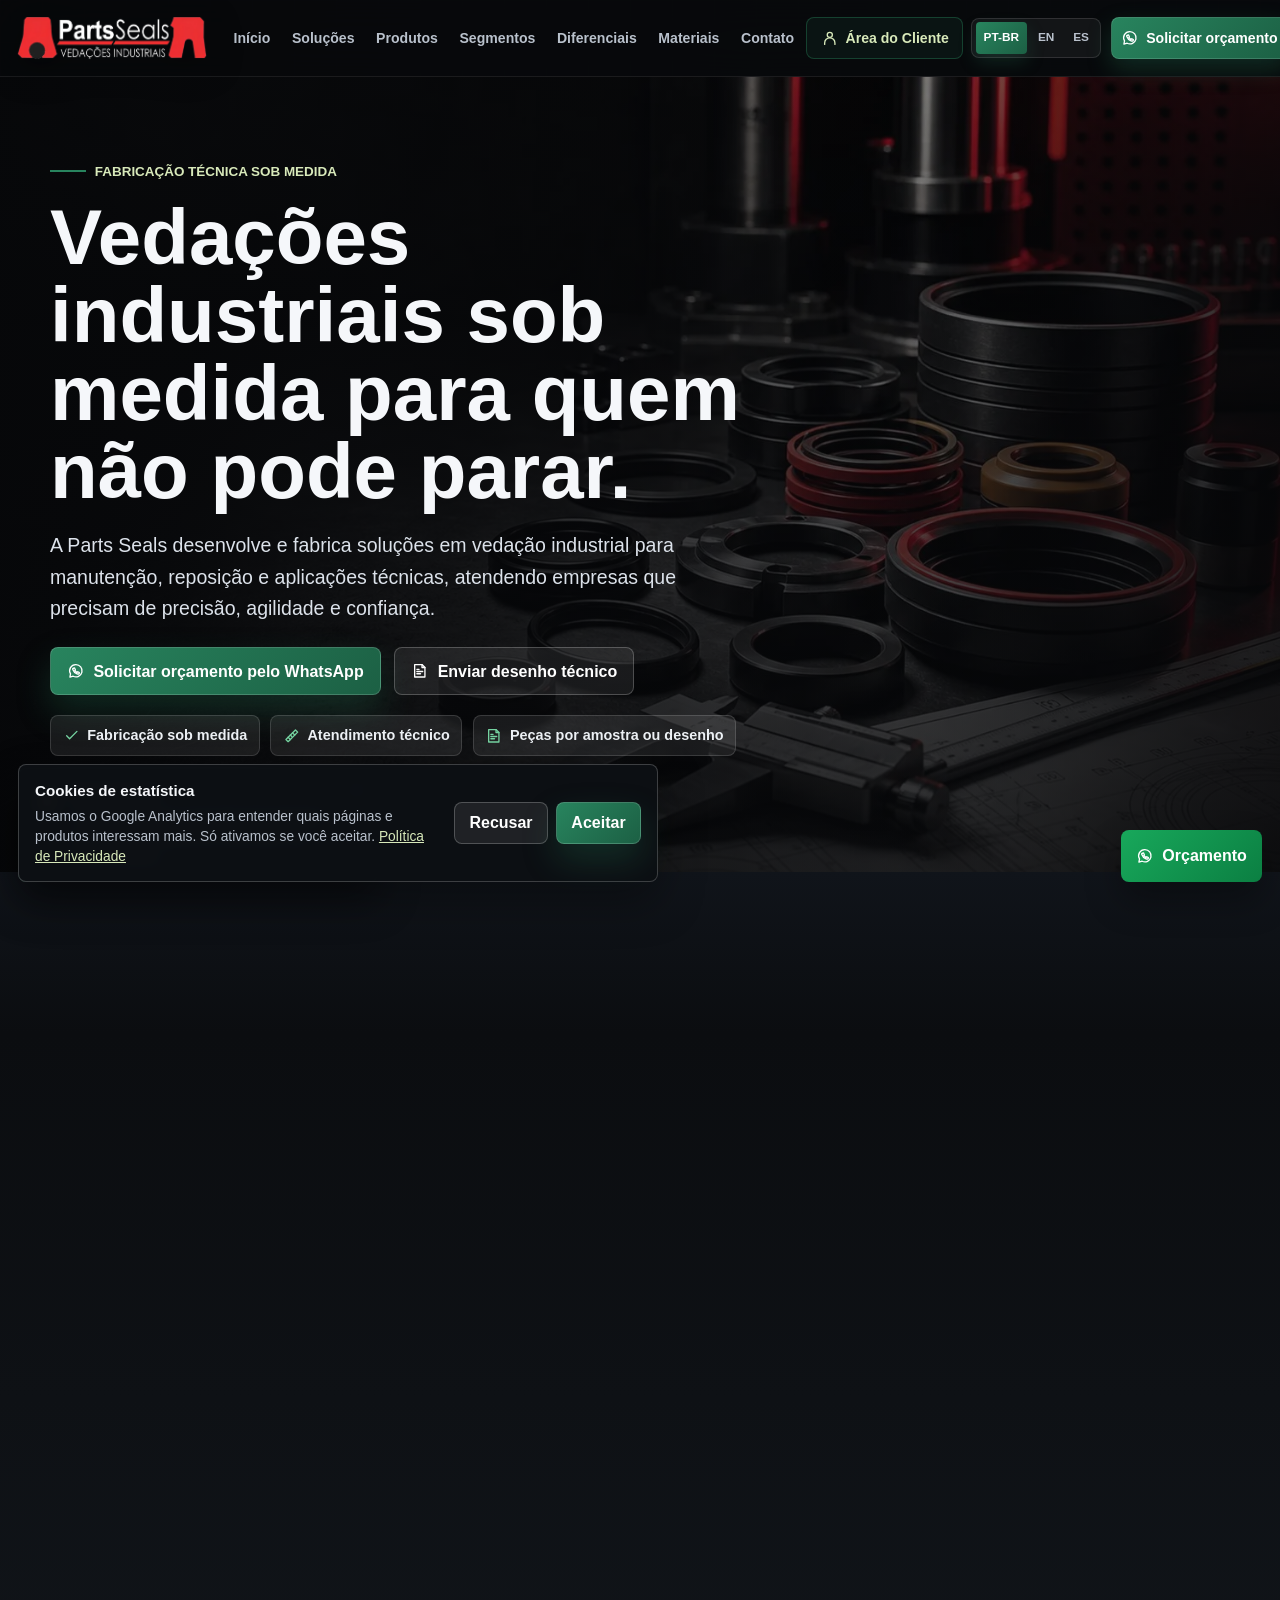
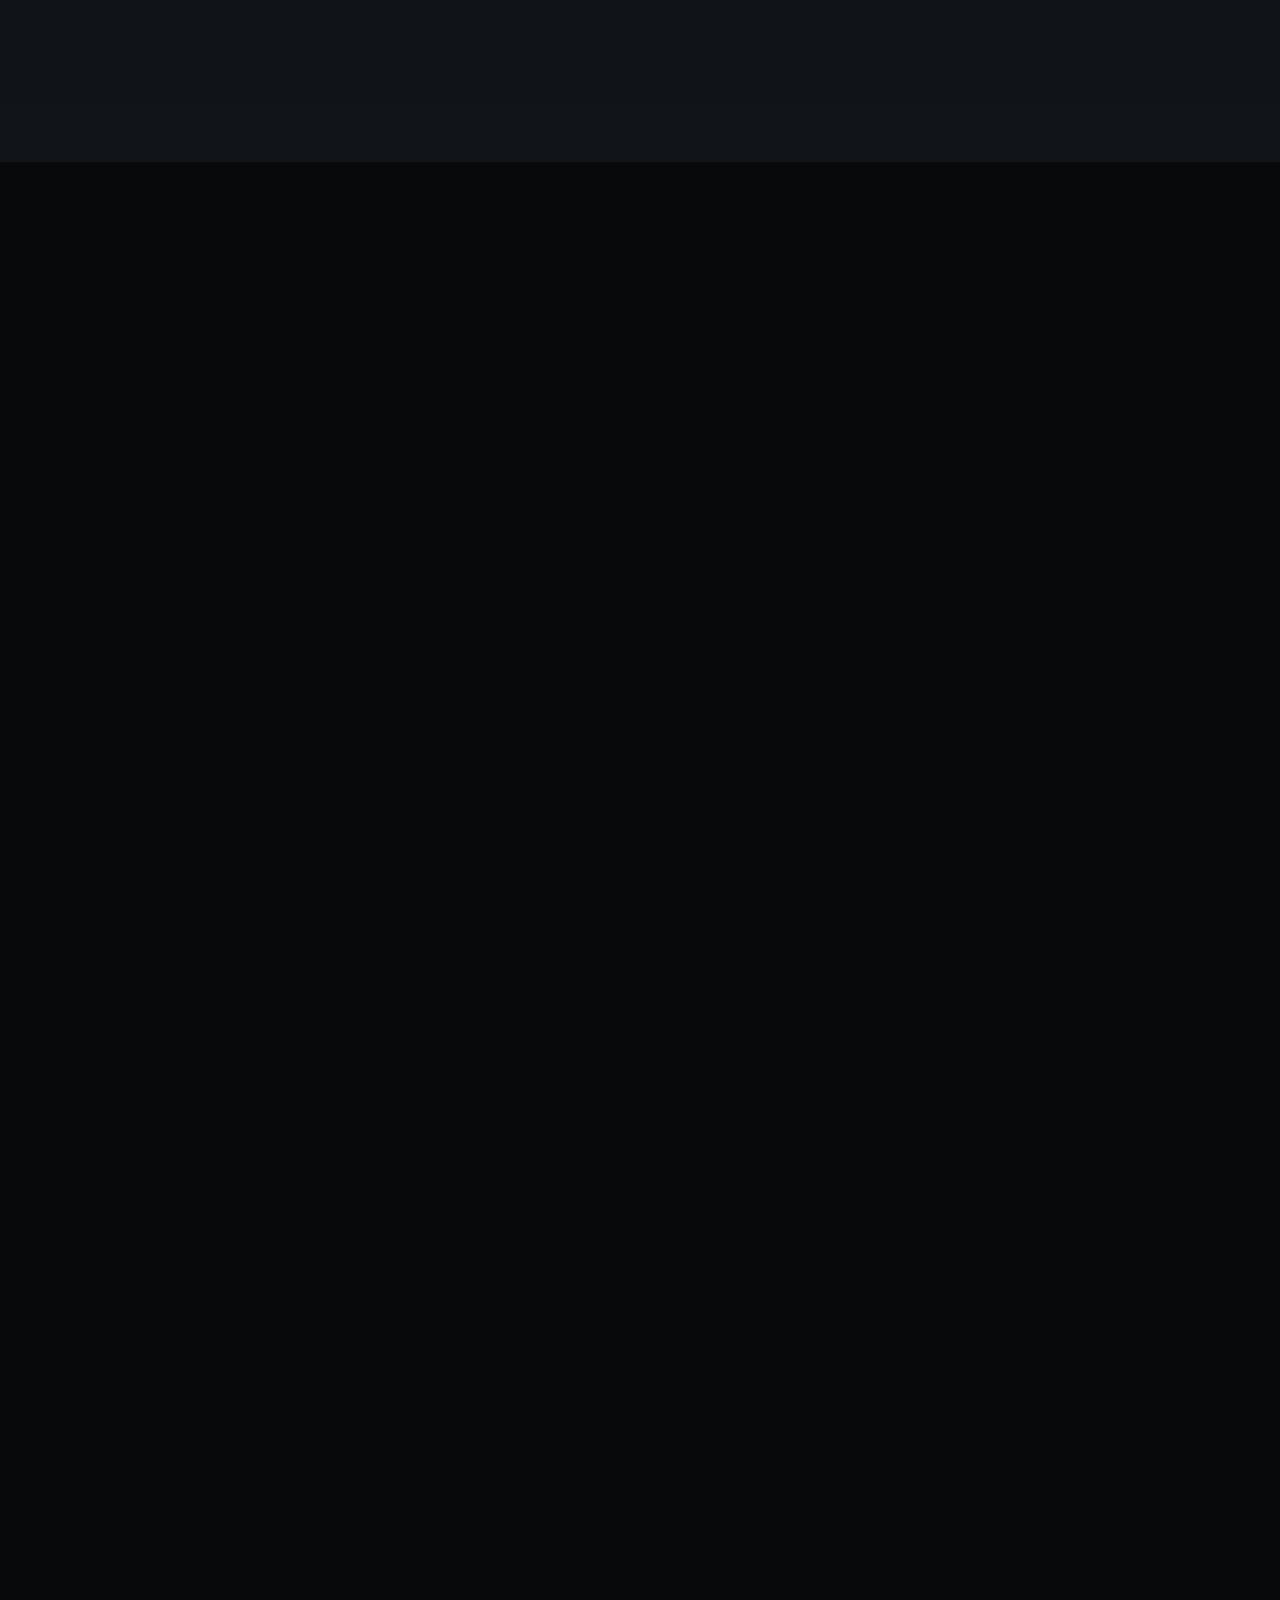
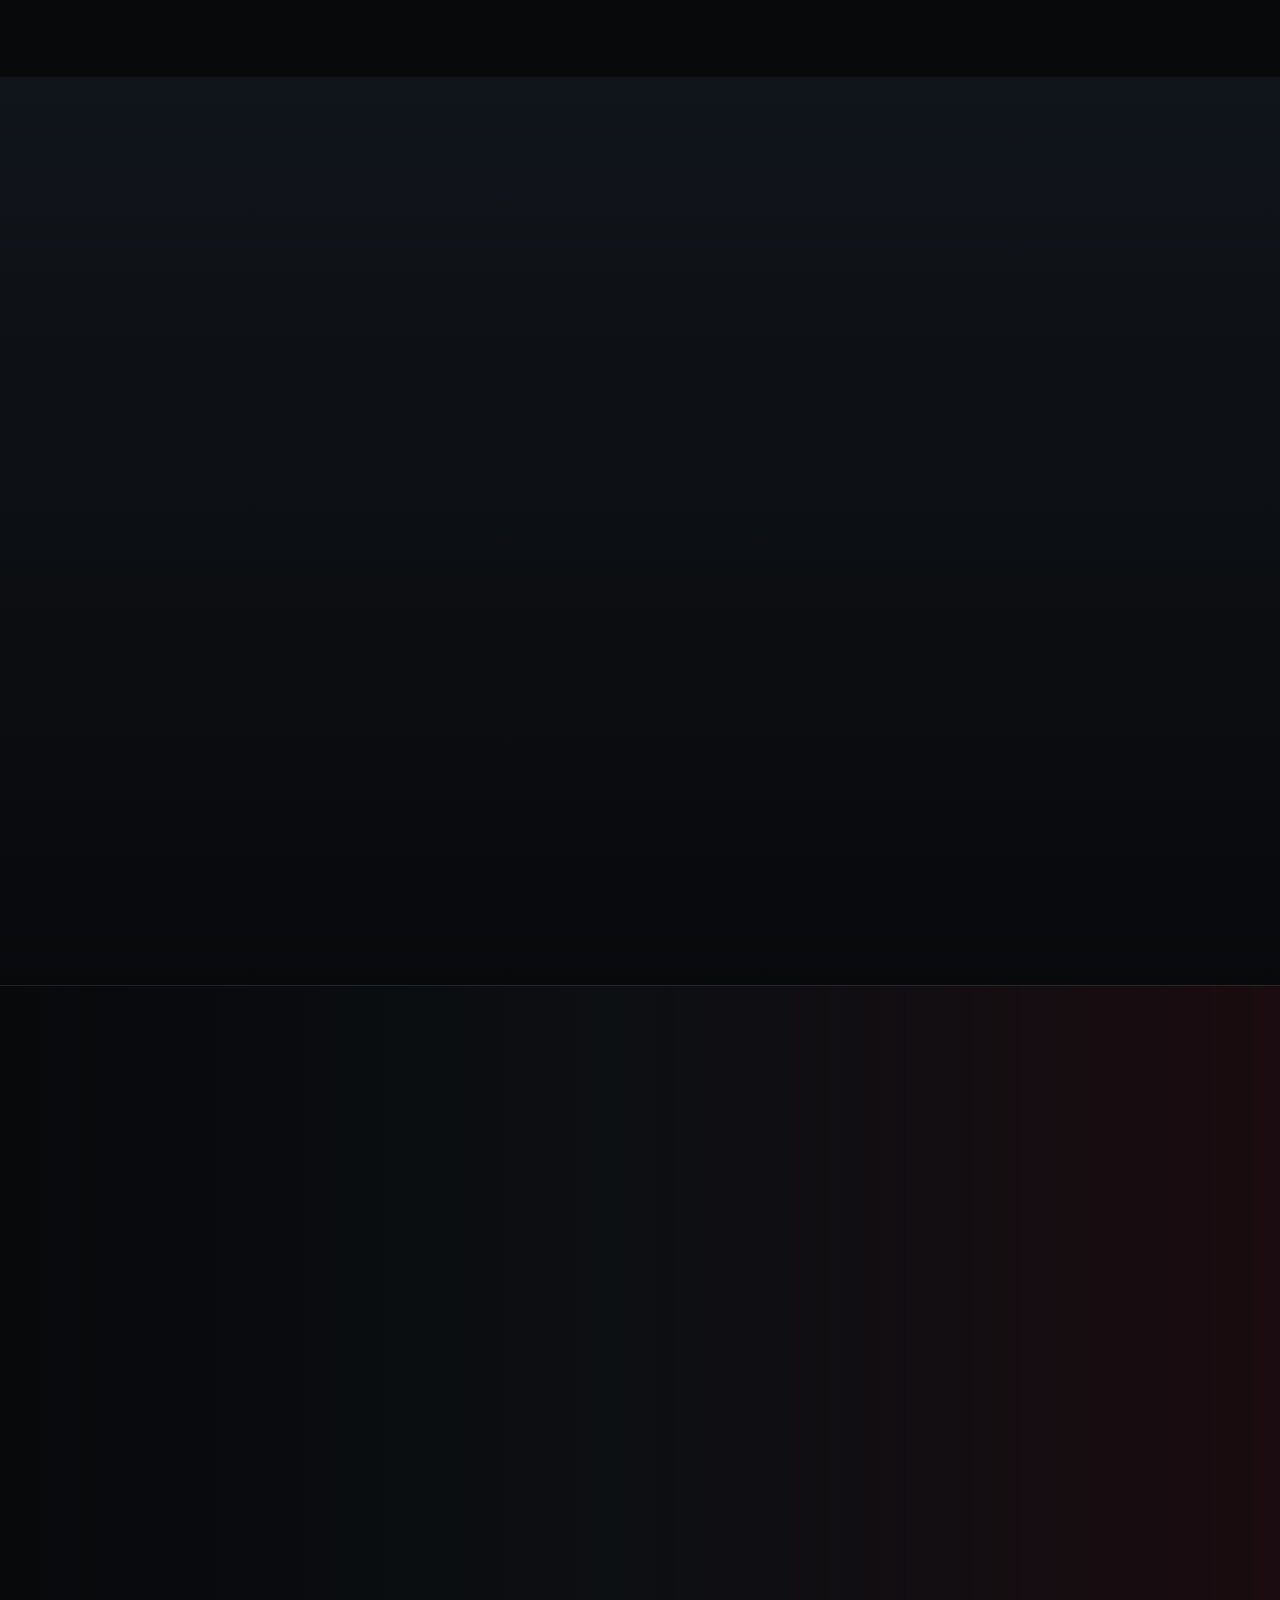
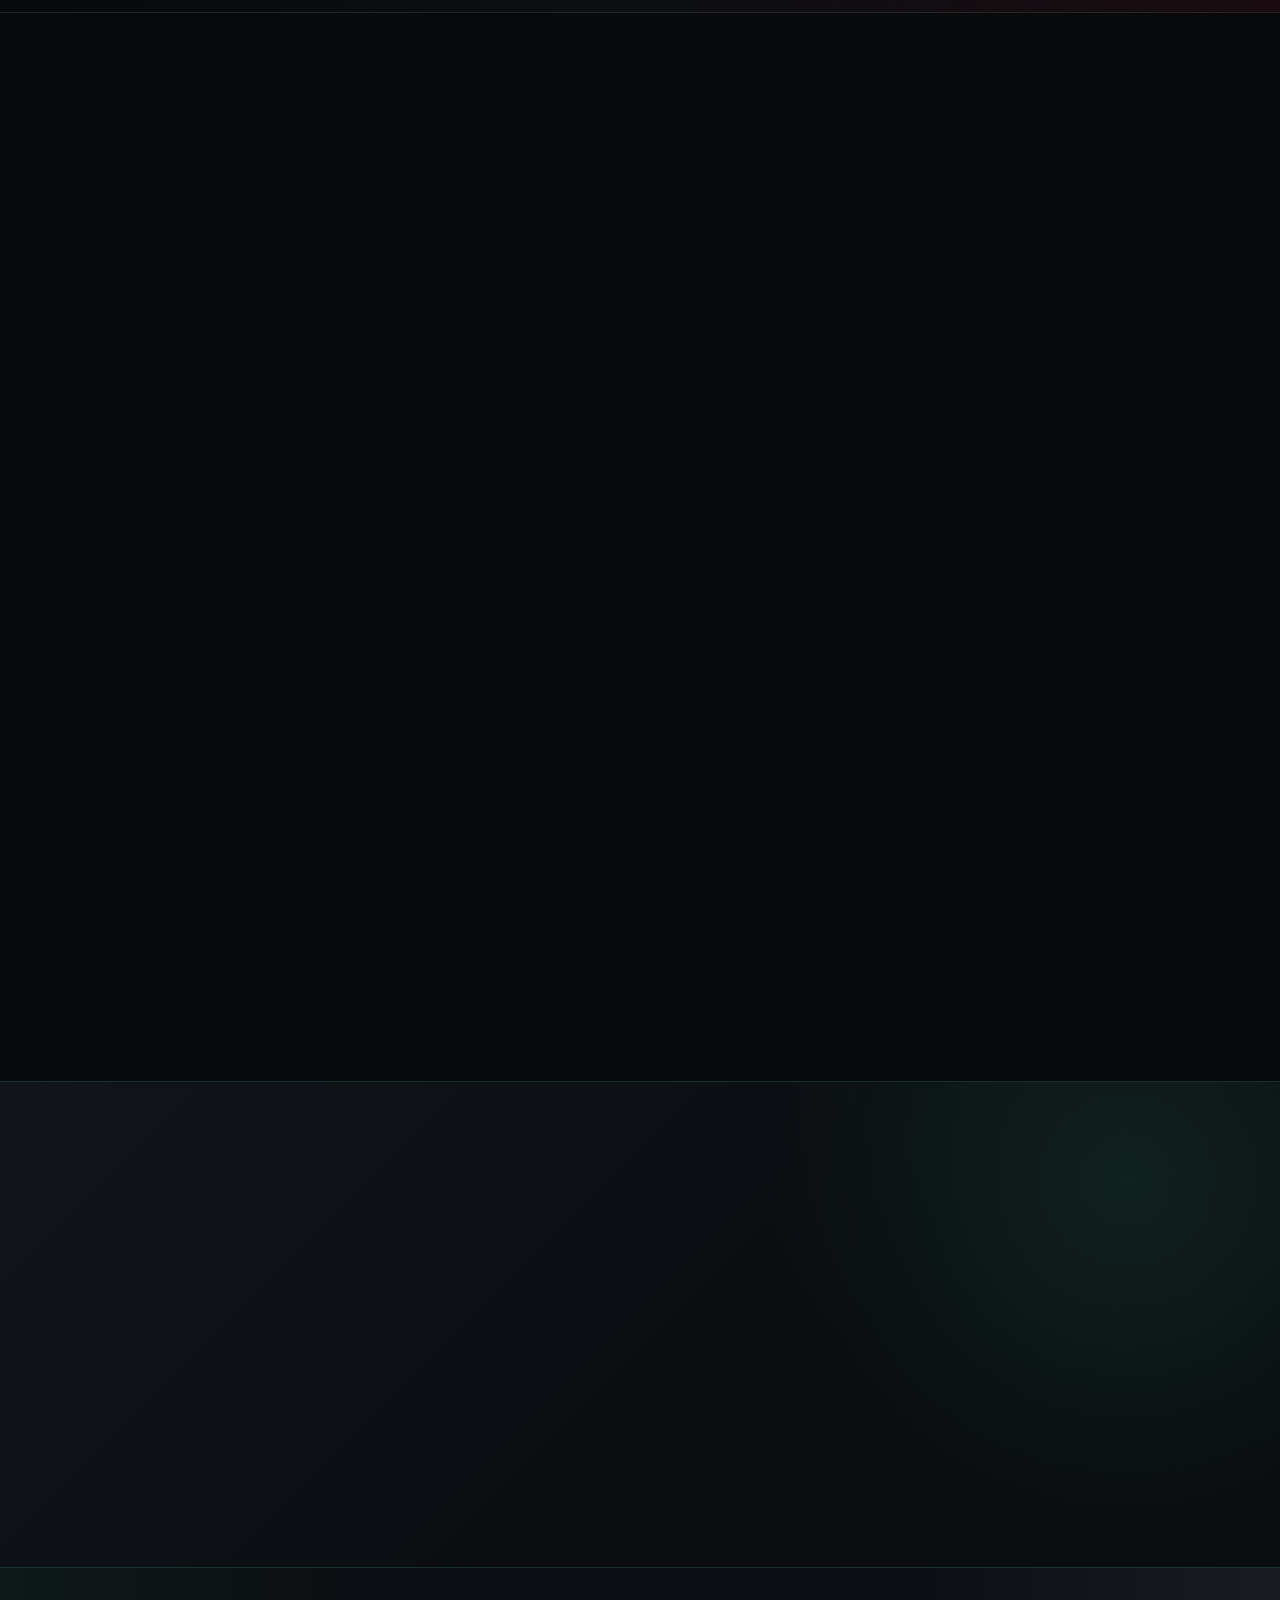
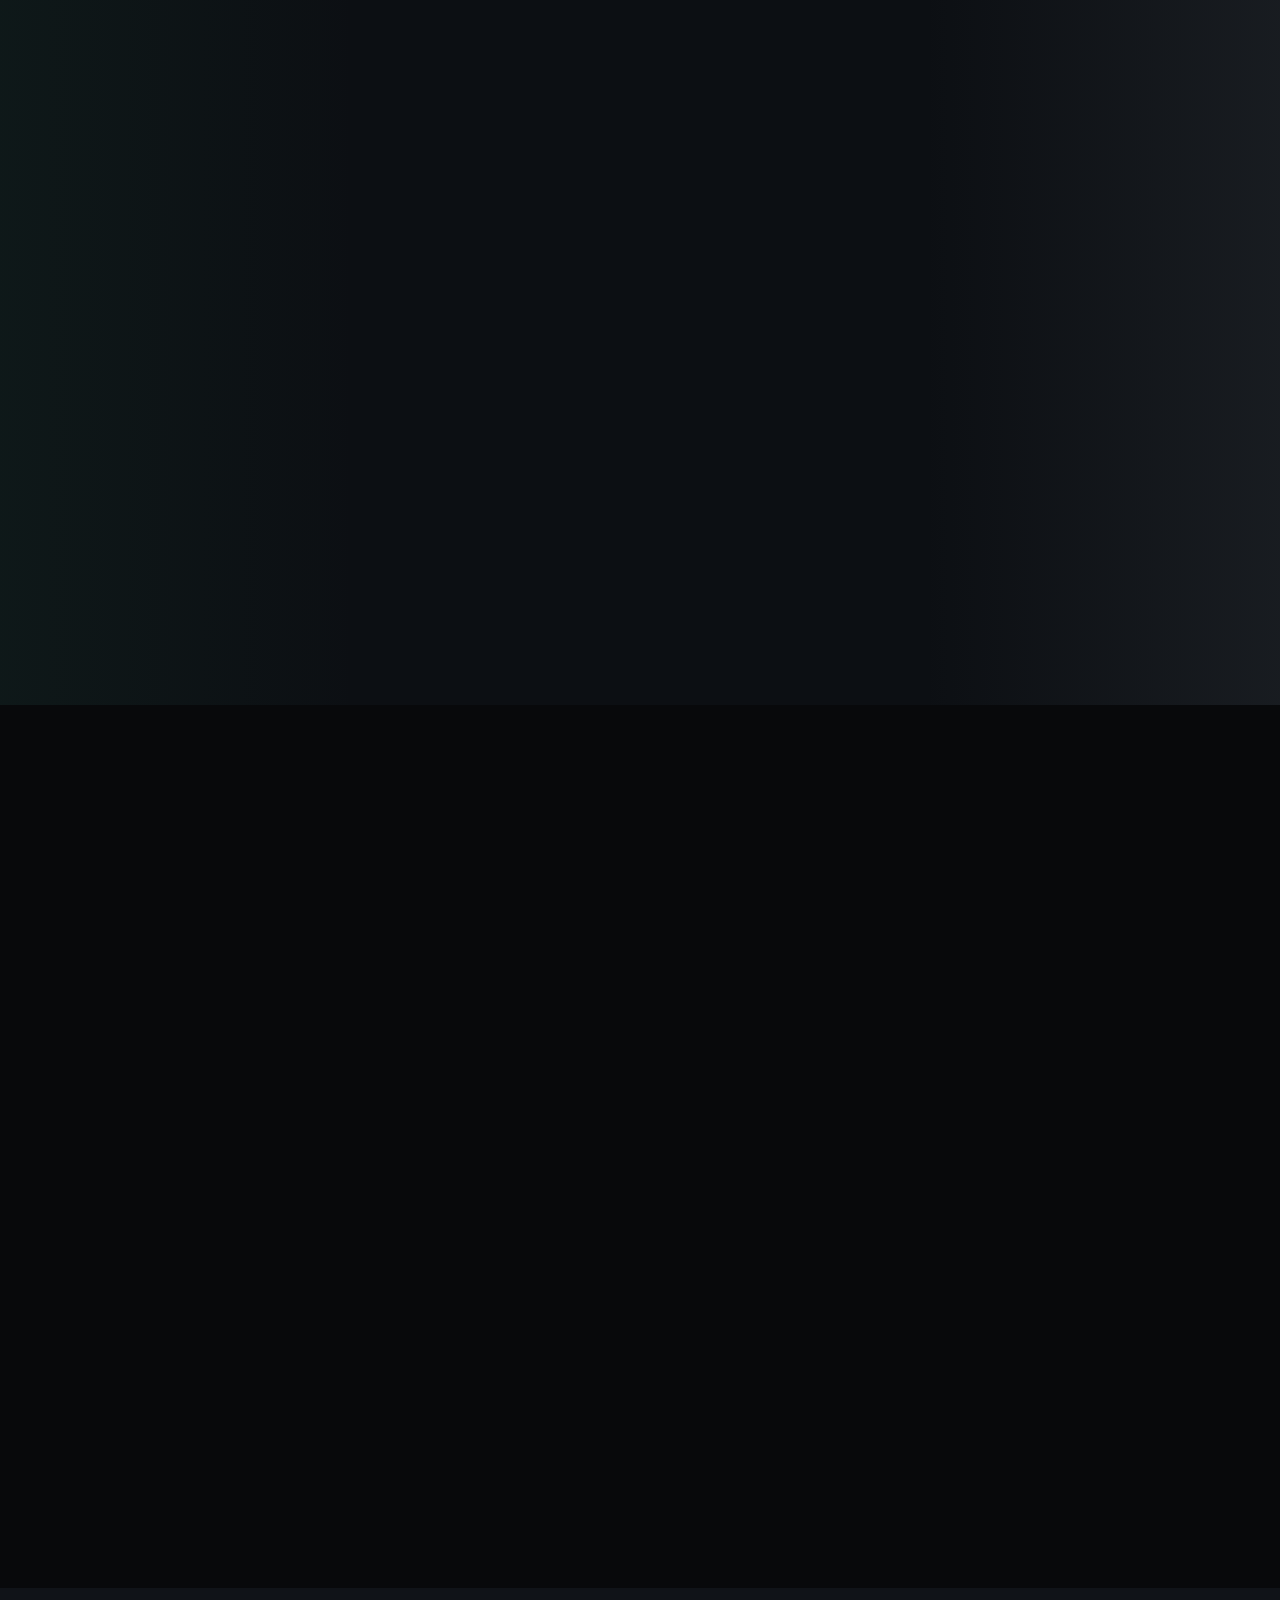
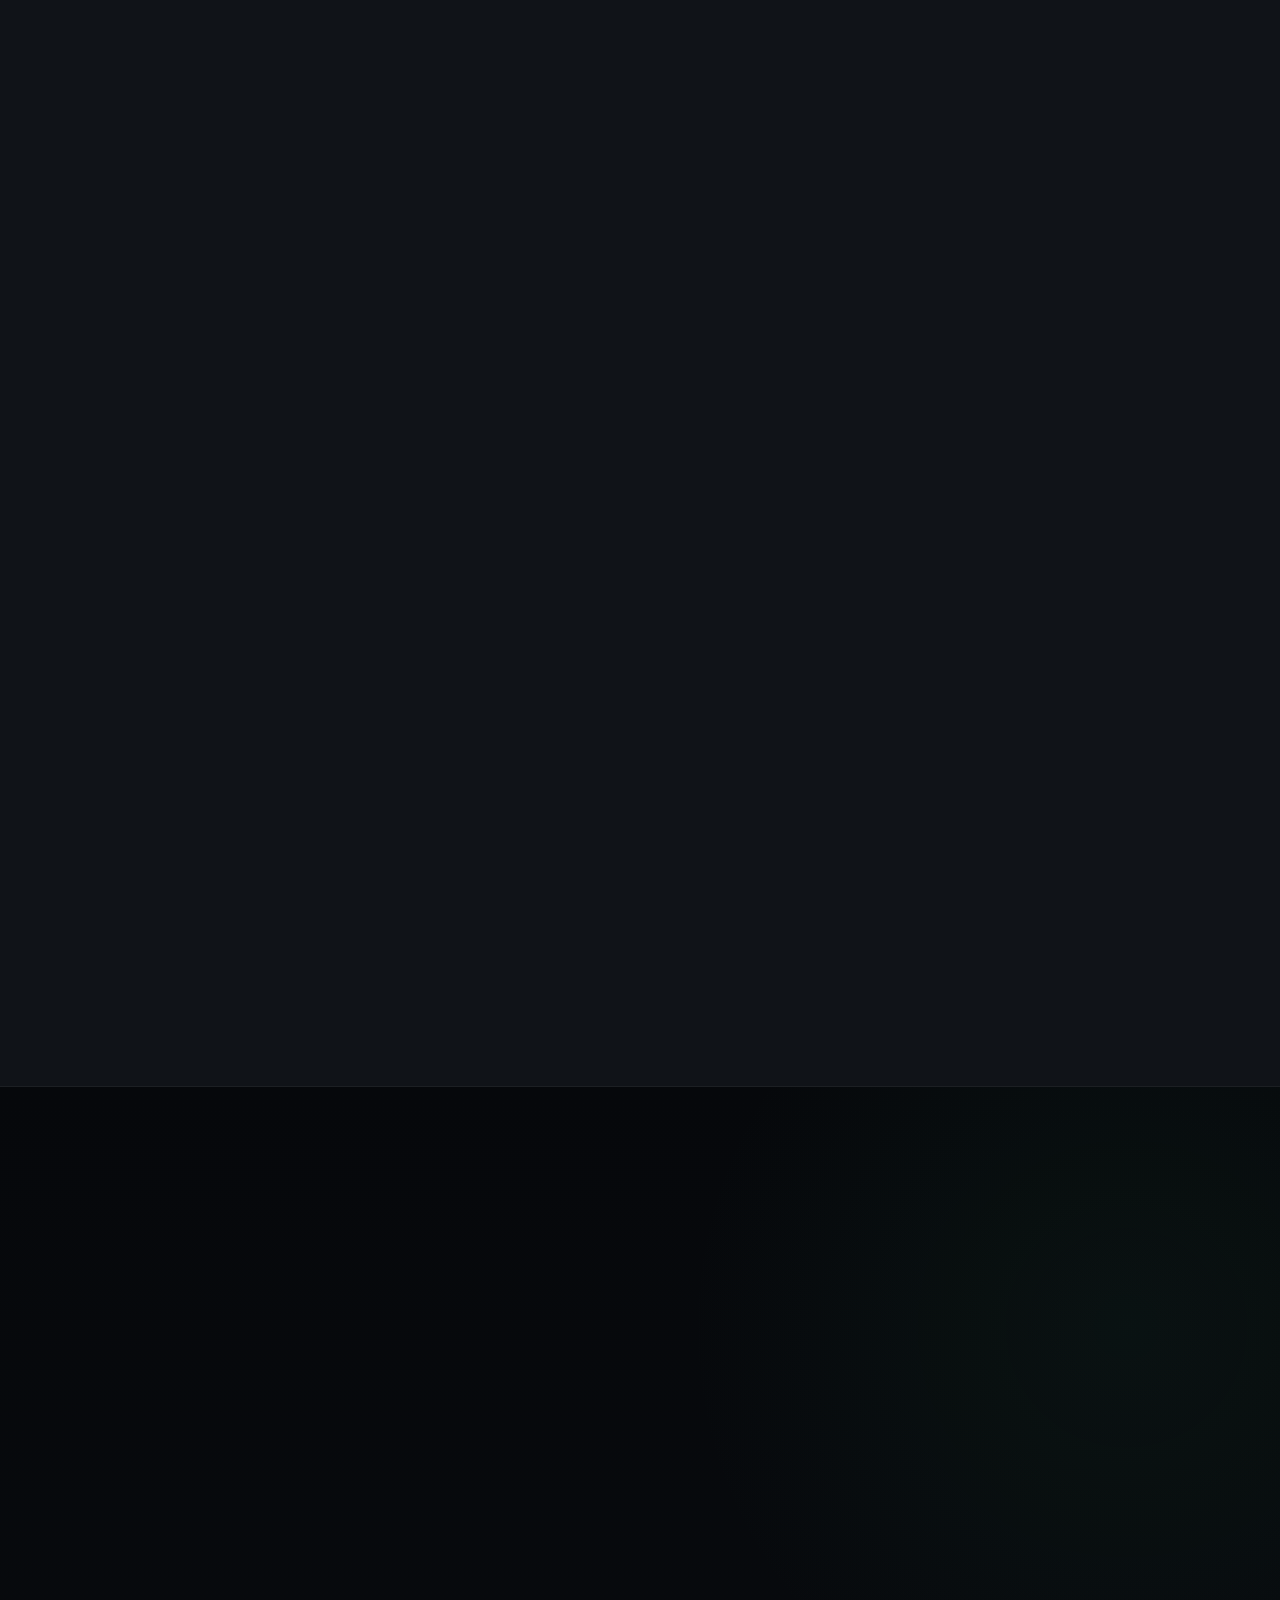
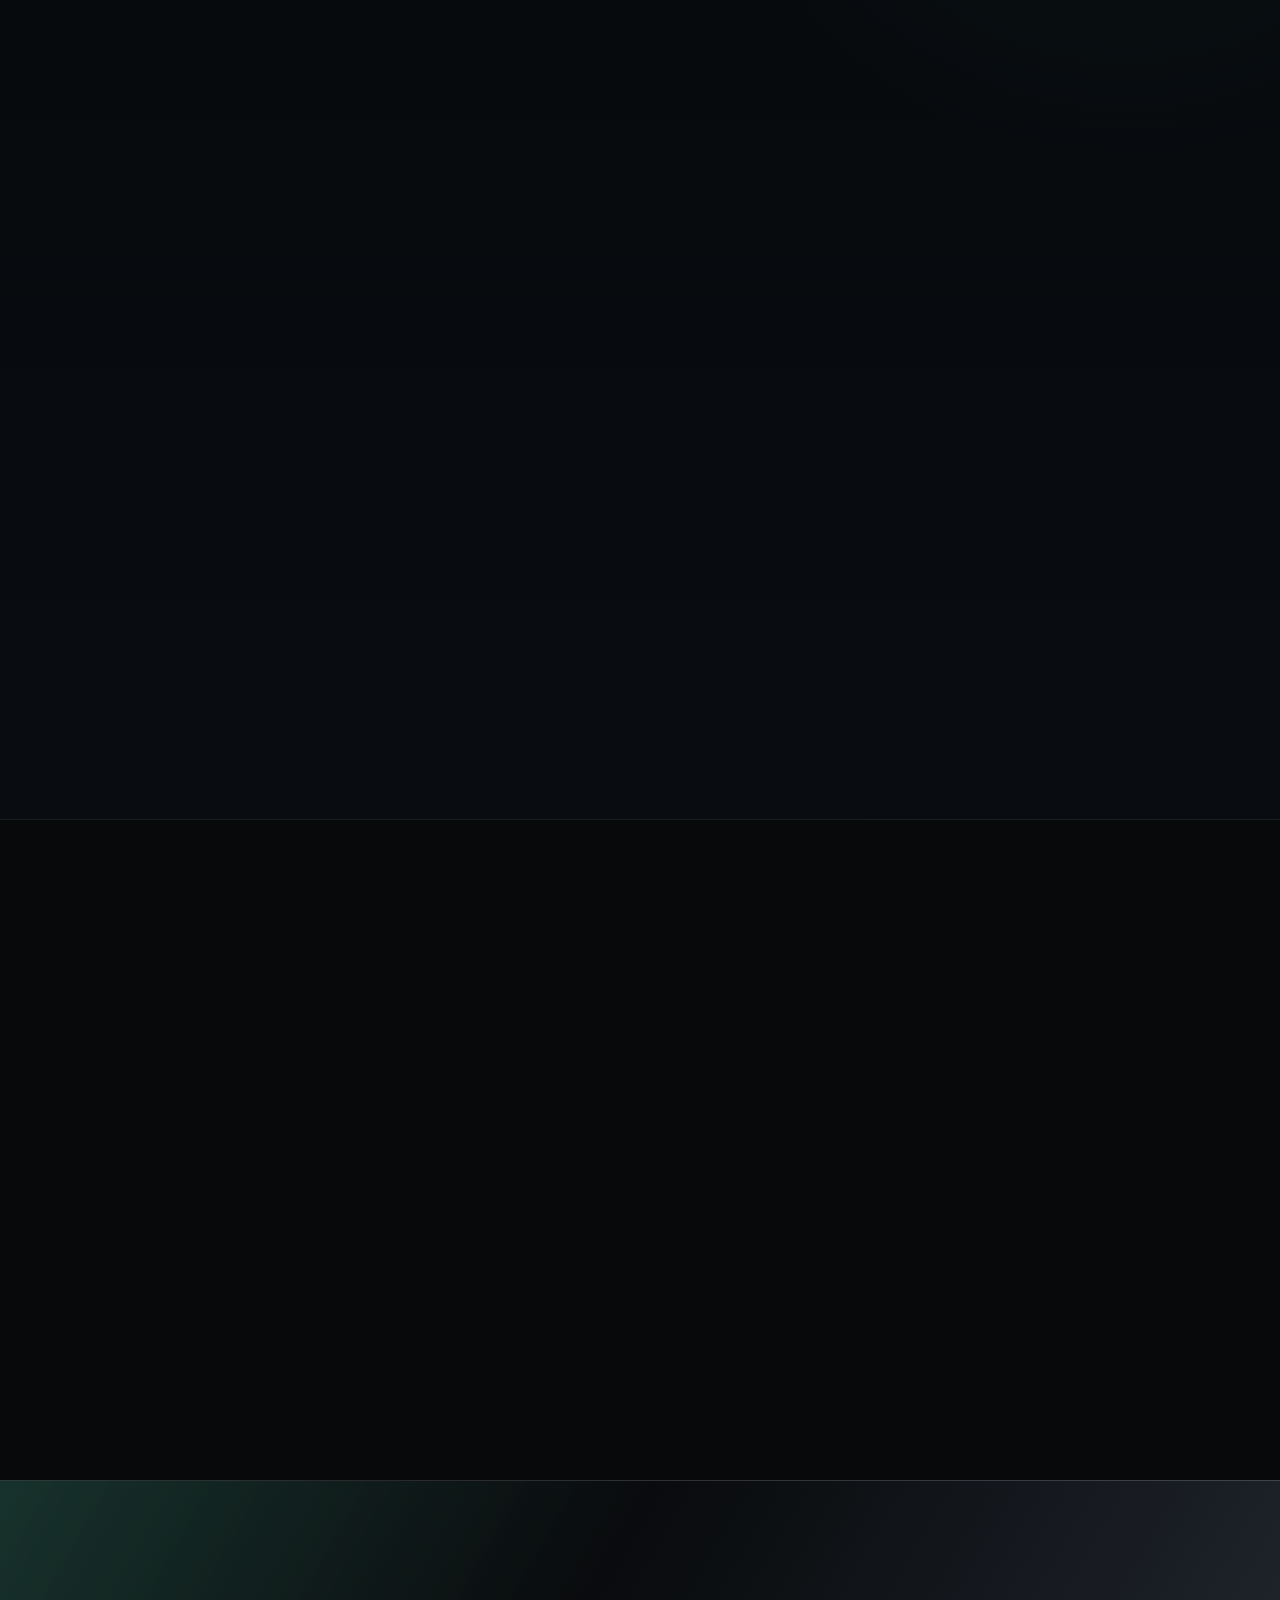
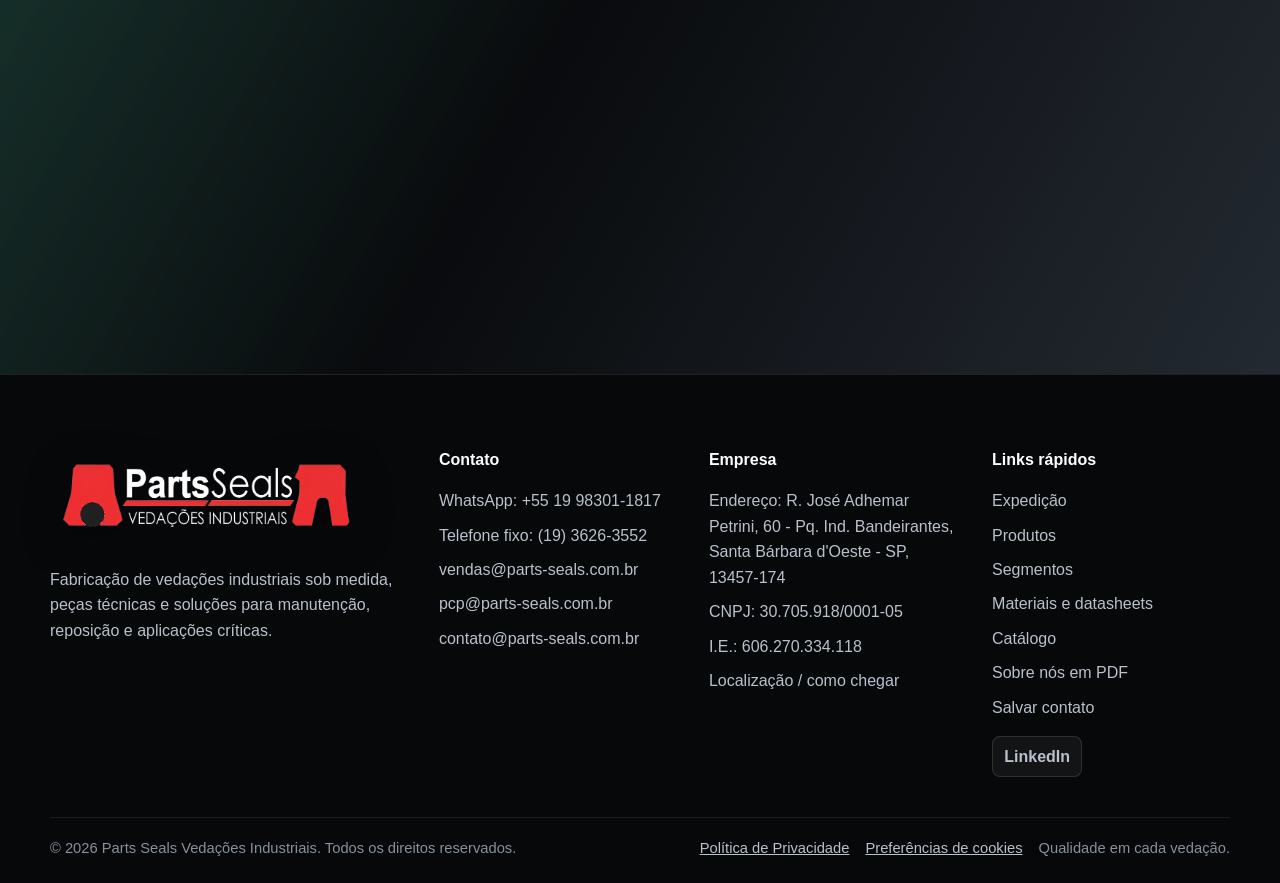
<file: index.html>
<!DOCTYPE html>
<html lang="pt-BR" class="no-js">
<head>
  <meta charset="UTF-8">
  <meta name="viewport" content="width=device-width, initial-scale=1.0">
  <meta http-equiv="Content-Security-Policy" content="default-src 'self'; script-src 'self' https://*.googletagmanager.com; style-src 'self'; img-src 'self' data: https://*.google-analytics.com https://*.googletagmanager.com; font-src 'self'; connect-src 'self' https://*.google-analytics.com https://*.analytics.google.com https://*.googletagmanager.com; object-src 'none'; base-uri 'self'; form-action 'self'; upgrade-insecure-requests">
  <meta name="description" content="Parts Seals Vedações Industriais fabrica vedações industriais sob medida, peças técnicas, gaxetas, raspadores, anéis guia e soluções para manutenção industrial.">
  <meta name="theme-color" content="#0b0d10">
  <meta name="robots" content="index, follow, max-image-preview:large">
  <meta name="author" content="Parts Seals Vedações Industriais">
  <meta name="format-detection" content="telephone=no">
  <meta property="og:site_name" content="Parts Seals Vedações Industriais">
  <meta property="og:title" content="Parts Seals Vedações Industriais">
  <meta property="og:description" content="Vedações industriais sob medida para manutenção, reposição e aplicações técnicas críticas.">
  <meta property="og:type" content="website">
  <meta property="og:locale" content="pt_BR">
  <meta property="og:image" content="https://parts-seals.com.br/assets/img/og-parts-seals.jpg">
  <meta property="og:image:type" content="image/jpeg">
  <meta property="og:image:width" content="1200">
  <meta property="og:image:height" content="630">
  <meta property="og:image:alt" content="Parts Seals – vedações industriais sob medida">
  <meta property="og:locale:alternate" content="en_US">
  <meta property="og:locale:alternate" content="es_ES">
  <meta name="twitter:card" content="summary_large_image">
  <meta name="twitter:title" content="Parts Seals Vedações Industriais | Vedações sob medida">
  <meta name="twitter:description" content="Parts Seals Vedações Industriais fabrica vedações industriais sob medida, peças técnicas, gaxetas, raspadores, anéis guia e soluções para manutenção industrial.">
  <meta name="twitter:image" content="https://parts-seals.com.br/assets/img/og-parts-seals.jpg">
  <link rel="canonical" href="https://parts-seals.com.br/">
  <meta property="og:url" content="https://parts-seals.com.br/">
  <title>Parts Seals Vedações Industriais | Vedações sob medida</title>
  <link rel="icon" href="favicon.ico" sizes="48x48">
  <link rel="icon" type="image/svg+xml" href="assets/icons/favicon.svg">
  <link rel="apple-touch-icon" href="assets/icons/apple-touch-icon.png">
  <link rel="manifest" href="site.webmanifest">
  <link rel="alternate" hreflang="pt-BR" href="https://parts-seals.com.br/">
  <link rel="alternate" hreflang="en" href="https://parts-seals.com.br/en.html">
  <link rel="alternate" hreflang="es" href="https://parts-seals.com.br/es.html">
  <link rel="alternate" hreflang="x-default" href="https://parts-seals.com.br/">
  <link rel="preload" as="image" href="assets/img/hero-industrial.webp" type="image/webp" fetchpriority="high">
  <link rel="stylesheet" href="css/style.css">
  <script src="js/campaign.js"></script>
  <script src="js/consentimento.js" defer></script>
  <link rel="stylesheet" href="css/materials.css">
  <script type="application/ld+json">
  {
    "@context": "https://schema.org",
    "@graph": [
      {
        "@type": "LocalBusiness",
        "@id": "https://parts-seals.com.br/#organization",
        "name": "Parts Seals Vedações Industriais",
        "alternateName": "Parts Seals",
        "url": "https://parts-seals.com.br/",
        "logo": "https://parts-seals.com.br/assets/logo.png",
        "image": "https://parts-seals.com.br/assets/img/og-parts-seals.jpg",
        "description": "Fabricação de vedações industriais sob medida, peças técnicas, gaxetas, raspadores, anéis guia e soluções para manutenção industrial.",
        "taxID": "30.705.918/0001-05",
        "telephone": "+55-19-3626-3552",
        "email": "vendas@parts-seals.com.br",
        "address": {
          "@type": "PostalAddress",
          "streetAddress": "R. José Adhemar Petrini, 60 - Pq. Ind. Bandeirantes",
          "addressLocality": "Santa Bárbara d'Oeste",
          "addressRegion": "SP",
          "postalCode": "13457-174",
          "addressCountry": "BR"
        },
        "hasMap": "https://maps.app.goo.gl/HVTqCcVqPfvNhY1S6",
        "sameAs": [
          "https://br.linkedin.com/company/parts-seals-veda%C3%A7%C3%B5es-industriais"
        ],
        "areaServed": {
          "@type": "Country",
          "name": "Brasil"
        },
        "contactPoint": [
          {
            "@type": "ContactPoint",
            "contactType": "sales",
            "telephone": "+55-19-98301-1817",
            "email": "vendas@parts-seals.com.br",
            "areaServed": "BR",
            "availableLanguage": [
              "Portuguese",
              "English",
              "Spanish"
            ]
          }
        ],
        "knowsAbout": [
          "Vedações industriais",
          "Gaxetas",
          "Raspadores",
          "Anéis guia",
          "PTFE",
          "Poliuretano",
          "Usinagem de polímeros",
          "Vedações hidráulicas",
          "Vedações pneumáticas"
        ]
      },
      {
        "@type": "WebSite",
        "@id": "https://parts-seals.com.br/#website",
        "url": "https://parts-seals.com.br/",
        "name": "Parts Seals Vedações Industriais",
        "inLanguage": [
          "pt-BR",
          "en",
          "es"
        ],
        "publisher": {
          "@id": "https://parts-seals.com.br/#organization"
        }
      },
      {
        "@type": "WebPage",
        "@id": "https://parts-seals.com.br/#webpage",
        "url": "https://parts-seals.com.br/",
        "name": "Parts Seals Vedações Industriais | Vedações sob medida",
        "description": "Parts Seals Vedações Industriais fabrica vedações industriais sob medida, peças técnicas, gaxetas, raspadores, anéis guia e soluções para manutenção industrial.",
        "inLanguage": "pt-BR",
        "isPartOf": {
          "@id": "https://parts-seals.com.br/#website"
        },
        "about": {
          "@id": "https://parts-seals.com.br/#organization"
        },
        "primaryImageOfPage": "https://parts-seals.com.br/assets/img/og-parts-seals.jpg"
      },
      {
        "@type": "FAQPage",
        "@id": "https://parts-seals.com.br/#faq",
        "inLanguage": "pt-BR",
        "mainEntity": [
          {
            "@type": "Question",
            "name": "Vocês fabricam por amostra?",
            "acceptedAnswer": {
              "@type": "Answer",
              "text": "Sim. A amostra ajuda a avaliar perfil, medidas, material e condições de desgaste para orientar a fabricação."
            }
          },
          {
            "@type": "Question",
            "name": "Vocês fabricam por desenho técnico?",
            "acceptedAnswer": {
              "@type": "Answer",
              "text": "Sim. Você pode enviar desenho técnico, medidas ou croqui para análise e orçamento."
            }
          },
          {
            "@type": "Question",
            "name": "Quais materiais trabalham?",
            "acceptedAnswer": {
              "@type": "Answer",
              "text": "Trabalhamos com PU, PTFE puro, PTFE com carga, NBR, FKM, POM, PEAD, laminado fenólico, Nylon 6, Nylon 6.6, PEEK e outros materiais definidos conforme a aplicação."
            }
          },
          {
            "@type": "Question",
            "name": "Atendem quais segmentos?",
            "acceptedAnswer": {
              "@type": "Answer",
              "text": "Atendemos linha branca, óleo e gás, alimentícia, farmacêutica, mineração, construção, máquinas agrícolas, metalurgia, papel e celulose, manutenção industrial, hidráulica e pneumática."
            }
          },
          {
            "@type": "Question",
            "name": "Como faço para solicitar orçamento?",
            "acceptedAnswer": {
              "@type": "Answer",
              "text": "Clique no botão de WhatsApp ou envie e-mail para vendas@parts-seals.com.br com fotos, medidas, desenho ou descrição da aplicação."
            }
          },
          {
            "@type": "Question",
            "name": "Consigo enviar foto da peça pelo WhatsApp?",
            "acceptedAnswer": {
              "@type": "Answer",
              "text": "Sim. Fotos da peça, do alojamento e do equipamento ajudam a acelerar a análise inicial."
            }
          }
        ]
      }
    ]
  }
  </script>
</head>
<body>
  <a class="skip-link" href="#conteudo">Pular para o conteúdo</a>

  <header class="site-header" data-header>
    <nav class="nav-container" aria-label="Navegação principal">
      <a class="brand" href="#inicio" aria-label="Parts Seals Vedações Industriais">
        <img src="assets/logo-header-white.png" alt="Parts Seals Vedações Industriais" width="799" height="188">
      </a>

      <button class="menu-toggle" type="button" aria-label="Abrir menu" aria-expanded="false" aria-controls="siteMenu" data-menu-toggle>
        <span></span>
        <span></span>
        <span></span>
      </button>

      <div class="site-nav" id="siteMenu" data-menu>
        <a href="#inicio">Início</a>
        <a href="#solucoes">Soluções</a>
        <a href="#produtos">Produtos</a>
        <a href="#segmentos">Segmentos</a>
        <a href="#diferenciais">Diferenciais</a>
        <a href="materiais.html">Materiais</a>
        <a href="#contato">Contato</a>
        <a class="nav-cliente" href="cliente/entrar"><svg viewBox="0 0 24 24" aria-hidden="true"><circle cx="12" cy="8" r="3.5"></circle><path d="M5 21v-2a7 7 0 0 1 14 0v2"></path></svg><span>Área do Cliente</span></a>
        <div class="language-switch" role="group" aria-label="Selecionar idioma">
          <a href="index.html" hreflang="pt-BR" lang="pt-BR" aria-current="page">PT-BR</a>
          <a href="en.html" hreflang="en" lang="en">EN</a>
          <a href="es.html" hreflang="es" lang="es">ES</a>
        </div>
        <a class="nav-cta" href="https://wa.me/5519983011817" target="_blank" rel="noopener noreferrer" data-whatsapp-link aria-label="Solicitar orçamento pelo WhatsApp">
          <svg aria-hidden="true"><use href="#icon-whatsapp"></use></svg>
          Solicitar orçamento
        </a>
      </div>
    </nav>
  </header>

  <svg class="svg-sprite" aria-hidden="true" focusable="false">
    <symbol id="icon-whatsapp" viewBox="0 0 24 24">
      <path d="M12 3.5a8.4 8.4 0 0 0-7.2 12.7L4 20.5l4.4-1.1A8.4 8.4 0 1 0 12 3.5Z"></path>
      <path d="M8.8 8.8c.2-.5.4-.6.8-.6h.5c.2 0 .4.1.5.4l.7 1.6c.1.3.1.5-.1.7l-.4.5c.7 1.2 1.6 2.1 2.9 2.7l.5-.6c.2-.2.5-.3.8-.1l1.5.7c.3.1.4.3.4.6v.4c0 .5-.3.9-.8 1.1-.6.3-1.4.3-2.4-.1-2.7-1-4.9-3.2-5.8-5.8-.3-.7-.2-1.2.1-1.5Z"></path>
    </symbol>
    <symbol id="icon-mail" viewBox="0 0 24 24">
      <rect x="3.5" y="5.5" width="17" height="13" rx="2"></rect>
      <path d="m4 7 8 6 8-6"></path>
    </symbol>
    <symbol id="icon-arrow" viewBox="0 0 24 24">
      <path d="M5 12h14"></path>
      <path d="m13 6 6 6-6 6"></path>
    </symbol>
    <symbol id="icon-check" viewBox="0 0 24 24">
      <path d="m5 12 4 4 10-10"></path>
    </symbol>
    <symbol id="icon-ruler" viewBox="0 0 24 24">
      <path d="M4 17 17 4l3 3L7 20l-3-3Z"></path>
      <path d="m13 8 3 3"></path>
      <path d="m10 11 2 2"></path>
      <path d="m7 14 3 3"></path>
    </symbol>
    <symbol id="icon-gear" viewBox="0 0 24 24">
      <circle cx="12" cy="12" r="3"></circle>
      <path d="M12 2.8v3"></path>
      <path d="M12 18.2v3"></path>
      <path d="m4.2 4.2 2.1 2.1"></path>
      <path d="m17.7 17.7 2.1 2.1"></path>
      <path d="M2.8 12h3"></path>
      <path d="M18.2 12h3"></path>
      <path d="m4.2 19.8 2.1-2.1"></path>
      <path d="m17.7 6.3 2.1-2.1"></path>
    </symbol>
    <symbol id="icon-factory" viewBox="0 0 24 24">
      <path d="M3.5 20.5h17"></path>
      <path d="M5 20.5V9l5 3V9l5 3V5h4v15.5"></path>
      <path d="M8 16h2"></path>
      <path d="M13 16h2"></path>
      <path d="M17 16h1"></path>
    </symbol>
    <symbol id="icon-shield" viewBox="0 0 24 24">
      <path d="M12 3.5 19 6v5.5c0 4.2-2.7 7.1-7 9-4.3-1.9-7-4.8-7-9V6l7-2.5Z"></path>
      <path d="m8.5 12 2.2 2.2 4.8-5"></path>
    </symbol>
    <symbol id="icon-clock" viewBox="0 0 24 24">
      <circle cx="12" cy="12" r="8.5"></circle>
      <path d="M12 7.5V12l3 2"></path>
    </symbol>
    <symbol id="icon-layers" viewBox="0 0 24 24">
      <path d="m12 4 8 4-8 4-8-4 8-4Z"></path>
      <path d="m4 12 8 4 8-4"></path>
      <path d="m4 16 8 4 8-4"></path>
    </symbol>
    <symbol id="icon-drop" viewBox="0 0 24 24">
      <path d="M12 3.5s6 6.4 6 10.8a6 6 0 0 1-12 0C6 9.9 12 3.5 12 3.5Z"></path>
    </symbol>
    <symbol id="icon-wind" viewBox="0 0 24 24">
      <path d="M4 8h10.5a2.5 2.5 0 1 0-2.2-3.7"></path>
      <path d="M4 13h14.5a2.5 2.5 0 1 1-2.2 3.7"></path>
      <path d="M4 18h7"></path>
    </symbol>
    <symbol id="icon-ring" viewBox="0 0 24 24">
      <circle cx="12" cy="12" r="7.5"></circle>
      <circle cx="12" cy="12" r="3.4"></circle>
    </symbol>
    <symbol id="icon-tool" viewBox="0 0 24 24">
      <path d="M14.5 5.5a4.5 4.5 0 0 0 4 6.7l-7.2 7.2a2.2 2.2 0 1 1-3.1-3.1l7.2-7.2a4.5 4.5 0 0 0-.9-3.6Z"></path>
    </symbol>
    <symbol id="icon-drawing" viewBox="0 0 24 24">
      <path d="M5 3.5h10l4 4v13H5v-17Z"></path>
      <path d="M15 3.5v4h4"></path>
      <path d="M8 13h8"></path>
      <path d="M8 16h5"></path>
      <path d="M8 10h3"></path>
    </symbol>
  </svg>

  <main id="conteudo">
    <section class="hero-section" id="inicio" aria-labelledby="heroTitle">
      <div class="hero-media">
        <img src="assets/img/hero-industrial.webp" alt="Peças técnicas de vedação industrial em bancada com paquímetro e desenho técnico" width="1800" height="960" decoding="async" fetchpriority="high">
      </div>
      <div class="container hero-content">
        <div class="hero-copy reveal">
          <p class="eyebrow">Fabricação técnica sob medida</p>
          <h1 id="heroTitle">Vedações industriais sob medida para quem não pode parar.</h1>
          <p class="hero-lead">A Parts Seals desenvolve e fabrica soluções em vedação industrial para manutenção, reposição e aplicações técnicas, atendendo empresas que precisam de precisão, agilidade e confiança.</p>
          <div class="hero-actions" role="group" aria-label="Ações principais">
            <a class="btn btn-primary" href="https://wa.me/5519983011817" target="_blank" rel="noopener noreferrer" data-whatsapp-link aria-label="Solicitar orçamento pelo WhatsApp">
              <svg aria-hidden="true"><use href="#icon-whatsapp"></use></svg>
              Solicitar orçamento pelo WhatsApp
            </a>
            <a class="btn btn-secondary" href="mailto:vendas@parts-seals.com.br" data-email-drawing aria-label="Enviar desenho técnico por e-mail">
              <svg aria-hidden="true"><use href="#icon-drawing"></use></svg>
              Enviar desenho técnico
            </a>
          </div>
          <div class="hero-badges" role="group" aria-label="Diferenciais rápidos">
            <span><svg aria-hidden="true"><use href="#icon-check"></use></svg> Fabricação sob medida</span>
            <span><svg aria-hidden="true"><use href="#icon-ruler"></use></svg> Atendimento técnico</span>
            <span><svg aria-hidden="true"><use href="#icon-drawing"></use></svg> Peças por amostra ou desenho</span>
            <span><svg aria-hidden="true"><use href="#icon-clock"></use></svg> Agilidade no orçamento</span>
          </div>
        </div>
      </div>
    </section>

    <section class="trust-section" aria-labelledby="trustTitle">
      <div class="container">
        <h2 class="sr-only" id="trustTitle">Números de confiança</h2>
        <div class="stats-grid">
          <article class="stat-card reveal">
            <strong>+8</strong>
            <span>anos de atuação</span>
          </article>
          <article class="stat-card reveal">
            <strong>Sob medida</strong>
            <span>peças técnicas para cada aplicação</span>
          </article>
          <article class="stat-card reveal">
            <strong>Técnico</strong>
            <span>atendimento para análise da necessidade</span>
          </article>
          <article class="stat-card reveal">
            <strong>Crítico</strong>
            <span>aplicações industriais que exigem precisão</span>
          </article>
        </div>
      </div>
    </section>

    <section class="section section-deep" id="solucoes" aria-labelledby="solutionsTitle">
      <div class="container">
        <div class="section-header reveal">
          <p class="eyebrow">Soluções principais</p>
          <h2 id="solutionsTitle">Da reposição urgente ao desenvolvimento técnico.</h2>
          <p>Atendemos demandas de manutenção, reposição e fabricação especial com foco em geometria, material e prazo de resposta.</p>
        </div>
        <div class="feature-grid">
          <article class="feature-card reveal">
            <span class="icon-box"><svg aria-hidden="true"><use href="#icon-ruler"></use></svg></span>
            <h3>Fabricação sob medida</h3>
            <p>Produção de vedações e peças técnicas conforme amostra, desenho ou medidas da aplicação.</p>
          </article>
          <article class="feature-card reveal">
            <span class="icon-box"><svg aria-hidden="true"><use href="#icon-tool"></use></svg></span>
            <h3>Reposição industrial</h3>
            <p>Soluções para manutenção e parada de máquina, com orientação para substituição correta.</p>
          </article>
          <article class="feature-card reveal">
            <span class="icon-box"><svg aria-hidden="true"><use href="#icon-shield"></use></svg></span>
            <h3>Vedação técnica</h3>
            <p>Análise de pressão, temperatura, fluido, movimento e desgaste para melhor desempenho.</p>
          </article>
          <article class="feature-card reveal">
            <span class="icon-box"><svg aria-hidden="true"><use href="#icon-gear"></use></svg></span>
            <h3>Apoio técnico</h3>
            <p>Suporte para especificar material, perfil e geometria mais adequados ao equipamento.</p>
          </article>
        </div>
      </div>
    </section>

    <section class="section" id="produtos" aria-labelledby="productsTitle">
      <div class="container">
        <div class="section-header reveal">
          <p class="eyebrow">Produtos e soluções</p>
          <h2 id="productsTitle">Vedações para hidráulica, pneumática e manutenção industrial.</h2>
          <p>Peças fabricadas com atenção dimensional para aplicações que pedem confiabilidade, repetibilidade e resposta rápida.</p>
        </div>
        <div class="products-grid">
          <article class="product-card reveal">
            <img src="assets/img/seals-components.webp" alt="Conjunto de gaxetas e anéis técnicos em bancada" width="1400" height="933" loading="lazy" decoding="async">
            <div>
              <h3>Gaxetas</h3>
              <p>Perfis de vedação para sistemas com movimento e exigência de estabilidade.</p>
              <a href="https://wa.me/5519983011817" target="_blank" rel="noopener noreferrer" data-whatsapp-link data-product="Gaxetas">Orçar agora <svg aria-hidden="true"><use href="#icon-arrow"></use></svg></a>
            </div>
          </article>
          <article class="product-card reveal">
            <img src="assets/img/manufacturing-gallery.webp" alt="Raspadores e perfis técnicos próximos a máquina CNC" width="1400" height="933" loading="lazy" decoding="async">
            <div>
              <h3>Raspadores</h3>
              <p>Componentes para proteção contra contaminantes e aumento da vida útil do conjunto.</p>
              <a href="https://wa.me/5519983011817" target="_blank" rel="noopener noreferrer" data-whatsapp-link data-product="Raspadores">Orçar agora <svg aria-hidden="true"><use href="#icon-arrow"></use></svg></a>
            </div>
          </article>
          <article class="product-card reveal">
            <img src="assets/img/product-aneis-guia.webp" alt="Anéis guia em bronze, polímero e nylon sobre bancada técnica" width="1400" height="933" loading="lazy" decoding="async">
            <div>
              <h3>Anéis guia</h3>
              <p>Guias para estabilidade, alinhamento e redução de atrito em conjuntos móveis.</p>
              <a href="https://wa.me/5519983011817" target="_blank" rel="noopener noreferrer" data-whatsapp-link data-product="Anéis guia">Orçar agora <svg aria-hidden="true"><use href="#icon-arrow"></use></svg></a>
            </div>
          </article>
          <article class="product-card reveal">
            <img src="assets/img/product-dp-dh.webp" alt="Perfis DP e DH usinados em PTFE com bronze, PTFE e poliuretano" width="1536" height="1024" loading="lazy" decoding="async">
            <div>
              <h3>DP e DH</h3>
              <p>Perfis usinados em PTFE com bronze, poliuretano e outros materiais para diferentes condições de trabalho.</p>
              <a href="https://wa.me/5519983011817" target="_blank" rel="noopener noreferrer" data-whatsapp-link data-product="DP e DH">Orçar agora <svg aria-hidden="true"><use href="#icon-arrow"></use></svg></a>
            </div>
          </article>
          <article class="product-card reveal">
            <img src="assets/img/product-backup-padroes.webp" alt="Arruelas e anéis back-up padrões em PTFE puro" width="1536" height="1024" loading="lazy" decoding="async">
            <div>
              <h3>Peças back-up padrões</h3>
              <p>Arruelas e anéis de apoio em PTFE puro para proteção e estabilidade do conjunto de vedação.</p>
              <a href="https://wa.me/5519983011817" target="_blank" rel="noopener noreferrer" data-whatsapp-link data-product="Peças back-up padrões">Orçar agora <svg aria-hidden="true"><use href="#icon-arrow"></use></svg></a>
            </div>
          </article>
          <article class="product-card reveal">
            <img src="assets/img/product-gaxetas-compactas.webp" alt="Gaxetas compactas em poliuretano e polímeros de engenharia" width="1536" height="1024" loading="lazy" decoding="async">
            <div>
              <h3>Gaxetas compactas</h3>
              <p>Conjuntos compactos de vedação para aplicações que exigem alto desempenho em pouco espaço.</p>
              <a href="https://wa.me/5519983011817" target="_blank" rel="noopener noreferrer" data-whatsapp-link data-product="Gaxetas compactas">Orçar agora <svg aria-hidden="true"><use href="#icon-arrow"></use></svg></a>
            </div>
          </article>
          <article class="product-card reveal">
            <img src="assets/img/product-pecas-tecnicas.webp" alt="Peças técnicas sob medida em polímero usinado sobre bancada industrial" width="1400" height="933" loading="lazy" decoding="async">
            <div>
              <h3>Peças técnicas sob medida</h3>
              <p>Perfis especiais, buchas, anéis e componentes conforme necessidade da aplicação.</p>
              <a href="https://wa.me/5519983011817" target="_blank" rel="noopener noreferrer" data-whatsapp-link data-product="Peças técnicas sob medida">Orçar agora <svg aria-hidden="true"><use href="#icon-arrow"></use></svg></a>
            </div>
          </article>
          <article class="product-card reveal">
            <img src="assets/img/product-amostra-desenho.webp" alt="Amostra desgastada e nova peça de vedação sobre desenho técnico" width="1400" height="933" loading="lazy" decoding="async">
            <div>
              <h3>Desenvolvimento por amostra ou desenho</h3>
              <p>Recebemos referência física, foto, medidas ou desenho para orientar o orçamento.</p>
              <a href="https://wa.me/5519983011817" target="_blank" rel="noopener noreferrer" data-whatsapp-link data-product="Desenvolvimento por amostra ou desenho">Orçar agora <svg aria-hidden="true"><use href="#icon-arrow"></use></svg></a>
            </div>
          </article>
        </div>
        <div class="products-catalog reveal">
          <a class="btn btn-primary" href="assets/folder-parts-seals.pdf" target="_blank" rel="noopener noreferrer">
            Visualizar Catálogo <svg aria-hidden="true"><use href="#icon-arrow"></use></svg>
          </a>
        </div>
      </div>
    </section>

    <section class="section section-steel" id="segmentos" aria-labelledby="segmentsTitle">
      <div class="container">
        <div class="section-header reveal">
          <p class="eyebrow">Áreas de atuação</p>
          <h2 id="segmentsTitle">Atendimento para setores que dependem de operação contínua.</h2>
          <p>Da indústria de processo à manutenção pesada, a Parts Seals apoia equipes técnicas na reposição e desenvolvimento de vedações.</p>
        </div>
        <div class="segments-grid">
          <button class="segment-item reveal" type="button" data-segment="white-goods" aria-haspopup="dialog" aria-controls="segmentModal"><svg aria-hidden="true"><use href="#icon-gear"></use></svg><span>Linha branca</span><small>Ver peças &rarr;</small></button>
          <button class="segment-item reveal" type="button" data-segment="oil-gas" aria-haspopup="dialog" aria-controls="segmentModal"><svg aria-hidden="true"><use href="#icon-drop"></use></svg><span>Óleo e gás</span><small>Ver peças &rarr;</small></button>
          <button class="segment-item reveal" type="button" data-segment="food" aria-haspopup="dialog" aria-controls="segmentModal"><svg aria-hidden="true"><use href="#icon-shield"></use></svg><span>Alimentícia</span><small>Ver peças &rarr;</small></button>
          <button class="segment-item reveal" type="button" data-segment="pharma" aria-haspopup="dialog" aria-controls="segmentModal"><svg aria-hidden="true"><use href="#icon-ruler"></use></svg><span>Farmacêutica</span><small>Ver peças &rarr;</small></button>
          <button class="segment-item reveal" type="button" data-segment="mining" aria-haspopup="dialog" aria-controls="segmentModal"><svg aria-hidden="true"><use href="#icon-tool"></use></svg><span>Mineração</span><small>Ver peças &rarr;</small></button>
          <button class="segment-item reveal" type="button" data-segment="construction" aria-haspopup="dialog" aria-controls="segmentModal"><svg aria-hidden="true"><use href="#icon-factory"></use></svg><span>Construção</span><small>Ver peças &rarr;</small></button>
          <button class="segment-item reveal" type="button" data-segment="agriculture" aria-haspopup="dialog" aria-controls="segmentModal"><svg aria-hidden="true"><use href="#icon-gear"></use></svg><span>Máquinas agrícolas</span><small>Ver peças &rarr;</small></button>
          <button class="segment-item reveal" type="button" data-segment="metallurgy" aria-haspopup="dialog" aria-controls="segmentModal"><svg aria-hidden="true"><use href="#icon-factory"></use></svg><span>Metalurgia</span><small>Ver peças &rarr;</small></button>
          <button class="segment-item reveal" type="button" data-segment="pulp-paper" aria-haspopup="dialog" aria-controls="segmentModal"><svg aria-hidden="true"><use href="#icon-layers"></use></svg><span>Papel e celulose</span><small>Ver peças &rarr;</small></button>
          <button class="segment-item reveal" type="button" data-segment="maintenance" aria-haspopup="dialog" aria-controls="segmentModal"><svg aria-hidden="true"><use href="#icon-clock"></use></svg><span>Manutenção industrial</span><small>Ver peças &rarr;</small></button>
          <button class="segment-item reveal" type="button" data-segment="hydraulic" aria-haspopup="dialog" aria-controls="segmentModal"><svg aria-hidden="true"><use href="#icon-drop"></use></svg><span>Hidráulica</span><small>Ver peças &rarr;</small></button>
          <button class="segment-item reveal" type="button" data-segment="pneumatic" aria-haspopup="dialog" aria-controls="segmentModal"><svg aria-hidden="true"><use href="#icon-wind"></use></svg><span>Pneumática</span><small>Ver peças &rarr;</small></button>
          <button class="segment-item reveal" type="button" data-segment="yellow-line" aria-haspopup="dialog" aria-controls="segmentModal"><svg aria-hidden="true"><use href="#icon-tool"></use></svg><span>Linha amarela</span><small>Ver peças &rarr;</small></button>
          <button class="segment-item reveal" type="button" data-segment="green-line" aria-haspopup="dialog" aria-controls="segmentModal"><svg aria-hidden="true"><use href="#icon-gear"></use></svg><span>Linha verde</span><small>Ver peças &rarr;</small></button>
        </div>
      </div>
    </section>

    <section class="consult-section" aria-labelledby="consultTitle">
      <div class="container consult-layout">
        <div class="consult-copy reveal">
          <p class="eyebrow">Consultoria técnica</p>
          <h2 id="consultTitle">Não sabe qual vedação usar? Nós ajudamos você.</h2>
          <p>Cada aplicação possui condições específicas de pressão, temperatura, fluido, movimento e desgaste. Nossa equipe auxilia na análise da peça, material e geometria ideal para entregar uma solução mais segura e eficiente.</p>
          <a class="btn btn-primary" href="https://wa.me/5519983011817" target="_blank" rel="noopener noreferrer" data-whatsapp-link data-product="Consultoria técnica">
            <svg aria-hidden="true"><use href="#icon-whatsapp"></use></svg>
            Falar com um especialista
          </a>
        </div>
        <figure class="consult-image reveal">
          <img src="assets/img/technical-analysis.webp" alt="Análise técnica de vedação com paquímetro e desenho industrial" width="1400" height="788" loading="lazy" decoding="async">
        </figure>
      </div>
    </section>

    <section class="section" aria-labelledby="materialsTitle">
      <div class="container">
        <div class="section-header reveal">
          <p class="eyebrow">Materiais trabalhados</p>
          <h2 id="materialsTitle">Materiais de alta performance para diferentes condições de trabalho.</h2>
        </div>
        <div class="materials-grid">
          <article class="material-card reveal"><strong>PU</strong><span>Poliuretano</span><p>Alta resistência mecânica e boa resposta ao desgaste.</p></article>
          <article class="material-card reveal"><strong>PTFE</strong><span>Teflon puro</span><p>Baixo atrito e estabilidade para aplicações técnicas.</p></article>
          <article class="material-card reveal"><strong>PTFE+</strong><span>PTFE com carga</span><p>Bronze, grafite, carbono, molibdênio e fibra de vidro.</p></article>
          <article class="material-card reveal"><strong>NBR</strong><span>Borracha nitrílica</span><p>Vedação técnica para óleo, graxa e aplicações industriais.</p></article>
          <article class="material-card reveal"><strong>FKM</strong><span>Fluoroelastômero</span><p>Alta resistência química e térmica para aplicações severas.</p></article>
          <article class="material-card reveal"><strong>POM</strong><span>Poliacetal</span><p>Rigidez, estabilidade dimensional e boa usinabilidade.</p></article>
          <article class="material-card reveal"><strong>PEAD</strong><span>Polietileno de alta densidade</span><p>Material técnico leve, resistente e de baixo atrito.</p></article>
          <article class="material-card reveal"><strong>CEL</strong><span>Celeron</span><p>Laminado técnico para buchas, guias e componentes especiais.</p></article>
          <article class="material-card reveal"><strong>NY</strong><span>Nylon</span><p>Peças técnicas com rigidez, guia e resistência dimensional.</p></article>
          <article class="material-card reveal"><strong>NY 6.0</strong><span>Nylon 6.0</span><p>Boa resistência mecânica para componentes usinados.</p></article>
          <article class="material-card reveal"><strong>NY 6.6</strong><span>Nylon 6.6</span><p>Maior rigidez e desempenho em aplicações exigentes.</p></article>
          <article class="material-card reveal"><strong>PEEK</strong><span>PEEK</span><p>Polímero de alta performance para condições críticas.</p></article>
        </div>
      </div>
    </section>

    <section class="section datasheet-feature" aria-labelledby="datasheetFeatureTitle">
      <div class="container datasheet-feature__layout">
        <div class="datasheet-feature__copy reveal">
          <p class="eyebrow">Biblioteca técnica</p>
          <h2 id="datasheetFeatureTitle">Aplicações, perfis e datasheets dos materiais.</h2>
          <p>Consulte um guia completo dos materiais trabalhados pela Parts Seals e visualize os documentos técnicos em um leitor protegido, com marca d’água em toda a página.</p>
          <div class="datasheet-feature__actions">
            <a class="btn btn-primary" href="materiais.html#seletor">Usar seletor técnico</a>
            <a class="btn btn-secondary" href="materiais.html">Ver biblioteca</a>
          </div>
        </div>
        <aside class="datasheet-feature__panel reveal" aria-label="Resumo da biblioteca">
          <strong>19</strong>
          <span>documentos técnicos protegidos</span>
          <ul>
            <li>11 documentos fornecidos pela empresa</li>
            <li>8 fichas técnicas de referência</li>
            <li>Aplicações e exemplos de perfis para 17 materiais</li>
          </ul>
        </aside>
      </div>
    </section>

    <section class="section section-process" aria-labelledby="processTitle">
      <div class="container">
        <div class="section-header reveal">
          <p class="eyebrow">Como funciona o atendimento</p>
          <h2 id="processTitle">Um fluxo claro para transformar necessidade em peça pronta.</h2>
        </div>
        <div class="process-list">
          <article class="process-step reveal"><span>01</span><h3>Você envia a necessidade</h3><p>Amostra, foto, medidas, desenho técnico ou descrição do equipamento.</p></article>
          <article class="process-step reveal"><span>02</span><h3>Nossa equipe analisa</h3><p>Avaliamos aplicação, geometria, material, urgência e viabilidade.</p></article>
          <article class="process-step reveal"><span>03</span><h3>Desenvolvemos a solução</h3><p>Definimos perfil, tolerâncias e material mais adequados ao uso.</p></article>
          <article class="process-step reveal"><span>04</span><h3>Produzimos sob medida</h3><p>Fabricamos a peça com foco em precisão e qualidade dimensional.</p></article>
          <article class="process-step reveal"><span>05</span><h3>Entregamos para sua operação</h3><p>A solução chega pronta para apoiar manutenção, reposição ou melhoria.</p></article>
        </div>
      </div>
    </section>

    <section class="section" id="diferenciais" aria-labelledby="differentialsTitle">
      <div class="container">
        <div class="section-header reveal">
          <p class="eyebrow">Diferenciais</p>
          <h2 id="differentialsTitle">Por que escolher a Parts Seals?</h2>
        </div>
        <div class="feature-grid feature-grid-three">
          <article class="feature-card reveal"><span class="icon-box"><svg aria-hidden="true"><use href="#icon-ruler"></use></svg></span><h3>Fabricação sob medida</h3><p>Peças desenvolvidas para a condição real da aplicação.</p></article>
          <article class="feature-card reveal"><span class="icon-box"><svg aria-hidden="true"><use href="#icon-gear"></use></svg></span><h3>Atendimento técnico</h3><p>Diálogo direto para entender necessidade, material e geometria.</p></article>
          <article class="feature-card reveal"><span class="icon-box"><svg aria-hidden="true"><use href="#icon-clock"></use></svg></span><h3>Agilidade no orçamento</h3><p>Retorno objetivo para acelerar decisões de manutenção.</p></article>
          <article class="feature-card reveal"><span class="icon-box"><svg aria-hidden="true"><use href="#icon-shield"></use></svg></span><h3>Qualidade dimensional</h3><p>Atenção a medidas, encaixe e repetibilidade de produção.</p></article>
          <article class="feature-card reveal"><span class="icon-box"><svg aria-hidden="true"><use href="#icon-tool"></use></svg></span><h3>Soluções para manutenção industrial</h3><p>Reposição e desenvolvimento com foco em reduzir parada.</p></article>
          <article class="feature-card reveal"><span class="icon-box"><svg aria-hidden="true"><use href="#icon-layers"></use></svg></span><h3>Materiais de alta performance</h3><p>Seleção de compostos conforme pressão, fluido, desgaste e temperatura.</p></article>
        </div>
      </div>
    </section>

    <section class="section section-gallery" aria-labelledby="galleryTitle">
      <div class="container">
        <div class="section-header reveal">
          <p class="eyebrow">Galeria de peças</p>
          <h2 id="galleryTitle">Visual técnico, limpo e focado no que importa: a peça.</h2>
        </div>
        <div class="gallery-grid">
          <figure class="gallery-item gallery-large reveal">
            <img src="assets/img/manufacturing-gallery.webp" alt="Vedações e perfis industriais em bancada com máquina CNC ao fundo" width="1400" height="933" loading="lazy" decoding="async">
            <figcaption>Peças sob medida e perfis especiais</figcaption>
          </figure>
          <figure class="gallery-item reveal">
            <img src="assets/img/seals-components.webp" alt="Conjunto de anéis, raspadores e gaxetas em foto macro" width="1400" height="933" loading="lazy" decoding="async">
            <figcaption>Gaxetas, anéis e raspadores</figcaption>
          </figure>
          <figure class="gallery-item reveal">
            <img src="assets/img/technical-analysis.webp" alt="Vedação em medição dimensional com paquímetro" width="1400" height="788" loading="lazy" decoding="async">
            <figcaption>Análise por desenho ou amostra</figcaption>
          </figure>
        </div>
      </div>
    </section>

    <section class="section section-proof" aria-labelledby="proofTitle">
      <div class="container">
        <div class="proof-heading">
          <div class="proof-copy reveal">
            <p class="proof-badge"><span class="google-mark" aria-hidden="true">G</span>Avaliações Google</p>
            <h2 id="proofTitle">Confiança construída em cada entrega.</h2>
            <p>Experiências de clientes que reconhecem nossa precisão, conhecimento técnico e compromisso com a qualidade.</p>
          </div>
          <aside class="proof-score reveal" aria-label="Nota 5 de 5 nas avaliações apresentadas do Google">
            <div class="proof-score__brand"><span class="google-mark" aria-hidden="true">G</span><strong>Google Reviews</strong></div>
            <div class="proof-score__rating"><strong>5,0</strong><span class="review-stars" aria-label="5 de 5 estrelas">★★★★★</span></div>
            <p>4 avaliações apresentadas</p>
            <a href="https://maps.app.goo.gl/HVTqCcVqPfvNhY1S6" target="_blank" rel="noopener noreferrer">Ver no Google <svg aria-hidden="true"><use href="#icon-arrow"></use></svg></a>
          </aside>
        </div>
        <div class="testimonials-grid">
          <blockquote class="testimonial-card reveal">
            <div class="testimonial-card__top"><span class="testimonial-quote-mark" aria-hidden="true">“</span><span class="review-stars" aria-label="5 de 5 estrelas">★★★★★</span></div>
            <p>Tenho experiência com peças usinadas e sinterizadas e posso afirmar que o trabalho da Bruna e da equipe da Parts Seals é de altíssimo nível. A empresa demonstra grande conhecimento técnico, utiliza materiais de primeira e mantém excelente precisão nas tolerâncias. Sempre entregam vedações e componentes personalizados com ótimo acabamento e desempenho acima da média. Dá pra ver que ali tem profissionalismo e paixão pelo que fazem.</p>
            <footer class="testimonial-author"><span class="testimonial-avatar" aria-hidden="true">W</span><span><cite>Wilson Pires Gonçalves</cite><small><span class="google-mark" aria-hidden="true">G</span>Avaliação no Google</small></span></footer>
          </blockquote>
          <blockquote class="testimonial-card reveal">
            <div class="testimonial-card__top"><span class="testimonial-quote-mark" aria-hidden="true">“</span><span class="review-stars" aria-label="5 de 5 estrelas">★★★★★</span></div>
            <p>Recomendo a Parts Seals! Minha amiga Bruna lidera uma empresa de destaque na região de Piracicaba e Santa Bárbara, com o melhor custo-benefício em usinagem de peças e vedações de alta precisão. Especialistas em PTFE, PU, NYLON, POM e outros polímeros, além de materiais sinterizados (DH e DP entre outros), gaxetas, raspadores, vedações de haste e êmbolo em geral, incluindo projetos especiais sob medida. Excelente atendimento, qualidade e precisão em cada detalhe! 🔩⚙️👏</p>
            <footer class="testimonial-author"><span class="testimonial-avatar" aria-hidden="true">P</span><span><cite><a href="https://www.google.com/maps/contrib/103674500046399269085/reviews?hl=pt-BR" target="_blank" rel="noopener noreferrer" aria-label="Ver avaliações de Paula Cagnotto de Oliveira no Google">Paula Cagnotto de Oliveira</a></cite><small><span class="google-mark" aria-hidden="true">G</span>Avaliação no Google</small></span></footer>
          </blockquote>
          <blockquote class="testimonial-card reveal">
            <div class="testimonial-card__top"><span class="testimonial-quote-mark" aria-hidden="true">“</span><span class="review-stars" aria-label="5 de 5 estrelas">★★★★★</span></div>
            <p>Empresa extremamente profissional e comprometida com a qualidade! A Parts Seals oferece um atendimento excelente, ágil e atencioso. Fiquei muito satisfeito com a experiência e recomendo a todos que buscam produtos de qualidade e um serviço de confiança!</p>
            <footer class="testimonial-author"><span class="testimonial-avatar" aria-hidden="true">D</span><span><cite><a href="https://www.google.com/maps/contrib/114985324354415382570/reviews?hl=pt-BR" target="_blank" rel="noopener noreferrer" aria-label="Ver avaliações de Davi Augusto Raimundo no Google">Davi Augusto Raimundo</a></cite><small><span class="google-mark" aria-hidden="true">G</span>Avaliação no Google</small></span></footer>
          </blockquote>
          <blockquote class="testimonial-card reveal">
            <div class="testimonial-card__top"><span class="testimonial-quote-mark" aria-hidden="true">“</span><span class="review-stars" aria-label="5 de 5 estrelas">★★★★★</span></div>
            <p>Recomendo 100%. Vedações usinadas em diversos materiais de excelente qualidade.</p>
            <footer class="testimonial-author"><span class="testimonial-avatar" aria-hidden="true">V</span><span><cite>Vinícius G.</cite><small><span class="google-mark" aria-hidden="true">G</span>Avaliação no Google</small></span></footer>
          </blockquote>
        </div>
      </div>
    </section>

    <section class="section" aria-labelledby="faqTitle">
      <div class="container faq-layout">
        <div class="section-header reveal">
          <p class="eyebrow">FAQ</p>
          <h2 id="faqTitle">Perguntas frequentes</h2>
          <p>As respostas abaixo ajudam no primeiro contato. Para aplicações críticas, envie foto, desenho ou amostra para análise técnica.</p>
        </div>
        <div class="faq-list reveal">
          <article class="faq-item">
            <h3><button type="button" aria-expanded="false" aria-controls="faq1" id="faqButton1">Vocês fabricam por amostra?<span></span></button></h3>
            <section class="faq-answer" id="faq1" aria-labelledby="faqButton1" hidden><p>Sim. A amostra ajuda a avaliar perfil, medidas, material e condições de desgaste para orientar a fabricação.</p></section>
          </article>
          <article class="faq-item">
            <h3><button type="button" aria-expanded="false" aria-controls="faq2" id="faqButton2">Vocês fabricam por desenho técnico?<span></span></button></h3>
            <section class="faq-answer" id="faq2" aria-labelledby="faqButton2" hidden><p>Sim. Você pode enviar desenho técnico, medidas ou croqui para análise e orçamento.</p></section>
          </article>
          <article class="faq-item">
            <h3><button type="button" aria-expanded="false" aria-controls="faq3" id="faqButton3">Quais materiais trabalham?<span></span></button></h3>
            <section class="faq-answer" id="faq3" aria-labelledby="faqButton3" hidden><p>Trabalhamos com PU, PTFE puro, PTFE com carga, NBR, FKM, POM, PEAD, laminado fenólico, Nylon 6, Nylon 6.6, PEEK e outros materiais definidos conforme a aplicação.</p></section>
          </article>
          <article class="faq-item">
            <h3><button type="button" aria-expanded="false" aria-controls="faq4" id="faqButton4">Atendem quais segmentos?<span></span></button></h3>
            <section class="faq-answer" id="faq4" aria-labelledby="faqButton4" hidden><p>Atendemos linha branca, óleo e gás, alimentícia, farmacêutica, mineração, construção, máquinas agrícolas, metalurgia, papel e celulose, manutenção industrial, hidráulica e pneumática.</p></section>
          </article>
          <article class="faq-item">
            <h3><button type="button" aria-expanded="false" aria-controls="faq5" id="faqButton5">Como faço para solicitar orçamento?<span></span></button></h3>
            <section class="faq-answer" id="faq5" aria-labelledby="faqButton5" hidden><p>Clique no botão de WhatsApp ou envie e-mail para vendas@parts-seals.com.br com fotos, medidas, desenho ou descrição da aplicação.</p></section>
          </article>
          <article class="faq-item">
            <h3><button type="button" aria-expanded="false" aria-controls="faq6" id="faqButton6">Consigo enviar foto da peça pelo WhatsApp?<span></span></button></h3>
            <section class="faq-answer" id="faq6" aria-labelledby="faqButton6" hidden><p>Sim. Fotos da peça, do alojamento e do equipamento ajudam a acelerar a análise inicial.</p></section>
          </article>
        </div>
      </div>
    </section>

    <section class="cta-final" id="contato" aria-labelledby="ctaTitle">
      <div class="container cta-layout reveal">
        <div>
          <p class="eyebrow">Contato técnico</p>
          <h2 id="ctaTitle">Precisa de uma vedação sob medida?</h2>
          <p>Envie sua amostra, desenho ou medidas e receba um atendimento técnico para encontrar a melhor solução para sua aplicação.</p>
        </div>
        <div class="cta-actions">
          <a class="btn btn-primary" href="https://wa.me/5519983011817" target="_blank" rel="noopener noreferrer" data-whatsapp-link aria-label="Solicitar orçamento pelo WhatsApp">
            <svg aria-hidden="true"><use href="#icon-whatsapp"></use></svg>
            Solicitar orçamento pelo WhatsApp
          </a>
          <a class="btn btn-secondary" href="mailto:vendas@parts-seals.com.br" data-email-drawing aria-label="Enviar desenho por e-mail">
            <svg aria-hidden="true"><use href="#icon-mail"></use></svg>
            Enviar desenho por e-mail
          </a>
        </div>
      </div>
    </section>
  </main>

  <footer class="site-footer">
    <div class="container footer-grid">
      <div class="footer-brand">
        <img class="footer-logo" src="assets/logo-footer-white.png" alt="Parts Seals Vedações Industriais" width="223" height="64" decoding="async">
        <p>Fabricação de vedações industriais sob medida, peças técnicas e soluções para manutenção, reposição e aplicações críticas.</p>
      </div>

      <div>
        <h2>Contato</h2>
        <ul class="footer-list">
          <li><a href="https://wa.me/5519983011817" target="_blank" rel="noopener noreferrer" data-whatsapp-link>WhatsApp: +55 19 98301-1817</a></li>
          <li><a href="tel:+551936263552">Telefone fixo: (19) 3626-3552</a></li>
          <li><a href="mailto:vendas@parts-seals.com.br">vendas@parts-seals.com.br</a></li>
          <li><a href="mailto:pcp@parts-seals.com.br">pcp@parts-seals.com.br</a></li>
          <li><a href="mailto:contato@parts-seals.com.br">contato@parts-seals.com.br</a></li>
        </ul>
      </div>

      <div>
        <h2>Empresa</h2>
        <ul class="footer-list">
          <li>Endereço: R. José Adhemar Petrini, 60 - Pq. Ind. Bandeirantes, Santa Bárbara d'Oeste - SP, 13457-174</li>
          <li>CNPJ: 30.705.918/0001-05</li>
          <li>I.E.: 606.270.334.118</li>
          <li><a href="https://maps.app.goo.gl/HVTqCcVqPfvNhY1S6" target="_blank" rel="noopener noreferrer">Localização / como chegar</a></li>
        </ul>
      </div>

      <div>
        <h2>Links rápidos</h2>
        <ul class="footer-list">
          <li><a href="/expedicao">Expedição</a></li>
          <li><a href="#produtos">Produtos</a></li>
          <li><a href="#segmentos">Segmentos</a></li>
          <li><a href="materiais.html">Materiais e datasheets</a></li>
          <li><a href="assets/folder-parts-seals.pdf">Catálogo</a></li>
          <li><a href="assets/sobre-nos-parts-seals.pdf">Sobre nós em PDF</a></li>
          <li><a href="assets/parts-seals-contato.vcf">Salvar contato</a></li>
        </ul>
        <nav class="social-links" aria-label="Redes sociais">
          <a href="https://br.linkedin.com/company/parts-seals-veda%C3%A7%C3%B5es-industriais" target="_blank" rel="noopener noreferrer" aria-label="LinkedIn da Parts Seals">LinkedIn</a>
        </nav>
      </div>
    </div>

    <div class="container footer-bottom">
      <p>&copy; <span id="currentYear"></span> Parts Seals Vedações Industriais. Todos os direitos reservados.</p>
      <p class="footer-legal"><a href="politica-de-privacidade.html">Política de Privacidade</a><button type="button" data-cookie-preferencias hidden>Preferências de cookies</button><span>Qualidade em cada vedação.</span></p>
    </div>
  </footer>

  <div class="segment-modal" id="segmentModal" hidden aria-hidden="true">
    <div class="segment-modal__backdrop" data-segment-modal-close></div>
    <section class="segment-modal__panel" role="dialog" aria-modal="true" aria-labelledby="segmentModalTitle" aria-describedby="segmentModalDescription" tabindex="-1">
      <button class="segment-modal__close" type="button" data-segment-modal-close aria-label="Fechar janela">&times;</button>
      <p class="eyebrow">Aplicações no setor</p>
      <h2 id="segmentModalTitle">Soluções de vedação</h2>
      <p id="segmentModalDescription">Peças e perfis frequentemente utilizados nesta área:</p>
      <ul class="segment-modal__products" id="segmentModalProducts"></ul>
      <p class="segment-modal__note">A especificação final depende de pressão, temperatura, fluido, velocidade e condições do equipamento.</p>
      <a class="btn btn-primary segment-modal__cta" href="https://wa.me/5519983011817" target="_blank" rel="noopener noreferrer" data-segment-quote>
        Solicitar orientação técnica <svg aria-hidden="true"><use href="#icon-arrow"></use></svg>
      </a>
    </section>
  </div>

  <a class="floating-whatsapp" href="https://wa.me/5519983011817" target="_blank" rel="noopener noreferrer" data-whatsapp-link aria-label="Solicitar orçamento pelo WhatsApp">
    <svg aria-hidden="true"><use href="#icon-whatsapp"></use></svg>
    <span>Orçamento</span>
  </a>

  <script src="js/script.js"></script>
</body>
</html>
</file>
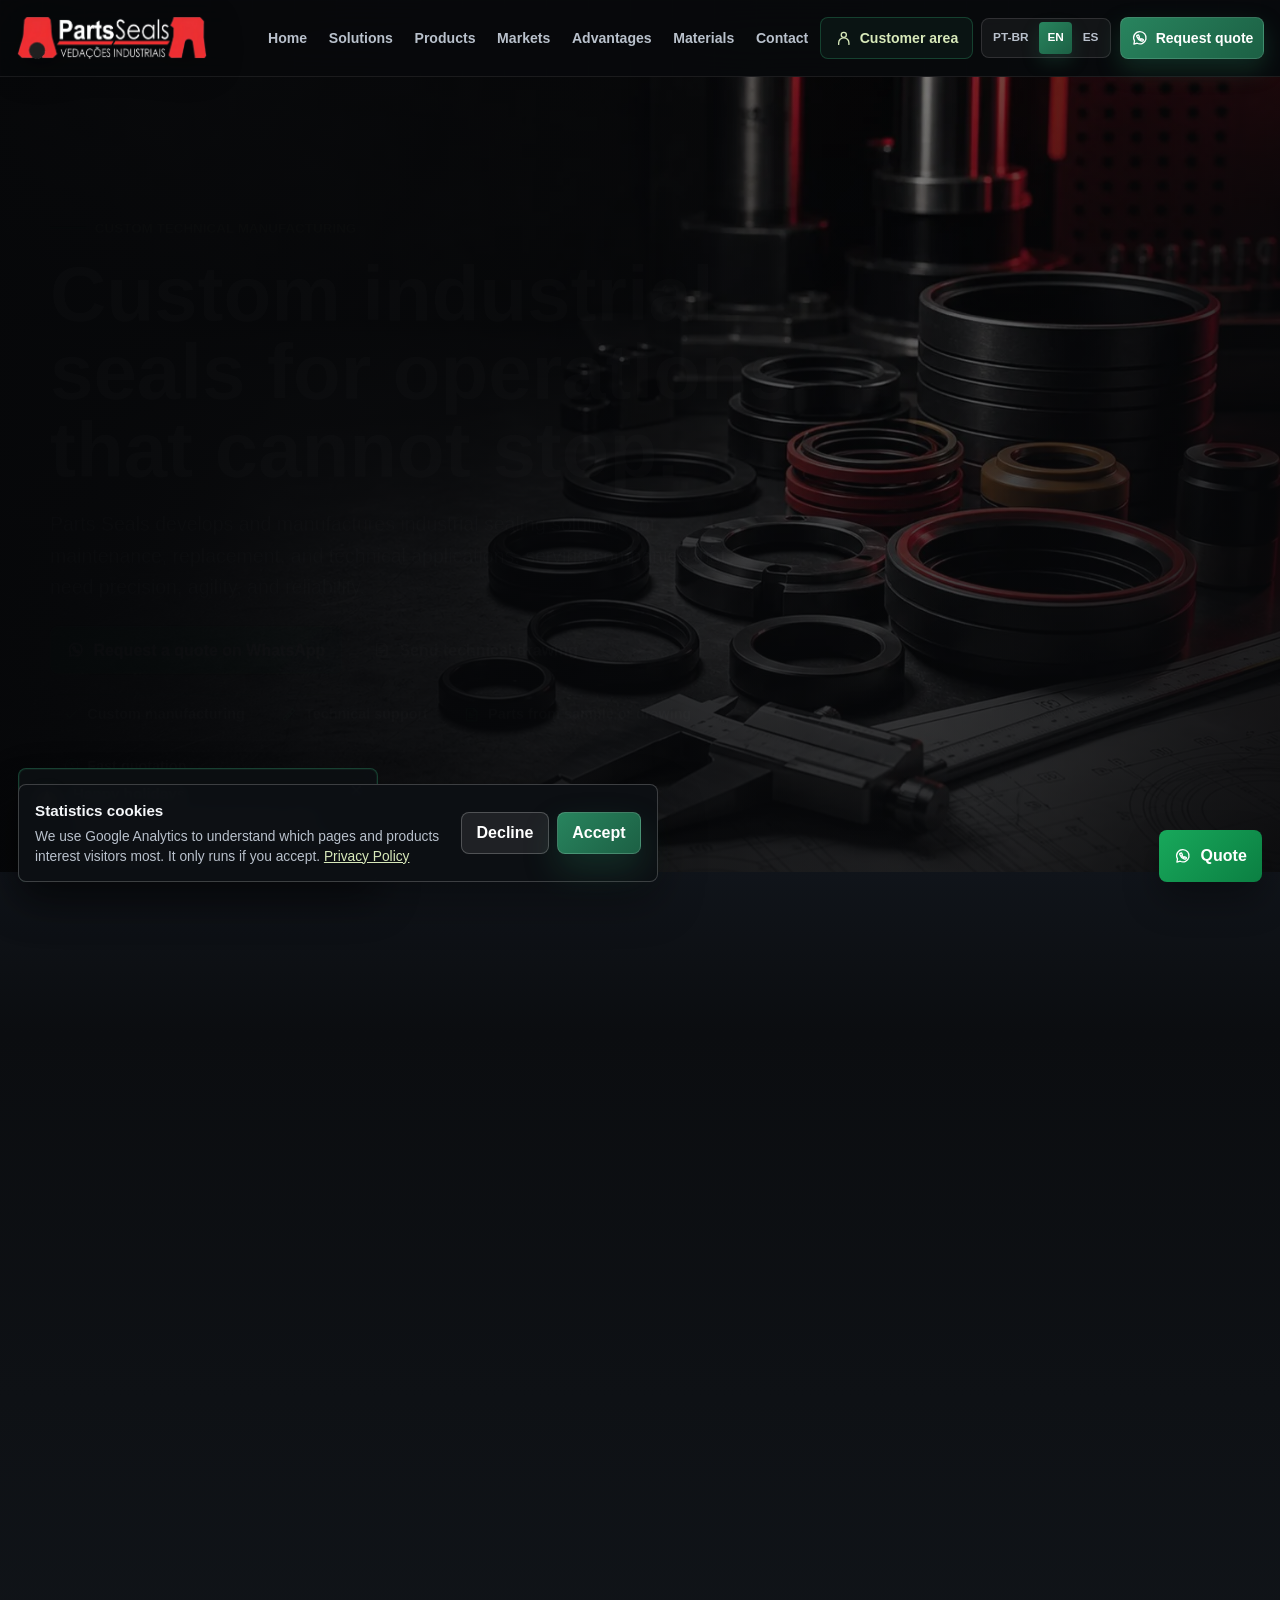
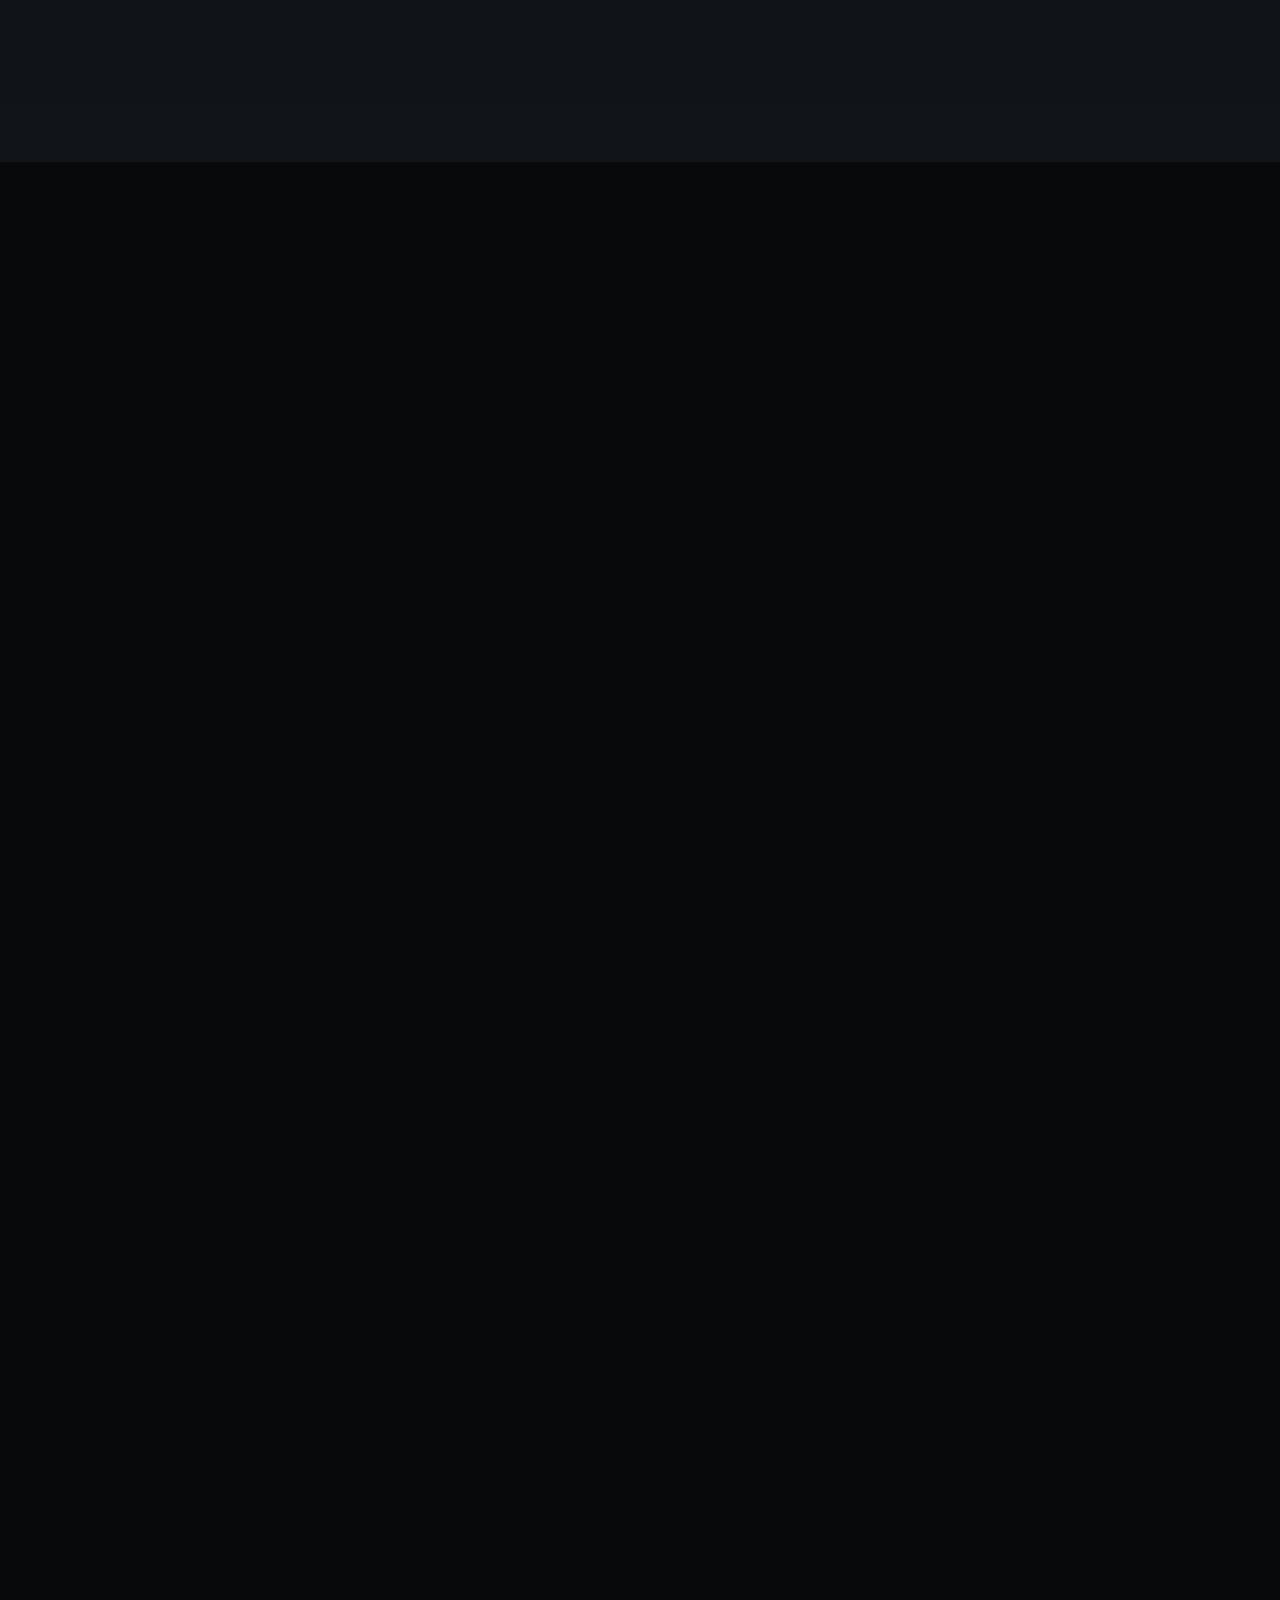
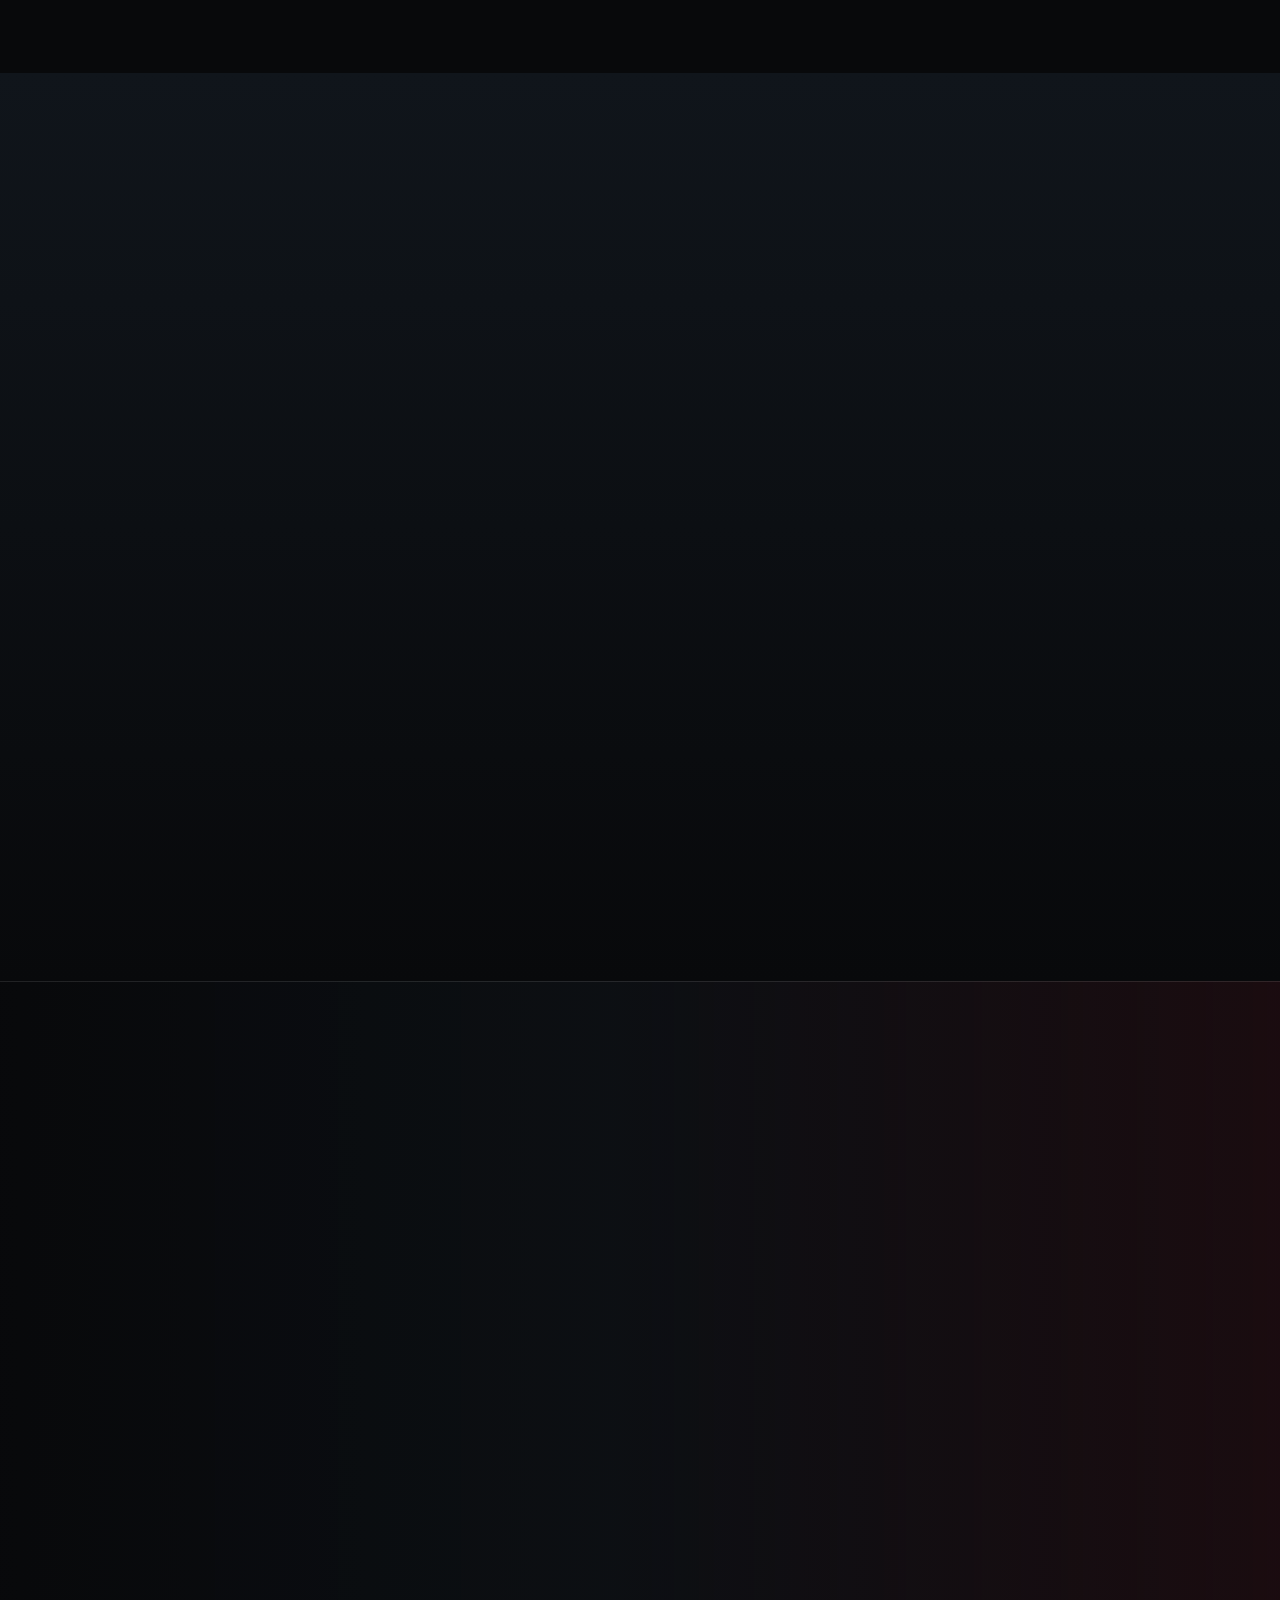
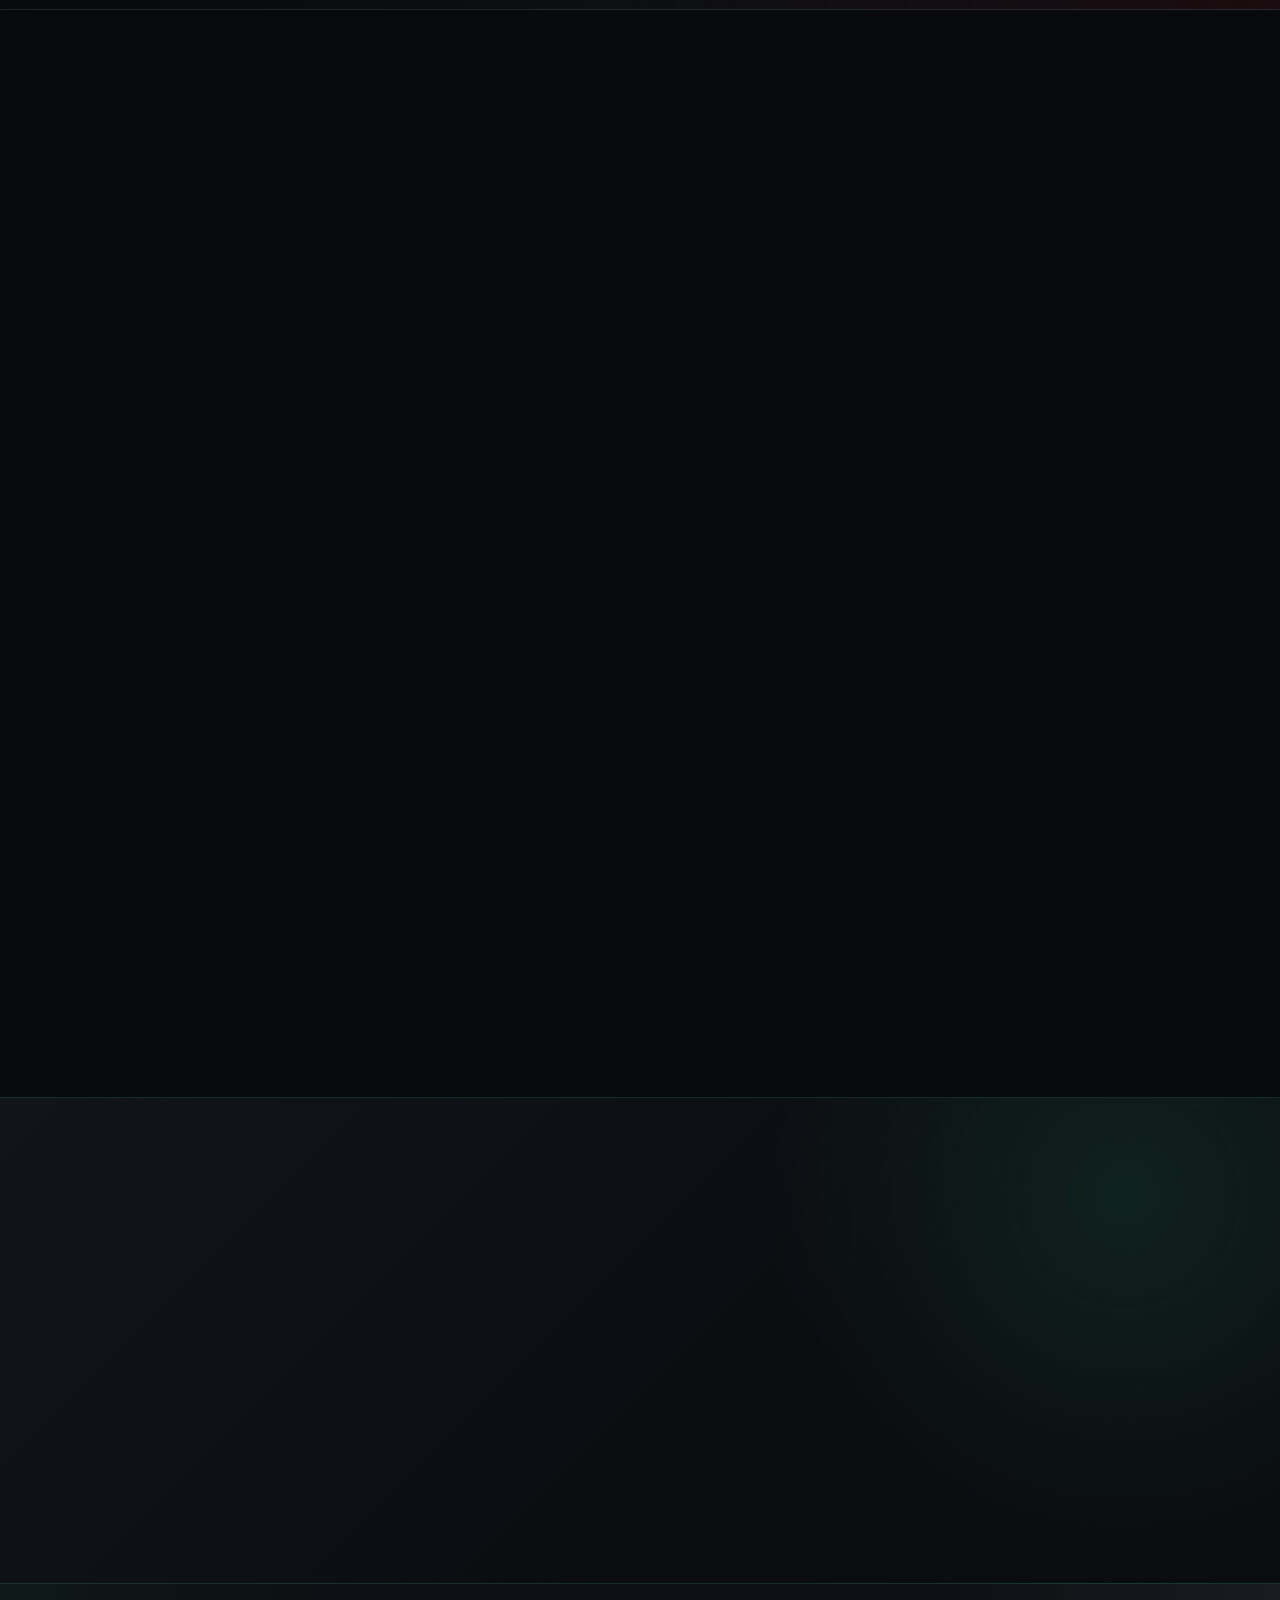
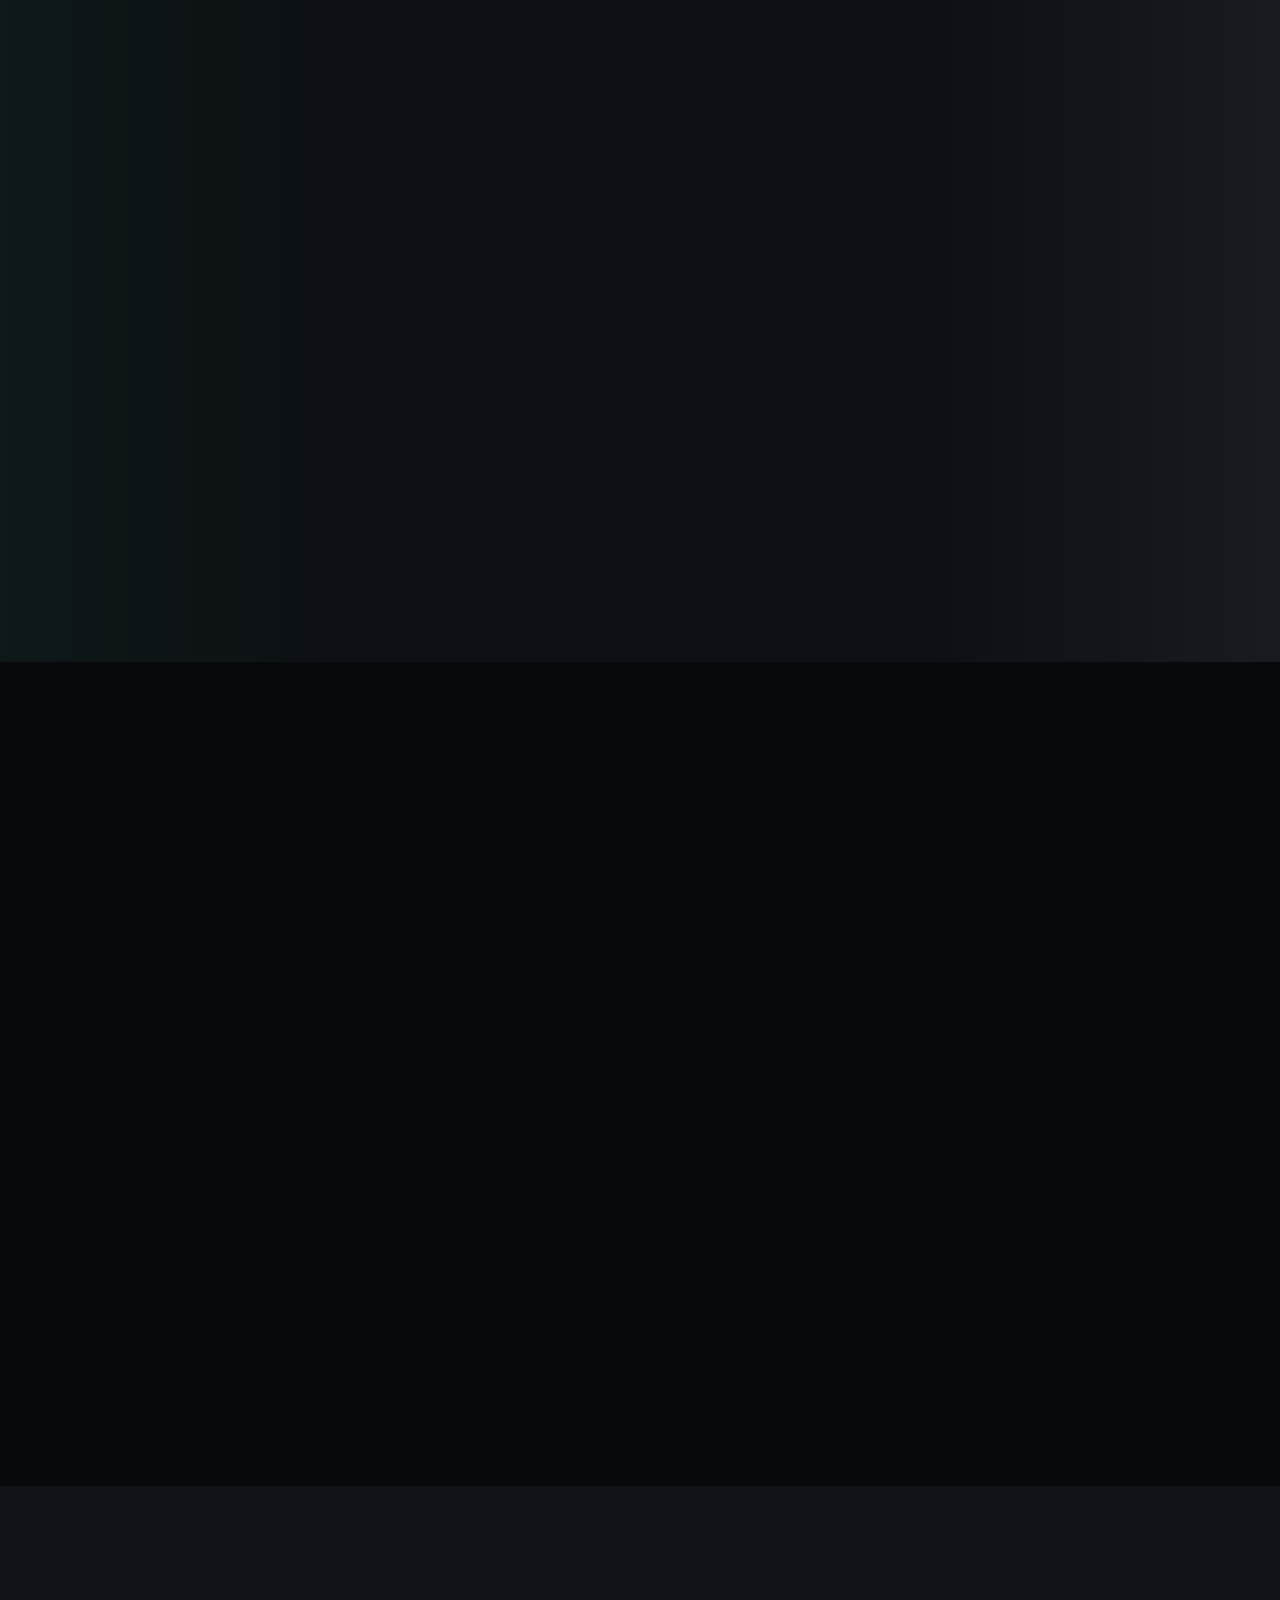
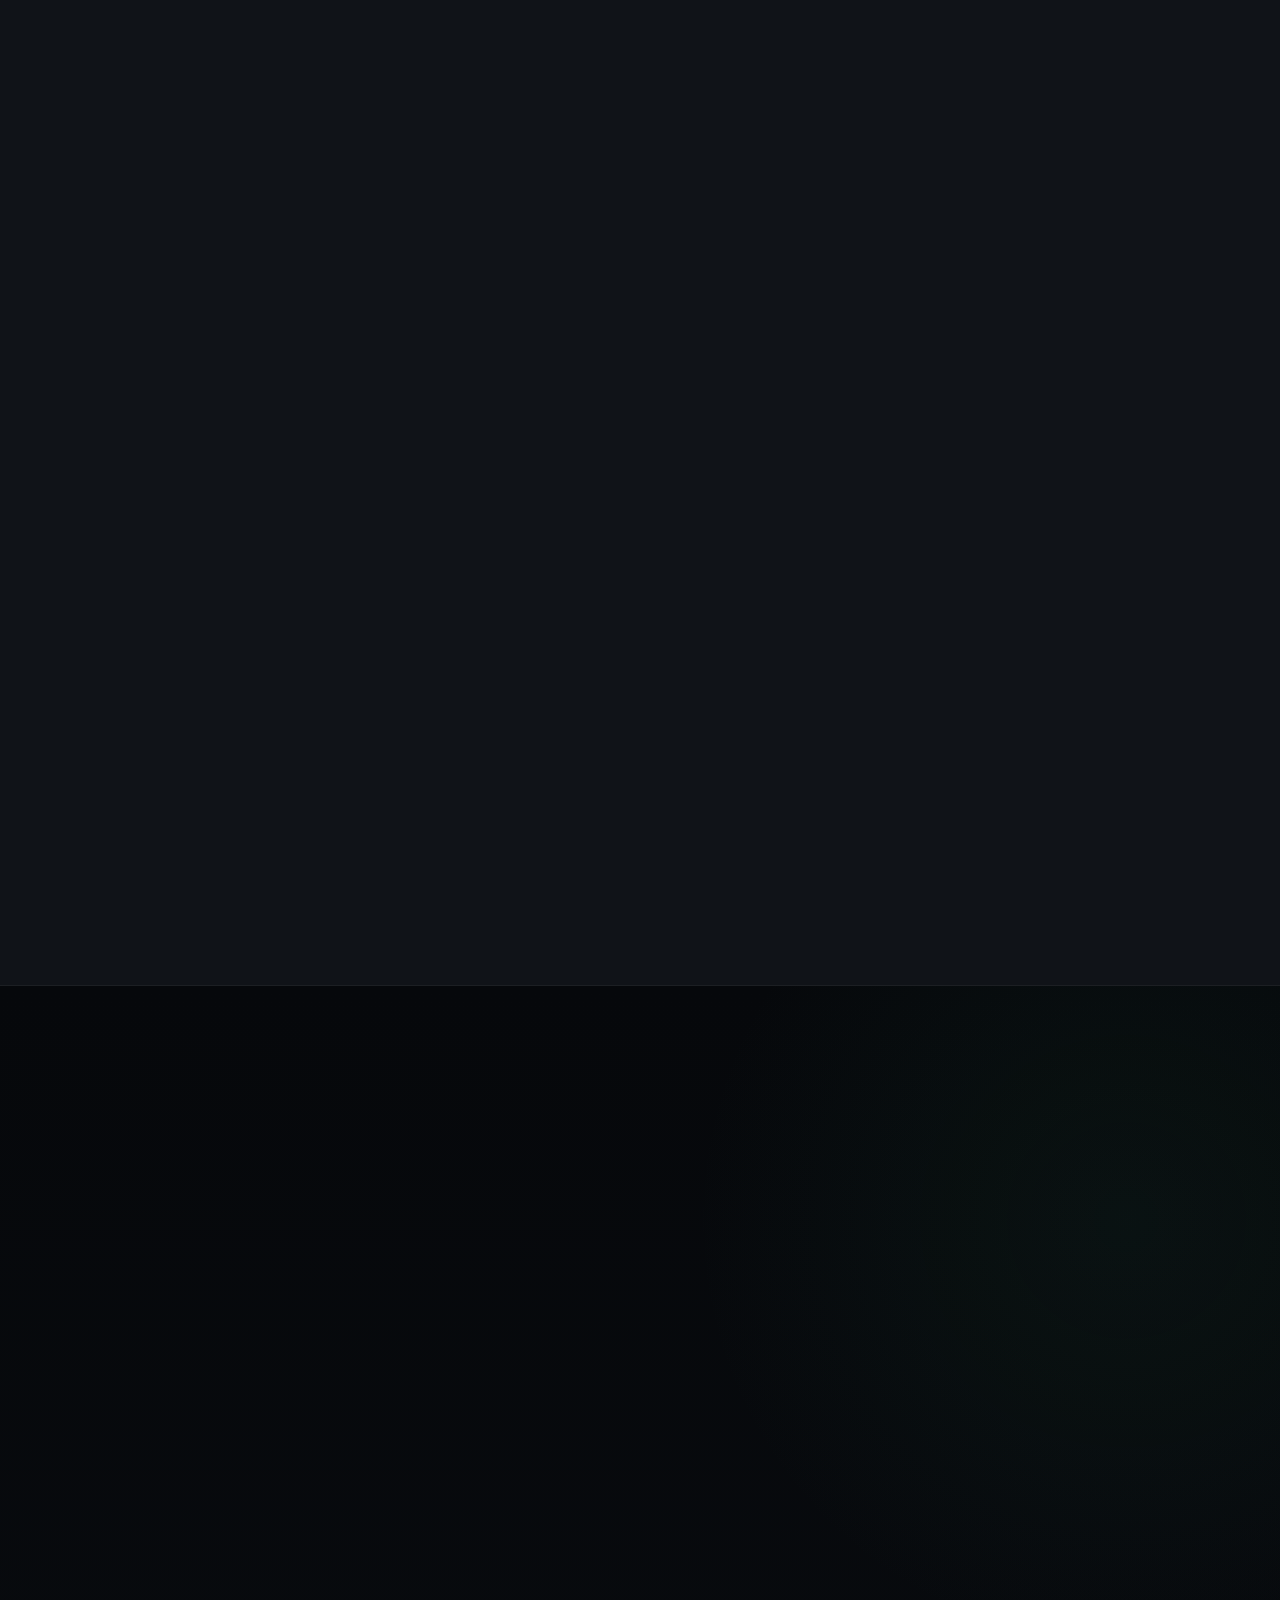
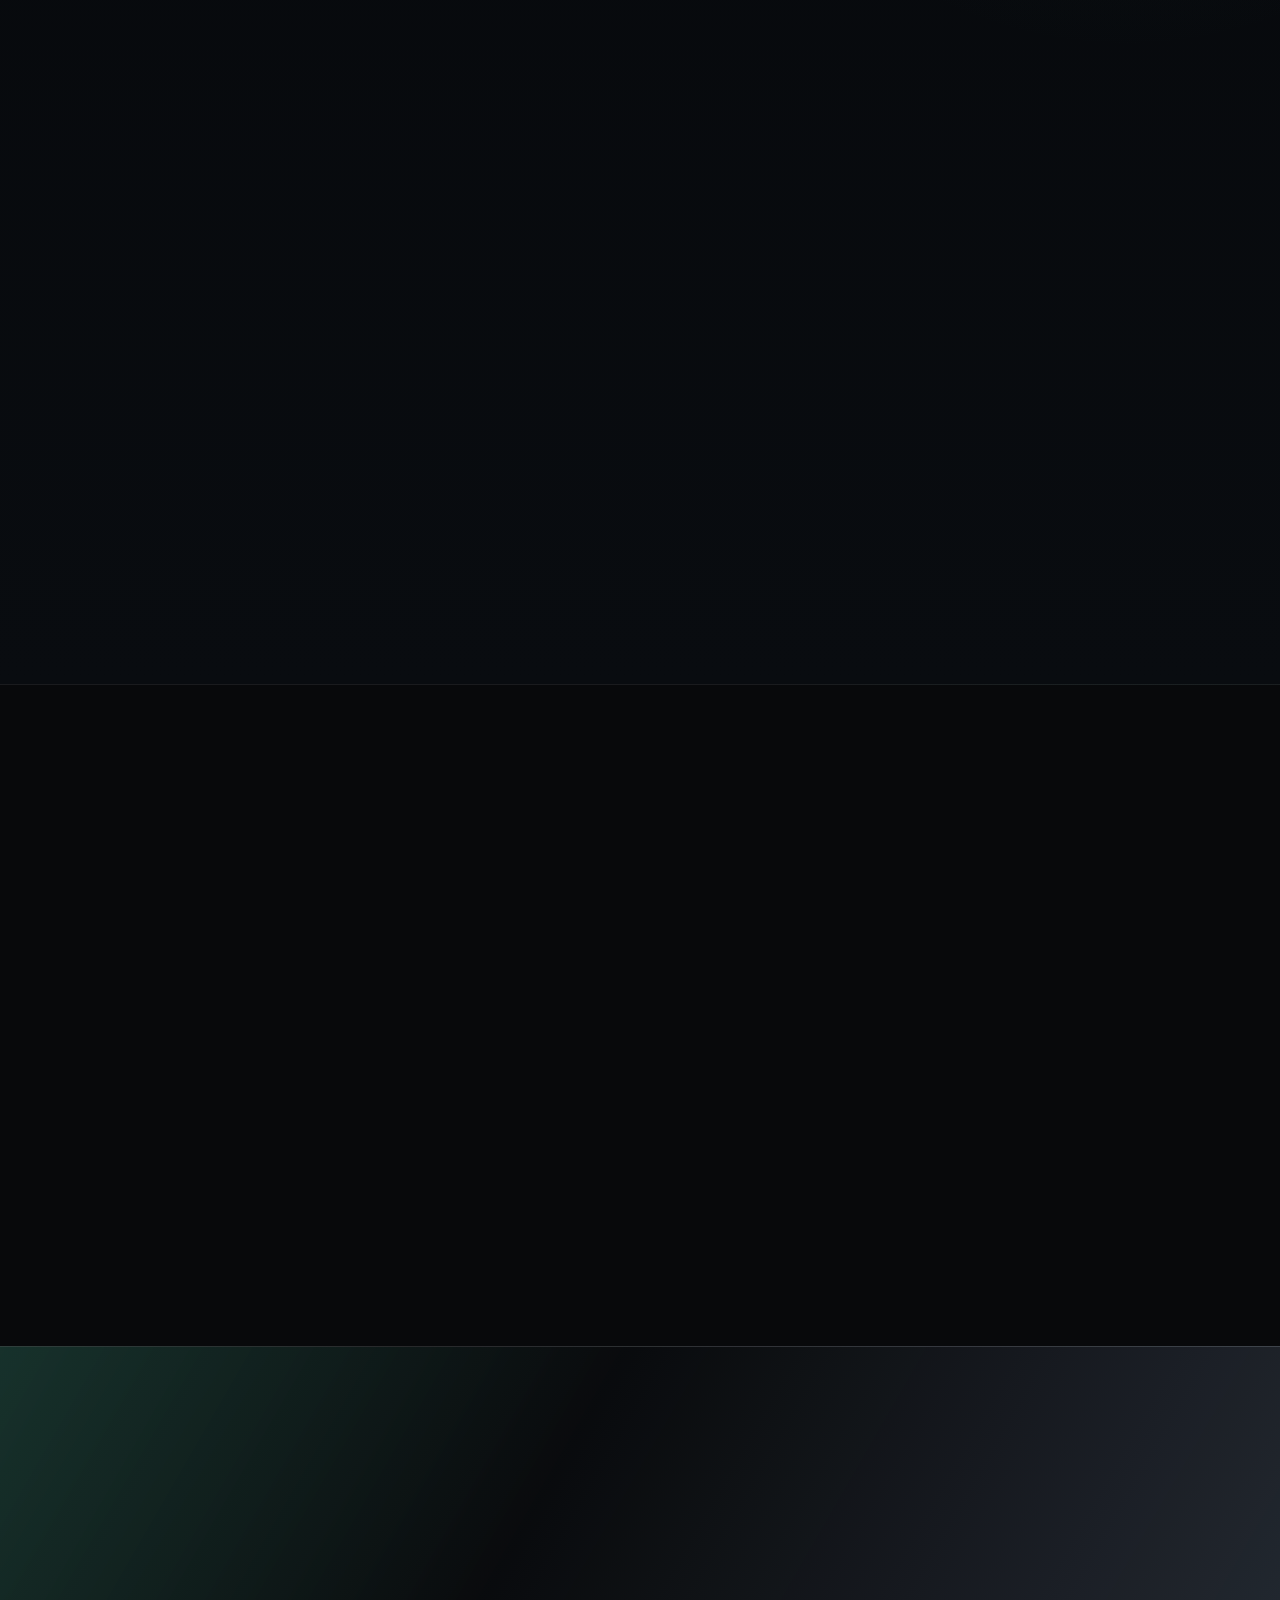
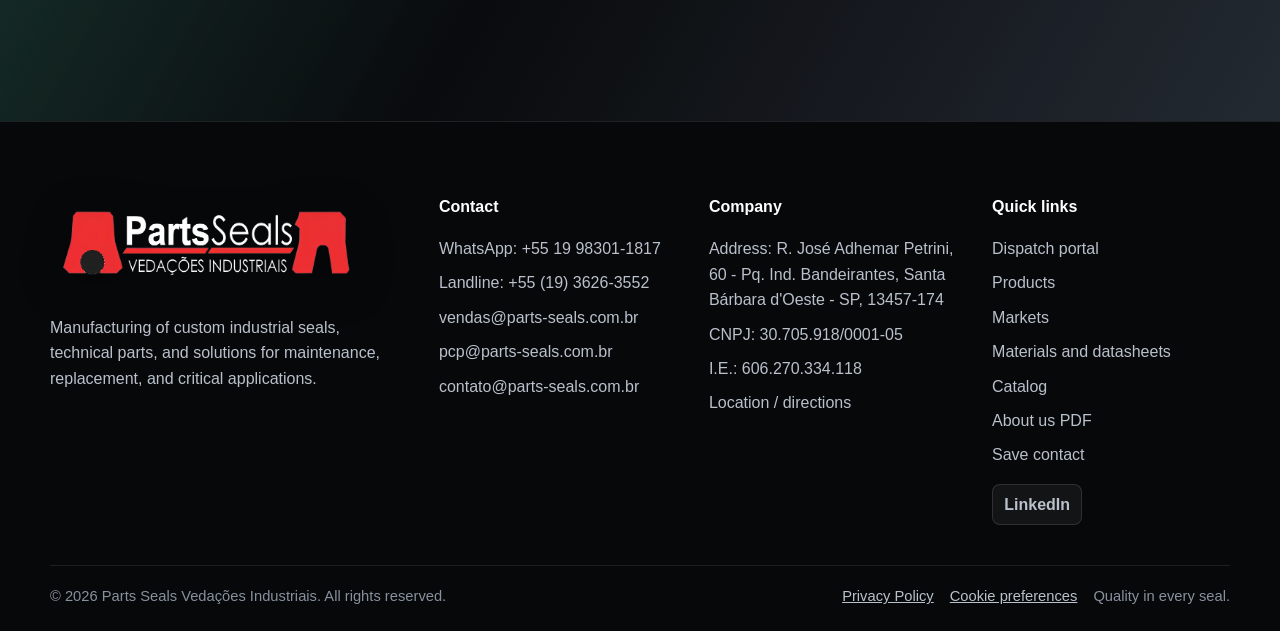
<file: en.html>
<!DOCTYPE html>
<html lang="en" class="no-js">
<head>
  <meta charset="UTF-8">
  <meta name="viewport" content="width=device-width, initial-scale=1.0">
  <meta http-equiv="Content-Security-Policy" content="default-src 'self'; script-src 'self' https://*.googletagmanager.com; style-src 'self'; img-src 'self' data: https://*.google-analytics.com https://*.googletagmanager.com; font-src 'self'; connect-src 'self' https://*.google-analytics.com https://*.analytics.google.com https://*.googletagmanager.com; object-src 'none'; base-uri 'self'; form-action 'self'; upgrade-insecure-requests">
  <meta name="description" content="Parts Seals Vedações Industriais manufactures custom industrial seals, technical parts, packing seals, scrapers, guide rings, and solutions for industrial maintenance.">
  <meta name="theme-color" content="#0b0d10">
  <meta name="robots" content="index, follow, max-image-preview:large">
  <meta name="author" content="Parts Seals Vedações Industriais">
  <meta name="format-detection" content="telephone=no">
  <meta property="og:site_name" content="Parts Seals Vedações Industriais">
  <meta property="og:title" content="Parts Seals Vedações Industriais">
  <meta property="og:description" content="Custom industrial seals for maintenance, replacement, and critical technical applications.">
  <meta property="og:type" content="website">
  <meta property="og:locale" content="en_US">
  <meta property="og:image" content="https://parts-seals.com.br/assets/img/og-parts-seals.jpg">
  <meta property="og:image:type" content="image/jpeg">
  <meta property="og:image:width" content="1200">
  <meta property="og:image:height" content="630">
  <meta property="og:image:alt" content="Parts Seals – custom industrial seals">
  <meta property="og:locale:alternate" content="pt_BR">
  <meta property="og:locale:alternate" content="es_ES">
  <meta name="twitter:card" content="summary_large_image">
  <meta name="twitter:title" content="Parts Seals Vedações Industriais | Custom seals">
  <meta name="twitter:description" content="Parts Seals Vedações Industriais manufactures custom industrial seals, technical parts, packing seals, scrapers, guide rings, and solutions for industrial maintenance.">
  <meta name="twitter:image" content="https://parts-seals.com.br/assets/img/og-parts-seals.jpg">
  <link rel="canonical" href="https://parts-seals.com.br/en.html">
  <meta property="og:url" content="https://parts-seals.com.br/en.html">
  <title>Parts Seals Vedações Industriais | Custom seals</title>
  <link rel="icon" href="favicon.ico" sizes="48x48">
  <link rel="icon" type="image/svg+xml" href="assets/icons/favicon.svg">
  <link rel="apple-touch-icon" href="assets/icons/apple-touch-icon.png">
  <link rel="manifest" href="site.webmanifest">
  <link rel="alternate" hreflang="pt-BR" href="https://parts-seals.com.br/">
  <link rel="alternate" hreflang="en" href="https://parts-seals.com.br/en.html">
  <link rel="alternate" hreflang="es" href="https://parts-seals.com.br/es.html">
  <link rel="alternate" hreflang="x-default" href="https://parts-seals.com.br/">
  <link rel="preload" as="image" href="assets/img/hero-industrial.webp" type="image/webp" fetchpriority="high">
  <link rel="stylesheet" href="css/style.css">
  <script src="js/campaign.js"></script>
  <script src="js/consentimento.js" defer></script>
  <link rel="stylesheet" href="css/materials.css">
  <script type="application/ld+json">
  {
    "@context": "https://schema.org",
    "@graph": [
      {
        "@type": "LocalBusiness",
        "@id": "https://parts-seals.com.br/#organization",
        "name": "Parts Seals Vedações Industriais",
        "alternateName": "Parts Seals",
        "url": "https://parts-seals.com.br/",
        "logo": "https://parts-seals.com.br/assets/logo.png",
        "image": "https://parts-seals.com.br/assets/img/og-parts-seals.jpg",
        "description": "Fabricação de vedações industriais sob medida, peças técnicas, gaxetas, raspadores, anéis guia e soluções para manutenção industrial.",
        "taxID": "30.705.918/0001-05",
        "telephone": "+55-19-3626-3552",
        "email": "vendas@parts-seals.com.br",
        "address": {
          "@type": "PostalAddress",
          "streetAddress": "R. José Adhemar Petrini, 60 - Pq. Ind. Bandeirantes",
          "addressLocality": "Santa Bárbara d'Oeste",
          "addressRegion": "SP",
          "postalCode": "13457-174",
          "addressCountry": "BR"
        },
        "hasMap": "https://maps.app.goo.gl/HVTqCcVqPfvNhY1S6",
        "sameAs": [
          "https://br.linkedin.com/company/parts-seals-veda%C3%A7%C3%B5es-industriais"
        ],
        "areaServed": {
          "@type": "Country",
          "name": "Brasil"
        },
        "contactPoint": [
          {
            "@type": "ContactPoint",
            "contactType": "sales",
            "telephone": "+55-19-98301-1817",
            "email": "vendas@parts-seals.com.br",
            "areaServed": "BR",
            "availableLanguage": [
              "Portuguese",
              "English",
              "Spanish"
            ]
          }
        ],
        "knowsAbout": [
          "Vedações industriais",
          "Gaxetas",
          "Raspadores",
          "Anéis guia",
          "PTFE",
          "Poliuretano",
          "Usinagem de polímeros",
          "Vedações hidráulicas",
          "Vedações pneumáticas"
        ]
      },
      {
        "@type": "WebSite",
        "@id": "https://parts-seals.com.br/#website",
        "url": "https://parts-seals.com.br/",
        "name": "Parts Seals Vedações Industriais",
        "inLanguage": [
          "pt-BR",
          "en",
          "es"
        ],
        "publisher": {
          "@id": "https://parts-seals.com.br/#organization"
        }
      },
      {
        "@type": "WebPage",
        "@id": "https://parts-seals.com.br/en.html#webpage",
        "url": "https://parts-seals.com.br/en.html",
        "name": "Parts Seals Vedações Industriais | Custom seals",
        "description": "Parts Seals Vedações Industriais manufactures custom industrial seals, technical parts, packing seals, scrapers, guide rings, and solutions for industrial maintenance.",
        "inLanguage": "en",
        "isPartOf": {
          "@id": "https://parts-seals.com.br/#website"
        },
        "about": {
          "@id": "https://parts-seals.com.br/#organization"
        },
        "primaryImageOfPage": "https://parts-seals.com.br/assets/img/og-parts-seals.jpg"
      },
      {
        "@type": "FAQPage",
        "@id": "https://parts-seals.com.br/en.html#faq",
        "inLanguage": "en",
        "mainEntity": [
          {
            "@type": "Question",
            "name": "Do you manufacture from a sample?",
            "acceptedAnswer": {
              "@type": "Answer",
              "text": "Yes. The sample helps evaluate profile, measurements, material, and wear conditions to guide manufacturing."
            }
          },
          {
            "@type": "Question",
            "name": "Do you manufacture from a technical drawing?",
            "acceptedAnswer": {
              "@type": "Answer",
              "text": "Yes. You can send a technical drawing, measurements, or sketch for analysis and quotation."
            }
          },
          {
            "@type": "Question",
            "name": "Which materials do you work with?",
            "acceptedAnswer": {
              "@type": "Answer",
              "text": "We work with PU, virgin PTFE, filled PTFE, NBR, FKM, POM, HDPE, phenolic laminate, Nylon 6, Nylon 6.6, PEEK, and other materials defined according to the application."
            }
          },
          {
            "@type": "Question",
            "name": "Which markets do you serve?",
            "acceptedAnswer": {
              "@type": "Answer",
              "text": "We serve white goods, oil and gas, food, pharmaceutical, mining, construction, agricultural machinery, metallurgy, pulp and paper, industrial maintenance, hydraulic, and pneumatic markets."
            }
          },
          {
            "@type": "Question",
            "name": "How do I request a quote?",
            "acceptedAnswer": {
              "@type": "Answer",
              "text": "Click the WhatsApp button or email vendas@parts-seals.com.br with photos, measurements, drawing, or application description."
            }
          },
          {
            "@type": "Question",
            "name": "Can I send a photo of the part through WhatsApp?",
            "acceptedAnswer": {
              "@type": "Answer",
              "text": "Yes. Photos of the part, housing, and equipment help speed up the initial analysis."
            }
          }
        ]
      }
    ]
  }
  </script>
</head>
<body>
  <a class="skip-link" href="#conteudo">Skip to content</a>

  <header class="site-header" data-header>
    <nav class="nav-container" aria-label="Main navigation">
      <a class="brand" href="#inicio" aria-label="Parts Seals Vedações Industriais">
        <img src="assets/logo-header-white.png" alt="Parts Seals Vedações Industriais" width="799" height="188">
      </a>

      <button class="menu-toggle" type="button" aria-label="Open menu" aria-expanded="false" aria-controls="siteMenu" data-menu-toggle>
        <span></span>
        <span></span>
        <span></span>
      </button>

      <div class="site-nav" id="siteMenu" data-menu>
        <a href="#inicio">Home</a>
        <a href="#solucoes">Solutions</a>
        <a href="#produtos">Products</a>
        <a href="#segmentos">Markets</a>
        <a href="#diferenciais">Advantages</a>
        <a href="materiais.html">Materials</a>
        <a href="#contato">Contact</a>
        <a class="nav-cliente" href="cliente/entrar" hreflang="pt-BR"><svg viewBox="0 0 24 24" aria-hidden="true"><circle cx="12" cy="8" r="3.5"></circle><path d="M5 21v-2a7 7 0 0 1 14 0v2"></path></svg><span>Customer area</span></a>
        <div class="language-switch" role="group" aria-label="Select language">
          <a href="index.html" hreflang="pt-BR" lang="pt-BR">PT-BR</a>
          <a href="en.html" hreflang="en" lang="en" aria-current="page">EN</a>
          <a href="es.html" hreflang="es" lang="es">ES</a>
        </div>
        <a class="nav-cta" href="https://wa.me/5519983011817" target="_blank" rel="noopener noreferrer" data-whatsapp-link aria-label="Request a quote on WhatsApp">
          <svg aria-hidden="true"><use href="#icon-whatsapp"></use></svg>
          Request quote
        </a>
      </div>
    </nav>
  </header>

  <svg class="svg-sprite" aria-hidden="true" focusable="false">
    <symbol id="icon-whatsapp" viewBox="0 0 24 24">
      <path d="M12 3.5a8.4 8.4 0 0 0-7.2 12.7L4 20.5l4.4-1.1A8.4 8.4 0 1 0 12 3.5Z"></path>
      <path d="M8.8 8.8c.2-.5.4-.6.8-.6h.5c.2 0 .4.1.5.4l.7 1.6c.1.3.1.5-.1.7l-.4.5c.7 1.2 1.6 2.1 2.9 2.7l.5-.6c.2-.2.5-.3.8-.1l1.5.7c.3.1.4.3.4.6v.4c0 .5-.3.9-.8 1.1-.6.3-1.4.3-2.4-.1-2.7-1-4.9-3.2-5.8-5.8-.3-.7-.2-1.2.1-1.5Z"></path>
    </symbol>
    <symbol id="icon-mail" viewBox="0 0 24 24">
      <rect x="3.5" y="5.5" width="17" height="13" rx="2"></rect>
      <path d="m4 7 8 6 8-6"></path>
    </symbol>
    <symbol id="icon-arrow" viewBox="0 0 24 24">
      <path d="M5 12h14"></path>
      <path d="m13 6 6 6-6 6"></path>
    </symbol>
    <symbol id="icon-check" viewBox="0 0 24 24">
      <path d="m5 12 4 4 10-10"></path>
    </symbol>
    <symbol id="icon-ruler" viewBox="0 0 24 24">
      <path d="M4 17 17 4l3 3L7 20l-3-3Z"></path>
      <path d="m13 8 3 3"></path>
      <path d="m10 11 2 2"></path>
      <path d="m7 14 3 3"></path>
    </symbol>
    <symbol id="icon-gear" viewBox="0 0 24 24">
      <circle cx="12" cy="12" r="3"></circle>
      <path d="M12 2.8v3"></path>
      <path d="M12 18.2v3"></path>
      <path d="m4.2 4.2 2.1 2.1"></path>
      <path d="m17.7 17.7 2.1 2.1"></path>
      <path d="M2.8 12h3"></path>
      <path d="M18.2 12h3"></path>
      <path d="m4.2 19.8 2.1-2.1"></path>
      <path d="m17.7 6.3 2.1-2.1"></path>
    </symbol>
    <symbol id="icon-factory" viewBox="0 0 24 24">
      <path d="M3.5 20.5h17"></path>
      <path d="M5 20.5V9l5 3V9l5 3V5h4v15.5"></path>
      <path d="M8 16h2"></path>
      <path d="M13 16h2"></path>
      <path d="M17 16h1"></path>
    </symbol>
    <symbol id="icon-shield" viewBox="0 0 24 24">
      <path d="M12 3.5 19 6v5.5c0 4.2-2.7 7.1-7 9-4.3-1.9-7-4.8-7-9V6l7-2.5Z"></path>
      <path d="m8.5 12 2.2 2.2 4.8-5"></path>
    </symbol>
    <symbol id="icon-clock" viewBox="0 0 24 24">
      <circle cx="12" cy="12" r="8.5"></circle>
      <path d="M12 7.5V12l3 2"></path>
    </symbol>
    <symbol id="icon-layers" viewBox="0 0 24 24">
      <path d="m12 4 8 4-8 4-8-4 8-4Z"></path>
      <path d="m4 12 8 4 8-4"></path>
      <path d="m4 16 8 4 8-4"></path>
    </symbol>
    <symbol id="icon-drop" viewBox="0 0 24 24">
      <path d="M12 3.5s6 6.4 6 10.8a6 6 0 0 1-12 0C6 9.9 12 3.5 12 3.5Z"></path>
    </symbol>
    <symbol id="icon-wind" viewBox="0 0 24 24">
      <path d="M4 8h10.5a2.5 2.5 0 1 0-2.2-3.7"></path>
      <path d="M4 13h14.5a2.5 2.5 0 1 1-2.2 3.7"></path>
      <path d="M4 18h7"></path>
    </symbol>
    <symbol id="icon-ring" viewBox="0 0 24 24">
      <circle cx="12" cy="12" r="7.5"></circle>
      <circle cx="12" cy="12" r="3.4"></circle>
    </symbol>
    <symbol id="icon-tool" viewBox="0 0 24 24">
      <path d="M14.5 5.5a4.5 4.5 0 0 0 4 6.7l-7.2 7.2a2.2 2.2 0 1 1-3.1-3.1l7.2-7.2a4.5 4.5 0 0 0-.9-3.6Z"></path>
    </symbol>
    <symbol id="icon-drawing" viewBox="0 0 24 24">
      <path d="M5 3.5h10l4 4v13H5v-17Z"></path>
      <path d="M15 3.5v4h4"></path>
      <path d="M8 13h8"></path>
      <path d="M8 16h5"></path>
      <path d="M8 10h3"></path>
    </symbol>
  </svg>

  <main id="conteudo">
    <section class="hero-section" id="inicio" aria-labelledby="heroTitle">
      <div class="hero-media">
        <img src="assets/img/hero-industrial.webp" alt="Technical industrial sealing parts on a workbench with caliper and technical drawing" width="1800" height="960" decoding="async" fetchpriority="high">
      </div>
      <div class="container hero-content">
        <div class="hero-copy reveal">
          <p class="eyebrow">Custom technical manufacturing</p>
          <h1 id="heroTitle">Custom industrial seals for operations that cannot stop.</h1>
          <p class="hero-lead">Parts Seals develops and manufactures industrial sealing solutions for maintenance, replacement, and technical applications, serving companies that need precision, agility, and reliability.</p>
          <div class="hero-actions" role="group" aria-label="Main actions">
            <a class="btn btn-primary" href="https://wa.me/5519983011817" target="_blank" rel="noopener noreferrer" data-whatsapp-link aria-label="Request a quote on WhatsApp">
              <svg aria-hidden="true"><use href="#icon-whatsapp"></use></svg>
              Request a quote on WhatsApp
            </a>
            <a class="btn btn-secondary" href="mailto:vendas@parts-seals.com.br" data-email-drawing aria-label="Send technical drawing by email">
              <svg aria-hidden="true"><use href="#icon-drawing"></use></svg>
              Send technical drawing
            </a>
          </div>
          <div class="hero-badges" role="group" aria-label="Quick advantages">
            <span><svg aria-hidden="true"><use href="#icon-check"></use></svg> Custom manufacturing</span>
            <span><svg aria-hidden="true"><use href="#icon-ruler"></use></svg> Technical support</span>
            <span><svg aria-hidden="true"><use href="#icon-drawing"></use></svg> Parts from sample or drawing</span>
            <span><svg aria-hidden="true"><use href="#icon-clock"></use></svg> Fast quotation</span>
          </div>
        </div>
      </div>
    </section>

    <section class="trust-section" aria-labelledby="trustTitle">
      <div class="container">
        <h2 class="sr-only" id="trustTitle">Trust indicators</h2>
        <div class="stats-grid">
          <article class="stat-card reveal">
            <strong>+8</strong>
            <span>years in business</span>
          </article>
          <article class="stat-card reveal">
            <strong>Custom made</strong>
            <span>technical parts for each application</span>
          </article>
          <article class="stat-card reveal">
            <strong>Technical</strong>
            <span>support for needs analysis</span>
          </article>
          <article class="stat-card reveal">
            <strong>Critical</strong>
            <span>industrial applications that require precision</span>
          </article>
        </div>
      </div>
    </section>

    <section class="section section-deep" id="solucoes" aria-labelledby="solutionsTitle">
      <div class="container">
        <div class="section-header reveal">
          <p class="eyebrow">Main solutions</p>
          <h2 id="solutionsTitle">From urgent replacement to technical development.</h2>
          <p>We support maintenance, replacement, and special manufacturing demands with focus on geometry, material, and response time.</p>
        </div>
        <div class="feature-grid">
          <article class="feature-card reveal">
            <span class="icon-box"><svg aria-hidden="true"><use href="#icon-ruler"></use></svg></span>
            <h3>Custom manufacturing</h3>
            <p>Production of seals and technical parts according to sample, drawing, or application measurements.</p>
          </article>
          <article class="feature-card reveal">
            <span class="icon-box"><svg aria-hidden="true"><use href="#icon-tool"></use></svg></span>
            <h3>Industrial replacement</h3>
            <p>Solutions for maintenance and machine downtime, with guidance for the correct replacement.</p>
          </article>
          <article class="feature-card reveal">
            <span class="icon-box"><svg aria-hidden="true"><use href="#icon-shield"></use></svg></span>
            <h3>Technical sealing</h3>
            <p>Analysis of pressure, temperature, fluid, movement, and wear for better performance.</p>
          </article>
          <article class="feature-card reveal">
            <span class="icon-box"><svg aria-hidden="true"><use href="#icon-gear"></use></svg></span>
            <h3>Technical assistance</h3>
            <p>Support to specify the most suitable material, profile, and geometry for the equipment.</p>
          </article>
        </div>
      </div>
    </section>

    <section class="section" id="produtos" aria-labelledby="productsTitle">
      <div class="container">
        <div class="section-header reveal">
          <p class="eyebrow">Products and solutions</p>
          <h2 id="productsTitle">Seals for hydraulic, pneumatic, and industrial maintenance applications.</h2>
          <p>Parts manufactured with dimensional care for applications that require reliability, repeatability, and fast response.</p>
        </div>
        <div class="products-grid">
          <article class="product-card reveal">
            <img src="assets/img/seals-components.webp" alt="Set of packing seals and technical rings on a workbench" width="1400" height="933" loading="lazy" decoding="async">
            <div>
              <h3>Packing seals</h3>
              <p>Sealing profiles for systems with movement and stability requirements.</p>
              <a href="https://wa.me/5519983011817" target="_blank" rel="noopener noreferrer" data-whatsapp-link data-product="Packing seals">Quote now <svg aria-hidden="true"><use href="#icon-arrow"></use></svg></a>
            </div>
          </article>
          <article class="product-card reveal">
            <img src="assets/img/manufacturing-gallery.webp" alt="Scrapers and technical profiles near a CNC machine" width="1400" height="933" loading="lazy" decoding="async">
            <div>
              <h3>Scrapers</h3>
              <p>Components for protection against contaminants and increased assembly service life.</p>
              <a href="https://wa.me/5519983011817" target="_blank" rel="noopener noreferrer" data-whatsapp-link data-product="Scrapers">Quote now <svg aria-hidden="true"><use href="#icon-arrow"></use></svg></a>
            </div>
          </article>
          <article class="product-card reveal">
            <img src="assets/img/product-aneis-guia.webp" alt="Guide rings in bronze, polymer, and nylon on a technical workbench" width="1400" height="933" loading="lazy" decoding="async">
            <div>
              <h3>Guide rings</h3>
              <p>Guides for stability, alignment, and friction reduction in moving assemblies.</p>
              <a href="https://wa.me/5519983011817" target="_blank" rel="noopener noreferrer" data-whatsapp-link data-product="Guide rings">Quote now <svg aria-hidden="true"><use href="#icon-arrow"></use></svg></a>
            </div>
          </article>
          <article class="product-card reveal">
            <img src="assets/img/product-dp-dh.webp" alt="DP and DH profiles machined from bronze-filled PTFE, PTFE, and polyurethane" width="1536" height="1024" loading="lazy" decoding="async">
            <div>
              <h3>DP and DH</h3>
              <p>Machined profiles in bronze-filled PTFE, polyurethane, and other materials for different operating conditions.</p>
              <a href="https://wa.me/5519983011817" target="_blank" rel="noopener noreferrer" data-whatsapp-link data-product="DP and DH">Quote now <svg aria-hidden="true"><use href="#icon-arrow"></use></svg></a>
            </div>
          </article>
          <article class="product-card reveal">
            <img src="assets/img/product-backup-padroes.webp" alt="Standard pure PTFE back-up washers and rings" width="1536" height="1024" loading="lazy" decoding="async">
            <div>
              <h3>Standard back-up parts</h3>
              <p>Pure PTFE washers and support rings for protecting and stabilizing sealing assemblies.</p>
              <a href="https://wa.me/5519983011817" target="_blank" rel="noopener noreferrer" data-whatsapp-link data-product="Standard back-up parts">Quote now <svg aria-hidden="true"><use href="#icon-arrow"></use></svg></a>
            </div>
          </article>
          <article class="product-card reveal">
            <img src="assets/img/product-gaxetas-compactas.webp" alt="Compact seals in polyurethane and engineering polymers" width="1536" height="1024" loading="lazy" decoding="async">
            <div>
              <h3>Compact seals</h3>
              <p>Compact sealing assemblies for applications requiring high performance in limited space.</p>
              <a href="https://wa.me/5519983011817" target="_blank" rel="noopener noreferrer" data-whatsapp-link data-product="Compact seals">Quote now <svg aria-hidden="true"><use href="#icon-arrow"></use></svg></a>
            </div>
          </article>
          <article class="product-card reveal">
            <img src="assets/img/product-pecas-tecnicas.webp" alt="Custom technical parts in machined polymer on an industrial workbench" width="1400" height="933" loading="lazy" decoding="async">
            <div>
              <h3>Custom technical parts</h3>
              <p>Special profiles, bushings, rings, and components according to application needs.</p>
              <a href="https://wa.me/5519983011817" target="_blank" rel="noopener noreferrer" data-whatsapp-link data-product="Custom technical parts">Quote now <svg aria-hidden="true"><use href="#icon-arrow"></use></svg></a>
            </div>
          </article>
          <article class="product-card reveal">
            <img src="assets/img/product-amostra-desenho.webp" alt="Worn sample and new sealing part over a technical drawing" width="1400" height="933" loading="lazy" decoding="async">
            <div>
              <h3>Development from sample or drawing</h3>
              <p>We receive a physical reference, photo, measurements, or drawing to guide the quote.</p>
              <a href="https://wa.me/5519983011817" target="_blank" rel="noopener noreferrer" data-whatsapp-link data-product="Development from sample or drawing">Quote now <svg aria-hidden="true"><use href="#icon-arrow"></use></svg></a>
            </div>
          </article>
        </div>
        <div class="products-catalog reveal">
          <a class="btn btn-primary" href="assets/folder-parts-seals.pdf" target="_blank" rel="noopener noreferrer">
            View Catalog <svg aria-hidden="true"><use href="#icon-arrow"></use></svg>
          </a>
        </div>
      </div>
    </section>

    <section class="section section-steel" id="segmentos" aria-labelledby="segmentsTitle">
      <div class="container">
        <div class="section-header reveal">
          <p class="eyebrow">Markets served</p>
          <h2 id="segmentsTitle">Support for sectors that depend on continuous operation.</h2>
          <p>From process industry to heavy maintenance, Parts Seals supports technical teams in the replacement and development of seals.</p>
        </div>
        <div class="segments-grid">
          <button class="segment-item reveal" type="button" data-segment="white-goods" aria-haspopup="dialog" aria-controls="segmentModal"><svg aria-hidden="true"><use href="#icon-gear"></use></svg><span>White goods</span><small>View parts &rarr;</small></button>
          <button class="segment-item reveal" type="button" data-segment="oil-gas" aria-haspopup="dialog" aria-controls="segmentModal"><svg aria-hidden="true"><use href="#icon-drop"></use></svg><span>Oil and gas</span><small>View parts &rarr;</small></button>
          <button class="segment-item reveal" type="button" data-segment="food" aria-haspopup="dialog" aria-controls="segmentModal"><svg aria-hidden="true"><use href="#icon-shield"></use></svg><span>Food industry</span><small>View parts &rarr;</small></button>
          <button class="segment-item reveal" type="button" data-segment="pharma" aria-haspopup="dialog" aria-controls="segmentModal"><svg aria-hidden="true"><use href="#icon-ruler"></use></svg><span>Pharmaceutical</span><small>View parts &rarr;</small></button>
          <button class="segment-item reveal" type="button" data-segment="mining" aria-haspopup="dialog" aria-controls="segmentModal"><svg aria-hidden="true"><use href="#icon-tool"></use></svg><span>Mining</span><small>View parts &rarr;</small></button>
          <button class="segment-item reveal" type="button" data-segment="construction" aria-haspopup="dialog" aria-controls="segmentModal"><svg aria-hidden="true"><use href="#icon-factory"></use></svg><span>Construction</span><small>View parts &rarr;</small></button>
          <button class="segment-item reveal" type="button" data-segment="agriculture" aria-haspopup="dialog" aria-controls="segmentModal"><svg aria-hidden="true"><use href="#icon-gear"></use></svg><span>Agricultural machinery</span><small>View parts &rarr;</small></button>
          <button class="segment-item reveal" type="button" data-segment="metallurgy" aria-haspopup="dialog" aria-controls="segmentModal"><svg aria-hidden="true"><use href="#icon-factory"></use></svg><span>Metallurgy</span><small>View parts &rarr;</small></button>
          <button class="segment-item reveal" type="button" data-segment="pulp-paper" aria-haspopup="dialog" aria-controls="segmentModal"><svg aria-hidden="true"><use href="#icon-layers"></use></svg><span>Pulp and paper</span><small>View parts &rarr;</small></button>
          <button class="segment-item reveal" type="button" data-segment="maintenance" aria-haspopup="dialog" aria-controls="segmentModal"><svg aria-hidden="true"><use href="#icon-clock"></use></svg><span>Industrial maintenance</span><small>View parts &rarr;</small></button>
          <button class="segment-item reveal" type="button" data-segment="hydraulic" aria-haspopup="dialog" aria-controls="segmentModal"><svg aria-hidden="true"><use href="#icon-drop"></use></svg><span>Hydraulic</span><small>View parts &rarr;</small></button>
          <button class="segment-item reveal" type="button" data-segment="pneumatic" aria-haspopup="dialog" aria-controls="segmentModal"><svg aria-hidden="true"><use href="#icon-wind"></use></svg><span>Pneumatic</span><small>View parts &rarr;</small></button>
          <button class="segment-item reveal" type="button" data-segment="yellow-line" aria-haspopup="dialog" aria-controls="segmentModal"><svg aria-hidden="true"><use href="#icon-tool"></use></svg><span>Yellow line</span><small>View parts &rarr;</small></button>
          <button class="segment-item reveal" type="button" data-segment="green-line" aria-haspopup="dialog" aria-controls="segmentModal"><svg aria-hidden="true"><use href="#icon-gear"></use></svg><span>Green line</span><small>View parts &rarr;</small></button>
        </div>
      </div>
    </section>

    <section class="consult-section" aria-labelledby="consultTitle">
      <div class="container consult-layout">
        <div class="consult-copy reveal">
          <p class="eyebrow">Technical consulting</p>
          <h2 id="consultTitle">Not sure which seal to use? We can help.</h2>
          <p>Each application has specific pressure, temperature, fluid, movement, and wear conditions. Our team helps analyze the part, material, and ideal geometry to deliver a safer and more efficient solution.</p>
          <a class="btn btn-primary" href="https://wa.me/5519983011817" target="_blank" rel="noopener noreferrer" data-whatsapp-link data-product="Technical consulting">
            <svg aria-hidden="true"><use href="#icon-whatsapp"></use></svg>
            Talk to a specialist
          </a>
        </div>
        <figure class="consult-image reveal">
          <img src="assets/img/technical-analysis.webp" alt="Technical seal analysis with caliper and industrial drawing" width="1400" height="788" loading="lazy" decoding="async">
        </figure>
      </div>
    </section>

    <section class="section" aria-labelledby="materialsTitle">
      <div class="container">
        <div class="section-header reveal">
          <p class="eyebrow">Materials we work with</p>
          <h2 id="materialsTitle">High-performance materials for different working conditions.</h2>
        </div>
        <div class="materials-grid">
          <article class="material-card reveal"><strong>PU</strong><span>Polyurethane</span><p>High mechanical strength and good wear response.</p></article>
          <article class="material-card reveal"><strong>PTFE</strong><span>Pure Teflon</span><p>Low friction and stability for technical applications.</p></article>
          <article class="material-card reveal"><strong>PTFE+</strong><span>Filled PTFE</span><p>Bronze, graphite, carbon, molybdenum, and glass fiber.</p></article>
          <article class="material-card reveal"><strong>NBR</strong><span>Nitrile rubber</span><p>Technical sealing for oil, grease, and industrial applications.</p></article>
          <article class="material-card reveal"><strong>FKM</strong><span>Fluoroelastomer</span><p>High chemical and thermal resistance for severe applications.</p></article>
          <article class="material-card reveal"><strong>POM</strong><span>Polyacetal</span><p>Rigidity, dimensional stability, and good machinability.</p></article>
          <article class="material-card reveal"><strong>PEAD</strong><span>High-density polyethylene</span><p>Lightweight, resistant, low-friction technical material.</p></article>
          <article class="material-card reveal"><strong>CEL</strong><span>Celeron</span><p>Technical laminate for bushings, guides, and special components.</p></article>
          <article class="material-card reveal"><strong>NY</strong><span>Nylon</span><p>Technical parts with rigidity, guidance, and dimensional resistance.</p></article>
          <article class="material-card reveal"><strong>NY 6.0</strong><span>Nylon 6.0</span><p>Good mechanical resistance for machined components.</p></article>
          <article class="material-card reveal"><strong>NY 6.6</strong><span>Nylon 6.6</span><p>Higher rigidity and performance in demanding applications.</p></article>
          <article class="material-card reveal"><strong>PEEK</strong><span>PEEK</span><p>High-performance polymer for critical conditions.</p></article>
        </div>
      </div>
    </section>

    <section class="section datasheet-feature" aria-labelledby="datasheetFeatureTitle">
      <div class="container datasheet-feature__layout">
        <div class="datasheet-feature__copy reveal">
          <p class="eyebrow">Technical library</p>
          <h2 id="datasheetFeatureTitle">Applications, profiles, and material datasheets.</h2>
          <p>Explore the materials processed by Parts Seals and view Portuguese-language technical documents in a protected, fully watermarked reader.</p>
          <div class="datasheet-feature__actions">
            <a class="btn btn-primary" href="materiais.html#seletor">Use technical selector</a>
            <a class="btn btn-secondary" href="materiais.html">View library</a>
          </div>
        </div>
        <aside class="datasheet-feature__panel reveal" aria-label="Library summary">
          <strong>19</strong>
          <span>protected technical documents</span>
          <ul>
            <li>11 documents supplied by the company</li>
            <li>8 clearly labeled reference sheets</li>
            <li>Applications and profile examples for 17 materials</li>
          </ul>
        </aside>
      </div>
    </section>

    <section class="section section-process" aria-labelledby="processTitle">
      <div class="container">
        <div class="section-header reveal">
          <p class="eyebrow">How the service works</p>
          <h2 id="processTitle">A clear flow to turn a need into a finished part.</h2>
        </div>
        <div class="process-list">
          <article class="process-step reveal"><span>01</span><h3>You send the need</h3><p>Sample, photo, measurements, technical drawing, or equipment description.</p></article>
          <article class="process-step reveal"><span>02</span><h3>Our team analyzes</h3><p>We evaluate application, geometry, material, urgency, and feasibility.</p></article>
          <article class="process-step reveal"><span>03</span><h3>We develop the solution</h3><p>We define the profile, tolerances, and most suitable material for use.</p></article>
          <article class="process-step reveal"><span>04</span><h3>We manufacture custom parts</h3><p>We manufacture the part with focus on precision and dimensional quality.</p></article>
          <article class="process-step reveal"><span>05</span><h3>We deliver to your operation</h3><p>The solution arrives ready to support maintenance, replacement, or improvement.</p></article>
        </div>
      </div>
    </section>

    <section class="section" id="diferenciais" aria-labelledby="differentialsTitle">
      <div class="container">
        <div class="section-header reveal">
          <p class="eyebrow">Advantages</p>
          <h2 id="differentialsTitle">Why choose Parts Seals?</h2>
        </div>
        <div class="feature-grid feature-grid-three">
          <article class="feature-card reveal"><span class="icon-box"><svg aria-hidden="true"><use href="#icon-ruler"></use></svg></span><h3>Custom manufacturing</h3><p>Parts developed for the real application condition.</p></article>
          <article class="feature-card reveal"><span class="icon-box"><svg aria-hidden="true"><use href="#icon-gear"></use></svg></span><h3>Technical support</h3><p>Direct dialogue to understand need, material, and geometry.</p></article>
          <article class="feature-card reveal"><span class="icon-box"><svg aria-hidden="true"><use href="#icon-clock"></use></svg></span><h3>Fast quotation</h3><p>Objective feedback to speed up maintenance decisions.</p></article>
          <article class="feature-card reveal"><span class="icon-box"><svg aria-hidden="true"><use href="#icon-shield"></use></svg></span><h3>Dimensional quality</h3><p>Attention to measurements, fit, and production repeatability.</p></article>
          <article class="feature-card reveal"><span class="icon-box"><svg aria-hidden="true"><use href="#icon-tool"></use></svg></span><h3>Solutions for industrial maintenance</h3><p>Replacement and development focused on reducing downtime.</p></article>
          <article class="feature-card reveal"><span class="icon-box"><svg aria-hidden="true"><use href="#icon-layers"></use></svg></span><h3>High-performance materials</h3><p>Compound selection according to pressure, fluid, wear, and temperature.</p></article>
        </div>
      </div>
    </section>

    <section class="section section-gallery" aria-labelledby="galleryTitle">
      <div class="container">
        <div class="section-header reveal">
          <p class="eyebrow">Parts gallery</p>
          <h2 id="galleryTitle">A technical, clean look focused on what matters: the part.</h2>
        </div>
        <div class="gallery-grid">
          <figure class="gallery-item gallery-large reveal">
            <img src="assets/img/manufacturing-gallery.webp" alt="Industrial seals and profiles on a workbench with a CNC machine in the background" width="1400" height="933" loading="lazy" decoding="async">
            <figcaption>Custom parts and special profiles</figcaption>
          </figure>
          <figure class="gallery-item reveal">
            <img src="assets/img/seals-components.webp" alt="Set of rings, scrapers, and packing seals in a macro photo" width="1400" height="933" loading="lazy" decoding="async">
            <figcaption>Packing seals, rings, and scrapers</figcaption>
          </figure>
          <figure class="gallery-item reveal">
            <img src="assets/img/technical-analysis.webp" alt="Seal in dimensional measurement with caliper" width="1400" height="788" loading="lazy" decoding="async">
            <figcaption>Analysis by drawing or sample</figcaption>
          </figure>
        </div>
      </div>
    </section>

    <section class="section section-proof" aria-labelledby="proofTitle">
      <div class="container">
        <div class="proof-heading">
          <div class="proof-copy reveal">
            <p class="proof-badge"><span class="google-mark" aria-hidden="true">G</span>Google Reviews</p>
            <h2 id="proofTitle">Trust built into every delivery.</h2>
            <p>Customer experiences that recognize our precision, technical expertise, and commitment to quality.</p>
          </div>
          <aside class="proof-score reveal" aria-label="Rating 5 out of 5 in the displayed Google reviews">
            <div class="proof-score__brand"><span class="google-mark" aria-hidden="true">G</span><strong>Google Reviews</strong></div>
            <div class="proof-score__rating"><strong>5.0</strong><span class="review-stars" aria-label="5 out of 5 stars">★★★★★</span></div>
            <p>4 reviews displayed</p>
            <a href="https://maps.app.goo.gl/HVTqCcVqPfvNhY1S6" target="_blank" rel="noopener noreferrer">View on Google <svg aria-hidden="true"><use href="#icon-arrow"></use></svg></a>
          </aside>
        </div>
        <div class="testimonials-grid">
          <blockquote class="testimonial-card reveal">
            <div class="testimonial-card__top"><span class="testimonial-quote-mark" aria-hidden="true">“</span><span class="review-stars" aria-label="5 out of 5 stars">★★★★★</span></div>
            <p>I have experience with machined and sintered parts and can say that Bruna and the Parts Seals team's work is of the highest standard. The company demonstrates extensive technical expertise, uses first-rate materials, and maintains excellent tolerance precision. They consistently deliver custom seals and components with excellent finishing and above-average performance. You can see the professionalism and passion they bring to their work.</p>
            <footer class="testimonial-author"><span class="testimonial-avatar" aria-hidden="true">W</span><span><cite>Wilson Pires Gonçalves</cite><small><span class="google-mark" aria-hidden="true">G</span>Google review</small></span></footer>
          </blockquote>
          <blockquote class="testimonial-card reveal">
            <div class="testimonial-card__top"><span class="testimonial-quote-mark" aria-hidden="true">“</span><span class="review-stars" aria-label="5 out of 5 stars">★★★★★</span></div>
            <p>I recommend Parts Seals! My friend Bruna leads a standout company in the Piracicaba and Santa Bárbara region, offering the best value in machining high-precision parts and seals. Specialists in PTFE, PU, NYLON, POM and other polymers, as well as sintered materials (DH and DP, among others), packing seals, wipers, rod and piston seals in general, including special custom projects. Excellent service, quality and precision in every detail! 🔩⚙️👏</p>
            <footer class="testimonial-author"><span class="testimonial-avatar" aria-hidden="true">P</span><span><cite><a href="https://www.google.com/maps/contrib/103674500046399269085/reviews?hl=pt-BR" target="_blank" rel="noopener noreferrer" aria-label="View Paula Cagnotto de Oliveira's Google reviews">Paula Cagnotto de Oliveira</a></cite><small><span class="google-mark" aria-hidden="true">G</span>Google review</small></span></footer>
          </blockquote>
          <blockquote class="testimonial-card reveal">
            <div class="testimonial-card__top"><span class="testimonial-quote-mark" aria-hidden="true">“</span><span class="review-stars" aria-label="5 out of 5 stars">★★★★★</span></div>
            <p>An extremely professional company committed to quality! Parts Seals offers excellent, fast, and attentive service. I was very satisfied with the experience and recommend it to anyone looking for quality products and reliable service!</p>
            <footer class="testimonial-author"><span class="testimonial-avatar" aria-hidden="true">D</span><span><cite><a href="https://www.google.com/maps/contrib/114985324354415382570/reviews?hl=pt-BR" target="_blank" rel="noopener noreferrer" aria-label="View Davi Augusto Raimundo's Google reviews">Davi Augusto Raimundo</a></cite><small><span class="google-mark" aria-hidden="true">G</span>Google review</small></span></footer>
          </blockquote>
          <blockquote class="testimonial-card reveal">
            <div class="testimonial-card__top"><span class="testimonial-quote-mark" aria-hidden="true">“</span><span class="review-stars" aria-label="5 out of 5 stars">★★★★★</span></div>
            <p>I recommend them 100%. Excellent-quality machined seals in a wide range of materials.</p>
            <footer class="testimonial-author"><span class="testimonial-avatar" aria-hidden="true">V</span><span><cite>Vinícius G.</cite><small><span class="google-mark" aria-hidden="true">G</span>Google review</small></span></footer>
          </blockquote>
        </div>
      </div>
    </section>

    <section class="section" aria-labelledby="faqTitle">
      <div class="container faq-layout">
        <div class="section-header reveal">
          <p class="eyebrow">FAQ</p>
          <h2 id="faqTitle">Frequently asked questions</h2>
          <p>The answers below help with the first contact. For critical applications, send a photo, drawing, or sample for technical analysis.</p>
        </div>
        <div class="faq-list reveal">
          <article class="faq-item">
            <h3><button type="button" aria-expanded="false" aria-controls="faq1" id="faqButton1">Do you manufacture from a sample?<span></span></button></h3>
            <section class="faq-answer" id="faq1" aria-labelledby="faqButton1" hidden><p>Yes. The sample helps evaluate profile, measurements, material, and wear conditions to guide manufacturing.</p></section>
          </article>
          <article class="faq-item">
            <h3><button type="button" aria-expanded="false" aria-controls="faq2" id="faqButton2">Do you manufacture from a technical drawing?<span></span></button></h3>
            <section class="faq-answer" id="faq2" aria-labelledby="faqButton2" hidden><p>Yes. You can send a technical drawing, measurements, or sketch for analysis and quotation.</p></section>
          </article>
          <article class="faq-item">
            <h3><button type="button" aria-expanded="false" aria-controls="faq3" id="faqButton3">Which materials do you work with?<span></span></button></h3>
            <section class="faq-answer" id="faq3" aria-labelledby="faqButton3" hidden><p>We work with PU, virgin PTFE, filled PTFE, NBR, FKM, POM, HDPE, phenolic laminate, Nylon 6, Nylon 6.6, PEEK, and other materials defined according to the application.</p></section>
          </article>
          <article class="faq-item">
            <h3><button type="button" aria-expanded="false" aria-controls="faq4" id="faqButton4">Which markets do you serve?<span></span></button></h3>
            <section class="faq-answer" id="faq4" aria-labelledby="faqButton4" hidden><p>We serve white goods, oil and gas, food, pharmaceutical, mining, construction, agricultural machinery, metallurgy, pulp and paper, industrial maintenance, hydraulic, and pneumatic markets.</p></section>
          </article>
          <article class="faq-item">
            <h3><button type="button" aria-expanded="false" aria-controls="faq5" id="faqButton5">How do I request a quote?<span></span></button></h3>
            <section class="faq-answer" id="faq5" aria-labelledby="faqButton5" hidden><p>Click the WhatsApp button or email vendas@parts-seals.com.br with photos, measurements, drawing, or application description.</p></section>
          </article>
          <article class="faq-item">
            <h3><button type="button" aria-expanded="false" aria-controls="faq6" id="faqButton6">Can I send a photo of the part through WhatsApp?<span></span></button></h3>
            <section class="faq-answer" id="faq6" aria-labelledby="faqButton6" hidden><p>Yes. Photos of the part, housing, and equipment help speed up the initial analysis.</p></section>
          </article>
        </div>
      </div>
    </section>

    <section class="cta-final" id="contato" aria-labelledby="ctaTitle">
      <div class="container cta-layout reveal">
        <div>
          <p class="eyebrow">Technical contact</p>
          <h2 id="ctaTitle">Need a custom seal?</h2>
          <p>Send your sample, drawing, or measurements and receive technical support to find the best solution for your application.</p>
        </div>
        <div class="cta-actions">
          <a class="btn btn-primary" href="https://wa.me/5519983011817" target="_blank" rel="noopener noreferrer" data-whatsapp-link aria-label="Request a quote on WhatsApp">
            <svg aria-hidden="true"><use href="#icon-whatsapp"></use></svg>
            Request a quote on WhatsApp
          </a>
          <a class="btn btn-secondary" href="mailto:vendas@parts-seals.com.br" data-email-drawing aria-label="Send drawing by email">
            <svg aria-hidden="true"><use href="#icon-mail"></use></svg>
            Send drawing by email
          </a>
        </div>
      </div>
    </section>
  </main>

  <footer class="site-footer">
    <div class="container footer-grid">
      <div class="footer-brand">
        <img class="footer-logo" src="assets/logo-footer-white.png" alt="Parts Seals Vedações Industriais" width="223" height="64" decoding="async">
        <p>Manufacturing of custom industrial seals, technical parts, and solutions for maintenance, replacement, and critical applications.</p>
      </div>

      <div>
        <h2>Contact</h2>
        <ul class="footer-list">
          <li><a href="https://wa.me/5519983011817" target="_blank" rel="noopener noreferrer" data-whatsapp-link>WhatsApp: +55 19 98301-1817</a></li>
          <li><a href="tel:+551936263552">Landline: +55 (19) 3626-3552</a></li>
          <li><a href="mailto:vendas@parts-seals.com.br">vendas@parts-seals.com.br</a></li>
          <li><a href="mailto:pcp@parts-seals.com.br">pcp@parts-seals.com.br</a></li>
          <li><a href="mailto:contato@parts-seals.com.br">contato@parts-seals.com.br</a></li>
        </ul>
      </div>

      <div>
        <h2>Company</h2>
        <ul class="footer-list">
          <li>Address: R. José Adhemar Petrini, 60 - Pq. Ind. Bandeirantes, Santa Bárbara d'Oeste - SP, 13457-174</li>
          <li>CNPJ: 30.705.918/0001-05</li>
          <li>I.E.: 606.270.334.118</li>
          <li><a href="https://maps.app.goo.gl/HVTqCcVqPfvNhY1S6" target="_blank" rel="noopener noreferrer">Location / directions</a></li>
        </ul>
      </div>

      <div>
        <h2>Quick links</h2>
        <ul class="footer-list">
          <li><a href="/expedicao">Dispatch portal</a></li>
          <li><a href="#produtos">Products</a></li>
          <li><a href="#segmentos">Markets</a></li>
          <li><a href="materiais.html">Materials and datasheets</a></li>
          <li><a href="assets/folder-parts-seals.pdf">Catalog</a></li>
          <li><a href="assets/sobre-nos-parts-seals.pdf">About us PDF</a></li>
          <li><a href="assets/parts-seals-contato.vcf">Save contact</a></li>
        </ul>
        <nav class="social-links" aria-label="Social media">
          <a href="https://br.linkedin.com/company/parts-seals-veda%C3%A7%C3%B5es-industriais" target="_blank" rel="noopener noreferrer" aria-label="Parts Seals LinkedIn">LinkedIn</a>
        </nav>
      </div>
    </div>

    <div class="container footer-bottom">
      <p>&copy; <span id="currentYear"></span> Parts Seals Vedações Industriais. All rights reserved.</p>
      <p class="footer-legal"><a href="privacy.html">Privacy Policy</a><button type="button" data-cookie-preferencias hidden>Cookie preferences</button><span>Quality in every seal.</span></p>
    </div>
  </footer>

  <div class="segment-modal" id="segmentModal" hidden aria-hidden="true">
    <div class="segment-modal__backdrop" data-segment-modal-close></div>
    <section class="segment-modal__panel" role="dialog" aria-modal="true" aria-labelledby="segmentModalTitle" aria-describedby="segmentModalDescription" tabindex="-1">
      <button class="segment-modal__close" type="button" data-segment-modal-close aria-label="Close dialog">&times;</button>
      <p class="eyebrow">Sector applications</p>
      <h2 id="segmentModalTitle">Sealing solutions</h2>
      <p id="segmentModalDescription">Parts and profiles frequently used in this area:</p>
      <ul class="segment-modal__products" id="segmentModalProducts"></ul>
      <p class="segment-modal__note">Final specification depends on pressure, temperature, fluid, speed, and equipment conditions.</p>
      <a class="btn btn-primary segment-modal__cta" href="https://wa.me/5519983011817" target="_blank" rel="noopener noreferrer" data-segment-quote>
        Request technical guidance <svg aria-hidden="true"><use href="#icon-arrow"></use></svg>
      </a>
    </section>
  </div>

  <a class="floating-whatsapp" href="https://wa.me/5519983011817" target="_blank" rel="noopener noreferrer" data-whatsapp-link aria-label="Request a quote on WhatsApp">
    <svg aria-hidden="true"><use href="#icon-whatsapp"></use></svg>
    <span>Quote</span>
  </a>

  <script src="js/script.js"></script>
</body>
</html>
</file>
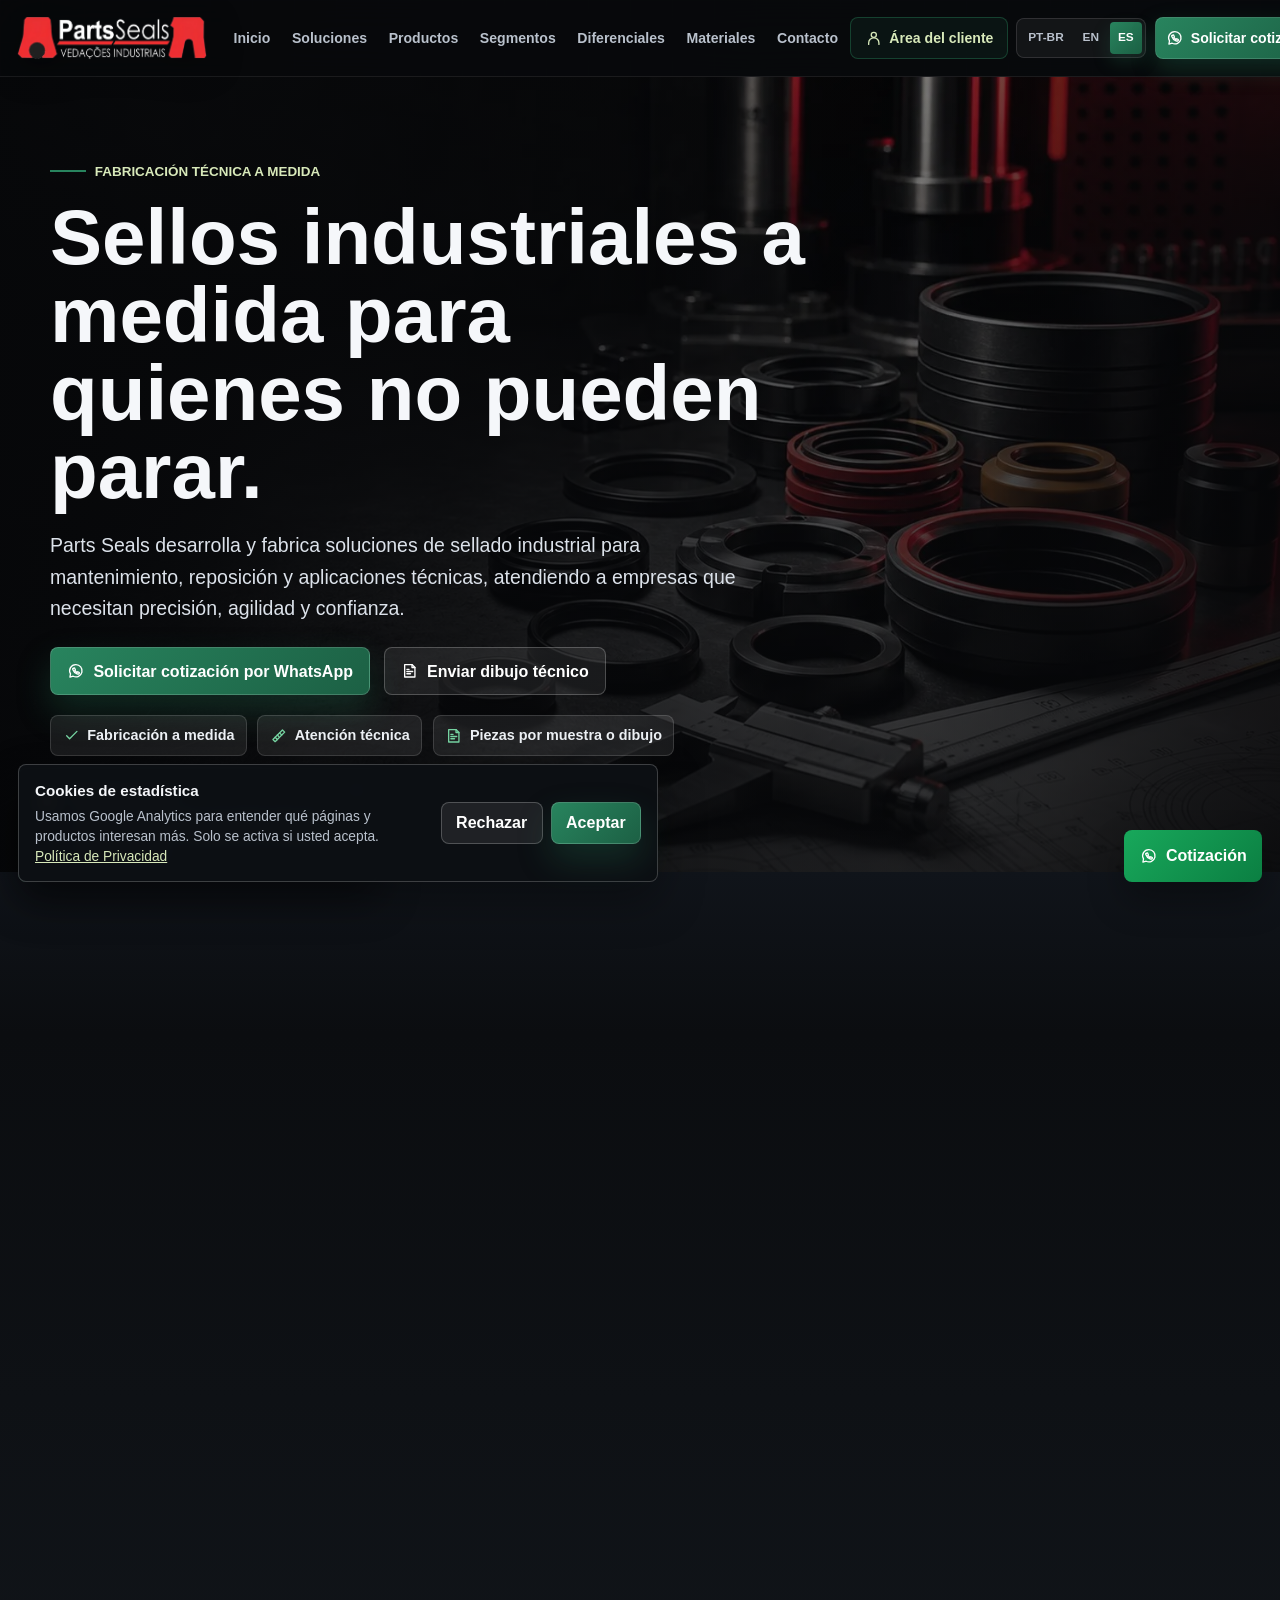
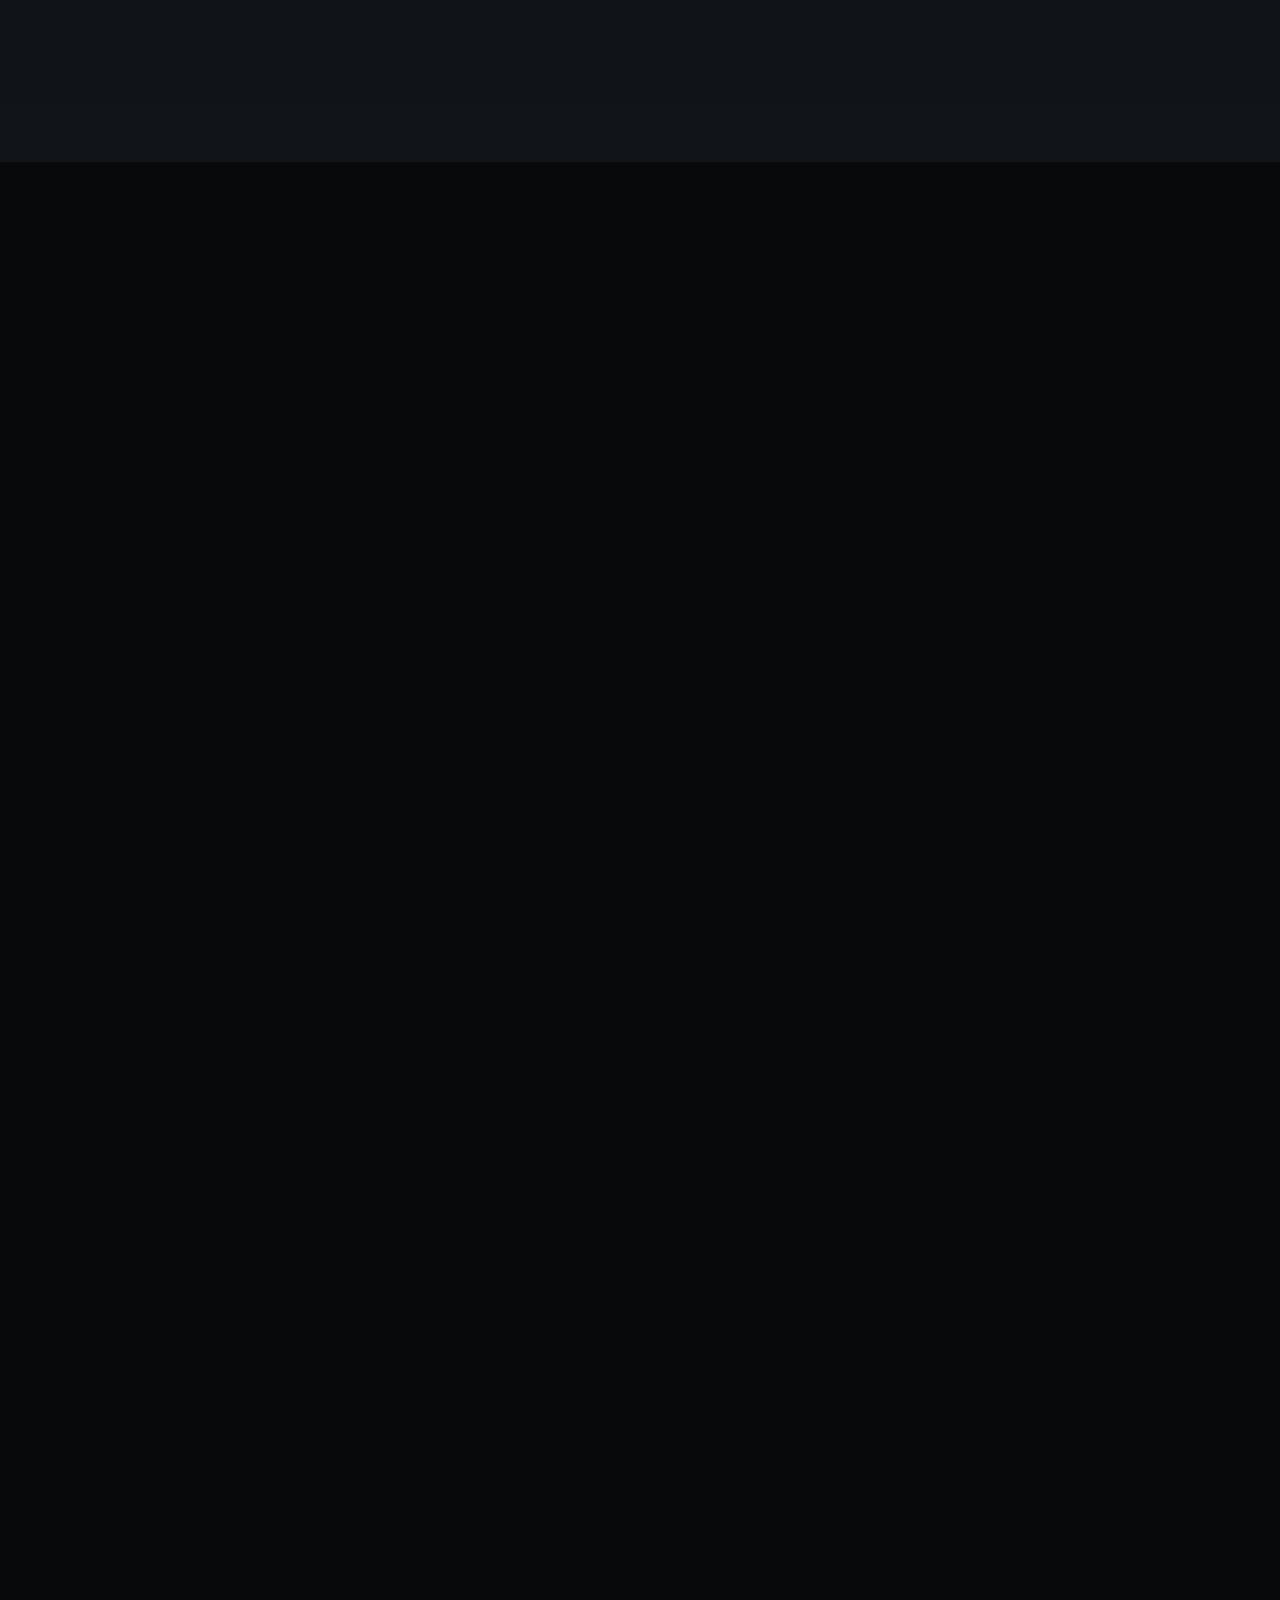
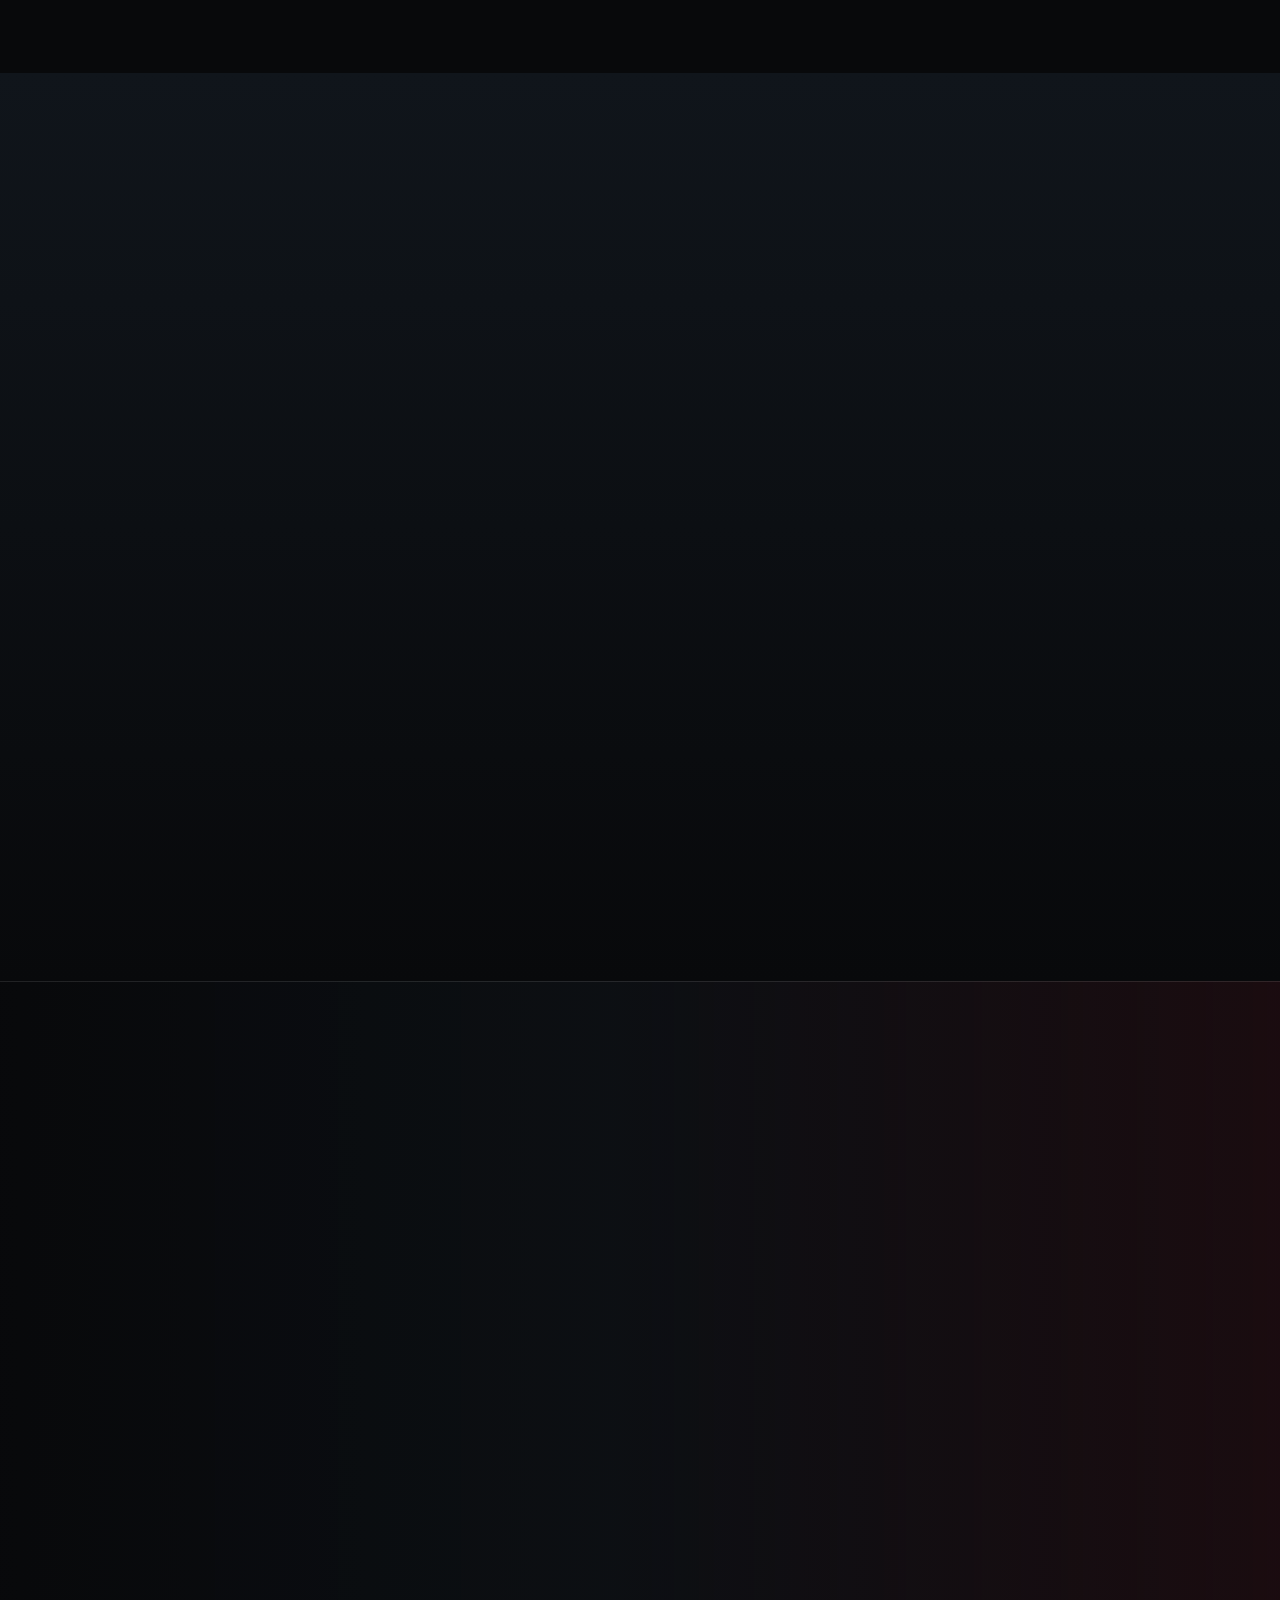
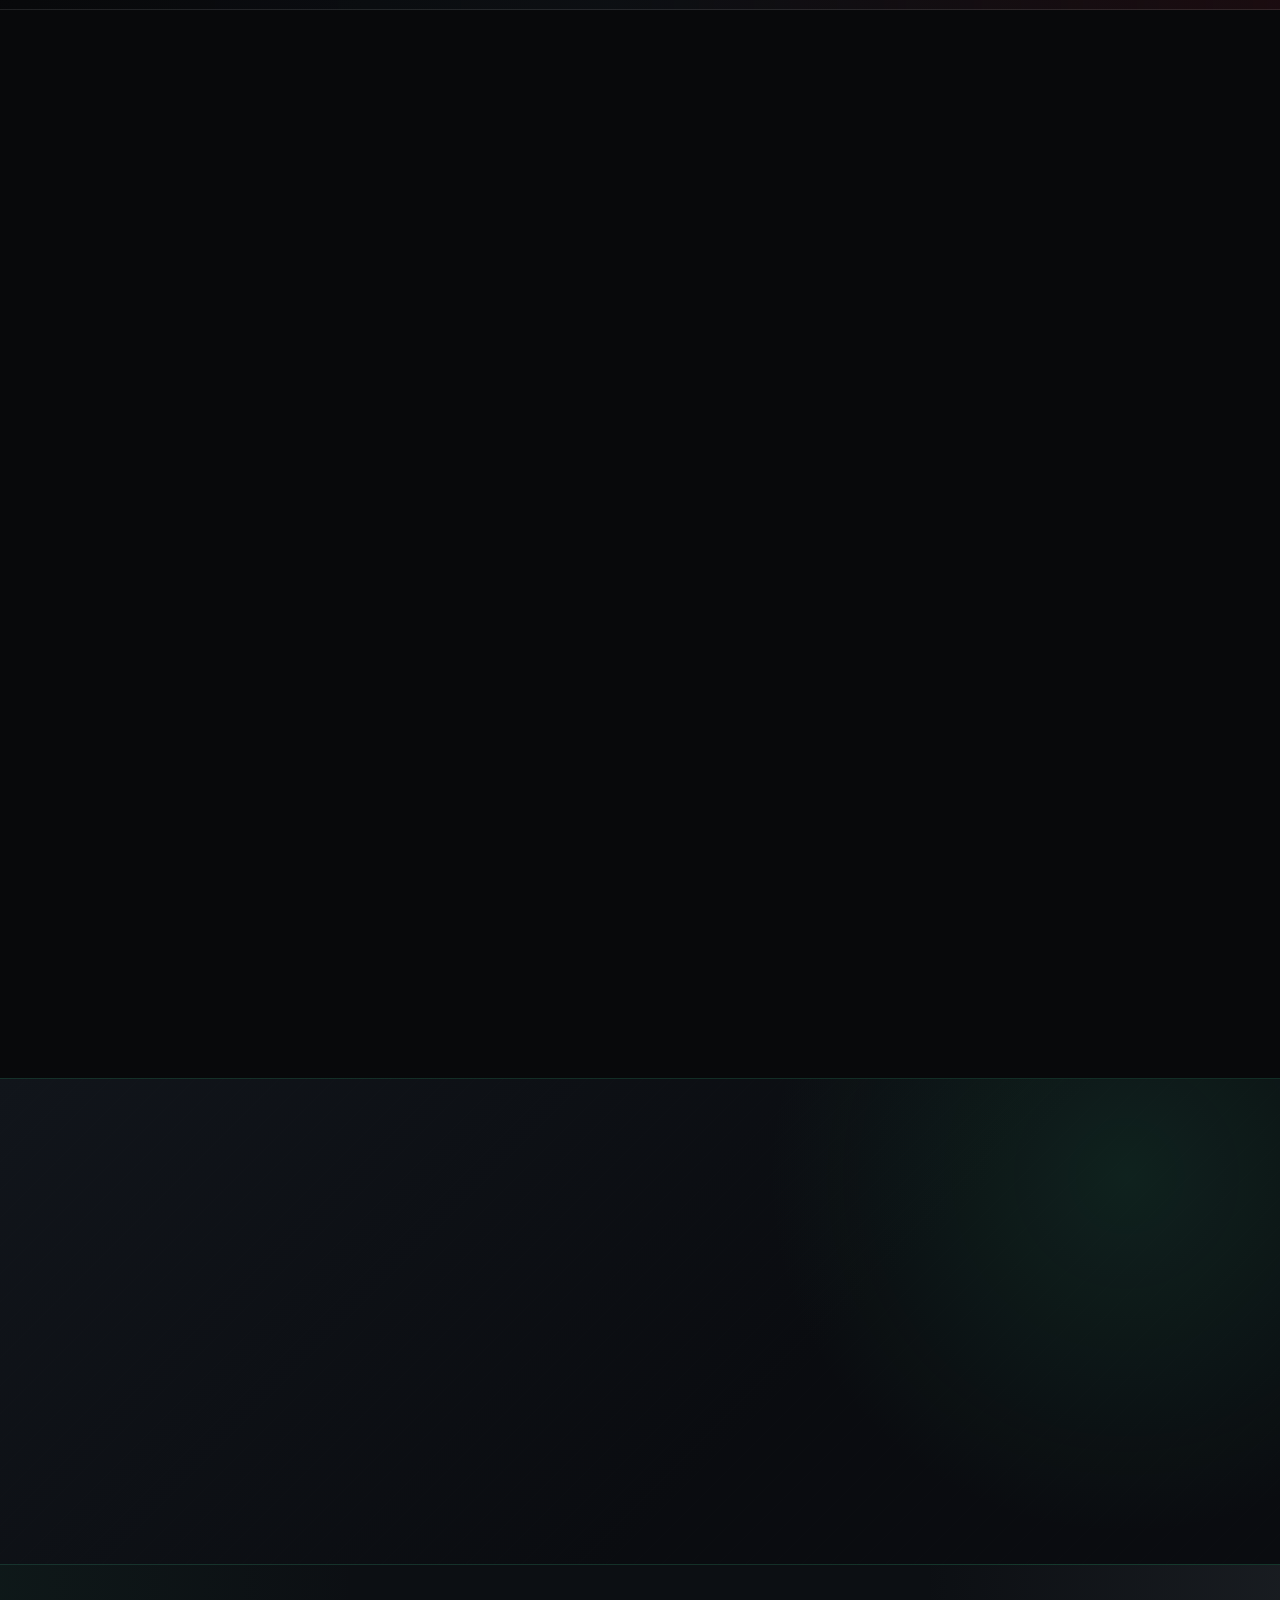
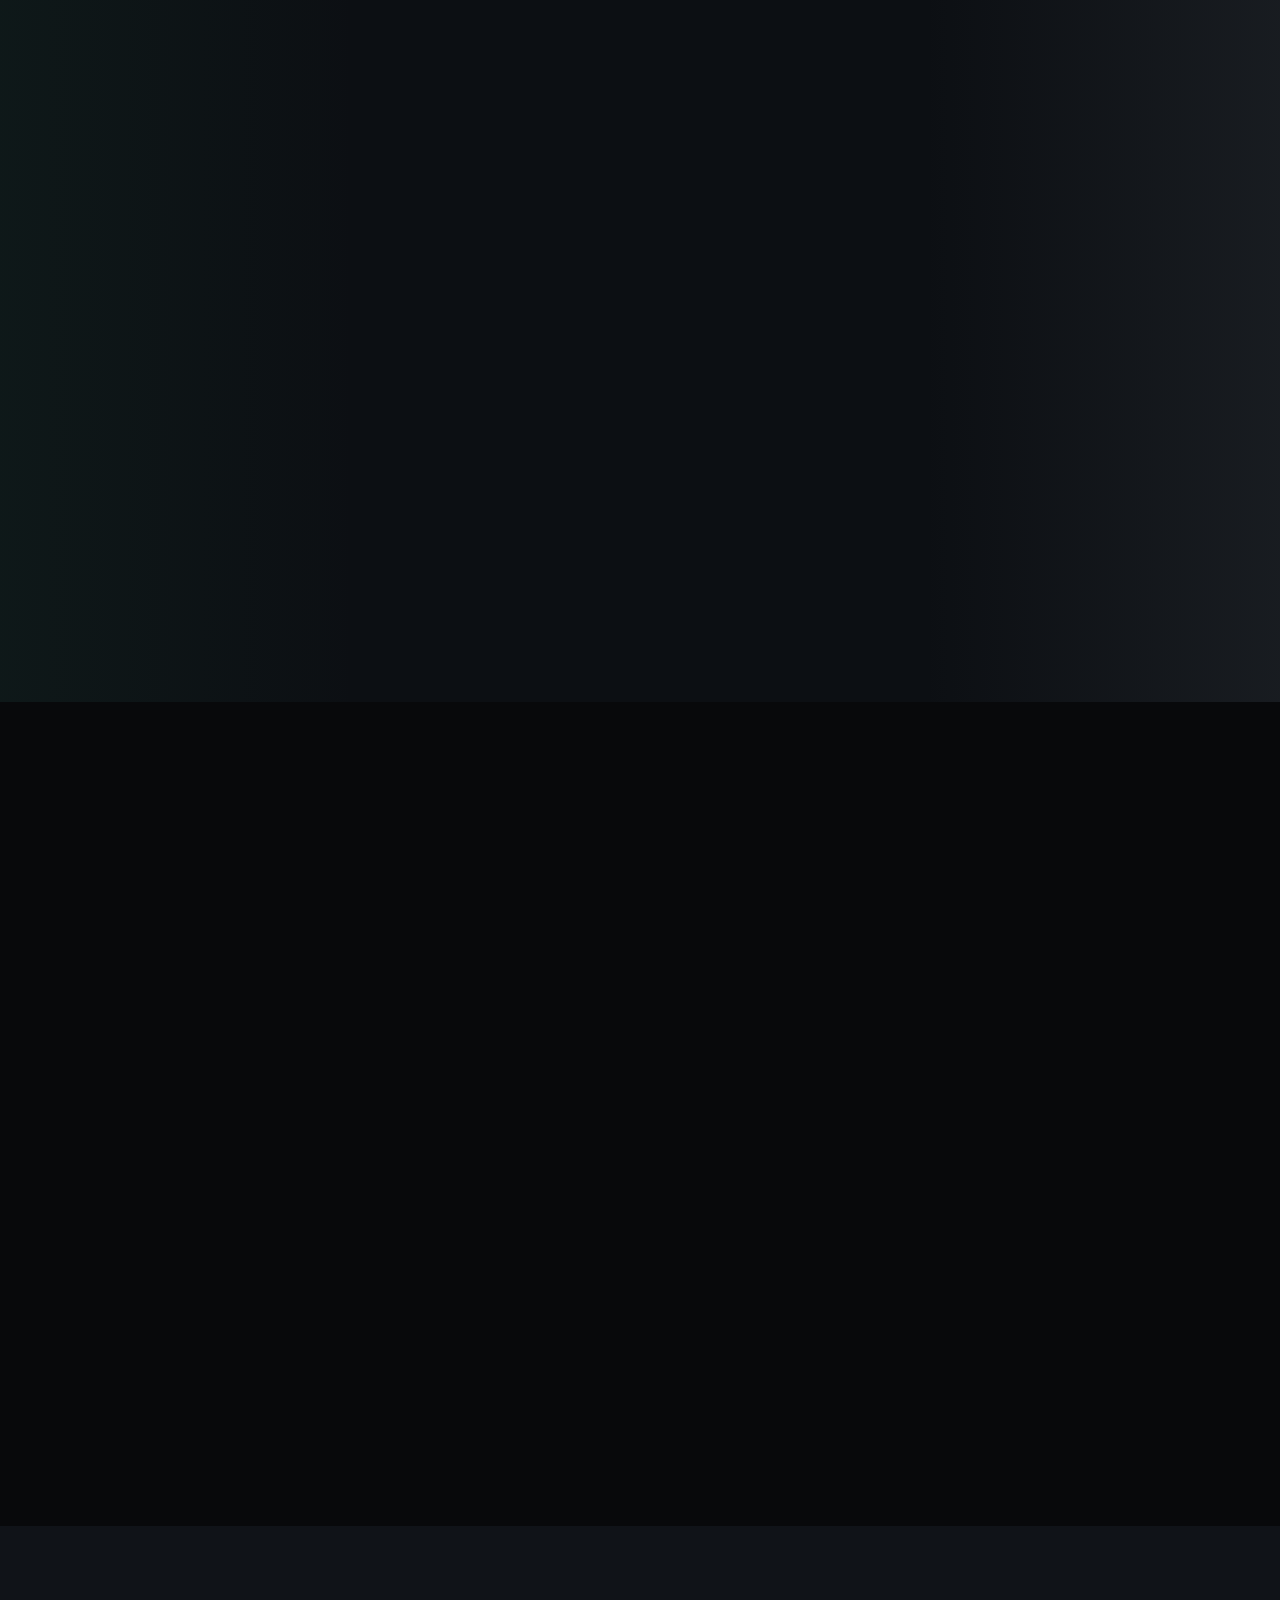
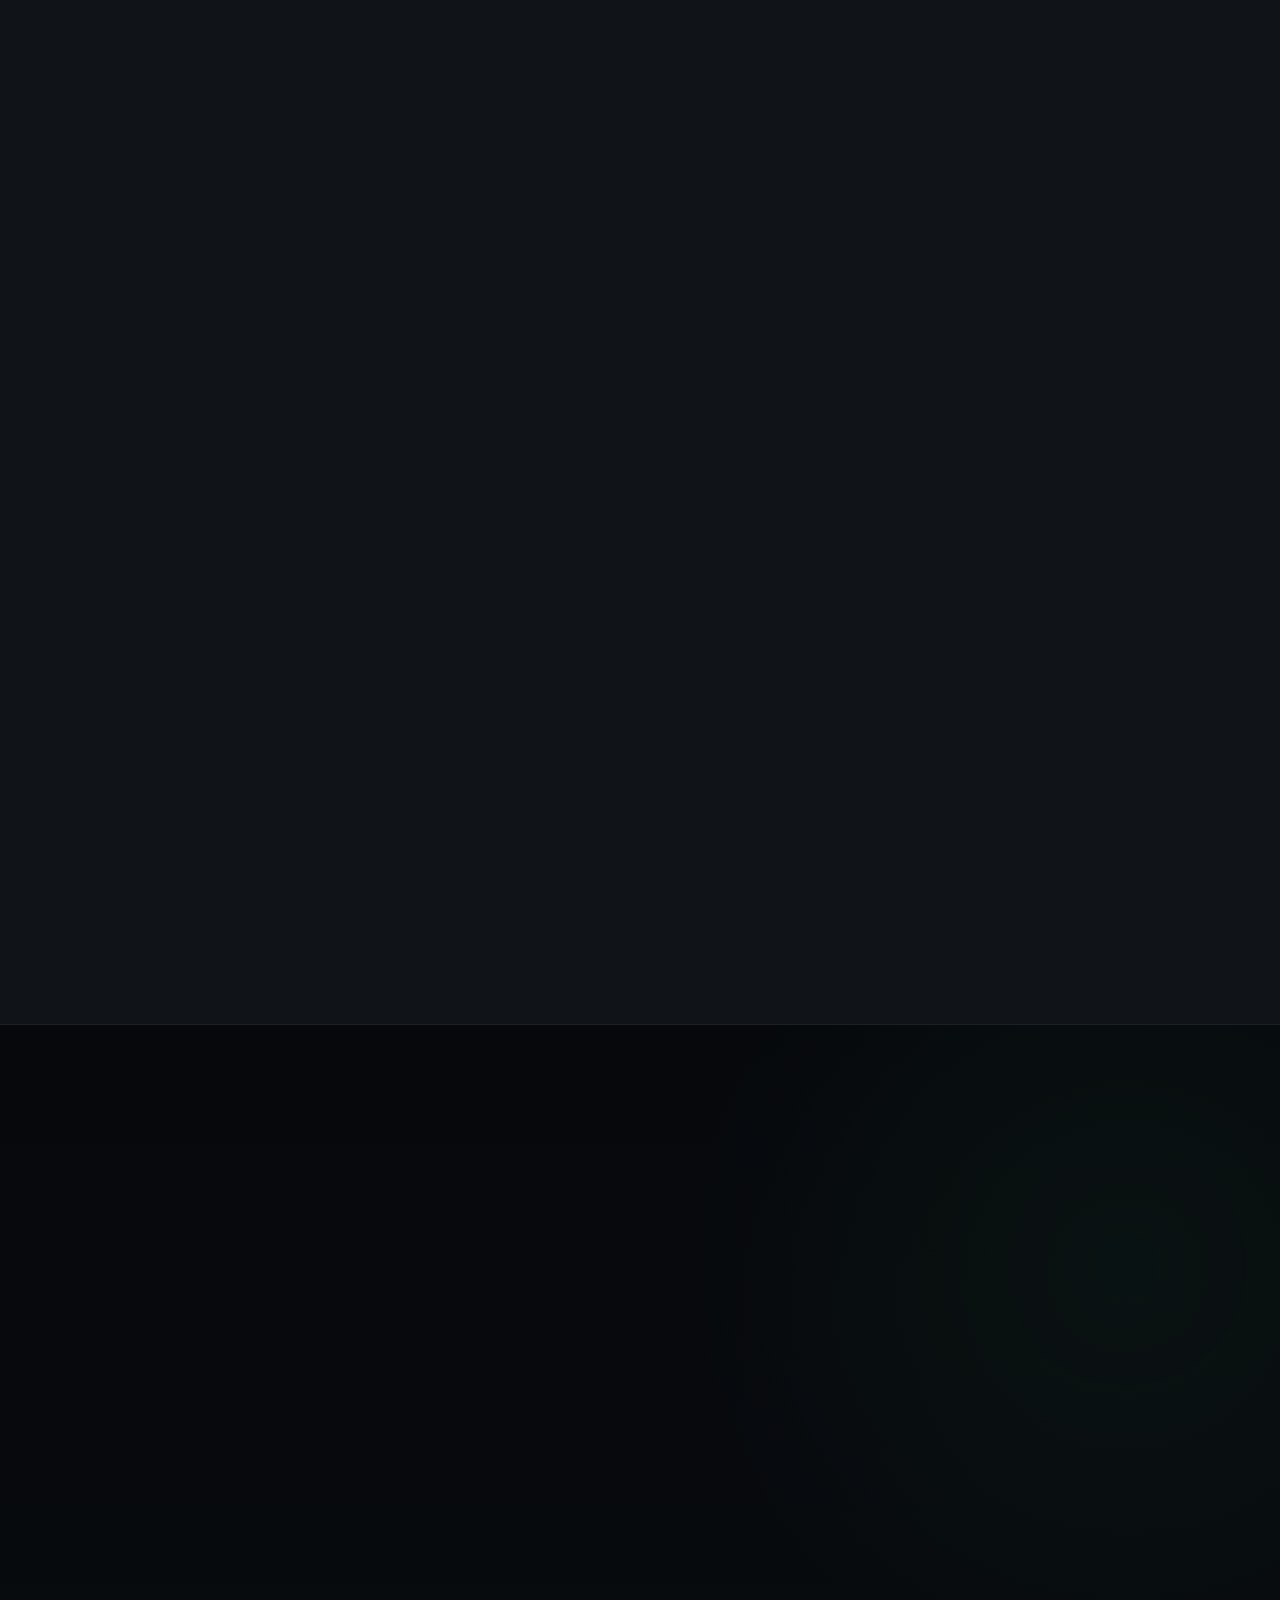
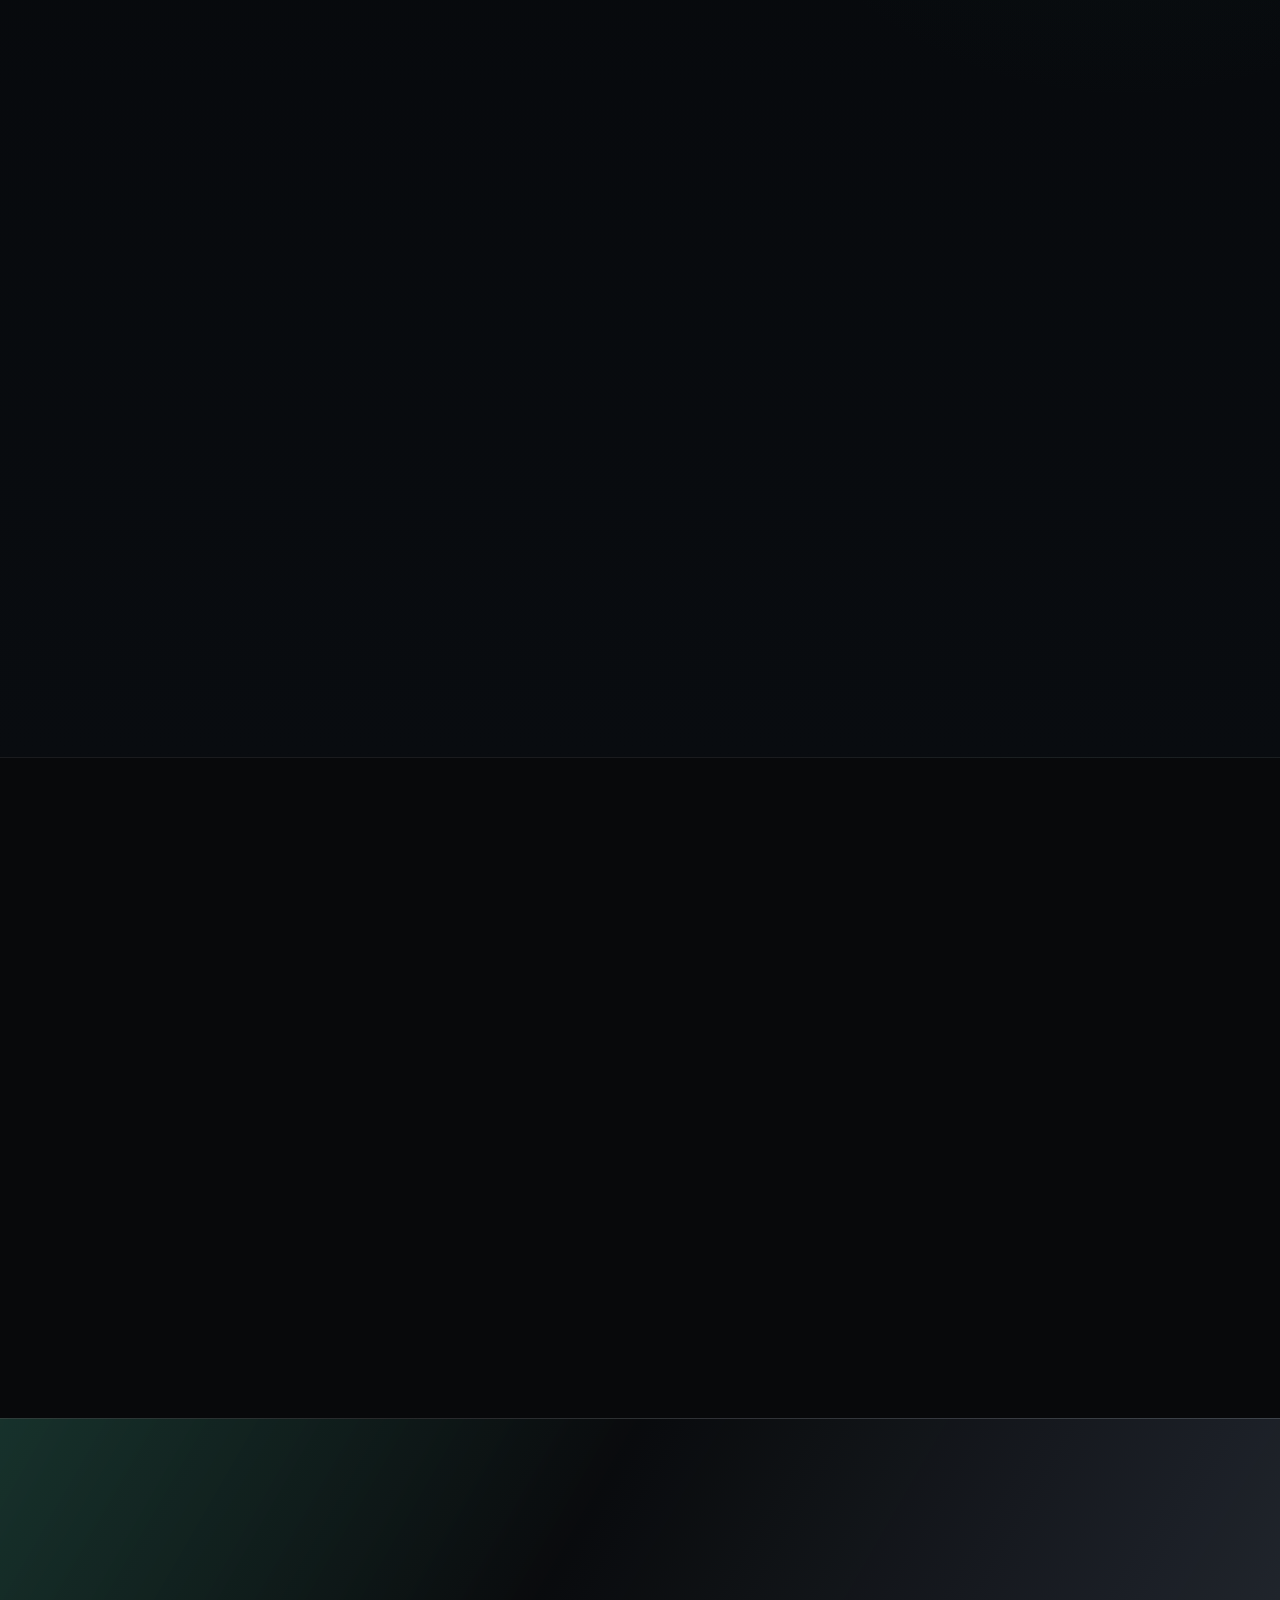
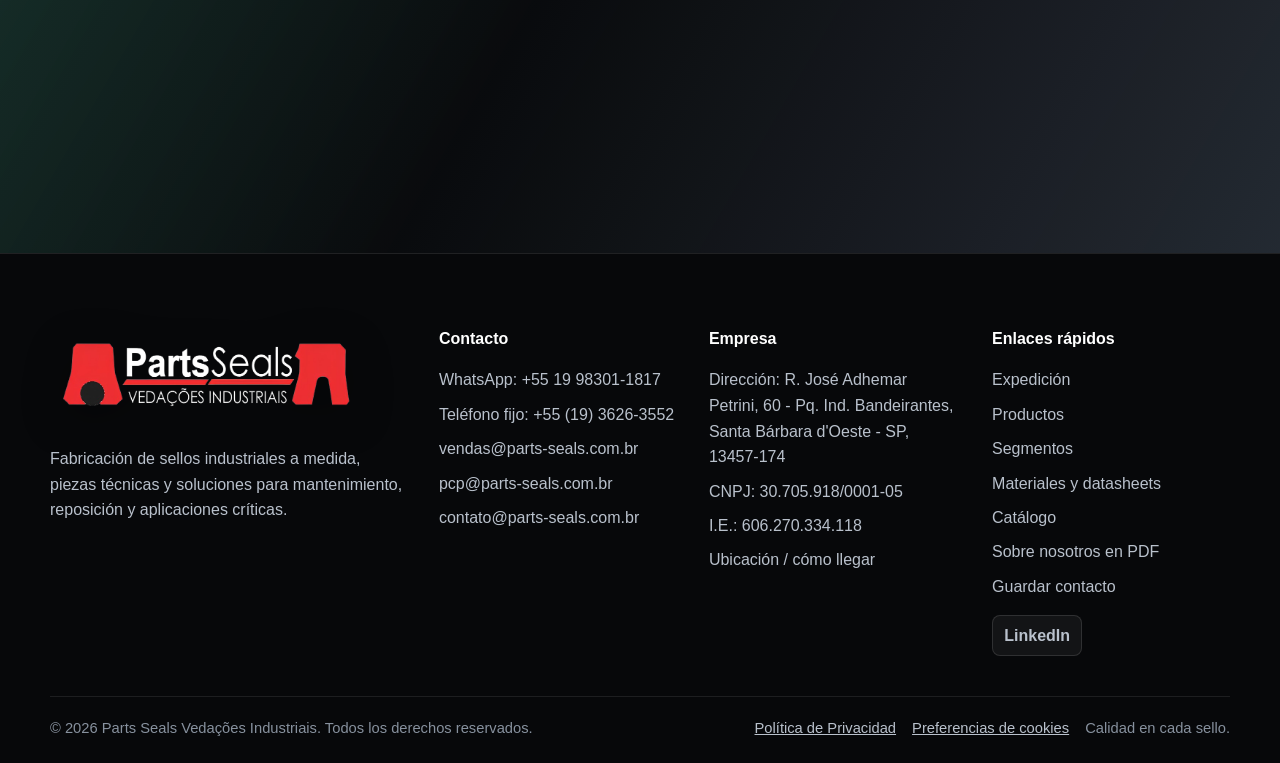
<file: es.html>
<!DOCTYPE html>
<html lang="es" class="no-js">
<head>
  <meta charset="UTF-8">
  <meta name="viewport" content="width=device-width, initial-scale=1.0">
  <meta http-equiv="Content-Security-Policy" content="default-src 'self'; script-src 'self' https://*.googletagmanager.com; style-src 'self'; img-src 'self' data: https://*.google-analytics.com https://*.googletagmanager.com; font-src 'self'; connect-src 'self' https://*.google-analytics.com https://*.analytics.google.com https://*.googletagmanager.com; object-src 'none'; base-uri 'self'; form-action 'self'; upgrade-insecure-requests">
  <meta name="description" content="Parts Seals Vedações Industriais fabrica sellos industriales a medida, piezas técnicas, empaquetaduras, rascadores, anillos guía y soluciones para mantenimiento industrial.">
  <meta name="theme-color" content="#0b0d10">
  <meta name="robots" content="index, follow, max-image-preview:large">
  <meta name="author" content="Parts Seals Vedações Industriais">
  <meta name="format-detection" content="telephone=no">
  <meta property="og:site_name" content="Parts Seals Vedações Industriais">
  <meta property="og:title" content="Parts Seals Vedações Industriais">
  <meta property="og:description" content="Sellos industriales a medida para mantenimiento, reposición y aplicaciones técnicas críticas.">
  <meta property="og:type" content="website">
  <meta property="og:locale" content="es_ES">
  <meta property="og:image" content="https://parts-seals.com.br/assets/img/og-parts-seals.jpg">
  <meta property="og:image:type" content="image/jpeg">
  <meta property="og:image:width" content="1200">
  <meta property="og:image:height" content="630">
  <meta property="og:image:alt" content="Parts Seals – sellos industriales a medida">
  <meta property="og:locale:alternate" content="pt_BR">
  <meta property="og:locale:alternate" content="en_US">
  <meta name="twitter:card" content="summary_large_image">
  <meta name="twitter:title" content="Parts Seals Vedações Industriais | Sellos a medida">
  <meta name="twitter:description" content="Parts Seals Vedações Industriais fabrica sellos industriales a medida, piezas técnicas, empaquetaduras, rascadores, anillos guía y soluciones para mantenimiento industrial.">
  <meta name="twitter:image" content="https://parts-seals.com.br/assets/img/og-parts-seals.jpg">
  <link rel="canonical" href="https://parts-seals.com.br/es.html">
  <meta property="og:url" content="https://parts-seals.com.br/es.html">
  <title>Parts Seals Vedações Industriais | Sellos a medida</title>
  <link rel="icon" href="favicon.ico" sizes="48x48">
  <link rel="icon" type="image/svg+xml" href="assets/icons/favicon.svg">
  <link rel="apple-touch-icon" href="assets/icons/apple-touch-icon.png">
  <link rel="manifest" href="site.webmanifest">
  <link rel="alternate" hreflang="pt-BR" href="https://parts-seals.com.br/">
  <link rel="alternate" hreflang="en" href="https://parts-seals.com.br/en.html">
  <link rel="alternate" hreflang="es" href="https://parts-seals.com.br/es.html">
  <link rel="alternate" hreflang="x-default" href="https://parts-seals.com.br/">
  <link rel="preload" as="image" href="assets/img/hero-industrial.webp" type="image/webp" fetchpriority="high">
  <link rel="stylesheet" href="css/style.css">
  <script src="js/campaign.js"></script>
  <script src="js/consentimento.js" defer></script>
  <link rel="stylesheet" href="css/materials.css">
  <script type="application/ld+json">
  {
    "@context": "https://schema.org",
    "@graph": [
      {
        "@type": "LocalBusiness",
        "@id": "https://parts-seals.com.br/#organization",
        "name": "Parts Seals Vedações Industriais",
        "alternateName": "Parts Seals",
        "url": "https://parts-seals.com.br/",
        "logo": "https://parts-seals.com.br/assets/logo.png",
        "image": "https://parts-seals.com.br/assets/img/og-parts-seals.jpg",
        "description": "Fabricação de vedações industriais sob medida, peças técnicas, gaxetas, raspadores, anéis guia e soluções para manutenção industrial.",
        "taxID": "30.705.918/0001-05",
        "telephone": "+55-19-3626-3552",
        "email": "vendas@parts-seals.com.br",
        "address": {
          "@type": "PostalAddress",
          "streetAddress": "R. José Adhemar Petrini, 60 - Pq. Ind. Bandeirantes",
          "addressLocality": "Santa Bárbara d'Oeste",
          "addressRegion": "SP",
          "postalCode": "13457-174",
          "addressCountry": "BR"
        },
        "hasMap": "https://maps.app.goo.gl/HVTqCcVqPfvNhY1S6",
        "sameAs": [
          "https://br.linkedin.com/company/parts-seals-veda%C3%A7%C3%B5es-industriais"
        ],
        "areaServed": {
          "@type": "Country",
          "name": "Brasil"
        },
        "contactPoint": [
          {
            "@type": "ContactPoint",
            "contactType": "sales",
            "telephone": "+55-19-98301-1817",
            "email": "vendas@parts-seals.com.br",
            "areaServed": "BR",
            "availableLanguage": [
              "Portuguese",
              "English",
              "Spanish"
            ]
          }
        ],
        "knowsAbout": [
          "Vedações industriais",
          "Gaxetas",
          "Raspadores",
          "Anéis guia",
          "PTFE",
          "Poliuretano",
          "Usinagem de polímeros",
          "Vedações hidráulicas",
          "Vedações pneumáticas"
        ]
      },
      {
        "@type": "WebSite",
        "@id": "https://parts-seals.com.br/#website",
        "url": "https://parts-seals.com.br/",
        "name": "Parts Seals Vedações Industriais",
        "inLanguage": [
          "pt-BR",
          "en",
          "es"
        ],
        "publisher": {
          "@id": "https://parts-seals.com.br/#organization"
        }
      },
      {
        "@type": "WebPage",
        "@id": "https://parts-seals.com.br/es.html#webpage",
        "url": "https://parts-seals.com.br/es.html",
        "name": "Parts Seals Vedações Industriais | Sellos a medida",
        "description": "Parts Seals Vedações Industriais fabrica sellos industriales a medida, piezas técnicas, empaquetaduras, rascadores, anillos guía y soluciones para mantenimiento industrial.",
        "inLanguage": "es",
        "isPartOf": {
          "@id": "https://parts-seals.com.br/#website"
        },
        "about": {
          "@id": "https://parts-seals.com.br/#organization"
        },
        "primaryImageOfPage": "https://parts-seals.com.br/assets/img/og-parts-seals.jpg"
      },
      {
        "@type": "FAQPage",
        "@id": "https://parts-seals.com.br/es.html#faq",
        "inLanguage": "es",
        "mainEntity": [
          {
            "@type": "Question",
            "name": "¿Fabrican por muestra?",
            "acceptedAnswer": {
              "@type": "Answer",
              "text": "Sí. La muestra ayuda a evaluar perfil, medidas, material y condiciones de desgaste para orientar la fabricación."
            }
          },
          {
            "@type": "Question",
            "name": "¿Fabrican por dibujo técnico?",
            "acceptedAnswer": {
              "@type": "Answer",
              "text": "Sí. Puede enviar dibujo técnico, medidas o croquis para análisis y cotización."
            }
          },
          {
            "@type": "Question",
            "name": "¿Con qué materiales trabajan?",
            "acceptedAnswer": {
              "@type": "Answer",
              "text": "Trabajamos con PU, PTFE puro, PTFE con carga, NBR, FKM, POM, PEAD, laminado fenólico, Nylon 6, Nylon 6.6, PEEK y otros materiales definidos según la aplicación."
            }
          },
          {
            "@type": "Question",
            "name": "¿Qué segmentos atienden?",
            "acceptedAnswer": {
              "@type": "Answer",
              "text": "Atendemos línea blanca, petróleo y gas, alimentaria, farmacéutica, minería, construcción, máquinas agrícolas, metalurgia, papel y celulosa, mantenimiento industrial, hidráulica y neumática."
            }
          },
          {
            "@type": "Question",
            "name": "¿Cómo solicito una cotización?",
            "acceptedAnswer": {
              "@type": "Answer",
              "text": "Haga clic en el botón de WhatsApp o envíe un correo a vendas@parts-seals.com.br con fotos, medidas, dibujo o descripción de la aplicación."
            }
          },
          {
            "@type": "Question",
            "name": "¿Puedo enviar una foto de la pieza por WhatsApp?",
            "acceptedAnswer": {
              "@type": "Answer",
              "text": "Sí. Fotos de la pieza, del alojamiento y del equipo ayudan a acelerar el análisis inicial."
            }
          }
        ]
      }
    ]
  }
  </script>
</head>
<body>
  <a class="skip-link" href="#conteudo">Saltar al contenido</a>

  <header class="site-header" data-header>
    <nav class="nav-container" aria-label="Navegación principal">
      <a class="brand" href="#inicio" aria-label="Parts Seals Vedações Industriais">
        <img src="assets/logo-header-white.png" alt="Parts Seals Vedações Industriais" width="799" height="188">
      </a>

      <button class="menu-toggle" type="button" aria-label="Abrir menú" aria-expanded="false" aria-controls="siteMenu" data-menu-toggle>
        <span></span>
        <span></span>
        <span></span>
      </button>

      <div class="site-nav" id="siteMenu" data-menu>
        <a href="#inicio">Inicio</a>
        <a href="#solucoes">Soluciones</a>
        <a href="#produtos">Productos</a>
        <a href="#segmentos">Segmentos</a>
        <a href="#diferenciais">Diferenciales</a>
        <a href="materiais.html">Materiales</a>
        <a href="#contato">Contacto</a>
        <a class="nav-cliente" href="cliente/entrar" hreflang="pt-BR"><svg viewBox="0 0 24 24" aria-hidden="true"><circle cx="12" cy="8" r="3.5"></circle><path d="M5 21v-2a7 7 0 0 1 14 0v2"></path></svg><span>Área del cliente</span></a>
        <div class="language-switch" role="group" aria-label="Seleccionar idioma">
          <a href="index.html" hreflang="pt-BR" lang="pt-BR">PT-BR</a>
          <a href="en.html" hreflang="en" lang="en">EN</a>
          <a href="es.html" hreflang="es" lang="es" aria-current="page">ES</a>
        </div>
        <a class="nav-cta" href="https://wa.me/5519983011817" target="_blank" rel="noopener noreferrer" data-whatsapp-link aria-label="Solicitar cotización por WhatsApp">
          <svg aria-hidden="true"><use href="#icon-whatsapp"></use></svg>
          Solicitar cotización
        </a>
      </div>
    </nav>
  </header>

  <svg class="svg-sprite" aria-hidden="true" focusable="false">
    <symbol id="icon-whatsapp" viewBox="0 0 24 24">
      <path d="M12 3.5a8.4 8.4 0 0 0-7.2 12.7L4 20.5l4.4-1.1A8.4 8.4 0 1 0 12 3.5Z"></path>
      <path d="M8.8 8.8c.2-.5.4-.6.8-.6h.5c.2 0 .4.1.5.4l.7 1.6c.1.3.1.5-.1.7l-.4.5c.7 1.2 1.6 2.1 2.9 2.7l.5-.6c.2-.2.5-.3.8-.1l1.5.7c.3.1.4.3.4.6v.4c0 .5-.3.9-.8 1.1-.6.3-1.4.3-2.4-.1-2.7-1-4.9-3.2-5.8-5.8-.3-.7-.2-1.2.1-1.5Z"></path>
    </symbol>
    <symbol id="icon-mail" viewBox="0 0 24 24">
      <rect x="3.5" y="5.5" width="17" height="13" rx="2"></rect>
      <path d="m4 7 8 6 8-6"></path>
    </symbol>
    <symbol id="icon-arrow" viewBox="0 0 24 24">
      <path d="M5 12h14"></path>
      <path d="m13 6 6 6-6 6"></path>
    </symbol>
    <symbol id="icon-check" viewBox="0 0 24 24">
      <path d="m5 12 4 4 10-10"></path>
    </symbol>
    <symbol id="icon-ruler" viewBox="0 0 24 24">
      <path d="M4 17 17 4l3 3L7 20l-3-3Z"></path>
      <path d="m13 8 3 3"></path>
      <path d="m10 11 2 2"></path>
      <path d="m7 14 3 3"></path>
    </symbol>
    <symbol id="icon-gear" viewBox="0 0 24 24">
      <circle cx="12" cy="12" r="3"></circle>
      <path d="M12 2.8v3"></path>
      <path d="M12 18.2v3"></path>
      <path d="m4.2 4.2 2.1 2.1"></path>
      <path d="m17.7 17.7 2.1 2.1"></path>
      <path d="M2.8 12h3"></path>
      <path d="M18.2 12h3"></path>
      <path d="m4.2 19.8 2.1-2.1"></path>
      <path d="m17.7 6.3 2.1-2.1"></path>
    </symbol>
    <symbol id="icon-factory" viewBox="0 0 24 24">
      <path d="M3.5 20.5h17"></path>
      <path d="M5 20.5V9l5 3V9l5 3V5h4v15.5"></path>
      <path d="M8 16h2"></path>
      <path d="M13 16h2"></path>
      <path d="M17 16h1"></path>
    </symbol>
    <symbol id="icon-shield" viewBox="0 0 24 24">
      <path d="M12 3.5 19 6v5.5c0 4.2-2.7 7.1-7 9-4.3-1.9-7-4.8-7-9V6l7-2.5Z"></path>
      <path d="m8.5 12 2.2 2.2 4.8-5"></path>
    </symbol>
    <symbol id="icon-clock" viewBox="0 0 24 24">
      <circle cx="12" cy="12" r="8.5"></circle>
      <path d="M12 7.5V12l3 2"></path>
    </symbol>
    <symbol id="icon-layers" viewBox="0 0 24 24">
      <path d="m12 4 8 4-8 4-8-4 8-4Z"></path>
      <path d="m4 12 8 4 8-4"></path>
      <path d="m4 16 8 4 8-4"></path>
    </symbol>
    <symbol id="icon-drop" viewBox="0 0 24 24">
      <path d="M12 3.5s6 6.4 6 10.8a6 6 0 0 1-12 0C6 9.9 12 3.5 12 3.5Z"></path>
    </symbol>
    <symbol id="icon-wind" viewBox="0 0 24 24">
      <path d="M4 8h10.5a2.5 2.5 0 1 0-2.2-3.7"></path>
      <path d="M4 13h14.5a2.5 2.5 0 1 1-2.2 3.7"></path>
      <path d="M4 18h7"></path>
    </symbol>
    <symbol id="icon-ring" viewBox="0 0 24 24">
      <circle cx="12" cy="12" r="7.5"></circle>
      <circle cx="12" cy="12" r="3.4"></circle>
    </symbol>
    <symbol id="icon-tool" viewBox="0 0 24 24">
      <path d="M14.5 5.5a4.5 4.5 0 0 0 4 6.7l-7.2 7.2a2.2 2.2 0 1 1-3.1-3.1l7.2-7.2a4.5 4.5 0 0 0-.9-3.6Z"></path>
    </symbol>
    <symbol id="icon-drawing" viewBox="0 0 24 24">
      <path d="M5 3.5h10l4 4v13H5v-17Z"></path>
      <path d="M15 3.5v4h4"></path>
      <path d="M8 13h8"></path>
      <path d="M8 16h5"></path>
      <path d="M8 10h3"></path>
    </symbol>
  </svg>

  <main id="conteudo">
    <section class="hero-section" id="inicio" aria-labelledby="heroTitle">
      <div class="hero-media">
        <img src="assets/img/hero-industrial.webp" alt="Piezas técnicas de sellado industrial en bancada con calibrador y dibujo técnico" width="1800" height="960" decoding="async" fetchpriority="high">
      </div>
      <div class="container hero-content">
        <div class="hero-copy reveal">
          <p class="eyebrow">Fabricación técnica a medida</p>
          <h1 id="heroTitle">Sellos industriales a medida para quienes no pueden parar.</h1>
          <p class="hero-lead">Parts Seals desarrolla y fabrica soluciones de sellado industrial para mantenimiento, reposición y aplicaciones técnicas, atendiendo a empresas que necesitan precisión, agilidad y confianza.</p>
          <div class="hero-actions" role="group" aria-label="Acciones principales">
            <a class="btn btn-primary" href="https://wa.me/5519983011817" target="_blank" rel="noopener noreferrer" data-whatsapp-link aria-label="Solicitar cotización por WhatsApp">
              <svg aria-hidden="true"><use href="#icon-whatsapp"></use></svg>
              Solicitar cotización por WhatsApp
            </a>
            <a class="btn btn-secondary" href="mailto:vendas@parts-seals.com.br" data-email-drawing aria-label="Enviar dibujo técnico por correo">
              <svg aria-hidden="true"><use href="#icon-drawing"></use></svg>
              Enviar dibujo técnico
            </a>
          </div>
          <div class="hero-badges" role="group" aria-label="Diferenciales rápidos">
            <span><svg aria-hidden="true"><use href="#icon-check"></use></svg> Fabricación a medida</span>
            <span><svg aria-hidden="true"><use href="#icon-ruler"></use></svg> Atención técnica</span>
            <span><svg aria-hidden="true"><use href="#icon-drawing"></use></svg> Piezas por muestra o dibujo</span>
            <span><svg aria-hidden="true"><use href="#icon-clock"></use></svg> Agilidad en la cotización</span>
          </div>
        </div>
      </div>
    </section>

    <section class="trust-section" aria-labelledby="trustTitle">
      <div class="container">
        <h2 class="sr-only" id="trustTitle">Indicadores de confianza</h2>
        <div class="stats-grid">
          <article class="stat-card reveal">
            <strong>+8</strong>
            <span>años de trayectoria</span>
          </article>
          <article class="stat-card reveal">
            <strong>A medida</strong>
            <span>piezas técnicas para cada aplicación</span>
          </article>
          <article class="stat-card reveal">
            <strong>Técnico</strong>
            <span>atención para analizar la necesidad</span>
          </article>
          <article class="stat-card reveal">
            <strong>Crítico</strong>
            <span>aplicaciones industriales que exigen precisión</span>
          </article>
        </div>
      </div>
    </section>

    <section class="section section-deep" id="solucoes" aria-labelledby="solutionsTitle">
      <div class="container">
        <div class="section-header reveal">
          <p class="eyebrow">Soluciones principales</p>
          <h2 id="solutionsTitle">De la reposición urgente al desarrollo técnico.</h2>
          <p>Atendemos demandas de mantenimiento, reposición y fabricación especial con foco en geometría, material y plazo de respuesta.</p>
        </div>
        <div class="feature-grid">
          <article class="feature-card reveal">
            <span class="icon-box"><svg aria-hidden="true"><use href="#icon-ruler"></use></svg></span>
            <h3>Fabricación a medida</h3>
            <p>Producción de sellos y piezas técnicas según muestra, dibujo o medidas de la aplicación.</p>
          </article>
          <article class="feature-card reveal">
            <span class="icon-box"><svg aria-hidden="true"><use href="#icon-tool"></use></svg></span>
            <h3>Reposición industrial</h3>
            <p>Soluciones para mantenimiento y parada de máquina, con orientación para la sustitución correcta.</p>
          </article>
          <article class="feature-card reveal">
            <span class="icon-box"><svg aria-hidden="true"><use href="#icon-shield"></use></svg></span>
            <h3>Sellado técnico</h3>
            <p>Análisis de presión, temperatura, fluido, movimiento y desgaste para mejor desempeño.</p>
          </article>
          <article class="feature-card reveal">
            <span class="icon-box"><svg aria-hidden="true"><use href="#icon-gear"></use></svg></span>
            <h3>Soporte técnico</h3>
            <p>Soporte para especificar el material, perfil y geometría más adecuados para el equipo.</p>
          </article>
        </div>
      </div>
    </section>

    <section class="section" id="produtos" aria-labelledby="productsTitle">
      <div class="container">
        <div class="section-header reveal">
          <p class="eyebrow">Productos y soluciones</p>
          <h2 id="productsTitle">Sellos para hidráulica, neumática y mantenimiento industrial.</h2>
          <p>Piezas fabricadas con atención dimensional para aplicaciones que requieren confiabilidad, repetibilidad y respuesta rápida.</p>
        </div>
        <div class="products-grid">
          <article class="product-card reveal">
            <img src="assets/img/seals-components.webp" alt="Conjunto de empaquetaduras y anillos técnicos en bancada" width="1400" height="933" loading="lazy" decoding="async">
            <div>
              <h3>Empaquetaduras</h3>
              <p>Perfiles de sellado para sistemas con movimiento y exigencia de estabilidad.</p>
              <a href="https://wa.me/5519983011817" target="_blank" rel="noopener noreferrer" data-whatsapp-link data-product="Empaquetaduras">Cotizar ahora <svg aria-hidden="true"><use href="#icon-arrow"></use></svg></a>
            </div>
          </article>
          <article class="product-card reveal">
            <img src="assets/img/manufacturing-gallery.webp" alt="Rascadores y perfiles técnicos cerca de una máquina CNC" width="1400" height="933" loading="lazy" decoding="async">
            <div>
              <h3>Rascadores</h3>
              <p>Componentes para protección contra contaminantes y aumento de la vida útil del conjunto.</p>
              <a href="https://wa.me/5519983011817" target="_blank" rel="noopener noreferrer" data-whatsapp-link data-product="Rascadores">Cotizar ahora <svg aria-hidden="true"><use href="#icon-arrow"></use></svg></a>
            </div>
          </article>
          <article class="product-card reveal">
            <img src="assets/img/product-aneis-guia.webp" alt="Anillos guía en bronce, polímero y nylon sobre bancada técnica" width="1400" height="933" loading="lazy" decoding="async">
            <div>
              <h3>Anillos guía</h3>
              <p>Guías para estabilidad, alineación y reducción de fricción en conjuntos móviles.</p>
              <a href="https://wa.me/5519983011817" target="_blank" rel="noopener noreferrer" data-whatsapp-link data-product="Anillos guía">Cotizar ahora <svg aria-hidden="true"><use href="#icon-arrow"></use></svg></a>
            </div>
          </article>
          <article class="product-card reveal">
            <img src="assets/img/product-dp-dh.webp" alt="Perfiles DP y DH mecanizados en PTFE con bronce, PTFE y poliuretano" width="1536" height="1024" loading="lazy" decoding="async">
            <div>
              <h3>DP y DH</h3>
              <p>Perfiles mecanizados en PTFE con bronce, poliuretano y otros materiales para diferentes condiciones de trabajo.</p>
              <a href="https://wa.me/5519983011817" target="_blank" rel="noopener noreferrer" data-whatsapp-link data-product="DP y DH">Cotizar ahora <svg aria-hidden="true"><use href="#icon-arrow"></use></svg></a>
            </div>
          </article>
          <article class="product-card reveal">
            <img src="assets/img/product-backup-padroes.webp" alt="Arandelas y anillos back-up estándar en PTFE puro" width="1536" height="1024" loading="lazy" decoding="async">
            <div>
              <h3>Piezas back-up estándar</h3>
              <p>Arandelas y anillos de apoyo en PTFE puro para proteger y estabilizar el conjunto de sellado.</p>
              <a href="https://wa.me/5519983011817" target="_blank" rel="noopener noreferrer" data-whatsapp-link data-product="Piezas back-up estándar">Cotizar ahora <svg aria-hidden="true"><use href="#icon-arrow"></use></svg></a>
            </div>
          </article>
          <article class="product-card reveal">
            <img src="assets/img/product-gaxetas-compactas.webp" alt="Sellos compactos en poliuretano y polímeros de ingeniería" width="1536" height="1024" loading="lazy" decoding="async">
            <div>
              <h3>Sellos compactos</h3>
              <p>Conjuntos compactos de sellado para aplicaciones que exigen alto rendimiento en poco espacio.</p>
              <a href="https://wa.me/5519983011817" target="_blank" rel="noopener noreferrer" data-whatsapp-link data-product="Sellos compactos">Cotizar ahora <svg aria-hidden="true"><use href="#icon-arrow"></use></svg></a>
            </div>
          </article>
          <article class="product-card reveal">
            <img src="assets/img/product-pecas-tecnicas.webp" alt="Piezas técnicas a medida en polímero mecanizado sobre bancada industrial" width="1400" height="933" loading="lazy" decoding="async">
            <div>
              <h3>Piezas técnicas a medida</h3>
              <p>Perfiles especiales, bujes, anillos y componentes según la necesidad de la aplicación.</p>
              <a href="https://wa.me/5519983011817" target="_blank" rel="noopener noreferrer" data-whatsapp-link data-product="Piezas técnicas a medida">Cotizar ahora <svg aria-hidden="true"><use href="#icon-arrow"></use></svg></a>
            </div>
          </article>
          <article class="product-card reveal">
            <img src="assets/img/product-amostra-desenho.webp" alt="Muestra desgastada y nueva pieza de sellado sobre dibujo técnico" width="1400" height="933" loading="lazy" decoding="async">
            <div>
              <h3>Desarrollo por muestra o dibujo</h3>
              <p>Recibimos referencia física, foto, medidas o dibujo para orientar la cotización.</p>
              <a href="https://wa.me/5519983011817" target="_blank" rel="noopener noreferrer" data-whatsapp-link data-product="Desarrollo por muestra o dibujo">Cotizar ahora <svg aria-hidden="true"><use href="#icon-arrow"></use></svg></a>
            </div>
          </article>
        </div>
        <div class="products-catalog reveal">
          <a class="btn btn-primary" href="assets/folder-parts-seals.pdf" target="_blank" rel="noopener noreferrer">
            Ver Catálogo <svg aria-hidden="true"><use href="#icon-arrow"></use></svg>
          </a>
        </div>
      </div>
    </section>

    <section class="section section-steel" id="segmentos" aria-labelledby="segmentsTitle">
      <div class="container">
        <div class="section-header reveal">
          <p class="eyebrow">Áreas de actuación</p>
          <h2 id="segmentsTitle">Atención para sectores que dependen de operación continua.</h2>
          <p>Desde la industria de proceso hasta el mantenimiento pesado, Parts Seals apoya a equipos técnicos en la reposición y desarrollo de sellos.</p>
        </div>
        <div class="segments-grid">
          <button class="segment-item reveal" type="button" data-segment="white-goods" aria-haspopup="dialog" aria-controls="segmentModal"><svg aria-hidden="true"><use href="#icon-gear"></use></svg><span>Línea blanca</span><small>Ver piezas &rarr;</small></button>
          <button class="segment-item reveal" type="button" data-segment="oil-gas" aria-haspopup="dialog" aria-controls="segmentModal"><svg aria-hidden="true"><use href="#icon-drop"></use></svg><span>Petróleo y gas</span><small>Ver piezas &rarr;</small></button>
          <button class="segment-item reveal" type="button" data-segment="food" aria-haspopup="dialog" aria-controls="segmentModal"><svg aria-hidden="true"><use href="#icon-shield"></use></svg><span>Alimentaria</span><small>Ver piezas &rarr;</small></button>
          <button class="segment-item reveal" type="button" data-segment="pharma" aria-haspopup="dialog" aria-controls="segmentModal"><svg aria-hidden="true"><use href="#icon-ruler"></use></svg><span>Farmacéutica</span><small>Ver piezas &rarr;</small></button>
          <button class="segment-item reveal" type="button" data-segment="mining" aria-haspopup="dialog" aria-controls="segmentModal"><svg aria-hidden="true"><use href="#icon-tool"></use></svg><span>Minería</span><small>Ver piezas &rarr;</small></button>
          <button class="segment-item reveal" type="button" data-segment="construction" aria-haspopup="dialog" aria-controls="segmentModal"><svg aria-hidden="true"><use href="#icon-factory"></use></svg><span>Construcción</span><small>Ver piezas &rarr;</small></button>
          <button class="segment-item reveal" type="button" data-segment="agriculture" aria-haspopup="dialog" aria-controls="segmentModal"><svg aria-hidden="true"><use href="#icon-gear"></use></svg><span>Máquinas agrícolas</span><small>Ver piezas &rarr;</small></button>
          <button class="segment-item reveal" type="button" data-segment="metallurgy" aria-haspopup="dialog" aria-controls="segmentModal"><svg aria-hidden="true"><use href="#icon-factory"></use></svg><span>Metalurgia</span><small>Ver piezas &rarr;</small></button>
          <button class="segment-item reveal" type="button" data-segment="pulp-paper" aria-haspopup="dialog" aria-controls="segmentModal"><svg aria-hidden="true"><use href="#icon-layers"></use></svg><span>Papel y celulosa</span><small>Ver piezas &rarr;</small></button>
          <button class="segment-item reveal" type="button" data-segment="maintenance" aria-haspopup="dialog" aria-controls="segmentModal"><svg aria-hidden="true"><use href="#icon-clock"></use></svg><span>Mantenimiento industrial</span><small>Ver piezas &rarr;</small></button>
          <button class="segment-item reveal" type="button" data-segment="hydraulic" aria-haspopup="dialog" aria-controls="segmentModal"><svg aria-hidden="true"><use href="#icon-drop"></use></svg><span>Hidráulica</span><small>Ver piezas &rarr;</small></button>
          <button class="segment-item reveal" type="button" data-segment="pneumatic" aria-haspopup="dialog" aria-controls="segmentModal"><svg aria-hidden="true"><use href="#icon-wind"></use></svg><span>Neumática</span><small>Ver piezas &rarr;</small></button>
          <button class="segment-item reveal" type="button" data-segment="yellow-line" aria-haspopup="dialog" aria-controls="segmentModal"><svg aria-hidden="true"><use href="#icon-tool"></use></svg><span>Línea amarilla</span><small>Ver piezas &rarr;</small></button>
          <button class="segment-item reveal" type="button" data-segment="green-line" aria-haspopup="dialog" aria-controls="segmentModal"><svg aria-hidden="true"><use href="#icon-gear"></use></svg><span>Línea verde</span><small>Ver piezas &rarr;</small></button>
        </div>
      </div>
    </section>

    <section class="consult-section" aria-labelledby="consultTitle">
      <div class="container consult-layout">
        <div class="consult-copy reveal">
          <p class="eyebrow">Consultoría técnica</p>
          <h2 id="consultTitle">¿No sabe qué sello usar? Le ayudamos.</h2>
          <p>Cada aplicación tiene condiciones específicas de presión, temperatura, fluido, movimiento y desgaste. Nuestro equipo ayuda en el análisis de la pieza, el material y la geometría ideal para entregar una solución más segura y eficiente.</p>
          <a class="btn btn-primary" href="https://wa.me/5519983011817" target="_blank" rel="noopener noreferrer" data-whatsapp-link data-product="Consultoría técnica">
            <svg aria-hidden="true"><use href="#icon-whatsapp"></use></svg>
            Hablar con un especialista
          </a>
        </div>
        <figure class="consult-image reveal">
          <img src="assets/img/technical-analysis.webp" alt="Análisis técnico de sellado con calibrador y dibujo industrial" width="1400" height="788" loading="lazy" decoding="async">
        </figure>
      </div>
    </section>

    <section class="section" aria-labelledby="materialsTitle">
      <div class="container">
        <div class="section-header reveal">
          <p class="eyebrow">Materiales trabajados</p>
          <h2 id="materialsTitle">Materiales de alta performance para diferentes condiciones de trabajo.</h2>
        </div>
        <div class="materials-grid">
          <article class="material-card reveal"><strong>PU</strong><span>Poliuretano</span><p>Alta resistencia mecánica y buena respuesta al desgaste.</p></article>
          <article class="material-card reveal"><strong>PTFE</strong><span>Teflon puro</span><p>Baja fricción y estabilidad para aplicaciones técnicas.</p></article>
          <article class="material-card reveal"><strong>PTFE+</strong><span>PTFE con carga</span><p>Bronce, grafito, carbono, molibdeno y fibra de vidrio.</p></article>
          <article class="material-card reveal"><strong>NBR</strong><span>Caucho nitrílico</span><p>Sellado técnico para aceite, grasa y aplicaciones industriales.</p></article>
          <article class="material-card reveal"><strong>FKM</strong><span>Fluoroelastómero</span><p>Alta resistencia química y térmica para aplicaciones severas.</p></article>
          <article class="material-card reveal"><strong>POM</strong><span>Poliacetal</span><p>Rigidez, estabilidad dimensional y buena maquinabilidad.</p></article>
          <article class="material-card reveal"><strong>PEAD</strong><span>Polietileno de alta densidad</span><p>Material técnico ligero, resistente y de baja fricción.</p></article>
          <article class="material-card reveal"><strong>CEL</strong><span>Celeron</span><p>Laminado técnico para bujes, guías y componentes especiales.</p></article>
          <article class="material-card reveal"><strong>NY</strong><span>Nylon</span><p>Piezas técnicas con rigidez, guía y resistencia dimensional.</p></article>
          <article class="material-card reveal"><strong>NY 6.0</strong><span>Nylon 6.0</span><p>Buena resistencia mecánica para componentes mecanizados.</p></article>
          <article class="material-card reveal"><strong>NY 6.6</strong><span>Nylon 6.6</span><p>Mayor rigidez y desempeño en aplicaciones exigentes.</p></article>
          <article class="material-card reveal"><strong>PEEK</strong><span>PEEK</span><p>Polímero de alta performance para condiciones críticas.</p></article>
        </div>
      </div>
    </section>

    <section class="section datasheet-feature" aria-labelledby="datasheetFeatureTitle">
      <div class="container datasheet-feature__layout">
        <div class="datasheet-feature__copy reveal">
          <p class="eyebrow">Biblioteca técnica</p>
          <h2 id="datasheetFeatureTitle">Aplicaciones, perfiles y datasheets de materiales.</h2>
          <p>Explore los materiales trabajados por Parts Seals y visualice documentos técnicos en portugués en un lector protegido, con marca de agua en toda la página.</p>
          <div class="datasheet-feature__actions">
            <a class="btn btn-primary" href="materiais.html#seletor">Usar selector técnico</a>
            <a class="btn btn-secondary" href="materiais.html">Ver biblioteca</a>
          </div>
        </div>
        <aside class="datasheet-feature__panel reveal" aria-label="Resumen de la biblioteca">
          <strong>19</strong>
          <span>documentos técnicos protegidos</span>
          <ul>
            <li>11 documentos suministrados por la empresa</li>
            <li>8 fichas de referencia claramente identificadas</li>
            <li>Aplicaciones y ejemplos de perfiles para 17 materiales</li>
          </ul>
        </aside>
      </div>
    </section>

    <section class="section section-process" aria-labelledby="processTitle">
      <div class="container">
        <div class="section-header reveal">
          <p class="eyebrow">Cómo funciona la atención</p>
          <h2 id="processTitle">Un flujo claro para transformar una necesidad en pieza lista.</h2>
        </div>
        <div class="process-list">
          <article class="process-step reveal"><span>01</span><h3>Usted envía la necesidad</h3><p>Muestra, foto, medidas, dibujo técnico o descripción del equipo.</p></article>
          <article class="process-step reveal"><span>02</span><h3>Nuestro equipo analiza</h3><p>Evaluamos aplicación, geometría, material, urgencia y viabilidad.</p></article>
          <article class="process-step reveal"><span>03</span><h3>Desarrollamos la solución</h3><p>Definimos perfil, tolerancias y material más adecuados para el uso.</p></article>
          <article class="process-step reveal"><span>04</span><h3>Producimos a medida</h3><p>Fabricamos la pieza con foco en precisión y calidad dimensional.</p></article>
          <article class="process-step reveal"><span>05</span><h3>Entregamos para su operación</h3><p>La solución llega lista para apoyar mantenimiento, reposición o mejora.</p></article>
        </div>
      </div>
    </section>

    <section class="section" id="diferenciais" aria-labelledby="differentialsTitle">
      <div class="container">
        <div class="section-header reveal">
          <p class="eyebrow">Diferenciales</p>
          <h2 id="differentialsTitle">¿Por qué elegir Parts Seals?</h2>
        </div>
        <div class="feature-grid feature-grid-three">
          <article class="feature-card reveal"><span class="icon-box"><svg aria-hidden="true"><use href="#icon-ruler"></use></svg></span><h3>Fabricación a medida</h3><p>Piezas desarrolladas para la condición real de la aplicación.</p></article>
          <article class="feature-card reveal"><span class="icon-box"><svg aria-hidden="true"><use href="#icon-gear"></use></svg></span><h3>Atención técnica</h3><p>Diálogo directo para entender necesidad, material y geometría.</p></article>
          <article class="feature-card reveal"><span class="icon-box"><svg aria-hidden="true"><use href="#icon-clock"></use></svg></span><h3>Agilidad en la cotización</h3><p>Retorno objetivo para acelerar decisiones de mantenimiento.</p></article>
          <article class="feature-card reveal"><span class="icon-box"><svg aria-hidden="true"><use href="#icon-shield"></use></svg></span><h3>Calidad dimensional</h3><p>Atención a medidas, encaje y repetibilidad de producción.</p></article>
          <article class="feature-card reveal"><span class="icon-box"><svg aria-hidden="true"><use href="#icon-tool"></use></svg></span><h3>Soluciones para mantenimiento industrial</h3><p>Reposición y desarrollo con foco en reducir paradas.</p></article>
          <article class="feature-card reveal"><span class="icon-box"><svg aria-hidden="true"><use href="#icon-layers"></use></svg></span><h3>Materiales de alta performance</h3><p>Selección de compuestos según presión, fluido, desgaste y temperatura.</p></article>
        </div>
      </div>
    </section>

    <section class="section section-gallery" aria-labelledby="galleryTitle">
      <div class="container">
        <div class="section-header reveal">
          <p class="eyebrow">Galería de piezas</p>
          <h2 id="galleryTitle">Visual técnico, limpio y enfocado en lo que importa: la pieza.</h2>
        </div>
        <div class="gallery-grid">
          <figure class="gallery-item gallery-large reveal">
            <img src="assets/img/manufacturing-gallery.webp" alt="Sellos y perfiles industriales en bancada con máquina CNC al fondo" width="1400" height="933" loading="lazy" decoding="async">
            <figcaption>Piezas a medida y perfiles especiales</figcaption>
          </figure>
          <figure class="gallery-item reveal">
            <img src="assets/img/seals-components.webp" alt="Conjunto de anillos, rascadores y empaquetaduras en foto macro" width="1400" height="933" loading="lazy" decoding="async">
            <figcaption>Empaquetaduras, anillos y rascadores</figcaption>
          </figure>
          <figure class="gallery-item reveal">
            <img src="assets/img/technical-analysis.webp" alt="Sello en medición dimensional con calibrador" width="1400" height="788" loading="lazy" decoding="async">
            <figcaption>Análisis por dibujo o muestra</figcaption>
          </figure>
        </div>
      </div>
    </section>

    <section class="section section-proof" aria-labelledby="proofTitle">
      <div class="container">
        <div class="proof-heading">
          <div class="proof-copy reveal">
            <p class="proof-badge"><span class="google-mark" aria-hidden="true">G</span>Reseñas de Google</p>
            <h2 id="proofTitle">Confianza construida en cada entrega.</h2>
            <p>Experiencias de clientes que reconocen nuestra precisión, conocimiento técnico y compromiso con la calidad.</p>
          </div>
          <aside class="proof-score reveal" aria-label="Calificación 5 de 5 en las reseñas de Google presentadas">
            <div class="proof-score__brand"><span class="google-mark" aria-hidden="true">G</span><strong>Google Reviews</strong></div>
            <div class="proof-score__rating"><strong>5,0</strong><span class="review-stars" aria-label="5 de 5 estrellas">★★★★★</span></div>
            <p>4 reseñas presentadas</p>
            <a href="https://maps.app.goo.gl/HVTqCcVqPfvNhY1S6" target="_blank" rel="noopener noreferrer">Ver en Google <svg aria-hidden="true"><use href="#icon-arrow"></use></svg></a>
          </aside>
        </div>
        <div class="testimonials-grid">
          <blockquote class="testimonial-card reveal">
            <div class="testimonial-card__top"><span class="testimonial-quote-mark" aria-hidden="true">“</span><span class="review-stars" aria-label="5 de 5 estrellas">★★★★★</span></div>
            <p>Tengo experiencia con piezas mecanizadas y sinterizadas y puedo afirmar que el trabajo de Bruna y del equipo de Parts Seals es de altísimo nivel. La empresa demuestra gran conocimiento técnico, utiliza materiales de primera y mantiene una excelente precisión en las tolerancias. Siempre entregan sellos y componentes personalizados con un acabado excelente y un rendimiento superior a la media. Se nota el profesionalismo y la pasión que ponen en su trabajo.</p>
            <footer class="testimonial-author"><span class="testimonial-avatar" aria-hidden="true">W</span><span><cite>Wilson Pires Gonçalves</cite><small><span class="google-mark" aria-hidden="true">G</span>Reseña en Google</small></span></footer>
          </blockquote>
          <blockquote class="testimonial-card reveal">
            <div class="testimonial-card__top"><span class="testimonial-quote-mark" aria-hidden="true">“</span><span class="review-stars" aria-label="5 de 5 estrellas">★★★★★</span></div>
            <p>¡Recomiendo Parts Seals! Mi amiga Bruna lidera una empresa destacada en la región de Piracicaba y Santa Bárbara, con la mejor relación calidad-precio en el mecanizado de piezas y sellos de alta precisión. Especialistas en PTFE, PU, NYLON, POM y otros polímeros, además de materiales sinterizados (DH y DP, entre otros), empaquetaduras, rascadores, sellos de vástago y pistón en general, incluidos proyectos especiales a medida. ¡Excelente atención, calidad y precisión en cada detalle! 🔩⚙️👏</p>
            <footer class="testimonial-author"><span class="testimonial-avatar" aria-hidden="true">P</span><span><cite><a href="https://www.google.com/maps/contrib/103674500046399269085/reviews?hl=pt-BR" target="_blank" rel="noopener noreferrer" aria-label="Ver reseñas de Paula Cagnotto de Oliveira en Google">Paula Cagnotto de Oliveira</a></cite><small><span class="google-mark" aria-hidden="true">G</span>Reseña en Google</small></span></footer>
          </blockquote>
          <blockquote class="testimonial-card reveal">
            <div class="testimonial-card__top"><span class="testimonial-quote-mark" aria-hidden="true">“</span><span class="review-stars" aria-label="5 de 5 estrellas">★★★★★</span></div>
            <p>¡Una empresa extremadamente profesional y comprometida con la calidad! Parts Seals ofrece una atención excelente, ágil y atenta. Quedé muy satisfecho con la experiencia y la recomiendo a todos los que buscan productos de calidad y un servicio de confianza.</p>
            <footer class="testimonial-author"><span class="testimonial-avatar" aria-hidden="true">D</span><span><cite><a href="https://www.google.com/maps/contrib/114985324354415382570/reviews?hl=pt-BR" target="_blank" rel="noopener noreferrer" aria-label="Ver reseñas de Davi Augusto Raimundo en Google">Davi Augusto Raimundo</a></cite><small><span class="google-mark" aria-hidden="true">G</span>Reseña en Google</small></span></footer>
          </blockquote>
          <blockquote class="testimonial-card reveal">
            <div class="testimonial-card__top"><span class="testimonial-quote-mark" aria-hidden="true">“</span><span class="review-stars" aria-label="5 de 5 estrellas">★★★★★</span></div>
            <p>Recomiendo 100%. Sellos mecanizados en diversos materiales de excelente calidad.</p>
            <footer class="testimonial-author"><span class="testimonial-avatar" aria-hidden="true">V</span><span><cite>Vinícius G.</cite><small><span class="google-mark" aria-hidden="true">G</span>Reseña en Google</small></span></footer>
          </blockquote>
        </div>
      </div>
    </section>

    <section class="section" aria-labelledby="faqTitle">
      <div class="container faq-layout">
        <div class="section-header reveal">
          <p class="eyebrow">FAQ</p>
          <h2 id="faqTitle">Preguntas frecuentes</h2>
          <p>Las respuestas a continuación ayudan en el primer contacto. Para aplicaciones críticas, envíe foto, dibujo o muestra para análisis técnico.</p>
        </div>
        <div class="faq-list reveal">
          <article class="faq-item">
            <h3><button type="button" aria-expanded="false" aria-controls="faq1" id="faqButton1">¿Fabrican por muestra?<span></span></button></h3>
            <section class="faq-answer" id="faq1" aria-labelledby="faqButton1" hidden><p>Sí. La muestra ayuda a evaluar perfil, medidas, material y condiciones de desgaste para orientar la fabricación.</p></section>
          </article>
          <article class="faq-item">
            <h3><button type="button" aria-expanded="false" aria-controls="faq2" id="faqButton2">¿Fabrican por dibujo técnico?<span></span></button></h3>
            <section class="faq-answer" id="faq2" aria-labelledby="faqButton2" hidden><p>Sí. Puede enviar dibujo técnico, medidas o croquis para análisis y cotización.</p></section>
          </article>
          <article class="faq-item">
            <h3><button type="button" aria-expanded="false" aria-controls="faq3" id="faqButton3">¿Con qué materiales trabajan?<span></span></button></h3>
            <section class="faq-answer" id="faq3" aria-labelledby="faqButton3" hidden><p>Trabajamos con PU, PTFE puro, PTFE con carga, NBR, FKM, POM, PEAD, laminado fenólico, Nylon 6, Nylon 6.6, PEEK y otros materiales definidos según la aplicación.</p></section>
          </article>
          <article class="faq-item">
            <h3><button type="button" aria-expanded="false" aria-controls="faq4" id="faqButton4">¿Qué segmentos atienden?<span></span></button></h3>
            <section class="faq-answer" id="faq4" aria-labelledby="faqButton4" hidden><p>Atendemos línea blanca, petróleo y gas, alimentaria, farmacéutica, minería, construcción, máquinas agrícolas, metalurgia, papel y celulosa, mantenimiento industrial, hidráulica y neumática.</p></section>
          </article>
          <article class="faq-item">
            <h3><button type="button" aria-expanded="false" aria-controls="faq5" id="faqButton5">¿Cómo solicito una cotización?<span></span></button></h3>
            <section class="faq-answer" id="faq5" aria-labelledby="faqButton5" hidden><p>Haga clic en el botón de WhatsApp o envíe un correo a vendas@parts-seals.com.br con fotos, medidas, dibujo o descripción de la aplicación.</p></section>
          </article>
          <article class="faq-item">
            <h3><button type="button" aria-expanded="false" aria-controls="faq6" id="faqButton6">¿Puedo enviar una foto de la pieza por WhatsApp?<span></span></button></h3>
            <section class="faq-answer" id="faq6" aria-labelledby="faqButton6" hidden><p>Sí. Fotos de la pieza, del alojamiento y del equipo ayudan a acelerar el análisis inicial.</p></section>
          </article>
        </div>
      </div>
    </section>

    <section class="cta-final" id="contato" aria-labelledby="ctaTitle">
      <div class="container cta-layout reveal">
        <div>
          <p class="eyebrow">Contacto técnico</p>
          <h2 id="ctaTitle">¿Necesita un sello a medida?</h2>
          <p>Envíe su muestra, dibujo o medidas y reciba atención técnica para encontrar la mejor solución para su aplicación.</p>
        </div>
        <div class="cta-actions">
          <a class="btn btn-primary" href="https://wa.me/5519983011817" target="_blank" rel="noopener noreferrer" data-whatsapp-link aria-label="Solicitar cotización por WhatsApp">
            <svg aria-hidden="true"><use href="#icon-whatsapp"></use></svg>
            Solicitar cotización por WhatsApp
          </a>
          <a class="btn btn-secondary" href="mailto:vendas@parts-seals.com.br" data-email-drawing aria-label="Enviar dibujo por correo">
            <svg aria-hidden="true"><use href="#icon-mail"></use></svg>
            Enviar dibujo por correo
          </a>
        </div>
      </div>
    </section>
  </main>

  <footer class="site-footer">
    <div class="container footer-grid">
      <div class="footer-brand">
        <img class="footer-logo" src="assets/logo-footer-white.png" alt="Parts Seals Vedações Industriais" width="223" height="64" decoding="async">
        <p>Fabricación de sellos industriales a medida, piezas técnicas y soluciones para mantenimiento, reposición y aplicaciones críticas.</p>
      </div>

      <div>
        <h2>Contacto</h2>
        <ul class="footer-list">
          <li><a href="https://wa.me/5519983011817" target="_blank" rel="noopener noreferrer" data-whatsapp-link>WhatsApp: +55 19 98301-1817</a></li>
          <li><a href="tel:+551936263552">Teléfono fijo: +55 (19) 3626-3552</a></li>
          <li><a href="mailto:vendas@parts-seals.com.br">vendas@parts-seals.com.br</a></li>
          <li><a href="mailto:pcp@parts-seals.com.br">pcp@parts-seals.com.br</a></li>
          <li><a href="mailto:contato@parts-seals.com.br">contato@parts-seals.com.br</a></li>
        </ul>
      </div>

      <div>
        <h2>Empresa</h2>
        <ul class="footer-list">
          <li>Dirección: R. José Adhemar Petrini, 60 - Pq. Ind. Bandeirantes, Santa Bárbara d'Oeste - SP, 13457-174</li>
          <li>CNPJ: 30.705.918/0001-05</li>
          <li>I.E.: 606.270.334.118</li>
          <li><a href="https://maps.app.goo.gl/HVTqCcVqPfvNhY1S6" target="_blank" rel="noopener noreferrer">Ubicación / cómo llegar</a></li>
        </ul>
      </div>

      <div>
        <h2>Enlaces rápidos</h2>
        <ul class="footer-list">
          <li><a href="/expedicao">Expedición</a></li>
          <li><a href="#produtos">Productos</a></li>
          <li><a href="#segmentos">Segmentos</a></li>
          <li><a href="materiais.html">Materiales y datasheets</a></li>
          <li><a href="assets/folder-parts-seals.pdf">Catálogo</a></li>
          <li><a href="assets/sobre-nos-parts-seals.pdf">Sobre nosotros en PDF</a></li>
          <li><a href="assets/parts-seals-contato.vcf">Guardar contacto</a></li>
        </ul>
        <nav class="social-links" aria-label="Redes sociales">
          <a href="https://br.linkedin.com/company/parts-seals-veda%C3%A7%C3%B5es-industriais" target="_blank" rel="noopener noreferrer" aria-label="LinkedIn de Parts Seals">LinkedIn</a>
        </nav>
      </div>
    </div>

    <div class="container footer-bottom">
      <p>&copy; <span id="currentYear"></span> Parts Seals Vedações Industriais. Todos los derechos reservados.</p>
      <p class="footer-legal"><a href="privacidad.html">Política de Privacidad</a><button type="button" data-cookie-preferencias hidden>Preferencias de cookies</button><span>Calidad en cada sello.</span></p>
    </div>
  </footer>

  <div class="segment-modal" id="segmentModal" hidden aria-hidden="true">
    <div class="segment-modal__backdrop" data-segment-modal-close></div>
    <section class="segment-modal__panel" role="dialog" aria-modal="true" aria-labelledby="segmentModalTitle" aria-describedby="segmentModalDescription" tabindex="-1">
      <button class="segment-modal__close" type="button" data-segment-modal-close aria-label="Cerrar ventana">&times;</button>
      <p class="eyebrow">Aplicaciones del sector</p>
      <h2 id="segmentModalTitle">Soluciones de sellado</h2>
      <p id="segmentModalDescription">Piezas y perfiles utilizados frecuentemente en esta área:</p>
      <ul class="segment-modal__products" id="segmentModalProducts"></ul>
      <p class="segment-modal__note">La especificación final depende de la presión, temperatura, fluido, velocidad y condiciones del equipo.</p>
      <a class="btn btn-primary segment-modal__cta" href="https://wa.me/5519983011817" target="_blank" rel="noopener noreferrer" data-segment-quote>
        Solicitar orientación técnica <svg aria-hidden="true"><use href="#icon-arrow"></use></svg>
      </a>
    </section>
  </div>

  <a class="floating-whatsapp" href="https://wa.me/5519983011817" target="_blank" rel="noopener noreferrer" data-whatsapp-link aria-label="Solicitar cotización por WhatsApp">
    <svg aria-hidden="true"><use href="#icon-whatsapp"></use></svg>
    <span>Cotización</span>
  </a>

  <script src="js/script.js"></script>
</body>
</html>
</file>
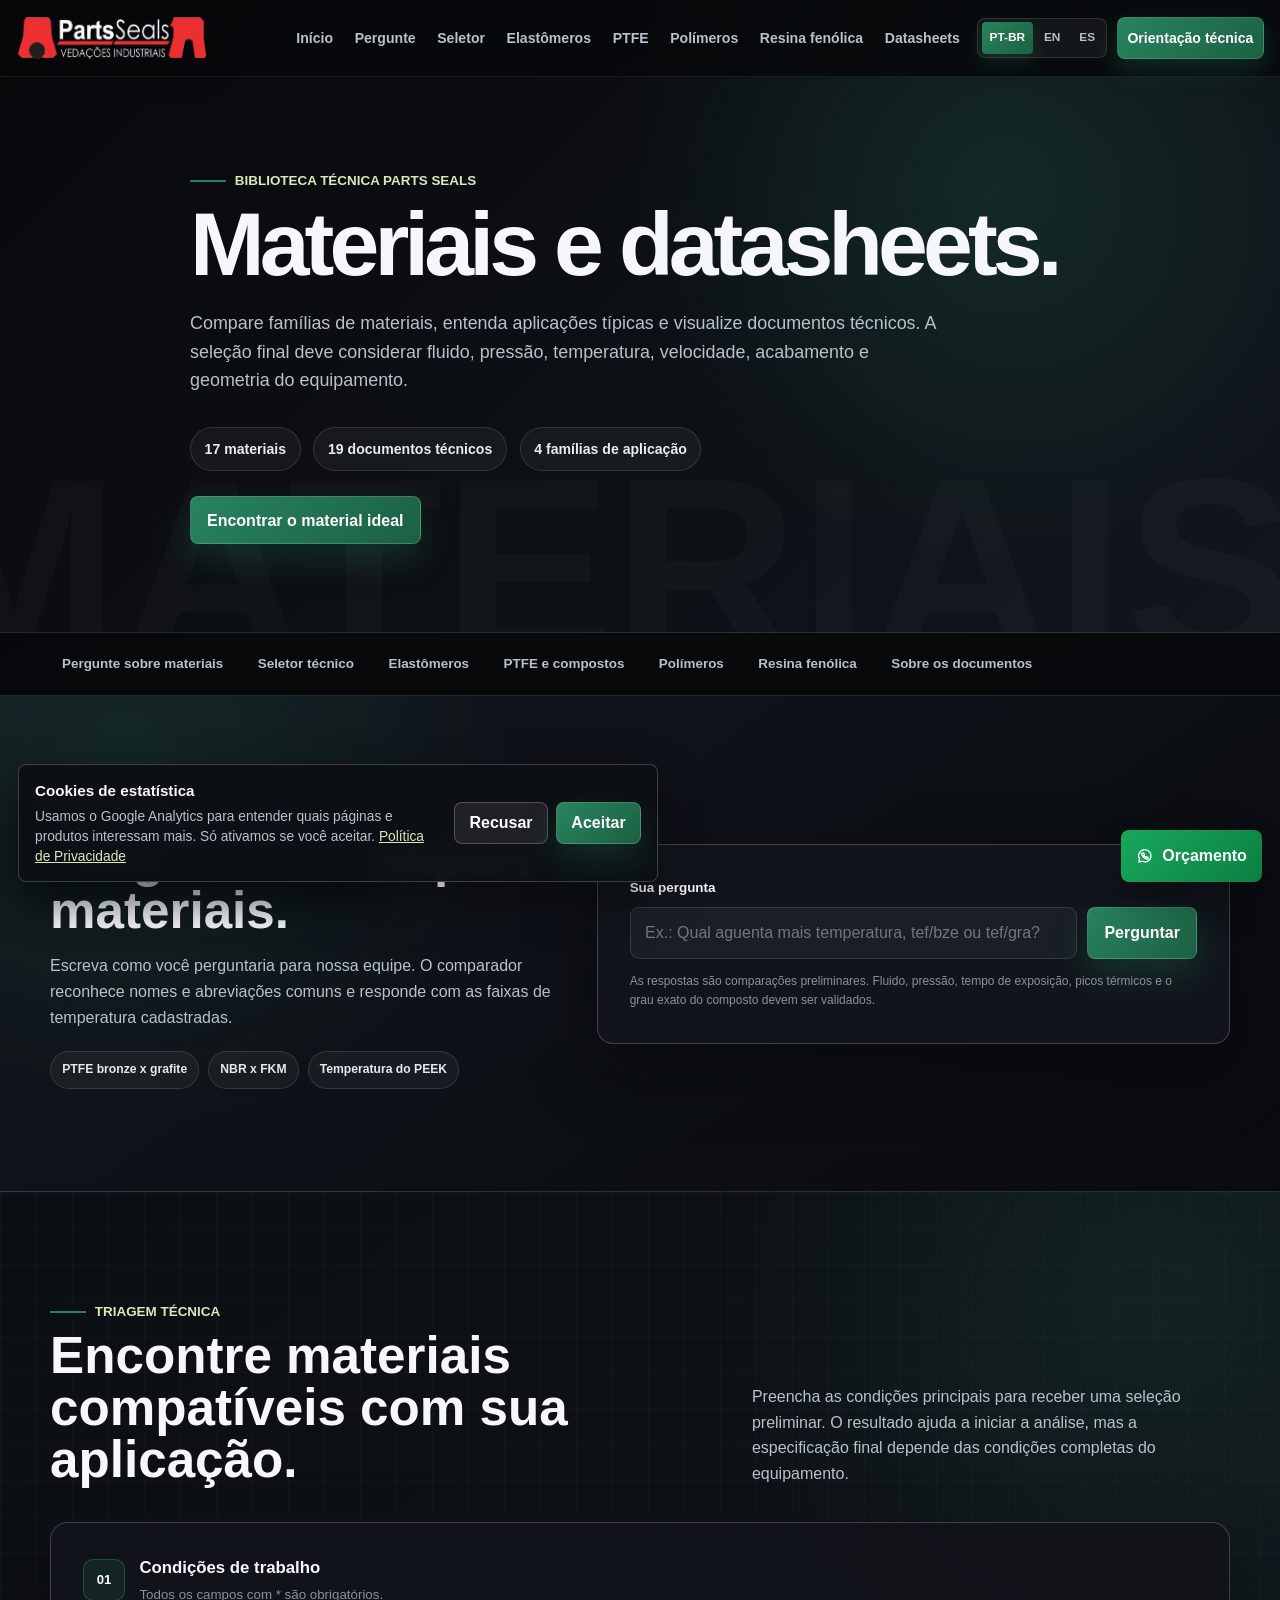
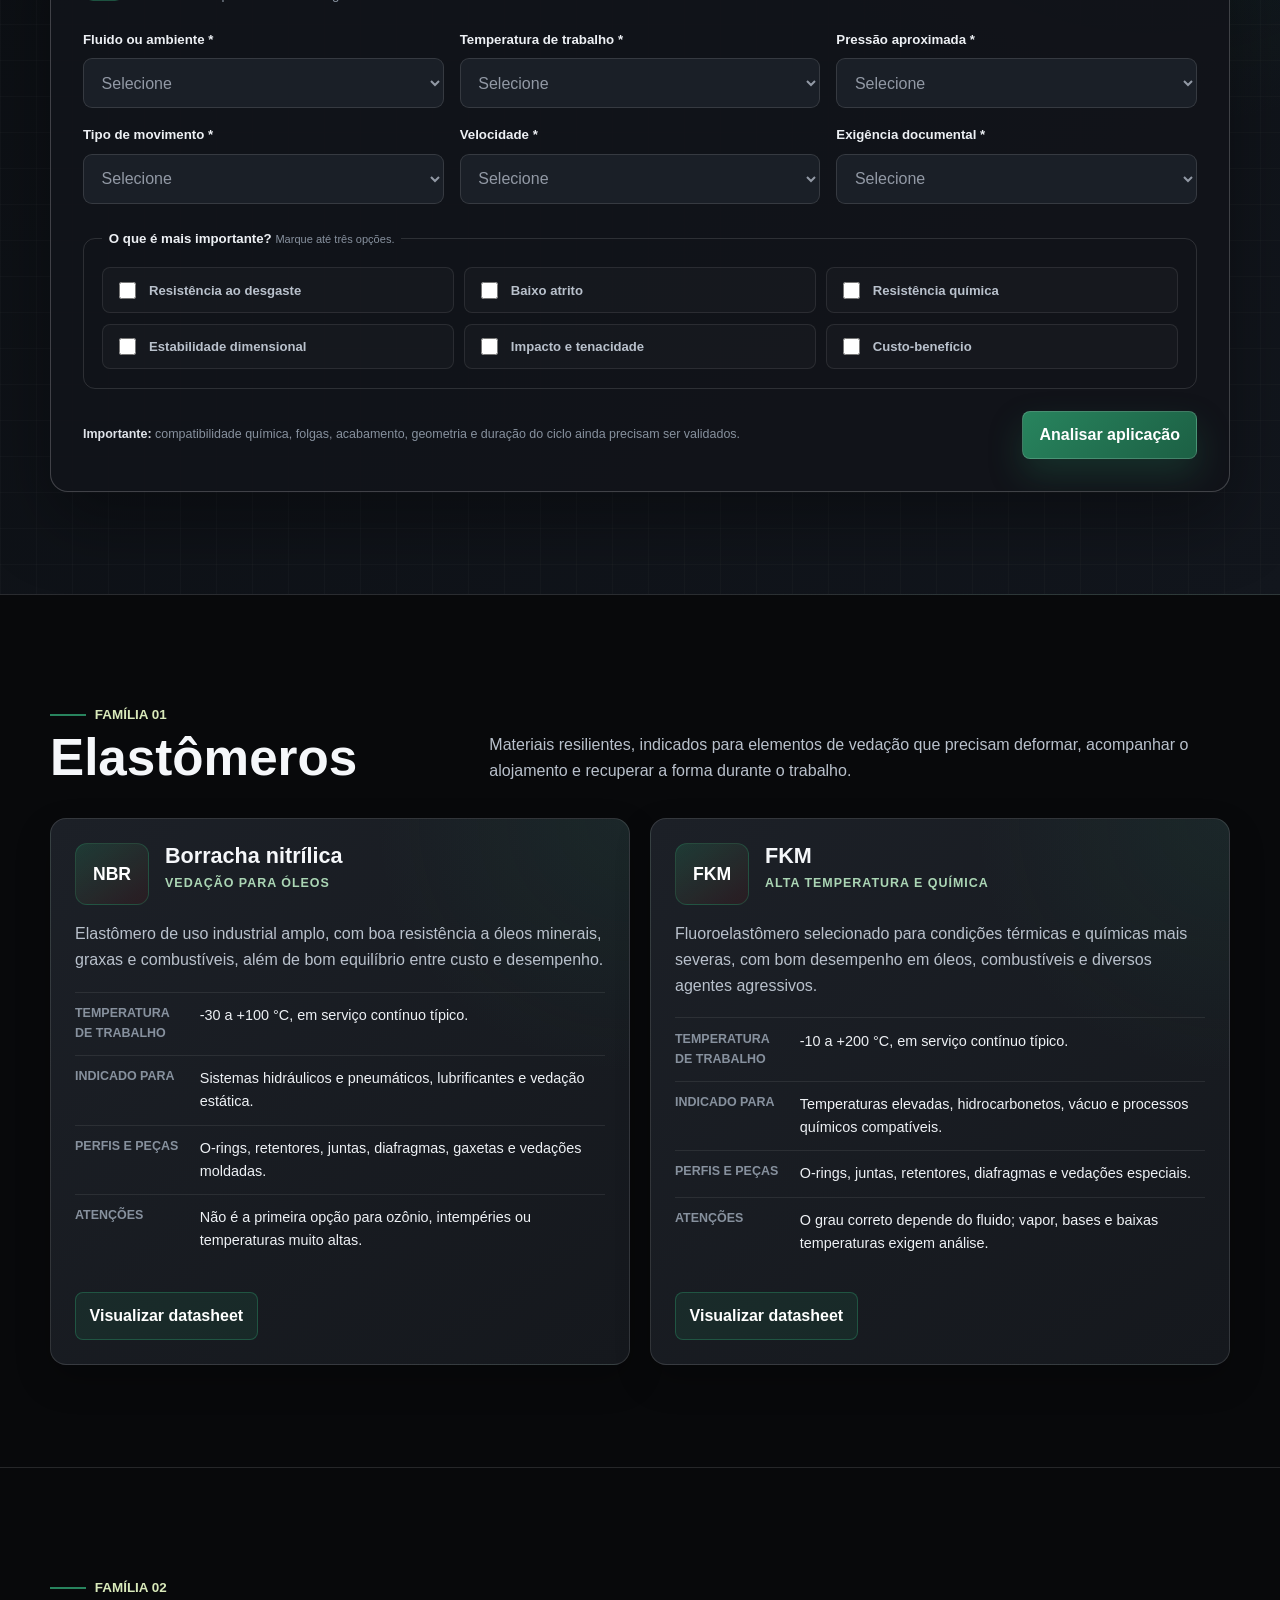
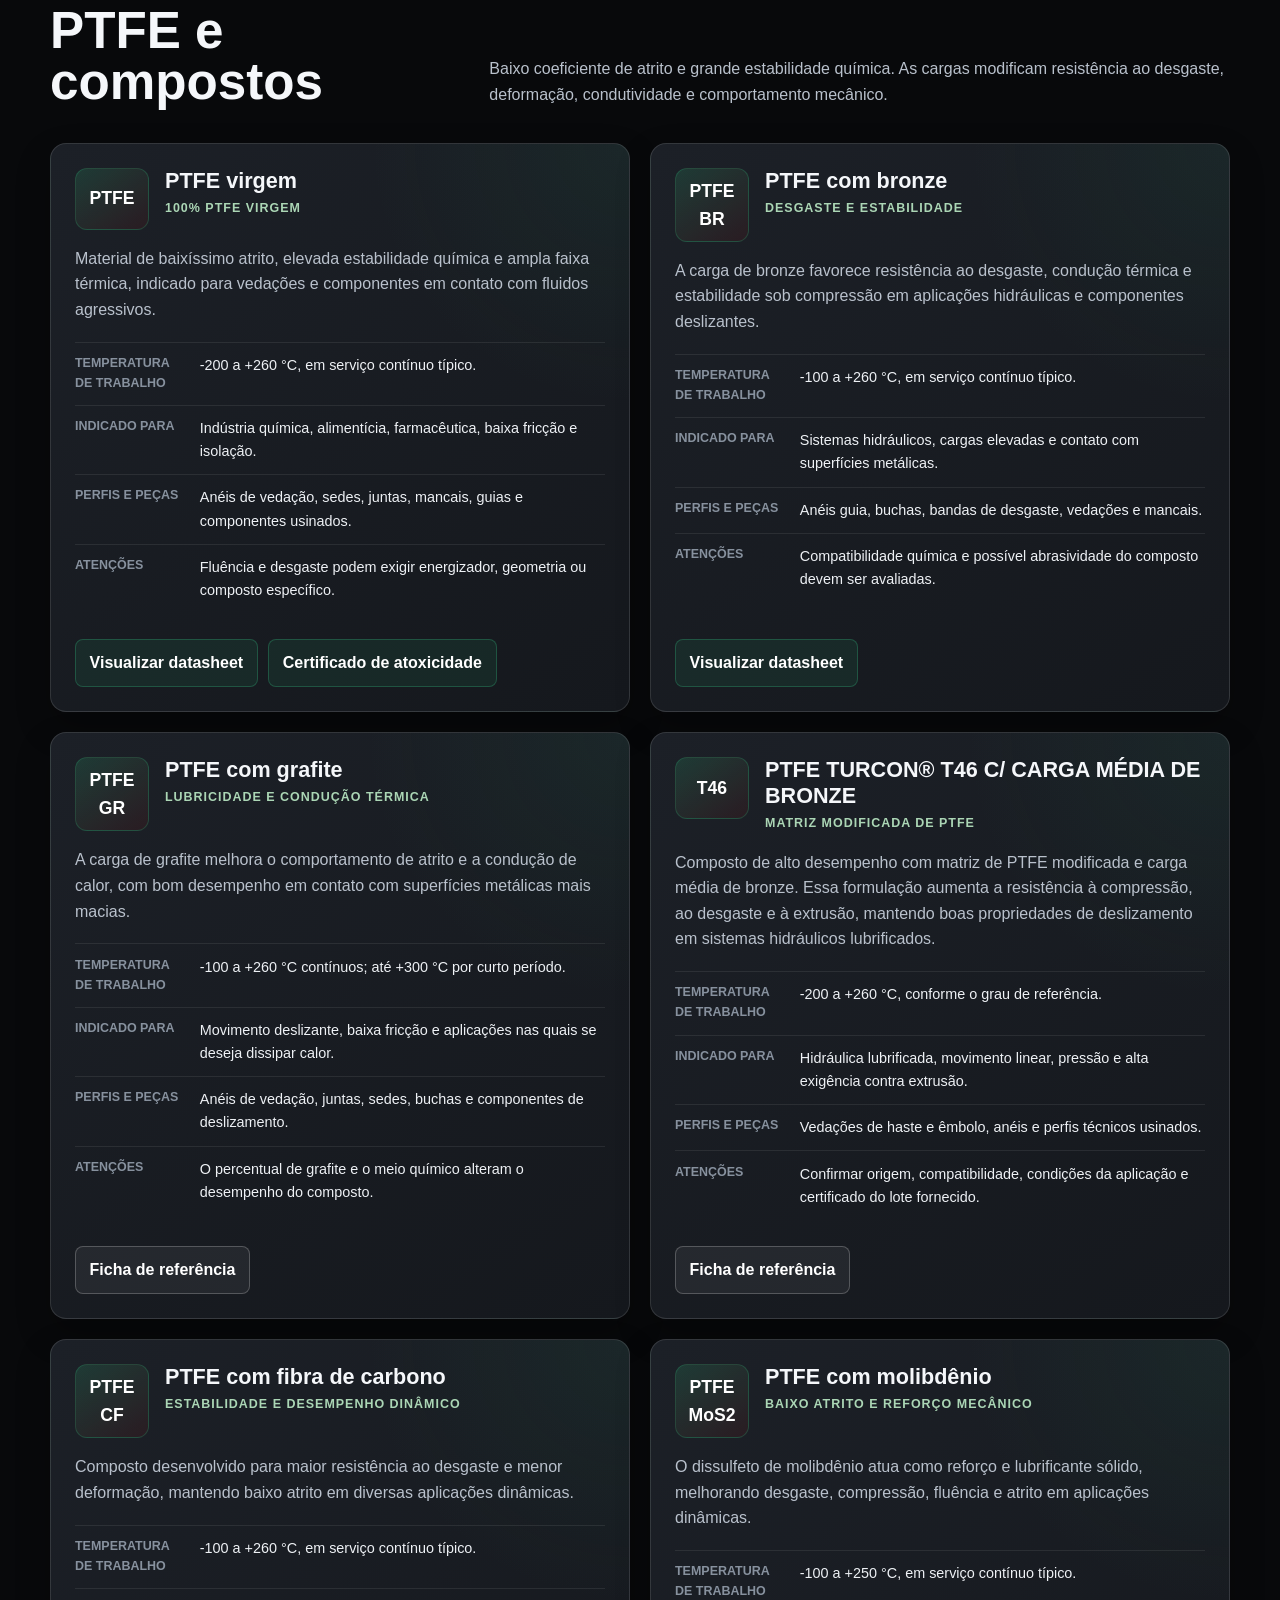
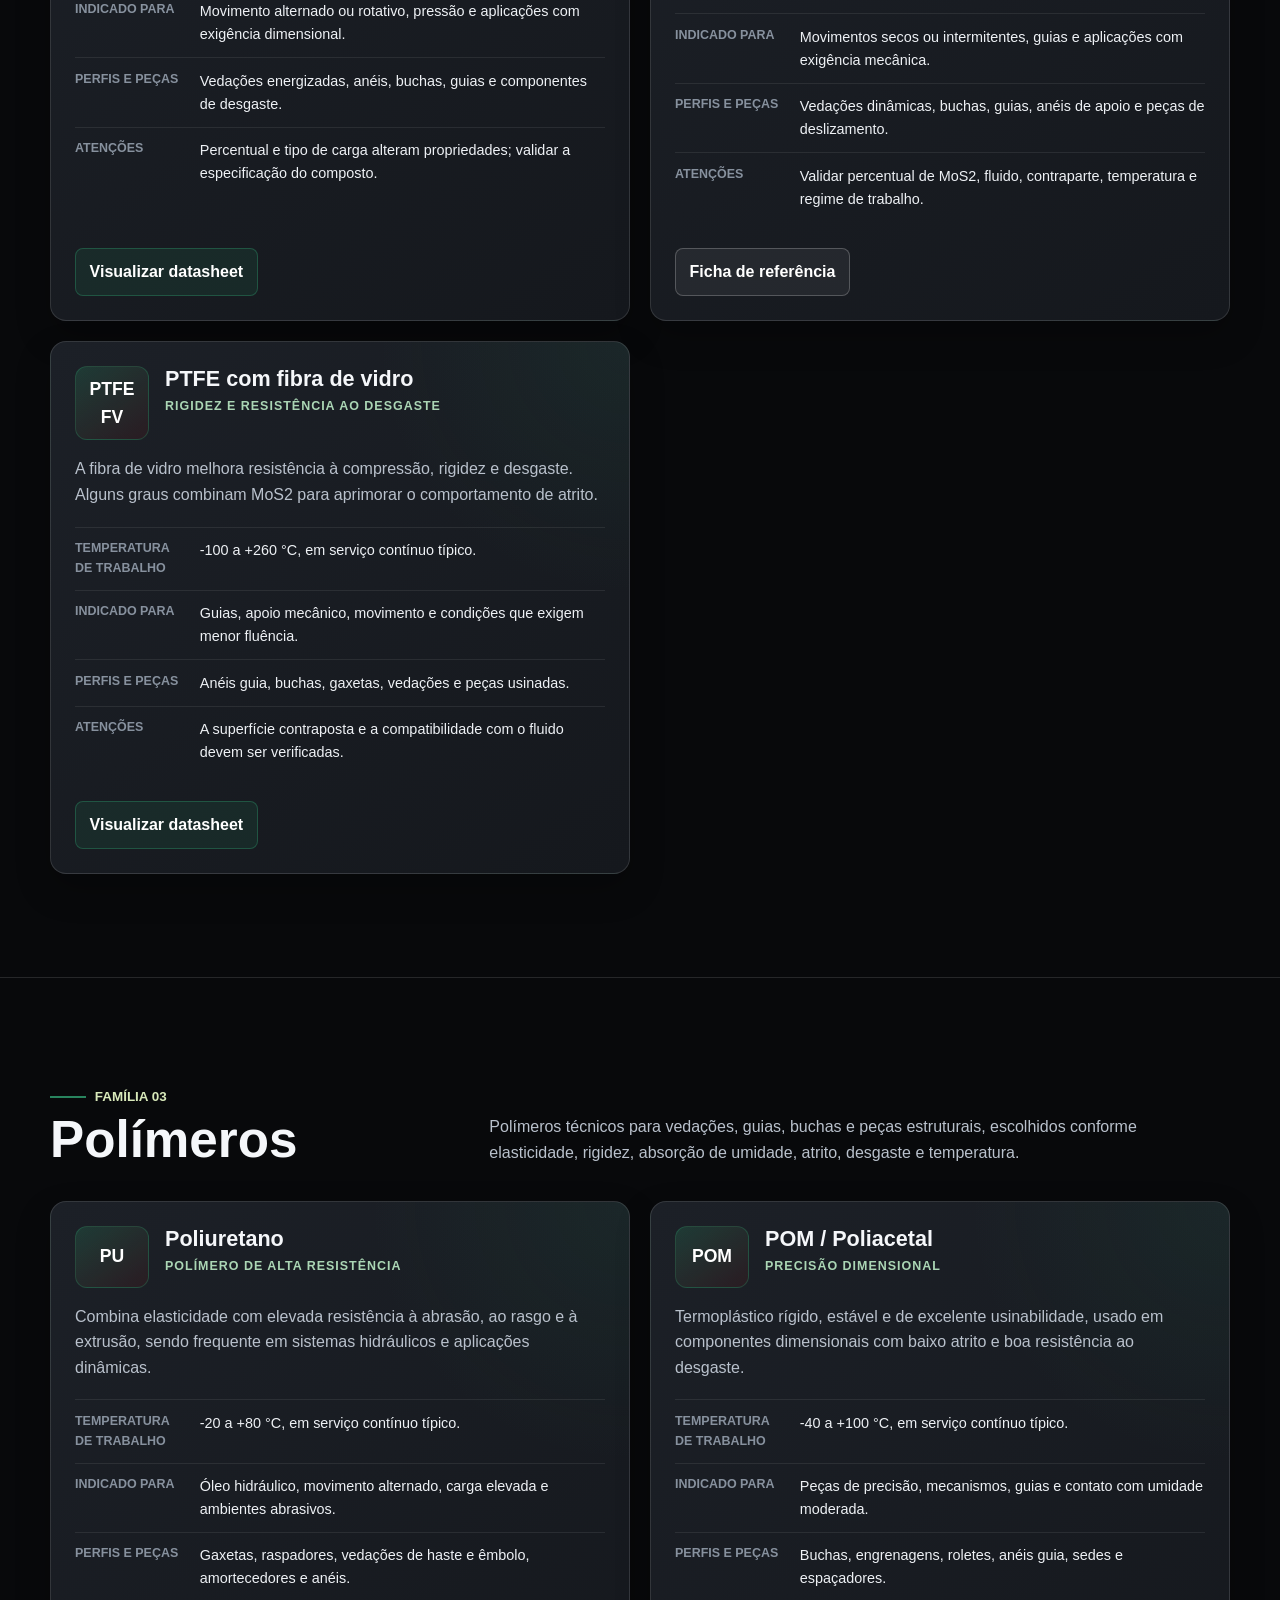
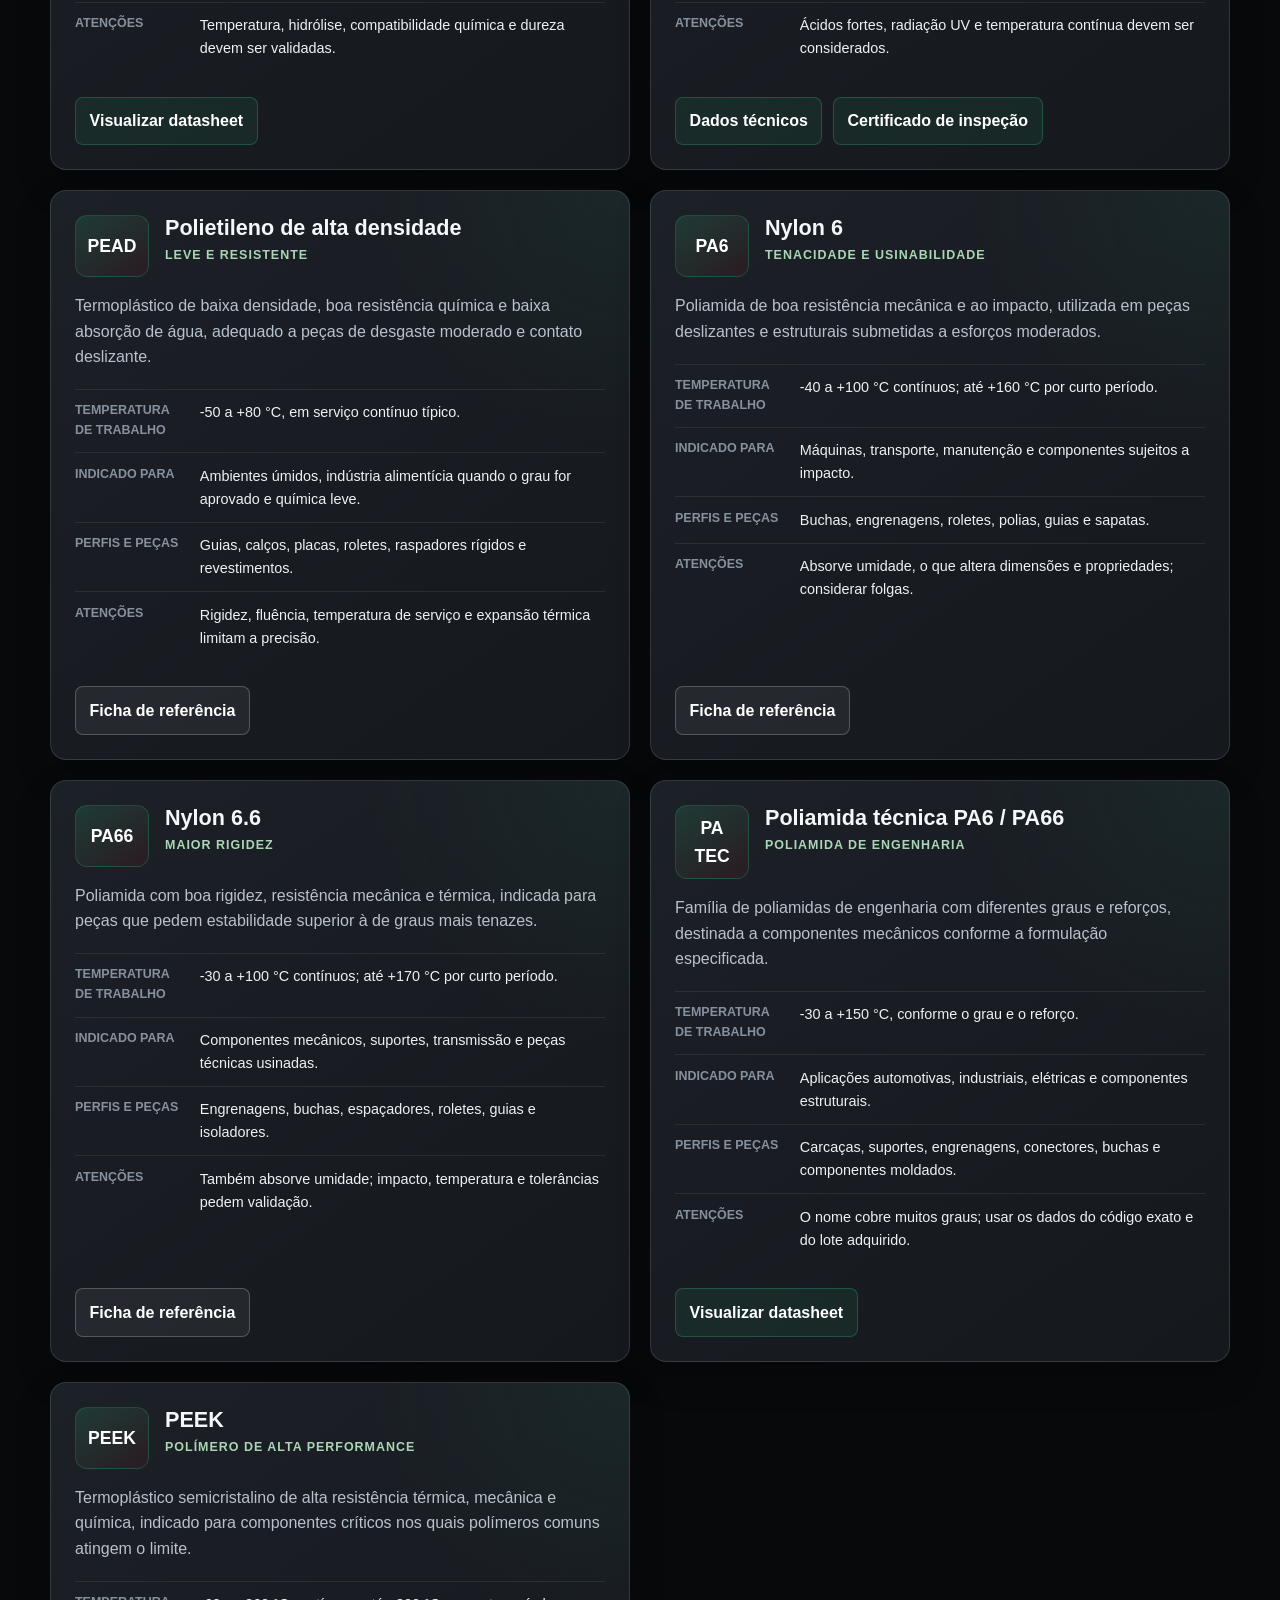
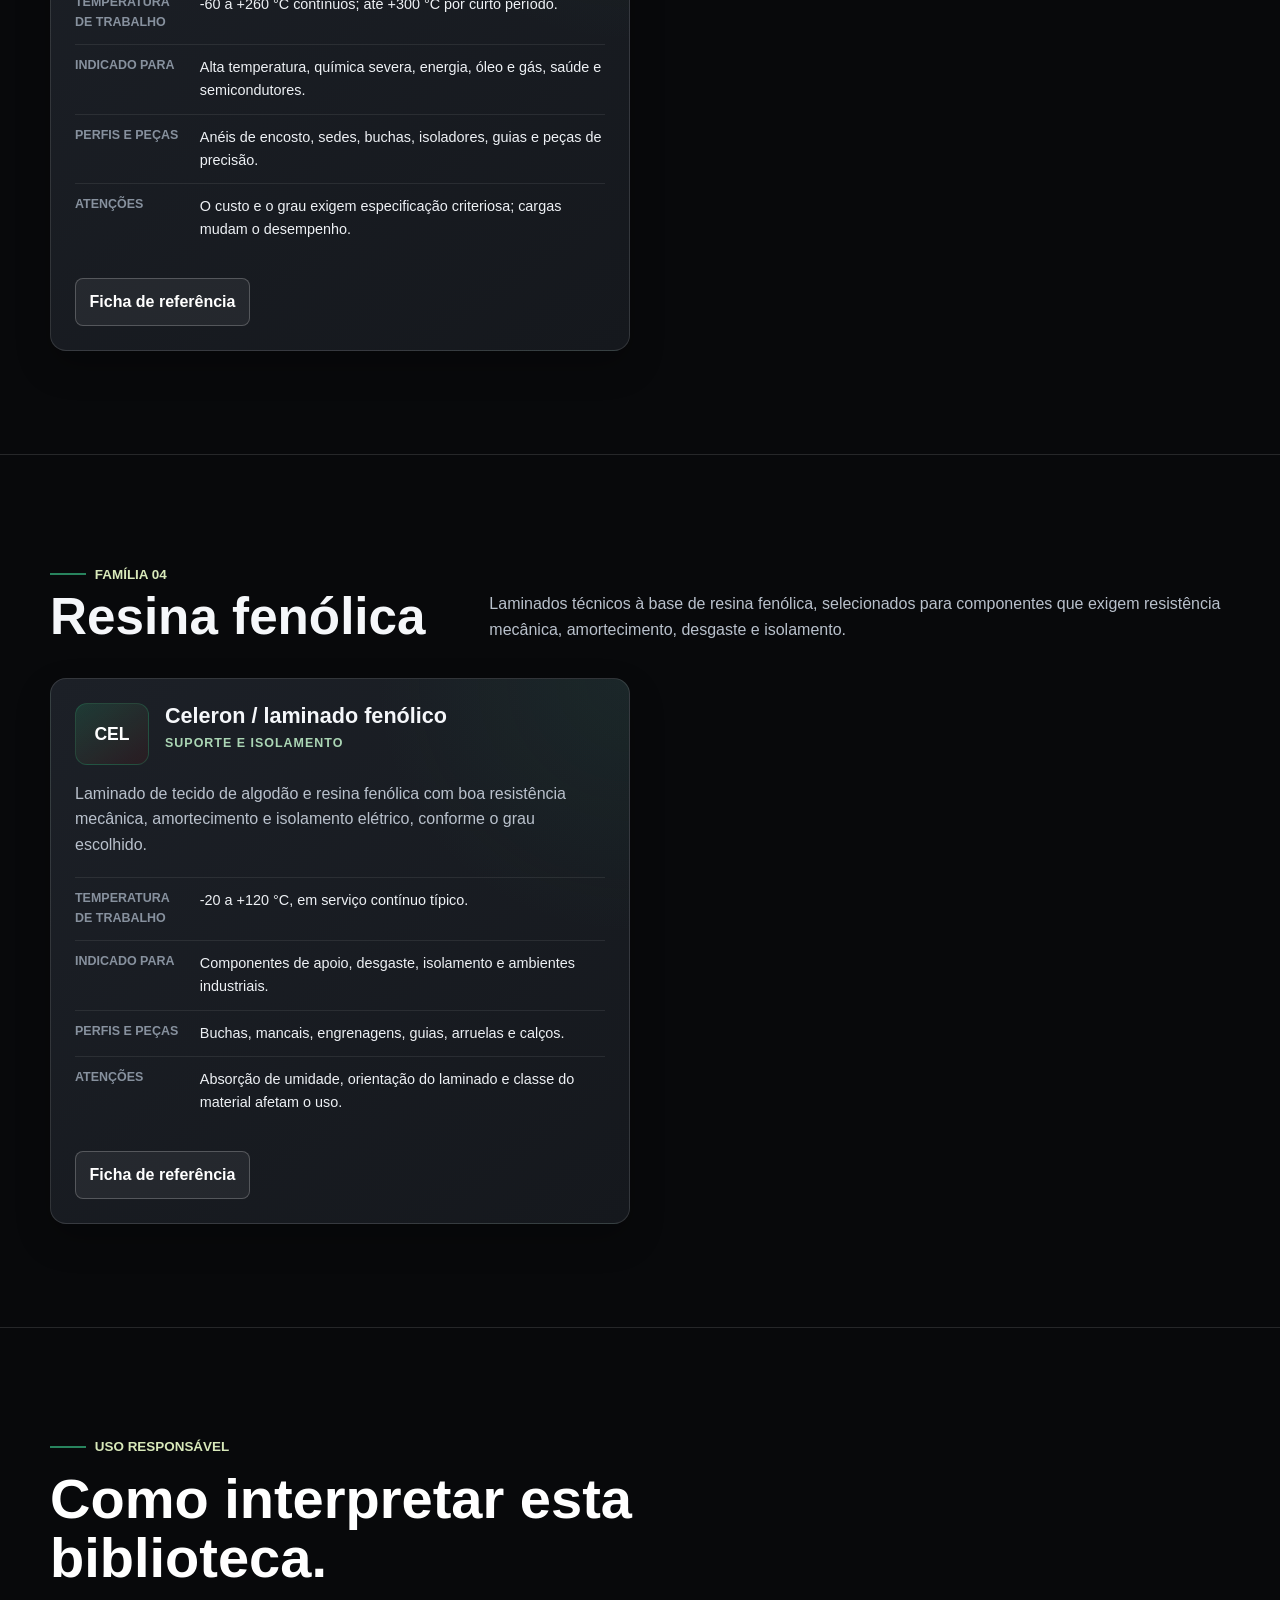
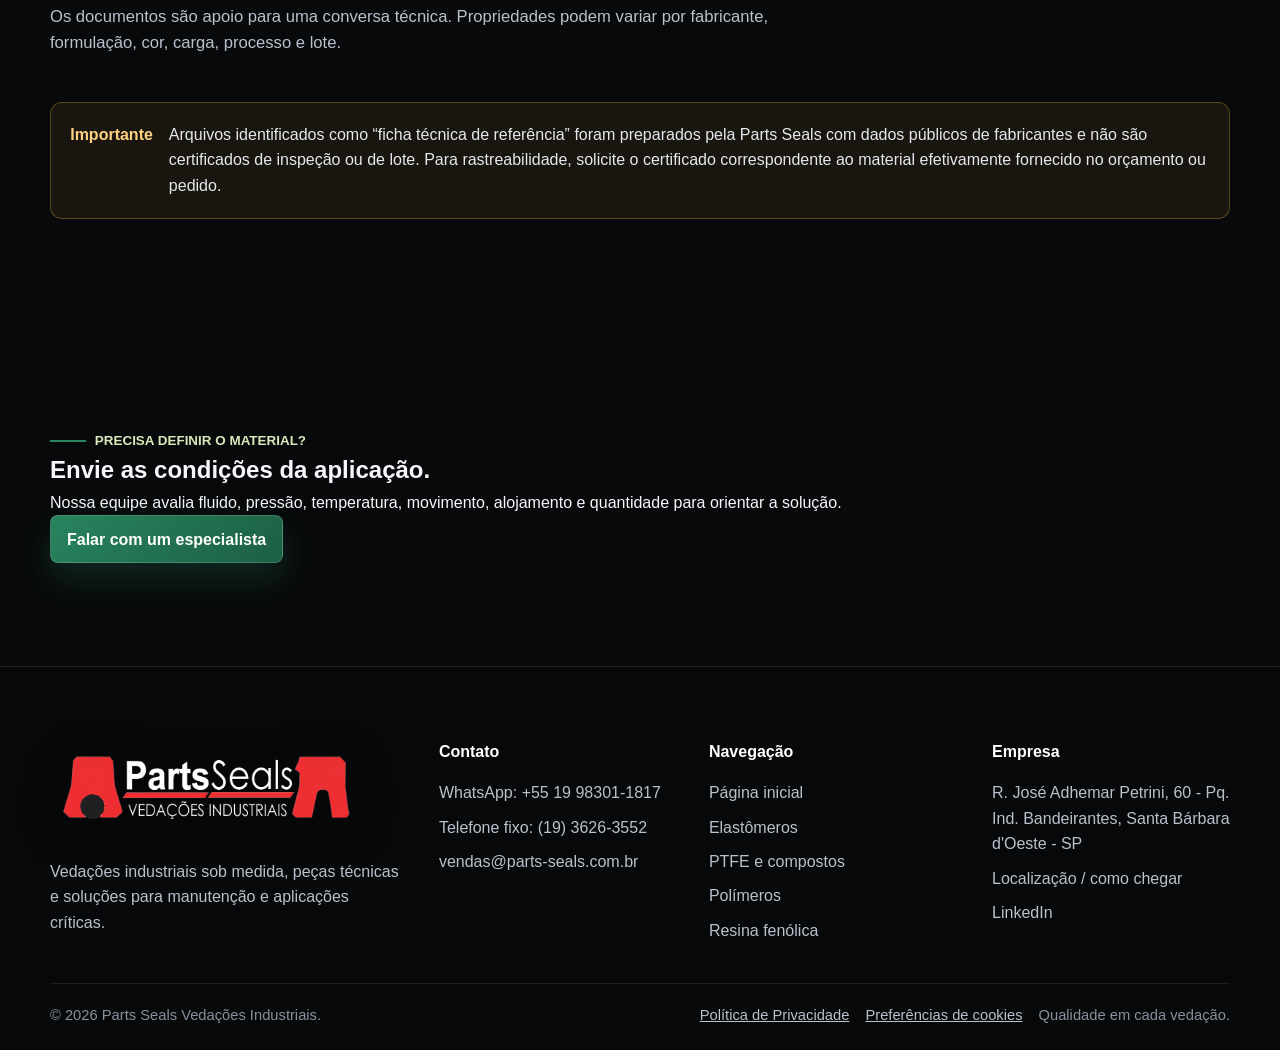
<file: materiais.html>
<!DOCTYPE html>
<html lang="pt-BR" class="no-js">
<head>
  <meta charset="UTF-8">
  <meta name="viewport" content="width=device-width, initial-scale=1.0">
  <meta http-equiv="Content-Security-Policy" content="default-src 'self'; script-src 'self' https://*.googletagmanager.com; style-src 'self'; img-src 'self' data: https://*.google-analytics.com https://*.googletagmanager.com; font-src 'self'; connect-src 'self' https://*.google-analytics.com https://*.analytics.google.com https://*.googletagmanager.com; object-src 'none'; base-uri 'self'; form-action 'self'; upgrade-insecure-requests">
  <meta name="description" content="Guia técnico de materiais da Parts Seals: aplicações, exemplos de perfis e visualização protegida de datasheets para vedações e peças industriais.">
  <meta name="theme-color" content="#0b0d10">
  <meta name="robots" content="index, follow, max-image-preview:large">
  <meta name="author" content="Parts Seals Vedações Industriais">
  <meta name="format-detection" content="telephone=no">
  <meta property="og:site_name" content="Parts Seals Vedações Industriais">
  <meta property="og:title" content="Materiais e datasheets | Parts Seals">
  <meta property="og:description" content="Conheça os materiais trabalhados pela Parts Seals e consulte documentos técnicos com marca d'água.">
  <meta property="og:type" content="website">
  <meta property="og:locale" content="pt_BR">
  <meta property="og:image" content="https://parts-seals.com.br/assets/img/og-parts-seals.jpg">
  <meta property="og:image:type" content="image/jpeg">
  <meta property="og:image:width" content="1200">
  <meta property="og:image:height" content="630">
  <meta property="og:image:alt" content="Parts Seals – materiais e datasheets">
  <meta name="twitter:card" content="summary_large_image">
  <meta name="twitter:title" content="Materiais e datasheets | Parts Seals">
  <meta name="twitter:description" content="Guia técnico de materiais da Parts Seals: aplicações, exemplos de perfis e visualização protegida de datasheets para vedações e peças industriais.">
  <meta name="twitter:image" content="https://parts-seals.com.br/assets/img/og-parts-seals.jpg">
  <link rel="canonical" href="https://parts-seals.com.br/materiais.html">
  <meta property="og:url" content="https://parts-seals.com.br/materiais.html">
  <title>Materiais e datasheets | Parts Seals</title>
  <link rel="icon" href="favicon.ico" sizes="48x48">
  <link rel="icon" type="image/svg+xml" href="assets/icons/favicon.svg">
  <link rel="apple-touch-icon" href="assets/icons/apple-touch-icon.png">
  <link rel="manifest" href="site.webmanifest">
  <link rel="stylesheet" href="css/style.css">
  <script src="js/campaign.js"></script>
  <script src="js/consentimento.js" defer></script>
  <link rel="stylesheet" href="css/materials.css">
  <script type="application/ld+json">
  {
    "@context": "https://schema.org",
    "@graph": [
      {
        "@type": "LocalBusiness",
        "@id": "https://parts-seals.com.br/#organization",
        "name": "Parts Seals Vedações Industriais",
        "alternateName": "Parts Seals",
        "url": "https://parts-seals.com.br/",
        "logo": "https://parts-seals.com.br/assets/logo.png",
        "image": "https://parts-seals.com.br/assets/img/og-parts-seals.jpg",
        "description": "Fabricação de vedações industriais sob medida, peças técnicas, gaxetas, raspadores, anéis guia e soluções para manutenção industrial.",
        "taxID": "30.705.918/0001-05",
        "telephone": "+55-19-3626-3552",
        "email": "vendas@parts-seals.com.br",
        "address": {
          "@type": "PostalAddress",
          "streetAddress": "R. José Adhemar Petrini, 60 - Pq. Ind. Bandeirantes",
          "addressLocality": "Santa Bárbara d'Oeste",
          "addressRegion": "SP",
          "postalCode": "13457-174",
          "addressCountry": "BR"
        },
        "hasMap": "https://maps.app.goo.gl/HVTqCcVqPfvNhY1S6",
        "sameAs": [
          "https://br.linkedin.com/company/parts-seals-veda%C3%A7%C3%B5es-industriais"
        ],
        "areaServed": {
          "@type": "Country",
          "name": "Brasil"
        },
        "contactPoint": [
          {
            "@type": "ContactPoint",
            "contactType": "sales",
            "telephone": "+55-19-98301-1817",
            "email": "vendas@parts-seals.com.br",
            "areaServed": "BR",
            "availableLanguage": [
              "Portuguese",
              "English",
              "Spanish"
            ]
          }
        ],
        "knowsAbout": [
          "Vedações industriais",
          "Gaxetas",
          "Raspadores",
          "Anéis guia",
          "PTFE",
          "Poliuretano",
          "Usinagem de polímeros",
          "Vedações hidráulicas",
          "Vedações pneumáticas"
        ]
      },
      {
        "@type": "WebSite",
        "@id": "https://parts-seals.com.br/#website",
        "url": "https://parts-seals.com.br/",
        "name": "Parts Seals Vedações Industriais",
        "inLanguage": [
          "pt-BR",
          "en",
          "es"
        ],
        "publisher": {
          "@id": "https://parts-seals.com.br/#organization"
        }
      },
      {
        "@type": "WebPage",
        "@id": "https://parts-seals.com.br/materiais.html#webpage",
        "url": "https://parts-seals.com.br/materiais.html",
        "name": "Materiais e datasheets | Parts Seals",
        "description": "Guia técnico de materiais da Parts Seals: aplicações, exemplos de perfis e visualização protegida de datasheets para vedações e peças industriais.",
        "inLanguage": "pt-BR",
        "isPartOf": {
          "@id": "https://parts-seals.com.br/#website"
        },
        "about": {
          "@id": "https://parts-seals.com.br/#organization"
        },
        "primaryImageOfPage": "https://parts-seals.com.br/assets/img/og-parts-seals.jpg"
      },
      {
        "@type": "BreadcrumbList",
        "itemListElement": [
          {
            "@type": "ListItem",
            "position": 1,
            "name": "Início",
            "item": "https://parts-seals.com.br/"
          },
          {
            "@type": "ListItem",
            "position": 2,
            "name": "Materiais e datasheets",
            "item": "https://parts-seals.com.br/materiais.html"
          }
        ]
      }
    ]
  }
  </script>
</head>
<body>
  <a class="skip-link" href="#conteudo">Pular para o conteúdo</a>

  <header class="site-header" data-header>
    <nav class="nav-container" aria-label="Navegação principal">
      <a class="brand" href="index.html" aria-label="Voltar à página inicial da Parts Seals">
        <img src="assets/logo-header-white.png" alt="Parts Seals Vedações Industriais" width="799" height="188">
      </a>
      <button class="menu-toggle" type="button" aria-label="Abrir menu" aria-expanded="false" aria-controls="siteMenu" data-menu-toggle>
        <span></span><span></span><span></span>
      </button>
      <div class="site-nav" id="siteMenu" data-menu>
        <a href="index.html">Início</a>
        <a href="#pergunte">Pergunte</a>
        <a href="#seletor">Seletor</a>
        <a href="#elastomeros">Elastômeros</a>
        <a href="#ptfe">PTFE</a>
        <a href="#polimeros">Polímeros</a>
        <a href="#resina-fenolitica">Resina fenólica</a>
        <a href="#biblioteca">Datasheets</a>
        <div class="language-switch" role="group" aria-label="Selecionar idioma">
          <a href="materiais.html" lang="pt-BR" aria-current="page">PT-BR</a>
          <a href="en.html" lang="en">EN</a>
          <a href="es.html" lang="es">ES</a>
        </div>
        <a class="nav-cta" href="https://wa.me/5519983011817" target="_blank" rel="noopener noreferrer" data-whatsapp-link aria-label="Solicitar orientação técnica pelo WhatsApp">Orientação técnica</a>
      </div>
    </nav>
  </header>

  <svg class="svg-sprite" aria-hidden="true" focusable="false">
    <symbol id="icon-whatsapp" viewBox="0 0 24 24">
      <path d="M12 3.5a8.4 8.4 0 0 0-7.2 12.7L4 20.5l4.4-1.1A8.4 8.4 0 1 0 12 3.5Z"></path>
      <path d="M8.8 8.8c.2-.5.4-.6.8-.6h.5c.2 0 .4.1.5.4l.7 1.6c.1.3.1.5-.1.7l-.4.5c.7 1.2 1.6 2.1 2.9 2.7l.5-.6c.2-.2.5-.3.8-.1l1.5.7c.3.1.4.3.4.6v.4c0 .5-.3.9-.8 1.1-.6.3-1.4.3-2.4-.1-2.7-1-4.9-3.2-5.8-5.8-.3-.7-.2-1.2.1-1.5Z"></path>
    </symbol>
  </svg>

  <main id="conteudo" class="materials-page-main">
    <section class="materials-hero">
      <div class="container materials-hero__content">
        <p class="eyebrow">Biblioteca técnica Parts Seals</p>
        <h1>Materiais e datasheets.</h1>
        <p class="materials-hero__lead">Compare famílias de materiais, entenda aplicações típicas e visualize documentos técnicos. A seleção final deve considerar fluido, pressão, temperatura, velocidade, acabamento e geometria do equipamento.</p>
        <div class="materials-hero__stats" aria-label="Resumo da biblioteca">
          <span>17 materiais</span>
          <span>19 documentos técnicos</span>
          <span>4 famílias de aplicação</span>
        </div>
        <a class="btn btn-primary materials-hero__cta" href="#seletor">Encontrar o material ideal</a>
      </div>
    </section>

    <nav class="materials-nav" aria-label="Famílias de materiais">
      <div class="container">
        <a href="#pergunte">Pergunte sobre materiais</a>
        <a href="#seletor">Seletor técnico</a>
        <a href="#elastomeros">Elastômeros</a>
        <a href="#ptfe">PTFE e compostos</a>
        <a href="#polimeros">Polímeros</a>
        <a href="#resina-fenolitica">Resina fenólica</a>
        <a href="#biblioteca">Sobre os documentos</a>
      </div>
    </nav>

    <section class="section material-question" id="pergunte" aria-labelledby="materialQuestionTitle">
      <div class="container material-question__layout">
        <div class="material-question__intro">
          <p class="eyebrow">Resposta técnica imediata</p>
          <h2 id="materialQuestionTitle">Pergunte e compare materiais.</h2>
          <p>Escreva como você perguntaria para nossa equipe. O comparador reconhece nomes e abreviações comuns e responde com as faixas de temperatura cadastradas.</p>
          <div class="material-question__examples" aria-label="Perguntas sugeridas">
            <button type="button" data-question-example="Qual aguenta mais temperatura: PTFE com bronze ou PTFE com grafite?">PTFE bronze x grafite</button>
            <button type="button" data-question-example="Qual aguenta mais temperatura: NBR ou FKM?">NBR x FKM</button>
            <button type="button" data-question-example="Qual a temperatura de trabalho do PEEK?">Temperatura do PEEK</button>
          </div>
        </div>
        <div class="material-question__panel">
          <form data-material-question>
            <label for="materialQuestionInput">Sua pergunta</label>
            <div class="material-question__field">
              <input id="materialQuestionInput" name="question" type="text" autocomplete="off" placeholder="Ex.: Qual aguenta mais temperatura, tef/bze ou tef/gra?" required>
              <button class="btn btn-primary" type="submit">Perguntar</button>
            </div>
          </form>
          <div class="material-question__answer" data-material-answer hidden aria-live="polite"></div>
          <p class="material-question__note">As respostas são comparações preliminares. Fluido, pressão, tempo de exposição, picos térmicos e o grau exato do composto devem ser validados.</p>
        </div>
      </div>
    </section>

    <section class="section material-selector" id="seletor" aria-labelledby="selectorTitle">
      <div class="container">
        <div class="material-selector__intro">
          <div>
            <p class="eyebrow">Triagem técnica</p>
            <h2 id="selectorTitle">Encontre materiais compatíveis com sua aplicação.</h2>
          </div>
          <p>Preencha as condições principais para receber uma seleção preliminar. O resultado ajuda a iniciar a análise, mas a especificação final depende das condições completas do equipamento.</p>
        </div>

        <div class="material-selector__shell">
          <form class="selector-form" data-material-selector>
            <div class="selector-form__heading">
              <span>01</span>
              <div><strong>Condições de trabalho</strong><small>Todos os campos com * são obrigatórios.</small></div>
            </div>

            <div class="selector-form__grid">
              <label class="selector-field">
                <span>Fluido ou ambiente *</span>
                <select name="fluid" required>
                  <option value="" selected disabled>Selecione</option>
                  <option value="oleo">Óleo mineral, hidráulico ou graxa</option>
                  <option value="combustivel">Combustível ou hidrocarboneto</option>
                  <option value="agua">Água ou solução aquosa</option>
                  <option value="vapor">Vapor ou água quente</option>
                  <option value="quimico">Produto químico agressivo</option>
                  <option value="alimento">Alimentos ou farmacêutico</option>
                  <option value="ar">Ar ou gás</option>
                  <option value="seco">Trabalho a seco, sem lubrificação</option>
                  <option value="desconhecido">Ainda não sei</option>
                </select>
              </label>

              <label class="selector-field">
                <span>Temperatura de trabalho *</span>
                <select name="temperature" required>
                  <option value="" selected disabled>Selecione</option>
                  <option value="criogenica">Abaixo de -20 °C</option>
                  <option value="baixa">-20 a 0 °C</option>
                  <option value="normal">0 a 80 °C</option>
                  <option value="media">80 a 120 °C</option>
                  <option value="alta">120 a 200 °C</option>
                  <option value="extrema">200 a 260 °C</option>
                  <option value="desconhecida">Ainda não sei</option>
                </select>
              </label>

              <label class="selector-field">
                <span>Pressão aproximada *</span>
                <select name="pressure" required>
                  <option value="" selected disabled>Selecione</option>
                  <option value="baixa">Até 10 bar</option>
                  <option value="media">10 a 100 bar</option>
                  <option value="alta">100 a 250 bar</option>
                  <option value="muito-alta">Acima de 250 bar</option>
                  <option value="desconhecida">Ainda não sei</option>
                </select>
              </label>

              <label class="selector-field">
                <span>Tipo de movimento *</span>
                <select name="motion" required>
                  <option value="" selected disabled>Selecione</option>
                  <option value="estatico">Sem movimento / vedação estática</option>
                  <option value="alternado">Linear alternado / haste ou êmbolo</option>
                  <option value="rotativo">Rotativo</option>
                  <option value="oscilante">Oscilante</option>
                  <option value="estrutural">Peça estrutural, guia ou bucha</option>
                  <option value="desconhecido">Ainda não sei</option>
                </select>
              </label>

              <label class="selector-field">
                <span>Velocidade *</span>
                <select name="speed" required>
                  <option value="" selected disabled>Selecione</option>
                  <option value="baixa">Baixa, até 0,5 m/s</option>
                  <option value="media">Média, de 0,5 a 2 m/s</option>
                  <option value="alta">Alta, acima de 2 m/s</option>
                  <option value="desconhecida">Ainda não sei</option>
                </select>
              </label>

              <label class="selector-field">
                <span>Exigência documental *</span>
                <select name="compliance" required>
                  <option value="" selected disabled>Selecione</option>
                  <option value="nenhuma">Nenhuma exigência específica</option>
                  <option value="atoxicidade">Certificado de atoxicidade</option>
                  <option value="alimenticia">Contato alimentício ou farmacêutico</option>
                  <option value="lote">Certificado do lote fornecido</option>
                  <option value="desconhecida">Ainda não sei</option>
                </select>
              </label>
            </div>

            <fieldset class="selector-priorities">
              <legend>O que é mais importante? <small>Marque até três opções.</small></legend>
              <div>
                <label><input type="checkbox" name="priority" value="desgaste"><span>Resistência ao desgaste</span></label>
                <label><input type="checkbox" name="priority" value="atrito"><span>Baixo atrito</span></label>
                <label><input type="checkbox" name="priority" value="quimica"><span>Resistência química</span></label>
                <label><input type="checkbox" name="priority" value="dimensional"><span>Estabilidade dimensional</span></label>
                <label><input type="checkbox" name="priority" value="impacto"><span>Impacto e tenacidade</span></label>
                <label><input type="checkbox" name="priority" value="custo"><span>Custo-benefício</span></label>
              </div>
            </fieldset>

            <div class="selector-form__footer">
              <p><strong>Importante:</strong> compatibilidade química, folgas, acabamento, geometria e duração do ciclo ainda precisam ser validados.</p>
              <button class="btn btn-primary" type="submit">Analisar aplicação</button>
            </div>
          </form>

          <section class="selector-results" data-selector-results hidden aria-live="polite" aria-labelledby="selectorResultsTitle">
            <div class="selector-results__heading">
              <div><span>02</span><div><p class="eyebrow">Resultado preliminar</p><h3 id="selectorResultsTitle">Materiais mais relevantes</h3></div></div>
              <button type="button" class="selector-results__edit" data-selector-edit>Editar respostas</button>
            </div>
            <p class="selector-results__summary" data-selector-summary></p>
            <div class="selector-results__grid" data-selector-cards></div>
            <div class="selector-results__notice">
              <strong>Indicação preliminar</strong>
              <p>Não utilize este resultado como especificação final. Fluido exato, concentração, temperatura de pico, pressão, velocidade, folga, acabamento e geometria podem alterar a escolha.</p>
            </div>
            <div class="selector-results__actions">
              <a class="btn btn-primary" href="https://wa.me/5519983011817" target="_blank" rel="noopener noreferrer" data-selector-whatsapp>Validar com um especialista</a>
              <a class="btn btn-secondary" href="#biblioteca">Consultar datasheets</a>
            </div>
          </section>
        </div>
      </div>
    </section>

    <section class="section material-family" id="elastomeros" aria-labelledby="elastomerosTitle">
      <div class="container">
        <div class="material-family__intro">
          <div><p class="eyebrow">Família 01</p><h2 id="elastomerosTitle">Elastômeros</h2></div>
          <p>Materiais resilientes, indicados para elementos de vedação que precisam deformar, acompanhar o alojamento e recuperar a forma durante o trabalho.</p>
        </div>
        <div class="material-library-grid">
          <article class="material-library-card">
            <header class="material-library-card__header"><span class="material-library-card__code">NBR</span><div><h3>Borracha nitrílica</h3><span class="material-library-card__family">Vedação para óleos</span></div></header>
            <p>Elastômero de uso industrial amplo, com boa resistência a óleos minerais, graxas e combustíveis, além de bom equilíbrio entre custo e desempenho.</p>
            <dl class="material-spec-list">
              <div><dt>Temperatura de trabalho</dt><dd>-30 a +100 °C, em serviço contínuo típico.</dd></div>
              <div><dt>Indicado para</dt><dd>Sistemas hidráulicos e pneumáticos, lubrificantes e vedação estática.</dd></div>
              <div><dt>Perfis e peças</dt><dd>O-rings, retentores, juntas, diafragmas, gaxetas e vedações moldadas.</dd></div>
              <div><dt>Atenções</dt><dd>Não é a primeira opção para ozônio, intempéries ou temperaturas muito altas.</dd></div>
            </dl>
            <div class="material-library-card__actions"><button type="button" class="datasheet-open" data-datasheet-open data-sheet-title="NBR — dados técnicos" data-sheet-images="assets/datasheets-view/nbr-p1.webp">Visualizar datasheet</button></div>
          </article>

          <article class="material-library-card">
            <header class="material-library-card__header"><span class="material-library-card__code">FKM</span><div><h3>FKM</h3><span class="material-library-card__family">Alta temperatura e química</span></div></header>
            <p>Fluoroelastômero selecionado para condições térmicas e químicas mais severas, com bom desempenho em óleos, combustíveis e diversos agentes agressivos.</p>
            <dl class="material-spec-list">
              <div><dt>Temperatura de trabalho</dt><dd>-10 a +200 °C, em serviço contínuo típico.</dd></div>
              <div><dt>Indicado para</dt><dd>Temperaturas elevadas, hidrocarbonetos, vácuo e processos químicos compatíveis.</dd></div>
              <div><dt>Perfis e peças</dt><dd>O-rings, juntas, retentores, diafragmas e vedações especiais.</dd></div>
              <div><dt>Atenções</dt><dd>O grau correto depende do fluido; vapor, bases e baixas temperaturas exigem análise.</dd></div>
            </dl>
            <div class="material-library-card__actions"><button type="button" class="datasheet-open" data-datasheet-open data-sheet-title="FKM — dados técnicos" data-sheet-images="assets/datasheets-view/fkm-p1.webp">Visualizar datasheet</button></div>
          </article>
        </div>
      </div>
    </section>

    <section class="section material-family" id="ptfe" aria-labelledby="ptfeTitle">
      <div class="container">
        <div class="material-family__intro">
          <div><p class="eyebrow">Família 02</p><h2 id="ptfeTitle">PTFE e compostos</h2></div>
          <p>Baixo coeficiente de atrito e grande estabilidade química. As cargas modificam resistência ao desgaste, deformação, condutividade e comportamento mecânico.</p>
        </div>
        <div class="material-library-grid">
          <article class="material-library-card">
            <header class="material-library-card__header"><span class="material-library-card__code">PTFE</span><div><h3>PTFE virgem</h3><span class="material-library-card__family">100% PTFE virgem</span></div></header>
            <p>Material de baixíssimo atrito, elevada estabilidade química e ampla faixa térmica, indicado para vedações e componentes em contato com fluidos agressivos.</p>
            <dl class="material-spec-list">
              <div><dt>Temperatura de trabalho</dt><dd>-200 a +260 °C, em serviço contínuo típico.</dd></div>
              <div><dt>Indicado para</dt><dd>Indústria química, alimentícia, farmacêutica, baixa fricção e isolação.</dd></div>
              <div><dt>Perfis e peças</dt><dd>Anéis de vedação, sedes, juntas, mancais, guias e componentes usinados.</dd></div>
              <div><dt>Atenções</dt><dd>Fluência e desgaste podem exigir energizador, geometria ou composto específico.</dd></div>
            </dl>
            <div class="material-library-card__actions">
              <button type="button" class="datasheet-open" data-datasheet-open data-sheet-title="PTFE virgem — dados técnicos" data-sheet-images="assets/datasheets-view/ptfe-virgem-p1.webp">Visualizar datasheet</button>
              <button type="button" class="datasheet-open" data-datasheet-open data-sheet-title="PTFE virgem — certificado de atoxicidade" data-sheet-images="assets/datasheets-view/ptfe-virgem-atoxidade-p1.webp">Certificado de atoxicidade</button>
            </div>
          </article>

          <article class="material-library-card">
            <header class="material-library-card__header"><span class="material-library-card__code">PTFE<br>BR</span><div><h3>PTFE com bronze</h3><span class="material-library-card__family">Desgaste e estabilidade</span></div></header>
            <p>A carga de bronze favorece resistência ao desgaste, condução térmica e estabilidade sob compressão em aplicações hidráulicas e componentes deslizantes.</p>
            <dl class="material-spec-list">
              <div><dt>Temperatura de trabalho</dt><dd>-100 a +260 °C, em serviço contínuo típico.</dd></div>
              <div><dt>Indicado para</dt><dd>Sistemas hidráulicos, cargas elevadas e contato com superfícies metálicas.</dd></div>
              <div><dt>Perfis e peças</dt><dd>Anéis guia, buchas, bandas de desgaste, vedações e mancais.</dd></div>
              <div><dt>Atenções</dt><dd>Compatibilidade química e possível abrasividade do composto devem ser avaliadas.</dd></div>
            </dl>
            <div class="material-library-card__actions"><button type="button" class="datasheet-open" data-datasheet-open data-sheet-title="PTFE com bronze — dados técnicos" data-sheet-images="assets/datasheets-view/ptfe-bronze-p1.webp">Visualizar datasheet</button></div>
          </article>

          <article class="material-library-card">
            <header class="material-library-card__header"><span class="material-library-card__code">PTFE<br>GR</span><div><h3>PTFE com grafite</h3><span class="material-library-card__family">Lubricidade e condução térmica</span></div></header>
            <p>A carga de grafite melhora o comportamento de atrito e a condução de calor, com bom desempenho em contato com superfícies metálicas mais macias.</p>
            <dl class="material-spec-list">
              <div><dt>Temperatura de trabalho</dt><dd>-100 a +260 °C contínuos; até +300 °C por curto período.</dd></div>
              <div><dt>Indicado para</dt><dd>Movimento deslizante, baixa fricção e aplicações nas quais se deseja dissipar calor.</dd></div>
              <div><dt>Perfis e peças</dt><dd>Anéis de vedação, juntas, sedes, buchas e componentes de deslizamento.</dd></div>
              <div><dt>Atenções</dt><dd>O percentual de grafite e o meio químico alteram o desempenho do composto.</dd></div>
            </dl>
            <div class="material-library-card__actions"><button type="button" class="datasheet-open datasheet-open--reference" data-datasheet-open data-sheet-title="PTFE com grafite — ficha técnica de referência" data-sheet-images="assets/datasheets-view/ptfe-grafite-p1.webp">Ficha de referência</button></div>
          </article>

          <article class="material-library-card">
            <header class="material-library-card__header"><span class="material-library-card__code">T46</span><div><h3>PTFE TURCON® T46 C/ CARGA MÉDIA DE BRONZE</h3><span class="material-library-card__family">Matriz modificada de PTFE</span></div></header>
            <p>Composto de alto desempenho com matriz de PTFE modificada e carga média de bronze. Essa formulação aumenta a resistência à compressão, ao desgaste e à extrusão, mantendo boas propriedades de deslizamento em sistemas hidráulicos lubrificados.</p>
            <dl class="material-spec-list">
              <div><dt>Temperatura de trabalho</dt><dd>-200 a +260 °C, conforme o grau de referência.</dd></div>
              <div><dt>Indicado para</dt><dd>Hidráulica lubrificada, movimento linear, pressão e alta exigência contra extrusão.</dd></div>
              <div><dt>Perfis e peças</dt><dd>Vedações de haste e êmbolo, anéis e perfis técnicos usinados.</dd></div>
              <div><dt>Atenções</dt><dd>Confirmar origem, compatibilidade, condições da aplicação e certificado do lote fornecido.</dd></div>
            </dl>
            <div class="material-library-card__actions"><button type="button" class="datasheet-open datasheet-open--reference" data-datasheet-open data-sheet-title="PTFE TURCON® T46 C/ CARGA MÉDIA DE BRONZE — ficha técnica de referência" data-sheet-images="assets/datasheets-view/ptfe-t46-p1.webp">Ficha de referência</button></div>
          </article>

          <article class="material-library-card">
            <header class="material-library-card__header"><span class="material-library-card__code">PTFE<br>CF</span><div><h3>PTFE com fibra de carbono</h3><span class="material-library-card__family">Estabilidade e desempenho dinâmico</span></div></header>
            <p>Composto desenvolvido para maior resistência ao desgaste e menor deformação, mantendo baixo atrito em diversas aplicações dinâmicas.</p>
            <dl class="material-spec-list">
              <div><dt>Temperatura de trabalho</dt><dd>-100 a +260 °C, em serviço contínuo típico.</dd></div>
              <div><dt>Indicado para</dt><dd>Movimento alternado ou rotativo, pressão e aplicações com exigência dimensional.</dd></div>
              <div><dt>Perfis e peças</dt><dd>Vedações energizadas, anéis, buchas, guias e componentes de desgaste.</dd></div>
              <div><dt>Atenções</dt><dd>Percentual e tipo de carga alteram propriedades; validar a especificação do composto.</dd></div>
            </dl>
            <div class="material-library-card__actions"><button type="button" class="datasheet-open" data-datasheet-open data-sheet-title="PTFE com fibra de carbono — dados técnicos" data-sheet-images="assets/datasheets-view/ptfe-carbono-p1.webp">Visualizar datasheet</button></div>
          </article>

          <article class="material-library-card">
            <header class="material-library-card__header"><span class="material-library-card__code">PTFE<br>MoS2</span><div><h3>PTFE com molibdênio</h3><span class="material-library-card__family">Baixo atrito e reforço mecânico</span></div></header>
            <p>O dissulfeto de molibdênio atua como reforço e lubrificante sólido, melhorando desgaste, compressão, fluência e atrito em aplicações dinâmicas.</p>
            <dl class="material-spec-list">
              <div><dt>Temperatura de trabalho</dt><dd>-100 a +250 °C, em serviço contínuo típico.</dd></div>
              <div><dt>Indicado para</dt><dd>Movimentos secos ou intermitentes, guias e aplicações com exigência mecânica.</dd></div>
              <div><dt>Perfis e peças</dt><dd>Vedações dinâmicas, buchas, guias, anéis de apoio e peças de deslizamento.</dd></div>
              <div><dt>Atenções</dt><dd>Validar percentual de MoS2, fluido, contraparte, temperatura e regime de trabalho.</dd></div>
            </dl>
            <div class="material-library-card__actions"><button type="button" class="datasheet-open datasheet-open--reference" data-datasheet-open data-sheet-title="PTFE com molibdênio — ficha técnica de referência" data-sheet-images="assets/datasheets-view/ptfe-molibdenio-p1.webp">Ficha de referência</button></div>
          </article>

          <article class="material-library-card">
            <header class="material-library-card__header"><span class="material-library-card__code">PTFE<br>FV</span><div><h3>PTFE com fibra de vidro</h3><span class="material-library-card__family">Rigidez e resistência ao desgaste</span></div></header>
            <p>A fibra de vidro melhora resistência à compressão, rigidez e desgaste. Alguns graus combinam MoS2 para aprimorar o comportamento de atrito.</p>
            <dl class="material-spec-list">
              <div><dt>Temperatura de trabalho</dt><dd>-100 a +260 °C, em serviço contínuo típico.</dd></div>
              <div><dt>Indicado para</dt><dd>Guias, apoio mecânico, movimento e condições que exigem menor fluência.</dd></div>
              <div><dt>Perfis e peças</dt><dd>Anéis guia, buchas, gaxetas, vedações e peças usinadas.</dd></div>
              <div><dt>Atenções</dt><dd>A superfície contraposta e a compatibilidade com o fluido devem ser verificadas.</dd></div>
            </dl>
            <div class="material-library-card__actions"><button type="button" class="datasheet-open" data-datasheet-open data-sheet-title="PTFE com fibra de vidro e MoS2 — dados técnicos" data-sheet-images="assets/datasheets-view/ptfe-vidro-p1.webp">Visualizar datasheet</button></div>
          </article>
        </div>
      </div>
    </section>

    <section class="section material-family" id="polimeros" aria-labelledby="polimerosTitle">
      <div class="container">
        <div class="material-family__intro">
          <div><p class="eyebrow">Família 03</p><h2 id="polimerosTitle">Polímeros</h2></div>
          <p>Polímeros técnicos para vedações, guias, buchas e peças estruturais, escolhidos conforme elasticidade, rigidez, absorção de umidade, atrito, desgaste e temperatura.</p>
        </div>
        <div class="material-library-grid">
          <article class="material-library-card">
            <header class="material-library-card__header"><span class="material-library-card__code">PU</span><div><h3>Poliuretano</h3><span class="material-library-card__family">Polímero de alta resistência</span></div></header>
            <p>Combina elasticidade com elevada resistência à abrasão, ao rasgo e à extrusão, sendo frequente em sistemas hidráulicos e aplicações dinâmicas.</p>
            <dl class="material-spec-list">
              <div><dt>Temperatura de trabalho</dt><dd>-20 a +80 °C, em serviço contínuo típico.</dd></div>
              <div><dt>Indicado para</dt><dd>Óleo hidráulico, movimento alternado, carga elevada e ambientes abrasivos.</dd></div>
              <div><dt>Perfis e peças</dt><dd>Gaxetas, raspadores, vedações de haste e êmbolo, amortecedores e anéis.</dd></div>
              <div><dt>Atenções</dt><dd>Temperatura, hidrólise, compatibilidade química e dureza devem ser validadas.</dd></div>
            </dl>
            <div class="material-library-card__actions"><button type="button" class="datasheet-open" data-datasheet-open data-sheet-title="Poliuretano — dados técnicos" data-sheet-images="assets/datasheets-view/poliuretano-p1.webp">Visualizar datasheet</button></div>
          </article>

          <article class="material-library-card">
            <header class="material-library-card__header"><span class="material-library-card__code">POM</span><div><h3>POM / Poliacetal</h3><span class="material-library-card__family">Precisão dimensional</span></div></header>
            <p>Termoplástico rígido, estável e de excelente usinabilidade, usado em componentes dimensionais com baixo atrito e boa resistência ao desgaste.</p>
            <dl class="material-spec-list">
              <div><dt>Temperatura de trabalho</dt><dd>-40 a +100 °C, em serviço contínuo típico.</dd></div>
              <div><dt>Indicado para</dt><dd>Peças de precisão, mecanismos, guias e contato com umidade moderada.</dd></div>
              <div><dt>Perfis e peças</dt><dd>Buchas, engrenagens, roletes, anéis guia, sedes e espaçadores.</dd></div>
              <div><dt>Atenções</dt><dd>Ácidos fortes, radiação UV e temperatura contínua devem ser considerados.</dd></div>
            </dl>
            <div class="material-library-card__actions">
              <button type="button" class="datasheet-open" data-datasheet-open data-sheet-title="Poliacetal — dados técnicos" data-sheet-images="assets/datasheets-view/poliacetal-dados-p1.webp">Dados técnicos</button>
              <button type="button" class="datasheet-open" data-datasheet-open data-sheet-title="POM — certificado de inspeção fornecido" data-sheet-images="assets/datasheets-view/pom-certificado-p1.webp">Certificado de inspeção</button>
            </div>
          </article>

          <article class="material-library-card">
            <header class="material-library-card__header"><span class="material-library-card__code">PEAD</span><div><h3>Polietileno de alta densidade</h3><span class="material-library-card__family">Leve e resistente</span></div></header>
            <p>Termoplástico de baixa densidade, boa resistência química e baixa absorção de água, adequado a peças de desgaste moderado e contato deslizante.</p>
            <dl class="material-spec-list">
              <div><dt>Temperatura de trabalho</dt><dd>-50 a +80 °C, em serviço contínuo típico.</dd></div>
              <div><dt>Indicado para</dt><dd>Ambientes úmidos, indústria alimentícia quando o grau for aprovado e química leve.</dd></div>
              <div><dt>Perfis e peças</dt><dd>Guias, calços, placas, roletes, raspadores rígidos e revestimentos.</dd></div>
              <div><dt>Atenções</dt><dd>Rigidez, fluência, temperatura de serviço e expansão térmica limitam a precisão.</dd></div>
            </dl>
            <div class="material-library-card__actions"><button type="button" class="datasheet-open datasheet-open--reference" data-datasheet-open data-sheet-title="PEAD — ficha técnica de referência" data-sheet-images="assets/datasheets-view/pead-p1.webp">Ficha de referência</button></div>
          </article>

          <article class="material-library-card">
            <header class="material-library-card__header"><span class="material-library-card__code">PA6</span><div><h3>Nylon 6</h3><span class="material-library-card__family">Tenacidade e usinabilidade</span></div></header>
            <p>Poliamida de boa resistência mecânica e ao impacto, utilizada em peças deslizantes e estruturais submetidas a esforços moderados.</p>
            <dl class="material-spec-list">
              <div><dt>Temperatura de trabalho</dt><dd>-40 a +100 °C contínuos; até +160 °C por curto período.</dd></div>
              <div><dt>Indicado para</dt><dd>Máquinas, transporte, manutenção e componentes sujeitos a impacto.</dd></div>
              <div><dt>Perfis e peças</dt><dd>Buchas, engrenagens, roletes, polias, guias e sapatas.</dd></div>
              <div><dt>Atenções</dt><dd>Absorve umidade, o que altera dimensões e propriedades; considerar folgas.</dd></div>
            </dl>
            <div class="material-library-card__actions"><button type="button" class="datasheet-open datasheet-open--reference" data-datasheet-open data-sheet-title="Nylon 6 — ficha técnica de referência" data-sheet-images="assets/datasheets-view/pa6-p1.webp">Ficha de referência</button></div>
          </article>

          <article class="material-library-card">
            <header class="material-library-card__header"><span class="material-library-card__code">PA66</span><div><h3>Nylon 6.6</h3><span class="material-library-card__family">Maior rigidez</span></div></header>
            <p>Poliamida com boa rigidez, resistência mecânica e térmica, indicada para peças que pedem estabilidade superior à de graus mais tenazes.</p>
            <dl class="material-spec-list">
              <div><dt>Temperatura de trabalho</dt><dd>-30 a +100 °C contínuos; até +170 °C por curto período.</dd></div>
              <div><dt>Indicado para</dt><dd>Componentes mecânicos, suportes, transmissão e peças técnicas usinadas.</dd></div>
              <div><dt>Perfis e peças</dt><dd>Engrenagens, buchas, espaçadores, roletes, guias e isoladores.</dd></div>
              <div><dt>Atenções</dt><dd>Também absorve umidade; impacto, temperatura e tolerâncias pedem validação.</dd></div>
            </dl>
            <div class="material-library-card__actions"><button type="button" class="datasheet-open datasheet-open--reference" data-datasheet-open data-sheet-title="Nylon 6.6 — ficha técnica de referência" data-sheet-images="assets/datasheets-view/pa66-p1.webp">Ficha de referência</button></div>
          </article>

          <article class="material-library-card">
            <header class="material-library-card__header"><span class="material-library-card__code">PA<br>TEC</span><div><h3>Poliamida técnica PA6 / PA66</h3><span class="material-library-card__family">Poliamida de engenharia</span></div></header>
            <p>Família de poliamidas de engenharia com diferentes graus e reforços, destinada a componentes mecânicos conforme a formulação especificada.</p>
            <dl class="material-spec-list">
              <div><dt>Temperatura de trabalho</dt><dd>-30 a +150 °C, conforme o grau e o reforço.</dd></div>
              <div><dt>Indicado para</dt><dd>Aplicações automotivas, industriais, elétricas e componentes estruturais.</dd></div>
              <div><dt>Perfis e peças</dt><dd>Carcaças, suportes, engrenagens, conectores, buchas e componentes moldados.</dd></div>
              <div><dt>Atenções</dt><dd>O nome cobre muitos graus; usar os dados do código exato e do lote adquirido.</dd></div>
            </dl>
            <div class="material-library-card__actions"><button type="button" class="datasheet-open" data-datasheet-open data-sheet-title="Poliamida técnica PA6 / PA66 — dados técnicos" data-sheet-images="assets/datasheets-view/poliamida-tecnica-p1.webp">Visualizar datasheet</button></div>
          </article>

          <article class="material-library-card">
            <header class="material-library-card__header"><span class="material-library-card__code">PEEK</span><div><h3>PEEK</h3><span class="material-library-card__family">Polímero de alta performance</span></div></header>
            <p>Termoplástico semicristalino de alta resistência térmica, mecânica e química, indicado para componentes críticos nos quais polímeros comuns atingem o limite.</p>
            <dl class="material-spec-list">
              <div><dt>Temperatura de trabalho</dt><dd>-60 a +260 °C contínuos; até +300 °C por curto período.</dd></div>
              <div><dt>Indicado para</dt><dd>Alta temperatura, química severa, energia, óleo e gás, saúde e semicondutores.</dd></div>
              <div><dt>Perfis e peças</dt><dd>Anéis de encosto, sedes, buchas, isoladores, guias e peças de precisão.</dd></div>
              <div><dt>Atenções</dt><dd>O custo e o grau exigem especificação criteriosa; cargas mudam o desempenho.</dd></div>
            </dl>
            <div class="material-library-card__actions"><button type="button" class="datasheet-open datasheet-open--reference" data-datasheet-open data-sheet-title="PEEK — ficha técnica de referência" data-sheet-images="assets/datasheets-view/peek-p1.webp">Ficha de referência</button></div>
          </article>
        </div>
      </div>
    </section>

    <section class="section material-family" id="resina-fenolitica" aria-labelledby="resinaFenoliticaTitle">
      <div class="container">
        <div class="material-family__intro">
          <div><p class="eyebrow">Família 04</p><h2 id="resinaFenoliticaTitle">Resina fenólica</h2></div>
          <p>Laminados técnicos à base de resina fenólica, selecionados para componentes que exigem resistência mecânica, amortecimento, desgaste e isolamento.</p>
        </div>
        <div class="material-library-grid">
          <article class="material-library-card">
            <header class="material-library-card__header"><span class="material-library-card__code">CEL</span><div><h3>Celeron / laminado fenólico</h3><span class="material-library-card__family">Suporte e isolamento</span></div></header>
            <p>Laminado de tecido de algodão e resina fenólica com boa resistência mecânica, amortecimento e isolamento elétrico, conforme o grau escolhido.</p>
            <dl class="material-spec-list">
              <div><dt>Temperatura de trabalho</dt><dd>-20 a +120 °C, em serviço contínuo típico.</dd></div>
              <div><dt>Indicado para</dt><dd>Componentes de apoio, desgaste, isolamento e ambientes industriais.</dd></div>
              <div><dt>Perfis e peças</dt><dd>Buchas, mancais, engrenagens, guias, arruelas e calços.</dd></div>
              <div><dt>Atenções</dt><dd>Absorção de umidade, orientação do laminado e classe do material afetam o uso.</dd></div>
            </dl>
            <div class="material-library-card__actions"><button type="button" class="datasheet-open datasheet-open--reference" data-datasheet-open data-sheet-title="Celeron — ficha técnica de referência" data-sheet-images="assets/datasheets-view/celeron-p1.webp">Ficha de referência</button></div>
          </article>
        </div>
      </div>
    </section>

    <section class="section" id="biblioteca" aria-labelledby="bibliotecaTitle">
      <div class="container">
        <div class="section-header">
          <p class="eyebrow">Uso responsável</p>
          <h2 id="bibliotecaTitle">Como interpretar esta biblioteca.</h2>
          <p>Os documentos são apoio para uma conversa técnica. Propriedades podem variar por fabricante, formulação, cor, carga, processo e lote.</p>
        </div>
        <div class="materials-library-note">
          <strong>Importante</strong>
          <p>Arquivos identificados como “ficha técnica de referência” foram preparados pela Parts Seals com dados públicos de fabricantes e não são certificados de inspeção ou de lote. Para rastreabilidade, solicite o certificado correspondente ao material efetivamente fornecido no orçamento ou pedido.</p>
        </div>
      </div>
    </section>

    <section class="section final-cta" aria-labelledby="materialsCtaTitle">
      <div class="container final-cta__content">
        <div><p class="eyebrow">Precisa definir o material?</p><h2 id="materialsCtaTitle">Envie as condições da aplicação.</h2><p>Nossa equipe avalia fluido, pressão, temperatura, movimento, alojamento e quantidade para orientar a solução.</p></div>
        <a class="btn btn-primary" href="https://wa.me/5519983011817" target="_blank" rel="noopener noreferrer" data-whatsapp-link data-product="Seleção de materiais">Falar com um especialista</a>
      </div>
    </section>
  </main>

  <footer class="site-footer">
    <div class="container footer-grid">
      <div class="footer-brand">
        <img class="footer-logo" src="assets/logo-footer-white.png" alt="Parts Seals Vedações Industriais" width="223" height="64" decoding="async">
        <p>Vedações industriais sob medida, peças técnicas e soluções para manutenção e aplicações críticas.</p>
      </div>
      <div><h2>Contato</h2><ul class="footer-list">
        <li><a href="https://wa.me/5519983011817" target="_blank" rel="noopener noreferrer" data-whatsapp-link>WhatsApp: +55 19 98301-1817</a></li>
        <li><a href="tel:+551936263552">Telefone fixo: (19) 3626-3552</a></li>
        <li><a href="mailto:vendas@parts-seals.com.br">vendas@parts-seals.com.br</a></li>
      </ul></div>
      <div><h2>Navegação</h2><ul class="footer-list">
        <li><a href="index.html">Página inicial</a></li>
        <li><a href="#elastomeros">Elastômeros</a></li>
        <li><a href="#ptfe">PTFE e compostos</a></li>
        <li><a href="#polimeros">Polímeros</a></li>
        <li><a href="#resina-fenolitica">Resina fenólica</a></li>
      </ul></div>
      <div><h2>Empresa</h2><ul class="footer-list">
        <li>R. José Adhemar Petrini, 60 - Pq. Ind. Bandeirantes, Santa Bárbara d'Oeste - SP</li>
        <li><a href="https://maps.app.goo.gl/HVTqCcVqPfvNhY1S6" target="_blank" rel="noopener noreferrer">Localização / como chegar</a></li>
        <li><a href="https://br.linkedin.com/company/parts-seals-veda%C3%A7%C3%B5es-industriais" target="_blank" rel="noopener noreferrer">LinkedIn</a></li>
      </ul></div>
    </div>
    <div class="container footer-bottom"><p>&copy; <span id="currentYear"></span> Parts Seals Vedações Industriais.</p><p class="footer-legal"><a href="politica-de-privacidade.html">Política de Privacidade</a><button type="button" data-cookie-preferencias hidden>Preferências de cookies</button><span>Qualidade em cada vedação.</span></p></div>
  </footer>

  <div class="datasheet-modal" data-datasheet-modal hidden aria-hidden="true">
    <div class="datasheet-modal__backdrop" data-datasheet-close></div>
    <section class="datasheet-modal__panel" role="dialog" aria-modal="true" aria-labelledby="datasheetTitle">
      <div class="datasheet-modal__toolbar">
        <div class="datasheet-modal__title"><strong id="datasheetTitle" data-datasheet-title>Datasheet</strong><span>Visualização protegida · documento com marca d’água</span></div>
        <div class="datasheet-modal__zoom" aria-label="Controles de zoom">
          <button type="button" data-datasheet-zoom-out aria-label="Diminuir zoom">−</button>
          <output data-datasheet-zoom-output>100%</output>
          <button type="button" data-datasheet-zoom-in aria-label="Aumentar zoom">+</button>
        </div>
        <button type="button" class="datasheet-modal__close" data-datasheet-close aria-label="Fechar visualizador">&times;</button>
      </div>
      <div class="datasheet-viewer" data-datasheet-viewer tabindex="0">
        <div class="datasheet-viewer__pages" data-datasheet-pages></div>
      </div>
    </section>
  </div>

  <a class="floating-whatsapp" href="https://wa.me/5519983011817" target="_blank" rel="noopener noreferrer" data-whatsapp-link aria-label="Solicitar orçamento pelo WhatsApp">
    <svg aria-hidden="true"><use href="#icon-whatsapp"></use></svg><span>Orçamento</span>
  </a>

  <script src="js/script.js"></script>
  <script src="js/materials.js"></script>
</body>
</html>
</file>
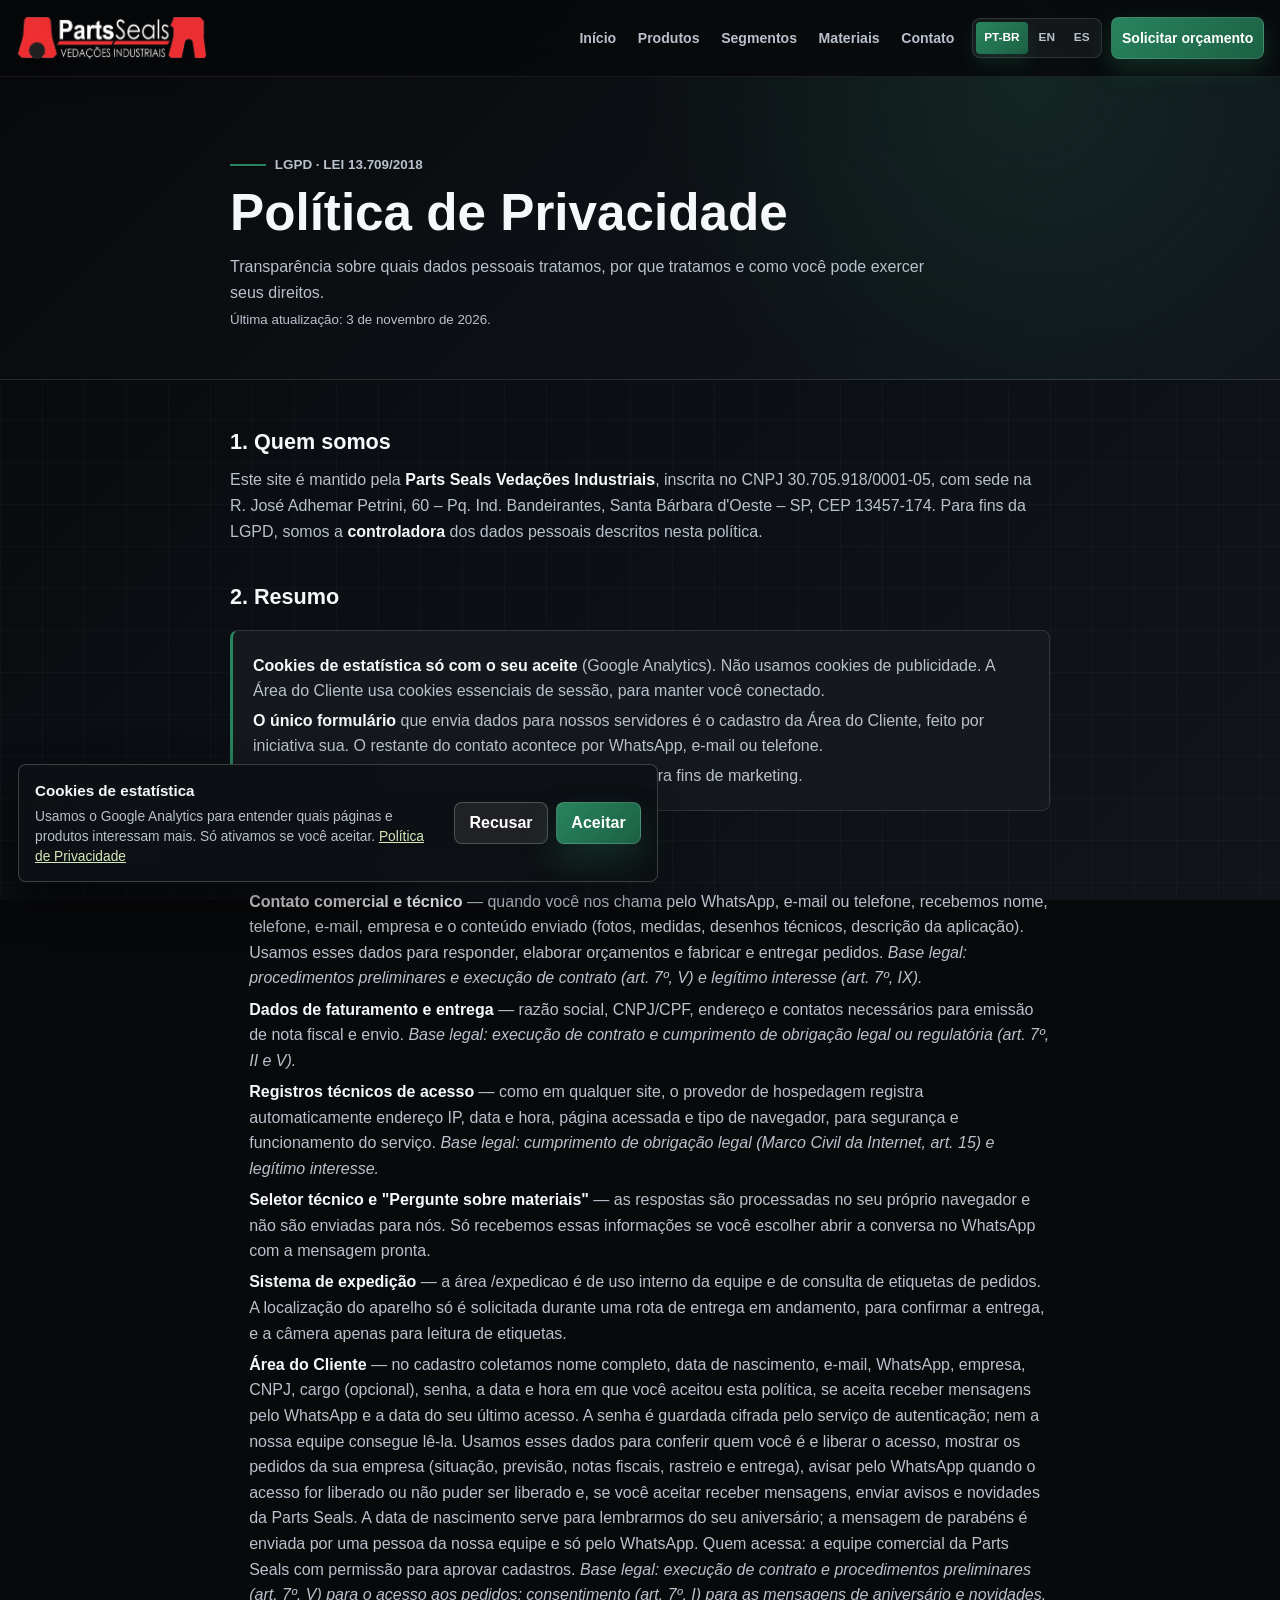
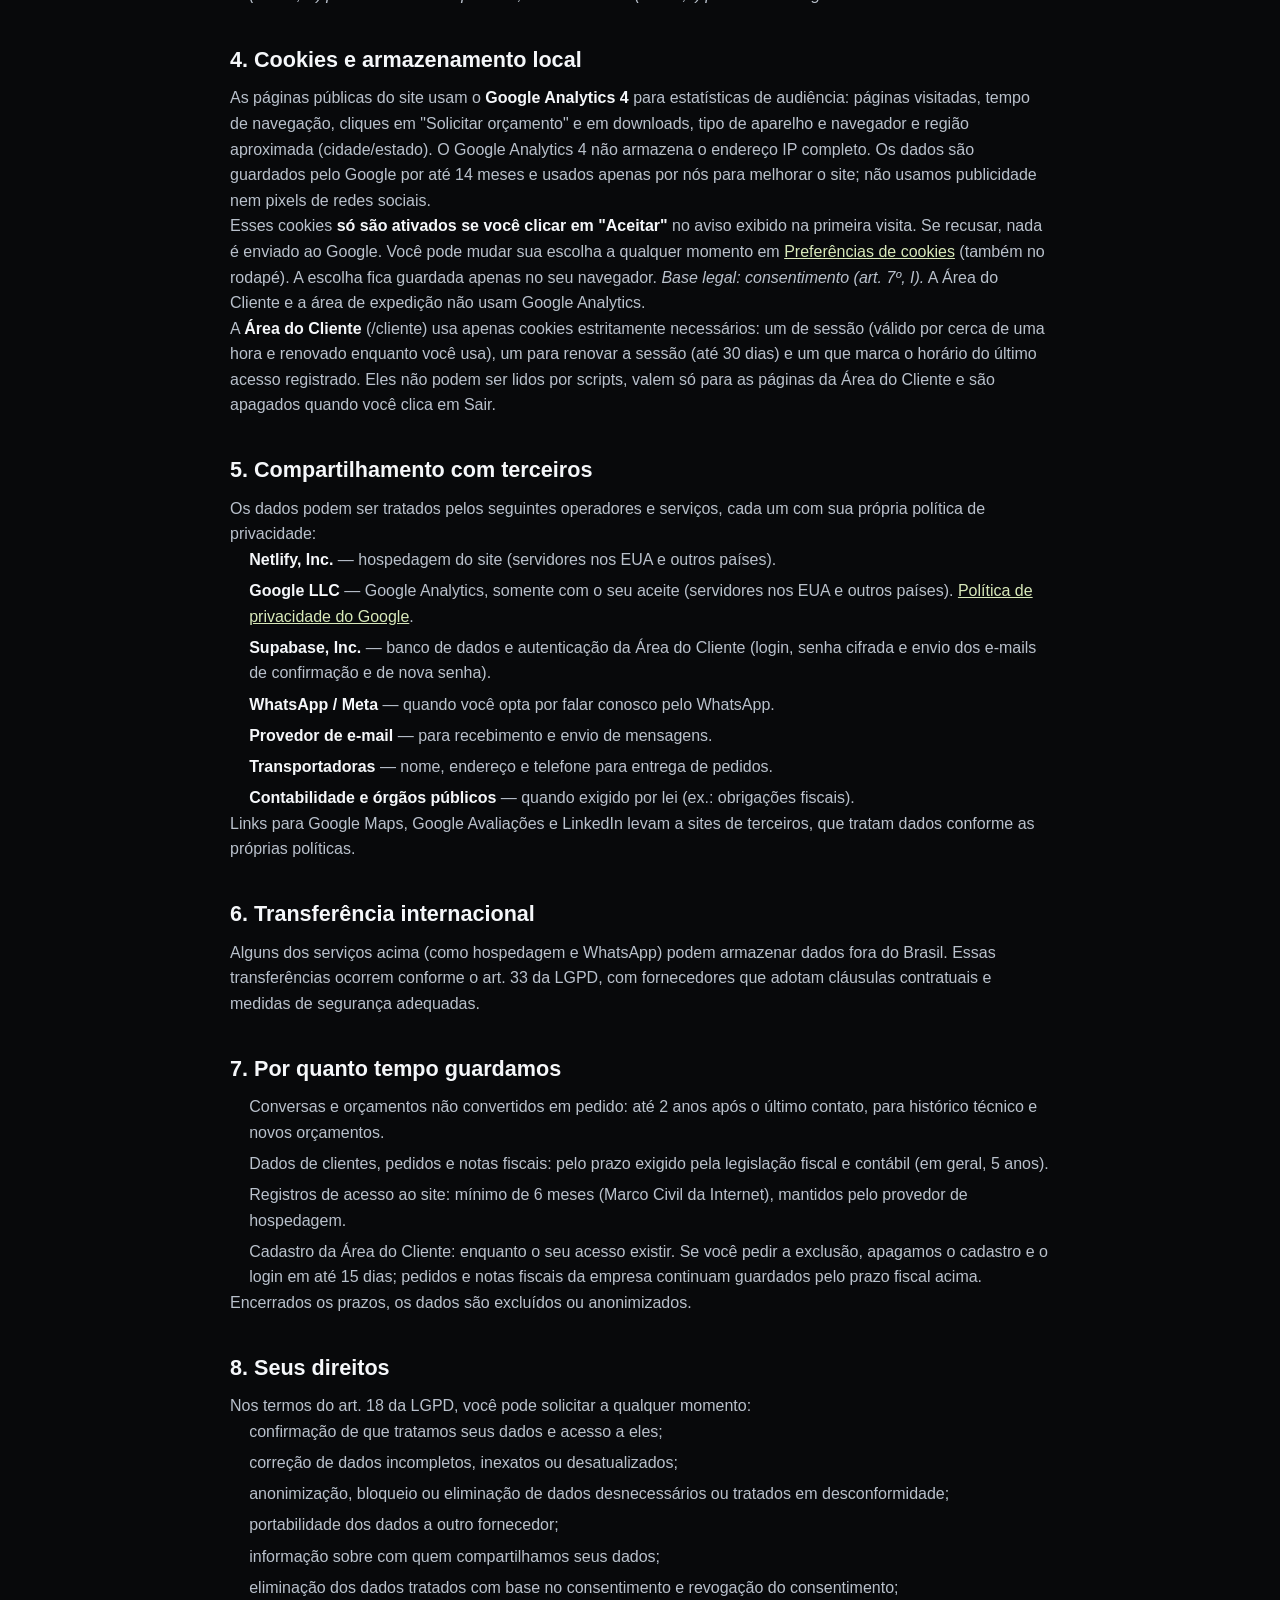
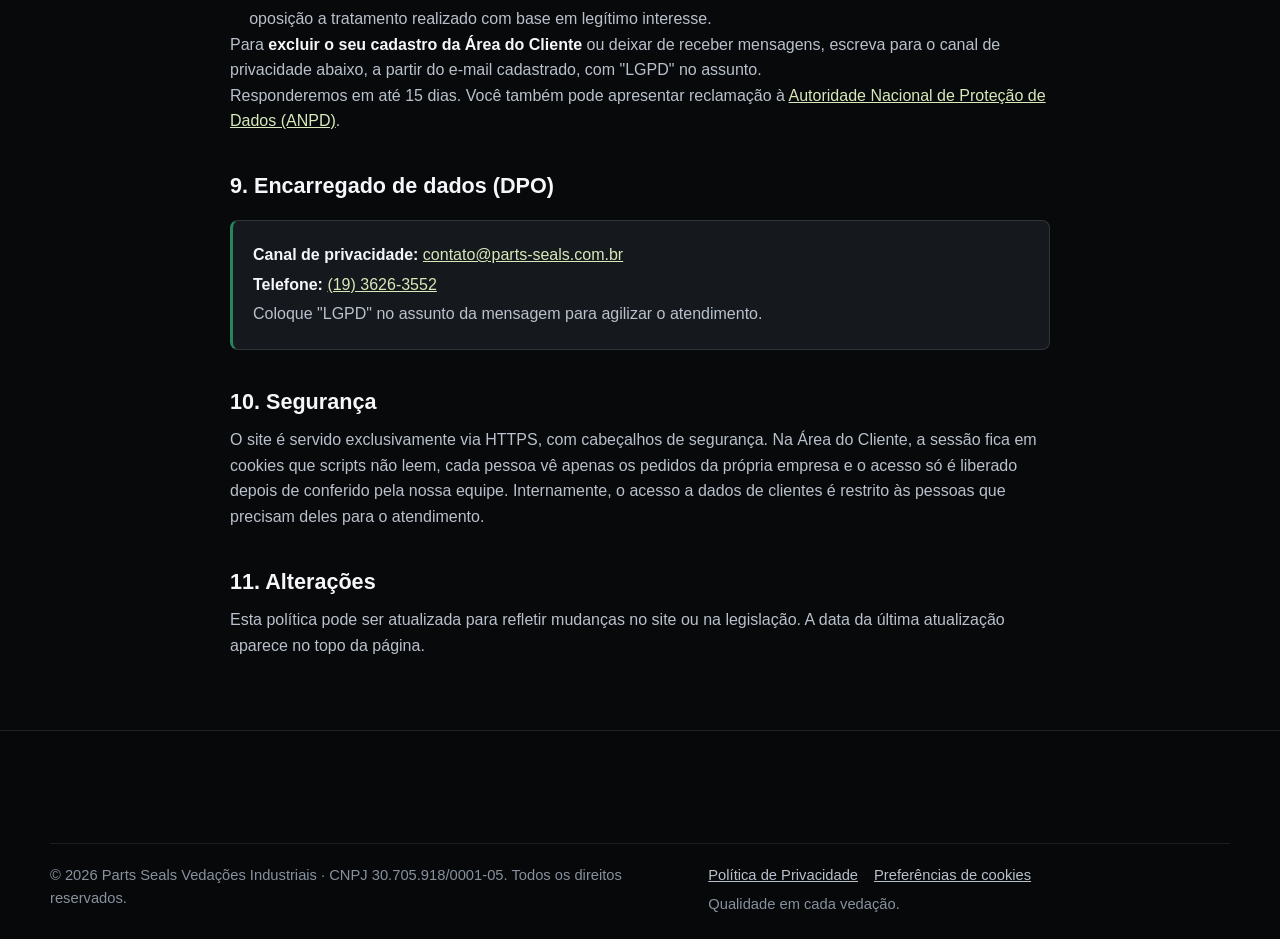
<file: politica-de-privacidade.html>
<!DOCTYPE html>
<html lang="pt-BR" class="no-js">
<head>
  <meta charset="UTF-8">
  <meta name="viewport" content="width=device-width, initial-scale=1.0">
  <meta http-equiv="Content-Security-Policy" content="default-src 'self'; script-src 'self' https://*.googletagmanager.com; style-src 'self'; img-src 'self' data: https://*.google-analytics.com https://*.googletagmanager.com; font-src 'self'; connect-src 'self' https://*.google-analytics.com https://*.analytics.google.com https://*.googletagmanager.com; object-src 'none'; base-uri 'self'; form-action 'self'; upgrade-insecure-requests">
  <title>Política de Privacidade | Parts Seals</title>
  <meta name="description" content="Como a Parts Seals Vedações Industriais trata dados pessoais conforme a Lei Geral de Proteção de Dados (LGPD – Lei 13.709/2018).">
  <meta name="robots" content="index, follow">
  <meta name="theme-color" content="#0b0d10">
  <link rel="canonical" href="https://parts-seals.com.br/politica-de-privacidade.html">
  <link rel="alternate" hreflang="pt-BR" href="https://parts-seals.com.br/politica-de-privacidade.html">
  <link rel="alternate" hreflang="en" href="https://parts-seals.com.br/privacy.html">
  <link rel="alternate" hreflang="es" href="https://parts-seals.com.br/privacidad.html">
  <link rel="alternate" hreflang="x-default" href="https://parts-seals.com.br/politica-de-privacidade.html">
  <meta property="og:site_name" content="Parts Seals Vedações Industriais">
  <meta property="og:title" content="Política de Privacidade | Parts Seals">
  <meta property="og:description" content="Como a Parts Seals Vedações Industriais trata dados pessoais conforme a Lei Geral de Proteção de Dados (LGPD – Lei 13.709/2018).">
  <meta property="og:type" content="website">
  <meta property="og:locale" content="pt_BR">
  <meta property="og:url" content="https://parts-seals.com.br/politica-de-privacidade.html">
  <meta property="og:image" content="https://parts-seals.com.br/assets/img/og-parts-seals.jpg">
  <meta property="og:image:width" content="1200">
  <meta property="og:image:height" content="630">
  <meta name="twitter:card" content="summary_large_image">
  <link rel="icon" href="favicon.ico" sizes="48x48">
  <link rel="icon" type="image/svg+xml" href="assets/icons/favicon.svg">
  <link rel="apple-touch-icon" href="assets/icons/apple-touch-icon.png">
  <link rel="manifest" href="site.webmanifest">
  <link rel="stylesheet" href="css/style.css">
  <script src="js/campaign.js"></script>
  <script src="js/consentimento.js" defer></script>
  <script type="application/ld+json">
  {
    "@context": "https://schema.org",
    "@type": "WebPage",
    "@id": "https://parts-seals.com.br/politica-de-privacidade.html#webpage",
    "url": "https://parts-seals.com.br/politica-de-privacidade.html",
    "name": "Política de Privacidade | Parts Seals",
    "description": "Como a Parts Seals Vedações Industriais trata dados pessoais conforme a Lei Geral de Proteção de Dados (LGPD – Lei 13.709/2018).",
    "inLanguage": "pt-BR",
    "dateModified": "2026-10-31",
    "isPartOf": {
      "@id": "https://parts-seals.com.br/#website"
    },
    "publisher": {
      "@id": "https://parts-seals.com.br/#organization"
    }
  }
  </script>
</head>
<body>
  <a class="skip-link" href="#conteudo">Pular para o conteúdo</a>

  <header class="site-header is-scrolled" data-header>
    <nav class="nav-container" aria-label="Navegação principal">
      <a class="brand" href="index.html" aria-label="Voltar à página inicial da Parts Seals">
        <img src="assets/logo-header-white.png" alt="Parts Seals Vedações Industriais" width="799" height="188">
      </a>
      <button class="menu-toggle" type="button" aria-label="Abrir menu" aria-expanded="false" aria-controls="siteMenu" data-menu-toggle>
        <span></span><span></span><span></span>
      </button>
      <div class="site-nav" id="siteMenu" data-menu>
        <a href="index.html">Início</a>
        <a href="index.html#produtos">Produtos</a>
        <a href="index.html#segmentos">Segmentos</a>
        <a href="materiais.html">Materiais</a>
        <a href="index.html#contato">Contato</a>
        <div class="language-switch" role="group" aria-label="Selecionar idioma">
          <a href="politica-de-privacidade.html" hreflang="pt-BR" lang="pt-BR" aria-current="page">PT-BR</a>
          <a href="privacy.html" hreflang="en" lang="en">EN</a>
          <a href="privacidad.html" hreflang="es" lang="es">ES</a>
        </div>
        <a class="nav-cta" href="https://wa.me/5519983011817" target="_blank" rel="noopener noreferrer" data-whatsapp-link aria-label="Solicitar orçamento pelo WhatsApp">Solicitar orçamento</a>
      </div>
    </nav>
  </header>

  <main id="conteudo">
    <section class="legal-hero">
      <div class="container">
        <p class="eyebrow">LGPD · Lei 13.709/2018</p>
        <h1>Política de Privacidade</h1>
        <p>Transparência sobre quais dados pessoais tratamos, por que tratamos e como você pode exercer seus direitos.</p>
        <p><small>Última atualização: 3 de novembro de 2026.</small></p>
      </div>
    </section>

    <section class="container legal-content">

        <h2>1. Quem somos</h2>
        <p>Este site é mantido pela <strong>Parts Seals Vedações Industriais</strong>, inscrita no CNPJ 30.705.918/0001-05, com sede na R. José Adhemar Petrini, 60 – Pq. Ind. Bandeirantes, Santa Bárbara d'Oeste – SP, CEP 13457-174. Para fins da LGPD, somos a <strong>controladora</strong> dos dados pessoais descritos nesta política.</p>

        <h2>2. Resumo</h2>
        <div class="legal-box">
          <p><strong>Cookies de estatística só com o seu aceite</strong> (Google Analytics). Não usamos cookies de publicidade. A Área do Cliente usa cookies essenciais de sessão, para manter você conectado.</p>
          <p><strong>O único formulário</strong> que envia dados para nossos servidores é o cadastro da Área do Cliente, feito por iniciativa sua. O restante do contato acontece por WhatsApp, e-mail ou telefone.</p>
          <p><strong>Não vendemos</strong> nem compartilhamos dados pessoais para fins de marketing.</p>
        </div>

        <h2>3. Quais dados tratamos e para quê</h2>
        <ul>
          <li><strong>Contato comercial e técnico</strong> — quando você nos chama pelo WhatsApp, e-mail ou telefone, recebemos nome, telefone, e-mail, empresa e o conteúdo enviado (fotos, medidas, desenhos técnicos, descrição da aplicação). Usamos esses dados para responder, elaborar orçamentos e fabricar e entregar pedidos. <em>Base legal: procedimentos preliminares e execução de contrato (art. 7º, V) e legítimo interesse (art. 7º, IX).</em></li>
          <li><strong>Dados de faturamento e entrega</strong> — razão social, CNPJ/CPF, endereço e contatos necessários para emissão de nota fiscal e envio. <em>Base legal: execução de contrato e cumprimento de obrigação legal ou regulatória (art. 7º, II e V).</em></li>
          <li><strong>Registros técnicos de acesso</strong> — como em qualquer site, o provedor de hospedagem registra automaticamente endereço IP, data e hora, página acessada e tipo de navegador, para segurança e funcionamento do serviço. <em>Base legal: cumprimento de obrigação legal (Marco Civil da Internet, art. 15) e legítimo interesse.</em></li>
          <li><strong>Seletor técnico e "Pergunte sobre materiais"</strong> — as respostas são processadas no seu próprio navegador e não são enviadas para nós. Só recebemos essas informações se você escolher abrir a conversa no WhatsApp com a mensagem pronta.</li>
          <li><strong>Sistema de expedição</strong> — a área /expedicao é de uso interno da equipe e de consulta de etiquetas de pedidos. A localização do aparelho só é solicitada durante uma rota de entrega em andamento, para confirmar a entrega, e a câmera apenas para leitura de etiquetas.</li>
          <li><strong>Área do Cliente</strong> — no cadastro coletamos nome completo, data de nascimento, e-mail, WhatsApp, empresa, CNPJ, cargo (opcional), senha, a data e hora em que você aceitou esta política, se aceita receber mensagens pelo WhatsApp e a data do seu último acesso. A senha é guardada cifrada pelo serviço de autenticação; nem a nossa equipe consegue lê-la. Usamos esses dados para conferir quem você é e liberar o acesso, mostrar os pedidos da sua empresa (situação, previsão, notas fiscais, rastreio e entrega), avisar pelo WhatsApp quando o acesso for liberado ou não puder ser liberado e, se você aceitar receber mensagens, enviar avisos e novidades da Parts Seals. A data de nascimento serve para lembrarmos do seu aniversário; a mensagem de parabéns é enviada por uma pessoa da nossa equipe e só pelo WhatsApp. Quem acessa: a equipe comercial da Parts Seals com permissão para aprovar cadastros. <em>Base legal: execução de contrato e procedimentos preliminares (art. 7º, V) para o acesso aos pedidos; consentimento (art. 7º, I) para as mensagens de aniversário e novidades.</em></li>
        </ul>

        <h2>4. Cookies e armazenamento local</h2>
        <p>As páginas públicas do site usam o <strong>Google Analytics 4</strong> para estatísticas de audiência: páginas visitadas, tempo de navegação, cliques em "Solicitar orçamento" e em downloads, tipo de aparelho e navegador e região aproximada (cidade/estado). O Google Analytics 4 não armazena o endereço IP completo. Os dados são guardados pelo Google por até 14 meses e usados apenas por nós para melhorar o site; não usamos publicidade nem pixels de redes sociais.</p>
        <p>Esses cookies <strong>só são ativados se você clicar em "Aceitar"</strong> no aviso exibido na primeira visita. Se recusar, nada é enviado ao Google. Você pode mudar sua escolha a qualquer momento em <button type="button" class="legal-link" data-cookie-preferencias hidden>Preferências de cookies</button><noscript>Preferências de cookies</noscript> (também no rodapé). A escolha fica guardada apenas no seu navegador. <em>Base legal: consentimento (art. 7º, I).</em> A Área do Cliente e a área de expedição não usam Google Analytics.</p>
        <p>A <strong>Área do Cliente</strong> (/cliente) usa apenas cookies estritamente necessários: um de sessão (válido por cerca de uma hora e renovado enquanto você usa), um para renovar a sessão (até 30 dias) e um que marca o horário do último acesso registrado. Eles não podem ser lidos por scripts, valem só para as páginas da Área do Cliente e são apagados quando você clica em Sair.</p>

        <h2>5. Compartilhamento com terceiros</h2>
        <p>Os dados podem ser tratados pelos seguintes operadores e serviços, cada um com sua própria política de privacidade:</p>
        <ul>
          <li><strong>Netlify, Inc.</strong> — hospedagem do site (servidores nos EUA e outros países).</li>
          <li><strong>Google LLC</strong> — Google Analytics, somente com o seu aceite (servidores nos EUA e outros países). <a href="https://policies.google.com/privacy?hl=pt-BR" target="_blank" rel="noopener noreferrer">Política de privacidade do Google</a>.</li>
          <li><strong>Supabase, Inc.</strong> — banco de dados e autenticação da Área do Cliente (login, senha cifrada e envio dos e-mails de confirmação e de nova senha).</li>
          <li><strong>WhatsApp / Meta</strong> — quando você opta por falar conosco pelo WhatsApp.</li>
          <li><strong>Provedor de e-mail</strong> — para recebimento e envio de mensagens.</li>
          <li><strong>Transportadoras</strong> — nome, endereço e telefone para entrega de pedidos.</li>
          <li><strong>Contabilidade e órgãos públicos</strong> — quando exigido por lei (ex.: obrigações fiscais).</li>
        </ul>
        <p>Links para Google Maps, Google Avaliações e LinkedIn levam a sites de terceiros, que tratam dados conforme as próprias políticas.</p>

        <h2>6. Transferência internacional</h2>
        <p>Alguns dos serviços acima (como hospedagem e WhatsApp) podem armazenar dados fora do Brasil. Essas transferências ocorrem conforme o art. 33 da LGPD, com fornecedores que adotam cláusulas contratuais e medidas de segurança adequadas.</p>

        <h2>7. Por quanto tempo guardamos</h2>
        <ul>
          <li>Conversas e orçamentos não convertidos em pedido: até 2 anos após o último contato, para histórico técnico e novos orçamentos.</li>
          <li>Dados de clientes, pedidos e notas fiscais: pelo prazo exigido pela legislação fiscal e contábil (em geral, 5 anos).</li>
          <li>Registros de acesso ao site: mínimo de 6 meses (Marco Civil da Internet), mantidos pelo provedor de hospedagem.</li>
          <li>Cadastro da Área do Cliente: enquanto o seu acesso existir. Se você pedir a exclusão, apagamos o cadastro e o login em até 15 dias; pedidos e notas fiscais da empresa continuam guardados pelo prazo fiscal acima.</li>
        </ul>
        <p>Encerrados os prazos, os dados são excluídos ou anonimizados.</p>

        <h2>8. Seus direitos</h2>
        <p>Nos termos do art. 18 da LGPD, você pode solicitar a qualquer momento:</p>
        <ul>
          <li>confirmação de que tratamos seus dados e acesso a eles;</li>
          <li>correção de dados incompletos, inexatos ou desatualizados;</li>
          <li>anonimização, bloqueio ou eliminação de dados desnecessários ou tratados em desconformidade;</li>
          <li>portabilidade dos dados a outro fornecedor;</li>
          <li>informação sobre com quem compartilhamos seus dados;</li>
          <li>eliminação dos dados tratados com base no consentimento e revogação do consentimento;</li>
          <li>oposição a tratamento realizado com base em legítimo interesse.</li>
        </ul>
        <p>Para <strong>excluir o seu cadastro da Área do Cliente</strong> ou deixar de receber mensagens, escreva para o canal de privacidade abaixo, a partir do e-mail cadastrado, com "LGPD" no assunto.</p>
        <p>Responderemos em até 15 dias. Você também pode apresentar reclamação à <a href="https://www.gov.br/anpd" target="_blank" rel="noopener noreferrer">Autoridade Nacional de Proteção de Dados (ANPD)</a>.</p>

        <h2>9. Encarregado de dados (DPO)</h2>
        <div class="legal-box">
          <p><strong>Canal de privacidade:</strong> <a href="mailto:contato@parts-seals.com.br?subject=LGPD%20-%20Solicita%C3%A7%C3%A3o%20do%20titular">contato@parts-seals.com.br</a></p>
          <p><strong>Telefone:</strong> <a href="tel:+551936263552">(19) 3626-3552</a></p>
          <p>Coloque "LGPD" no assunto da mensagem para agilizar o atendimento.</p>
        </div>

        <h2>10. Segurança</h2>
        <p>O site é servido exclusivamente via HTTPS, com cabeçalhos de segurança. Na Área do Cliente, a sessão fica em cookies que scripts não leem, cada pessoa vê apenas os pedidos da própria empresa e o acesso só é liberado depois de conferido pela nossa equipe. Internamente, o acesso a dados de clientes é restrito às pessoas que precisam deles para o atendimento.</p>

        <h2>11. Alterações</h2>
        <p>Esta política pode ser atualizada para refletir mudanças no site ou na legislação. A data da última atualização aparece no topo da página.</p>
    </section>
  </main>

  <footer class="site-footer">
    <div class="container footer-bottom">
      <p>&copy; <span id="currentYear"></span> Parts Seals Vedações Industriais · CNPJ 30.705.918/0001-05. Todos os direitos reservados.</p>
      <p class="footer-legal"><a href="politica-de-privacidade.html">Política de Privacidade</a><button type="button" data-cookie-preferencias hidden>Preferências de cookies</button><span>Qualidade em cada vedação.</span></p>
    </div>
  </footer>

  <script src="js/script.js"></script>
</body>
</html>
</file>
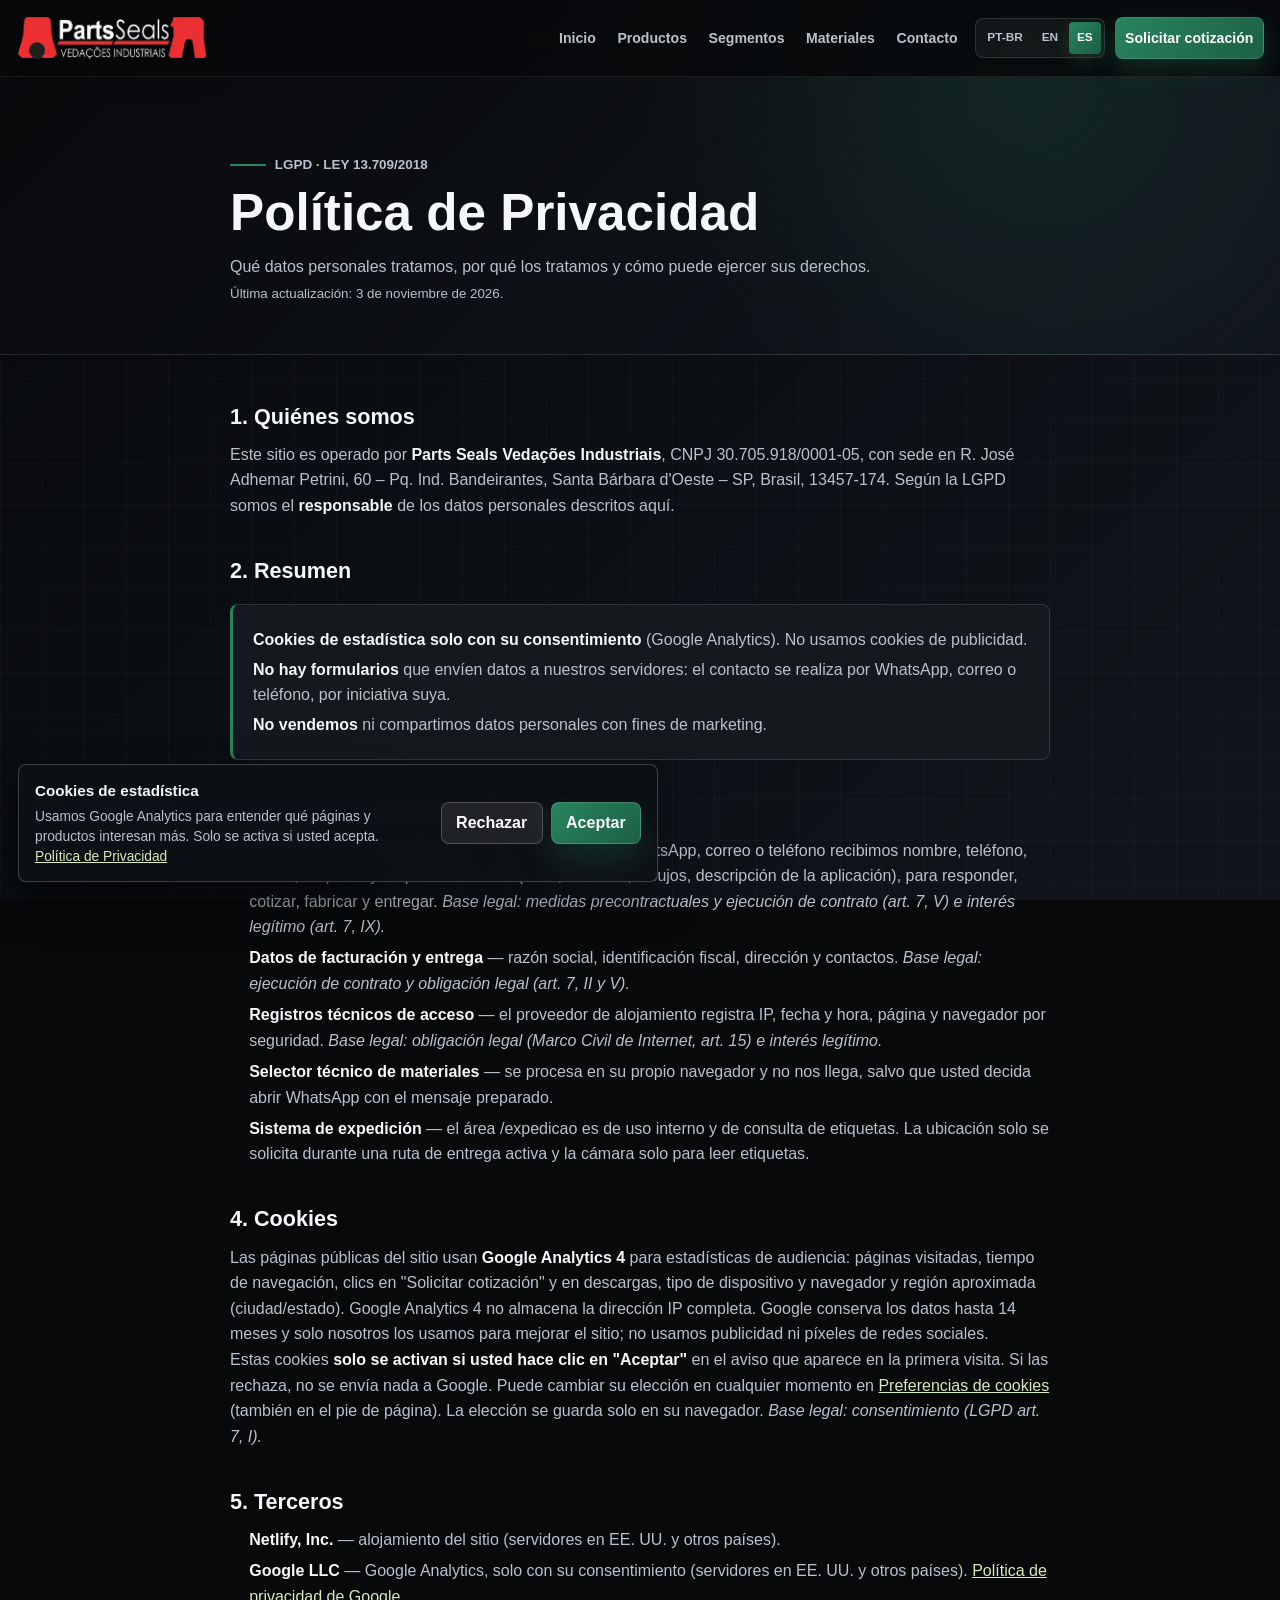
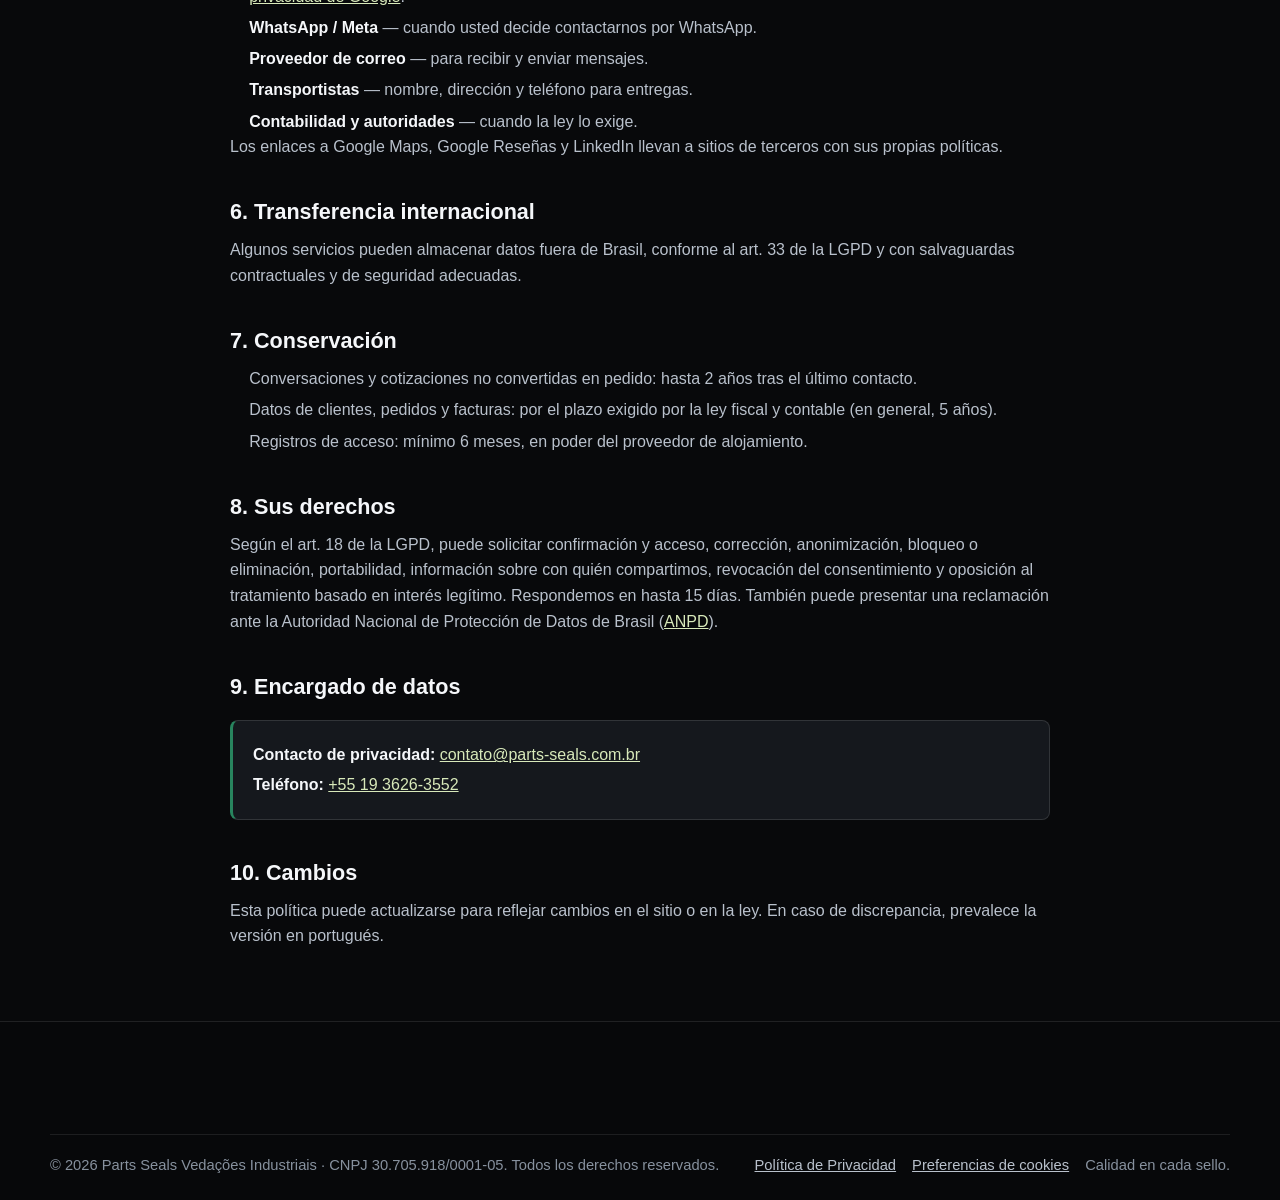
<file: privacidad.html>
<!DOCTYPE html>
<html lang="es" class="no-js">
<head>
  <meta charset="UTF-8">
  <meta name="viewport" content="width=device-width, initial-scale=1.0">
  <meta http-equiv="Content-Security-Policy" content="default-src 'self'; script-src 'self' https://*.googletagmanager.com; style-src 'self'; img-src 'self' data: https://*.google-analytics.com https://*.googletagmanager.com; font-src 'self'; connect-src 'self' https://*.google-analytics.com https://*.analytics.google.com https://*.googletagmanager.com; object-src 'none'; base-uri 'self'; form-action 'self'; upgrade-insecure-requests">
  <title>Política de Privacidad | Parts Seals</title>
  <meta name="description" content="Cómo Parts Seals Vedações Industriais trata datos personales según la Ley General de Protección de Datos de Brasil (LGPD – Ley 13.709/2018).">
  <meta name="robots" content="index, follow">
  <meta name="theme-color" content="#0b0d10">
  <link rel="canonical" href="https://parts-seals.com.br/privacidad.html">
  <link rel="alternate" hreflang="pt-BR" href="https://parts-seals.com.br/politica-de-privacidade.html">
  <link rel="alternate" hreflang="en" href="https://parts-seals.com.br/privacy.html">
  <link rel="alternate" hreflang="es" href="https://parts-seals.com.br/privacidad.html">
  <link rel="alternate" hreflang="x-default" href="https://parts-seals.com.br/politica-de-privacidade.html">
  <meta property="og:site_name" content="Parts Seals Vedações Industriais">
  <meta property="og:title" content="Política de Privacidad | Parts Seals">
  <meta property="og:description" content="Cómo Parts Seals Vedações Industriais trata datos personales según la Ley General de Protección de Datos de Brasil (LGPD – Ley 13.709/2018).">
  <meta property="og:type" content="website">
  <meta property="og:locale" content="es_ES">
  <meta property="og:url" content="https://parts-seals.com.br/privacidad.html">
  <meta property="og:image" content="https://parts-seals.com.br/assets/img/og-parts-seals.jpg">
  <meta property="og:image:width" content="1200">
  <meta property="og:image:height" content="630">
  <meta name="twitter:card" content="summary_large_image">
  <link rel="icon" href="favicon.ico" sizes="48x48">
  <link rel="icon" type="image/svg+xml" href="assets/icons/favicon.svg">
  <link rel="apple-touch-icon" href="assets/icons/apple-touch-icon.png">
  <link rel="manifest" href="site.webmanifest">
  <link rel="stylesheet" href="css/style.css">
  <script src="js/campaign.js"></script>
  <script src="js/consentimento.js" defer></script>
  <script type="application/ld+json">
  {
    "@context": "https://schema.org",
    "@type": "WebPage",
    "@id": "https://parts-seals.com.br/privacidad.html#webpage",
    "url": "https://parts-seals.com.br/privacidad.html",
    "name": "Política de Privacidad | Parts Seals",
    "description": "Cómo Parts Seals Vedações Industriais trata datos personales según la Ley General de Protección de Datos de Brasil (LGPD – Ley 13.709/2018).",
    "inLanguage": "es",
    "dateModified": "2026-10-31",
    "isPartOf": {
      "@id": "https://parts-seals.com.br/#website"
    },
    "publisher": {
      "@id": "https://parts-seals.com.br/#organization"
    }
  }
  </script>
</head>
<body>
  <a class="skip-link" href="#conteudo">Saltar al contenido</a>

  <header class="site-header is-scrolled" data-header>
    <nav class="nav-container" aria-label="Navegación principal">
      <a class="brand" href="es.html" aria-label="Volver a la página de inicio de Parts Seals">
        <img src="assets/logo-header-white.png" alt="Parts Seals Vedações Industriais" width="799" height="188">
      </a>
      <button class="menu-toggle" type="button" aria-label="Abrir menu" aria-expanded="false" aria-controls="siteMenu" data-menu-toggle>
        <span></span><span></span><span></span>
      </button>
      <div class="site-nav" id="siteMenu" data-menu>
        <a href="es.html">Inicio</a>
        <a href="es.html#produtos">Productos</a>
        <a href="es.html#segmentos">Segmentos</a>
        <a href="materiais.html">Materiales</a>
        <a href="es.html#contato">Contacto</a>
        <div class="language-switch" role="group" aria-label="Seleccionar idioma">
          <a href="politica-de-privacidade.html" hreflang="pt-BR" lang="pt-BR">PT-BR</a>
          <a href="privacy.html" hreflang="en" lang="en">EN</a>
          <a href="privacidad.html" hreflang="es" lang="es" aria-current="page">ES</a>
        </div>
        <a class="nav-cta" href="https://wa.me/5519983011817" target="_blank" rel="noopener noreferrer" data-whatsapp-link aria-label="Solicitar cotización por WhatsApp">Solicitar cotización</a>
      </div>
    </nav>
  </header>

  <main id="conteudo">
    <section class="legal-hero">
      <div class="container">
        <p class="eyebrow">LGPD · Ley 13.709/2018</p>
        <h1>Política de Privacidad</h1>
        <p>Qué datos personales tratamos, por qué los tratamos y cómo puede ejercer sus derechos.</p>
        <p><small>Última actualización: 3 de noviembre de 2026.</small></p>
      </div>
    </section>

    <section class="container legal-content">

        <h2>1. Quiénes somos</h2>
        <p>Este sitio es operado por <strong>Parts Seals Vedações Industriais</strong>, CNPJ 30.705.918/0001-05, con sede en R. José Adhemar Petrini, 60 – Pq. Ind. Bandeirantes, Santa Bárbara d'Oeste – SP, Brasil, 13457-174. Según la LGPD somos el <strong>responsable</strong> de los datos personales descritos aquí.</p>

        <h2>2. Resumen</h2>
        <div class="legal-box">
          <p><strong>Cookies de estadística solo con su consentimiento</strong> (Google Analytics). No usamos cookies de publicidad.</p>
          <p><strong>No hay formularios</strong> que envíen datos a nuestros servidores: el contacto se realiza por WhatsApp, correo o teléfono, por iniciativa suya.</p>
          <p><strong>No vendemos</strong> ni compartimos datos personales con fines de marketing.</p>
        </div>

        <h2>3. Qué datos tratamos y para qué</h2>
        <ul>
          <li><strong>Contacto comercial y técnico</strong> — al escribirnos por WhatsApp, correo o teléfono recibimos nombre, teléfono, correo, empresa y lo que usted envíe (fotos, medidas, dibujos, descripción de la aplicación), para responder, cotizar, fabricar y entregar. <em>Base legal: medidas precontractuales y ejecución de contrato (art. 7, V) e interés legítimo (art. 7, IX).</em></li>
          <li><strong>Datos de facturación y entrega</strong> — razón social, identificación fiscal, dirección y contactos. <em>Base legal: ejecución de contrato y obligación legal (art. 7, II y V).</em></li>
          <li><strong>Registros técnicos de acceso</strong> — el proveedor de alojamiento registra IP, fecha y hora, página y navegador por seguridad. <em>Base legal: obligación legal (Marco Civil de Internet, art. 15) e interés legítimo.</em></li>
          <li><strong>Selector técnico de materiales</strong> — se procesa en su propio navegador y no nos llega, salvo que usted decida abrir WhatsApp con el mensaje preparado.</li>
          <li><strong>Sistema de expedición</strong> — el área /expedicao es de uso interno y de consulta de etiquetas. La ubicación solo se solicita durante una ruta de entrega activa y la cámara solo para leer etiquetas.</li>
        </ul>

        <h2>4. Cookies</h2>
        <p>Las páginas públicas del sitio usan <strong>Google Analytics 4</strong> para estadísticas de audiencia: páginas visitadas, tiempo de navegación, clics en "Solicitar cotización" y en descargas, tipo de dispositivo y navegador y región aproximada (ciudad/estado). Google Analytics 4 no almacena la dirección IP completa. Google conserva los datos hasta 14 meses y solo nosotros los usamos para mejorar el sitio; no usamos publicidad ni píxeles de redes sociales.</p>
        <p>Estas cookies <strong>solo se activan si usted hace clic en "Aceptar"</strong> en el aviso que aparece en la primera visita. Si las rechaza, no se envía nada a Google. Puede cambiar su elección en cualquier momento en <button type="button" class="legal-link" data-cookie-preferencias hidden>Preferencias de cookies</button><noscript>Preferencias de cookies</noscript> (también en el pie de página). La elección se guarda solo en su navegador. <em>Base legal: consentimiento (LGPD art. 7, I).</em></p>

        <h2>5. Terceros</h2>
        <ul>
          <li><strong>Netlify, Inc.</strong> — alojamiento del sitio (servidores en EE. UU. y otros países).</li>
          <li><strong>Google LLC</strong> — Google Analytics, solo con su consentimiento (servidores en EE. UU. y otros países). <a href="https://policies.google.com/privacy?hl=es" target="_blank" rel="noopener noreferrer">Política de privacidad de Google</a>.</li>
          <li><strong>WhatsApp / Meta</strong> — cuando usted decide contactarnos por WhatsApp.</li>
          <li><strong>Proveedor de correo</strong> — para recibir y enviar mensajes.</li>
          <li><strong>Transportistas</strong> — nombre, dirección y teléfono para entregas.</li>
          <li><strong>Contabilidad y autoridades</strong> — cuando la ley lo exige.</li>
        </ul>
        <p>Los enlaces a Google Maps, Google Reseñas y LinkedIn llevan a sitios de terceros con sus propias políticas.</p>

        <h2>6. Transferencia internacional</h2>
        <p>Algunos servicios pueden almacenar datos fuera de Brasil, conforme al art. 33 de la LGPD y con salvaguardas contractuales y de seguridad adecuadas.</p>

        <h2>7. Conservación</h2>
        <ul>
          <li>Conversaciones y cotizaciones no convertidas en pedido: hasta 2 años tras el último contacto.</li>
          <li>Datos de clientes, pedidos y facturas: por el plazo exigido por la ley fiscal y contable (en general, 5 años).</li>
          <li>Registros de acceso: mínimo 6 meses, en poder del proveedor de alojamiento.</li>
        </ul>

        <h2>8. Sus derechos</h2>
        <p>Según el art. 18 de la LGPD, puede solicitar confirmación y acceso, corrección, anonimización, bloqueo o eliminación, portabilidad, información sobre con quién compartimos, revocación del consentimiento y oposición al tratamiento basado en interés legítimo. Respondemos en hasta 15 días. También puede presentar una reclamación ante la Autoridad Nacional de Protección de Datos de Brasil (<a href="https://www.gov.br/anpd" target="_blank" rel="noopener noreferrer">ANPD</a>).</p>

        <h2>9. Encargado de datos</h2>
        <div class="legal-box">
          <p><strong>Contacto de privacidad:</strong> <a href="mailto:contato@parts-seals.com.br?subject=LGPD%20-%20Solicitud%20del%20titular">contato@parts-seals.com.br</a></p>
          <p><strong>Teléfono:</strong> <a href="tel:+551936263552">+55 19 3626-3552</a></p>
        </div>

        <h2>10. Cambios</h2>
        <p>Esta política puede actualizarse para reflejar cambios en el sitio o en la ley. En caso de discrepancia, prevalece la versión en portugués.</p>
    </section>
  </main>

  <footer class="site-footer">
    <div class="container footer-bottom">
      <p>&copy; <span id="currentYear"></span> Parts Seals Vedações Industriais · CNPJ 30.705.918/0001-05. Todos los derechos reservados.</p>
      <p class="footer-legal"><a href="privacidad.html">Política de Privacidad</a><button type="button" data-cookie-preferencias hidden>Preferencias de cookies</button><span>Calidad en cada sello.</span></p>
    </div>
  </footer>

  <script src="js/script.js"></script>
</body>
</html>
</file>
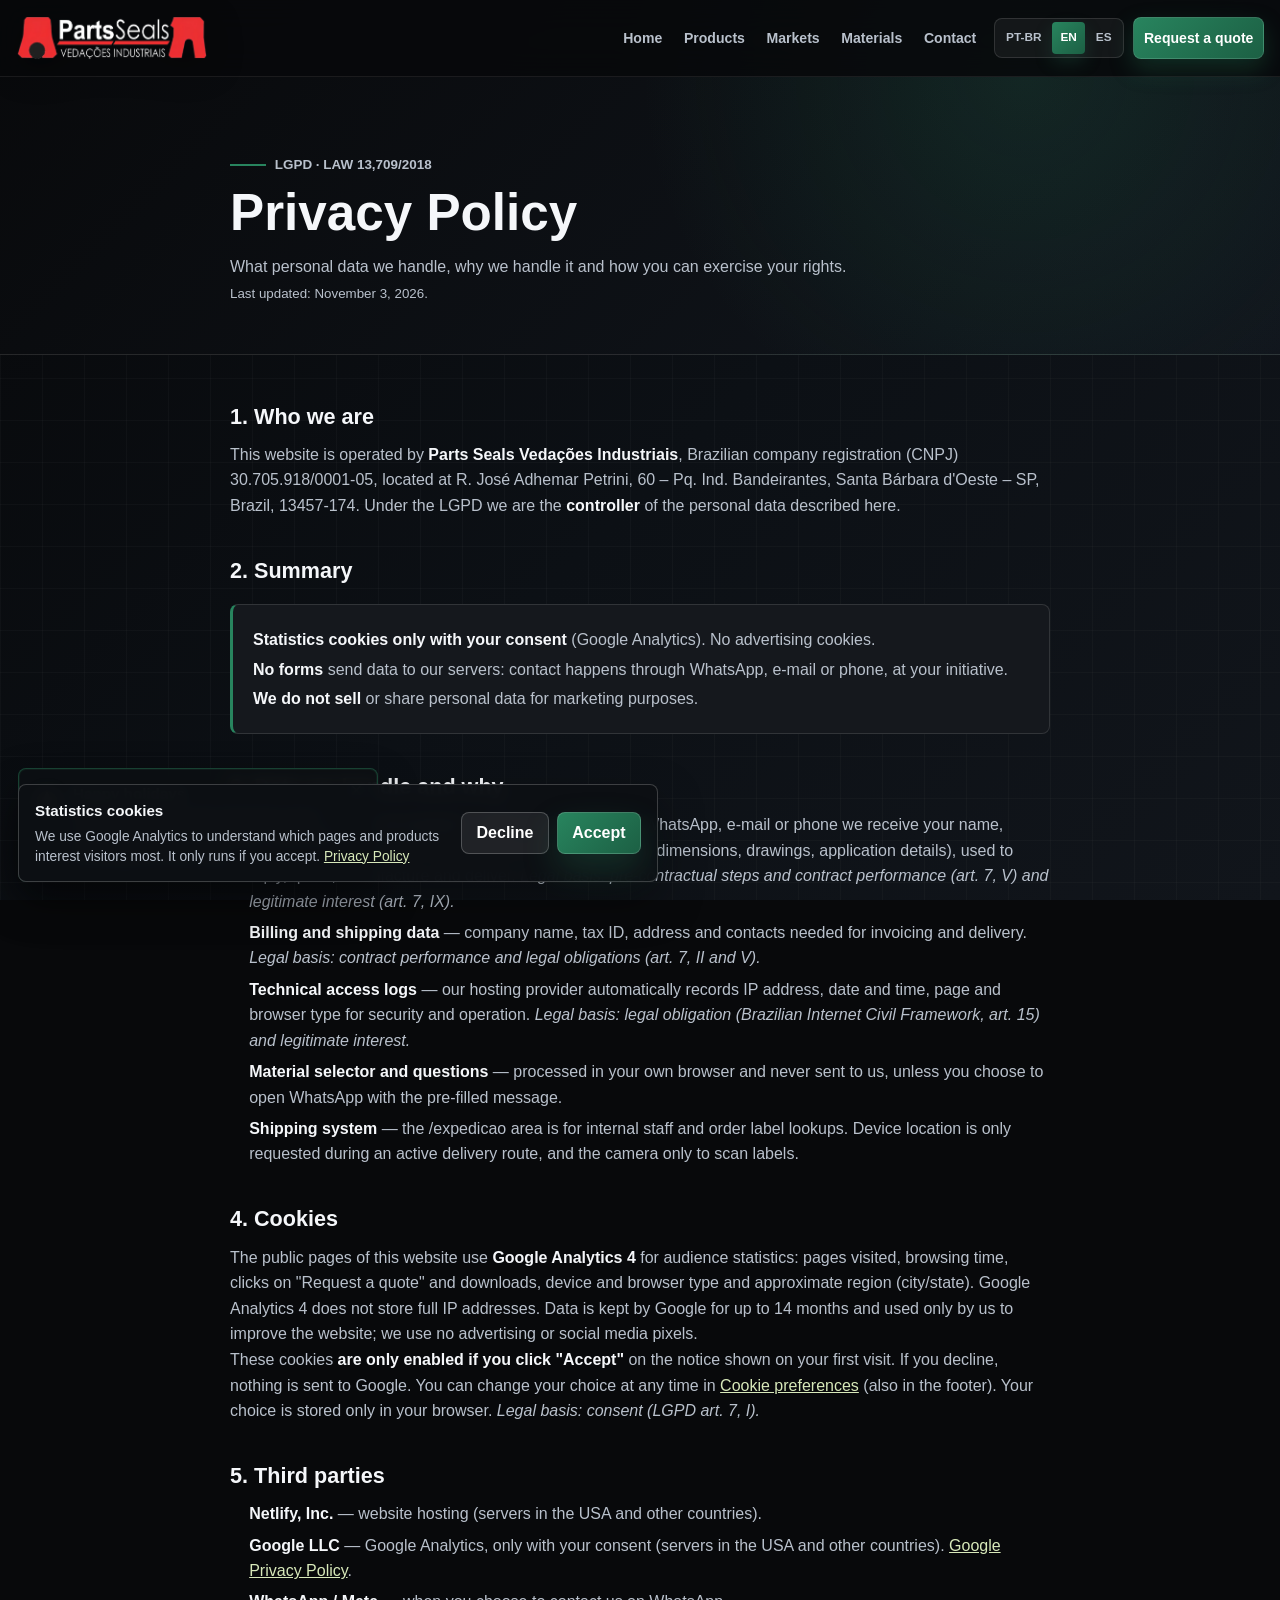
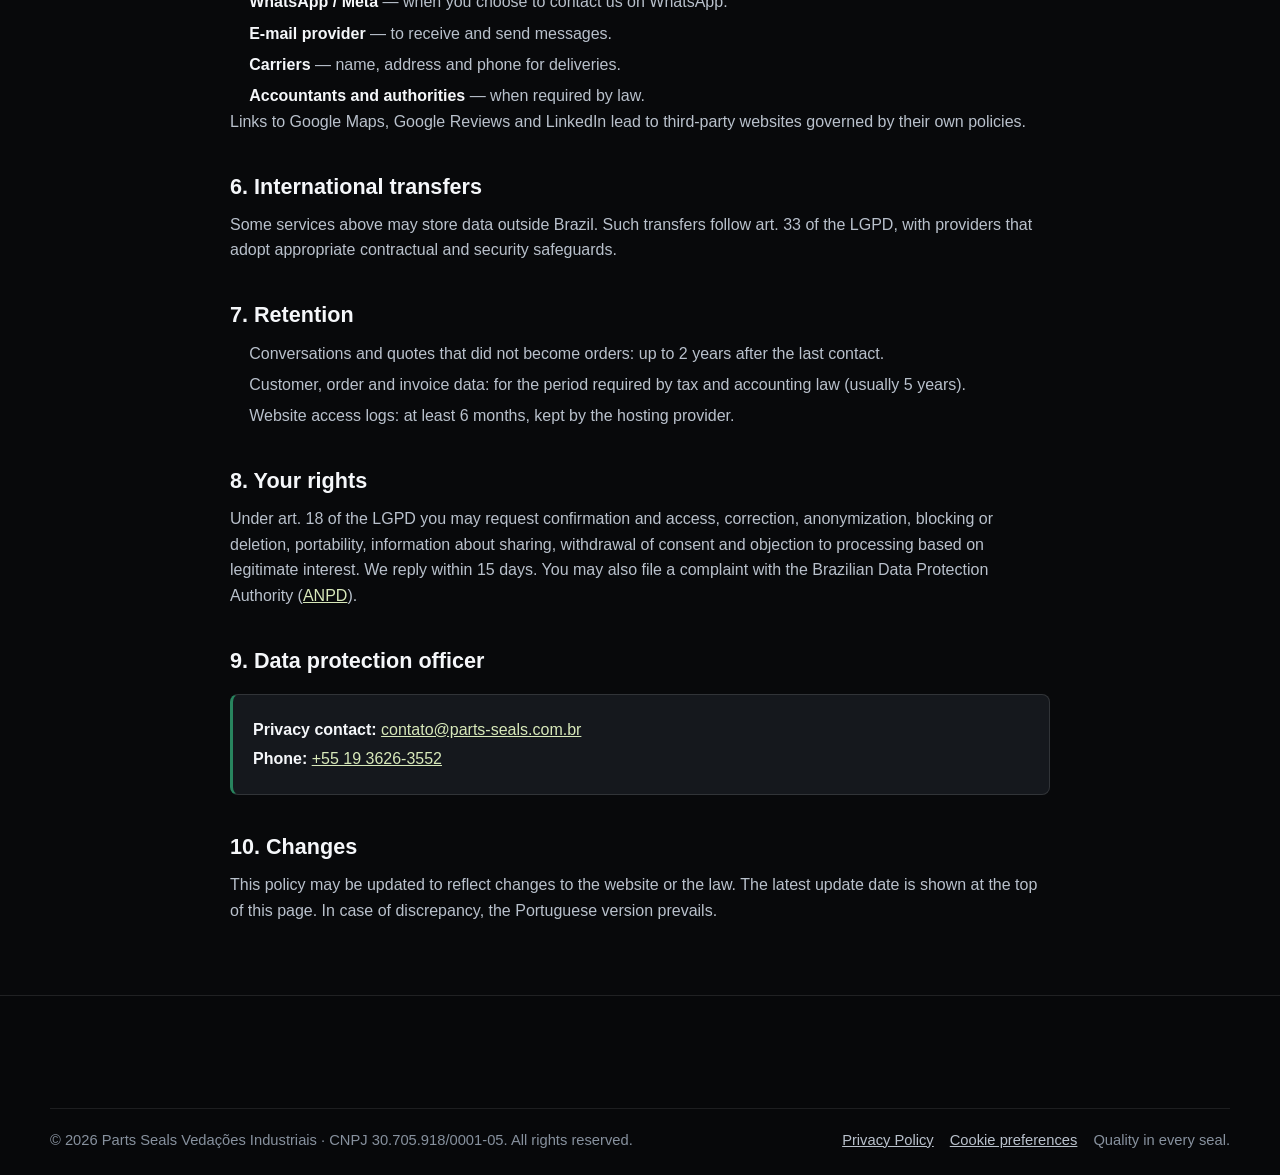
<file: privacy.html>
<!DOCTYPE html>
<html lang="en" class="no-js">
<head>
  <meta charset="UTF-8">
  <meta name="viewport" content="width=device-width, initial-scale=1.0">
  <meta http-equiv="Content-Security-Policy" content="default-src 'self'; script-src 'self' https://*.googletagmanager.com; style-src 'self'; img-src 'self' data: https://*.google-analytics.com https://*.googletagmanager.com; font-src 'self'; connect-src 'self' https://*.google-analytics.com https://*.analytics.google.com https://*.googletagmanager.com; object-src 'none'; base-uri 'self'; form-action 'self'; upgrade-insecure-requests">
  <title>Privacy Policy | Parts Seals</title>
  <meta name="description" content="How Parts Seals Vedações Industriais handles personal data under the Brazilian General Data Protection Law (LGPD – Law 13,709/2018).">
  <meta name="robots" content="index, follow">
  <meta name="theme-color" content="#0b0d10">
  <link rel="canonical" href="https://parts-seals.com.br/privacy.html">
  <link rel="alternate" hreflang="pt-BR" href="https://parts-seals.com.br/politica-de-privacidade.html">
  <link rel="alternate" hreflang="en" href="https://parts-seals.com.br/privacy.html">
  <link rel="alternate" hreflang="es" href="https://parts-seals.com.br/privacidad.html">
  <link rel="alternate" hreflang="x-default" href="https://parts-seals.com.br/politica-de-privacidade.html">
  <meta property="og:site_name" content="Parts Seals Vedações Industriais">
  <meta property="og:title" content="Privacy Policy | Parts Seals">
  <meta property="og:description" content="How Parts Seals Vedações Industriais handles personal data under the Brazilian General Data Protection Law (LGPD – Law 13,709/2018).">
  <meta property="og:type" content="website">
  <meta property="og:locale" content="en_US">
  <meta property="og:url" content="https://parts-seals.com.br/privacy.html">
  <meta property="og:image" content="https://parts-seals.com.br/assets/img/og-parts-seals.jpg">
  <meta property="og:image:width" content="1200">
  <meta property="og:image:height" content="630">
  <meta name="twitter:card" content="summary_large_image">
  <link rel="icon" href="favicon.ico" sizes="48x48">
  <link rel="icon" type="image/svg+xml" href="assets/icons/favicon.svg">
  <link rel="apple-touch-icon" href="assets/icons/apple-touch-icon.png">
  <link rel="manifest" href="site.webmanifest">
  <link rel="stylesheet" href="css/style.css">
  <script src="js/campaign.js"></script>
  <script src="js/consentimento.js" defer></script>
  <script type="application/ld+json">
  {
    "@context": "https://schema.org",
    "@type": "WebPage",
    "@id": "https://parts-seals.com.br/privacy.html#webpage",
    "url": "https://parts-seals.com.br/privacy.html",
    "name": "Privacy Policy | Parts Seals",
    "description": "How Parts Seals Vedações Industriais handles personal data under the Brazilian General Data Protection Law (LGPD – Law 13,709/2018).",
    "inLanguage": "en",
    "dateModified": "2026-10-31",
    "isPartOf": {
      "@id": "https://parts-seals.com.br/#website"
    },
    "publisher": {
      "@id": "https://parts-seals.com.br/#organization"
    }
  }
  </script>
</head>
<body>
  <a class="skip-link" href="#conteudo">Skip to content</a>

  <header class="site-header is-scrolled" data-header>
    <nav class="nav-container" aria-label="Main navigation">
      <a class="brand" href="en.html" aria-label="Back to the Parts Seals home page">
        <img src="assets/logo-header-white.png" alt="Parts Seals Vedações Industriais" width="799" height="188">
      </a>
      <button class="menu-toggle" type="button" aria-label="Abrir menu" aria-expanded="false" aria-controls="siteMenu" data-menu-toggle>
        <span></span><span></span><span></span>
      </button>
      <div class="site-nav" id="siteMenu" data-menu>
        <a href="en.html">Home</a>
        <a href="en.html#produtos">Products</a>
        <a href="en.html#segmentos">Markets</a>
        <a href="materiais.html">Materials</a>
        <a href="en.html#contato">Contact</a>
        <div class="language-switch" role="group" aria-label="Select language">
          <a href="politica-de-privacidade.html" hreflang="pt-BR" lang="pt-BR">PT-BR</a>
          <a href="privacy.html" hreflang="en" lang="en" aria-current="page">EN</a>
          <a href="privacidad.html" hreflang="es" lang="es">ES</a>
        </div>
        <a class="nav-cta" href="https://wa.me/5519983011817" target="_blank" rel="noopener noreferrer" data-whatsapp-link aria-label="Request a quote via WhatsApp">Request a quote</a>
      </div>
    </nav>
  </header>

  <main id="conteudo">
    <section class="legal-hero">
      <div class="container">
        <p class="eyebrow">LGPD · Law 13,709/2018</p>
        <h1>Privacy Policy</h1>
        <p>What personal data we handle, why we handle it and how you can exercise your rights.</p>
        <p><small>Last updated: November 3, 2026.</small></p>
      </div>
    </section>

    <section class="container legal-content">

        <h2>1. Who we are</h2>
        <p>This website is operated by <strong>Parts Seals Vedações Industriais</strong>, Brazilian company registration (CNPJ) 30.705.918/0001-05, located at R. José Adhemar Petrini, 60 – Pq. Ind. Bandeirantes, Santa Bárbara d'Oeste – SP, Brazil, 13457-174. Under the LGPD we are the <strong>controller</strong> of the personal data described here.</p>

        <h2>2. Summary</h2>
        <div class="legal-box">
          <p><strong>Statistics cookies only with your consent</strong> (Google Analytics). No advertising cookies.</p>
          <p><strong>No forms</strong> send data to our servers: contact happens through WhatsApp, e-mail or phone, at your initiative.</p>
          <p><strong>We do not sell</strong> or share personal data for marketing purposes.</p>
        </div>

        <h2>3. Data we handle and why</h2>
        <ul>
          <li><strong>Sales and technical contact</strong> — when you reach us by WhatsApp, e-mail or phone we receive your name, phone, e-mail, company and whatever you send (photos, dimensions, drawings, application details), used to reply, quote, manufacture and deliver. <em>Legal basis: pre-contractual steps and contract performance (art. 7, V) and legitimate interest (art. 7, IX).</em></li>
          <li><strong>Billing and shipping data</strong> — company name, tax ID, address and contacts needed for invoicing and delivery. <em>Legal basis: contract performance and legal obligations (art. 7, II and V).</em></li>
          <li><strong>Technical access logs</strong> — our hosting provider automatically records IP address, date and time, page and browser type for security and operation. <em>Legal basis: legal obligation (Brazilian Internet Civil Framework, art. 15) and legitimate interest.</em></li>
          <li><strong>Material selector and questions</strong> — processed in your own browser and never sent to us, unless you choose to open WhatsApp with the pre-filled message.</li>
          <li><strong>Shipping system</strong> — the /expedicao area is for internal staff and order label lookups. Device location is only requested during an active delivery route, and the camera only to scan labels.</li>
        </ul>

        <h2>4. Cookies</h2>
        <p>The public pages of this website use <strong>Google Analytics 4</strong> for audience statistics: pages visited, browsing time, clicks on "Request a quote" and downloads, device and browser type and approximate region (city/state). Google Analytics 4 does not store full IP addresses. Data is kept by Google for up to 14 months and used only by us to improve the website; we use no advertising or social media pixels.</p>
        <p>These cookies <strong>are only enabled if you click "Accept"</strong> on the notice shown on your first visit. If you decline, nothing is sent to Google. You can change your choice at any time in <button type="button" class="legal-link" data-cookie-preferencias hidden>Cookie preferences</button><noscript>Cookie preferences</noscript> (also in the footer). Your choice is stored only in your browser. <em>Legal basis: consent (LGPD art. 7, I).</em></p>

        <h2>5. Third parties</h2>
        <ul>
          <li><strong>Netlify, Inc.</strong> — website hosting (servers in the USA and other countries).</li>
          <li><strong>Google LLC</strong> — Google Analytics, only with your consent (servers in the USA and other countries). <a href="https://policies.google.com/privacy?hl=en" target="_blank" rel="noopener noreferrer">Google Privacy Policy</a>.</li>
          <li><strong>WhatsApp / Meta</strong> — when you choose to contact us on WhatsApp.</li>
          <li><strong>E-mail provider</strong> — to receive and send messages.</li>
          <li><strong>Carriers</strong> — name, address and phone for deliveries.</li>
          <li><strong>Accountants and authorities</strong> — when required by law.</li>
        </ul>
        <p>Links to Google Maps, Google Reviews and LinkedIn lead to third-party websites governed by their own policies.</p>

        <h2>6. International transfers</h2>
        <p>Some services above may store data outside Brazil. Such transfers follow art. 33 of the LGPD, with providers that adopt appropriate contractual and security safeguards.</p>

        <h2>7. Retention</h2>
        <ul>
          <li>Conversations and quotes that did not become orders: up to 2 years after the last contact.</li>
          <li>Customer, order and invoice data: for the period required by tax and accounting law (usually 5 years).</li>
          <li>Website access logs: at least 6 months, kept by the hosting provider.</li>
        </ul>

        <h2>8. Your rights</h2>
        <p>Under art. 18 of the LGPD you may request confirmation and access, correction, anonymization, blocking or deletion, portability, information about sharing, withdrawal of consent and objection to processing based on legitimate interest. We reply within 15 days. You may also file a complaint with the Brazilian Data Protection Authority (<a href="https://www.gov.br/anpd" target="_blank" rel="noopener noreferrer">ANPD</a>).</p>

        <h2>9. Data protection officer</h2>
        <div class="legal-box">
          <p><strong>Privacy contact:</strong> <a href="mailto:contato@parts-seals.com.br?subject=LGPD%20-%20Data%20subject%20request">contato@parts-seals.com.br</a></p>
          <p><strong>Phone:</strong> <a href="tel:+551936263552">+55 19 3626-3552</a></p>
        </div>

        <h2>10. Changes</h2>
        <p>This policy may be updated to reflect changes to the website or the law. The latest update date is shown at the top of this page. In case of discrepancy, the Portuguese version prevails.</p>
    </section>
  </main>

  <footer class="site-footer">
    <div class="container footer-bottom">
      <p>&copy; <span id="currentYear"></span> Parts Seals Vedações Industriais · CNPJ 30.705.918/0001-05. All rights reserved.</p>
      <p class="footer-legal"><a href="privacy.html">Privacy Policy</a><button type="button" data-cookie-preferencias hidden>Cookie preferences</button><span>Quality in every seal.</span></p>
    </div>
  </footer>

  <script src="js/script.js"></script>
</body>
</html>
</file>
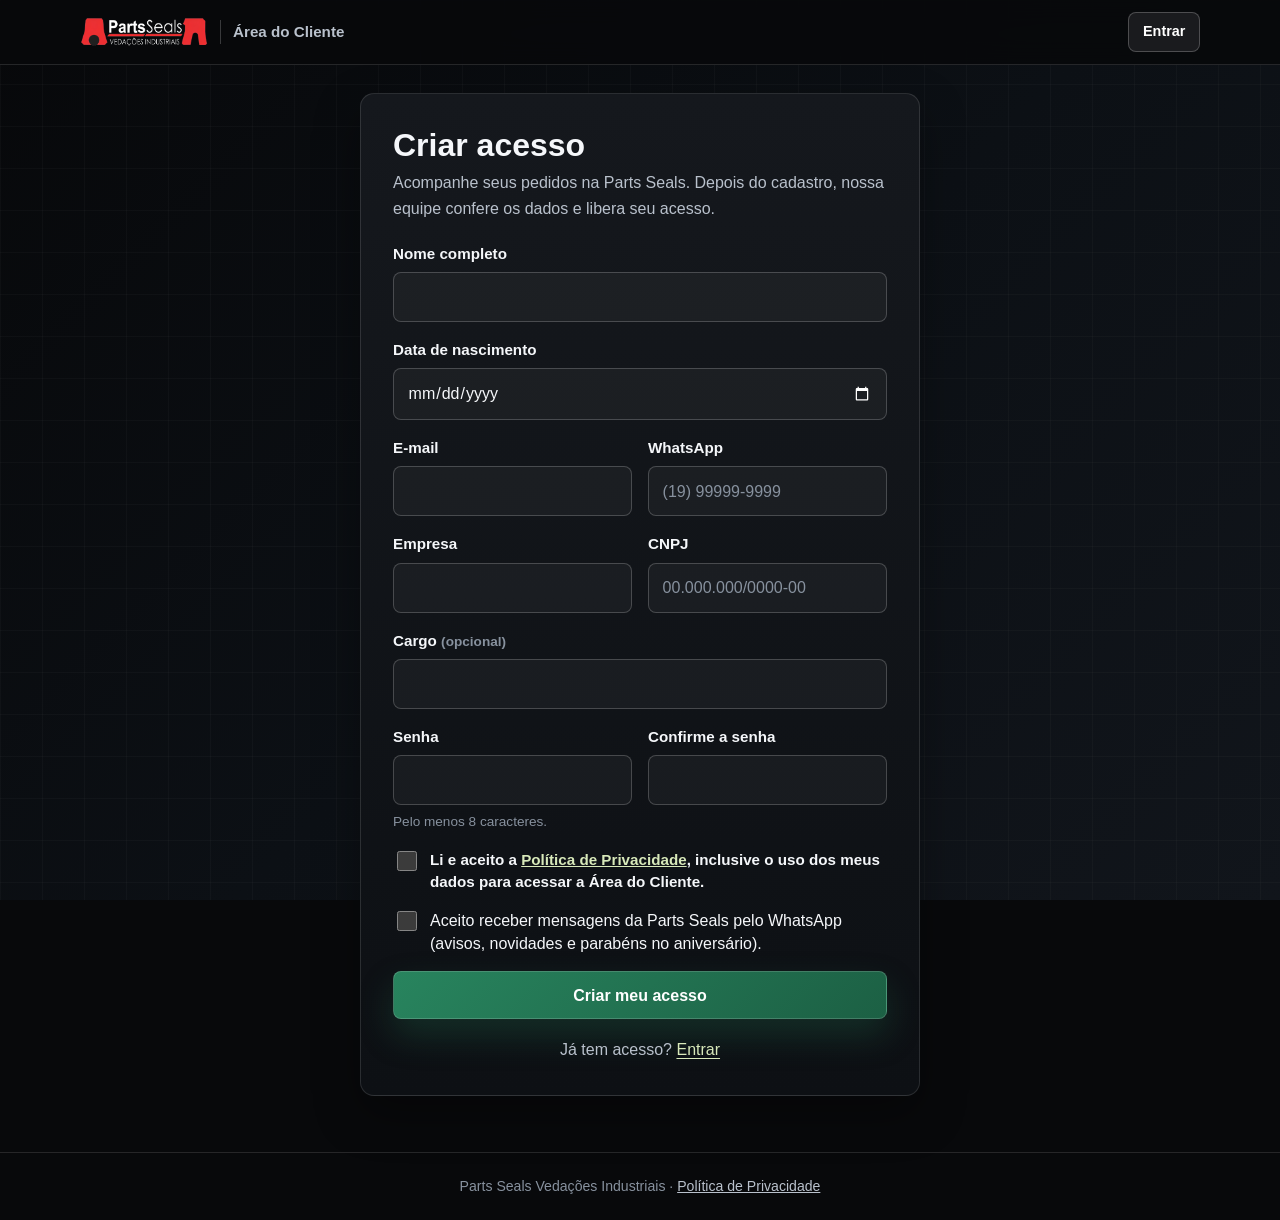
<file: cliente/cadastro.html>
<!DOCTYPE html>
<html lang="pt-BR">
<head>
  <meta charset="UTF-8">
  <meta name="viewport" content="width=device-width, initial-scale=1.0">
  <meta http-equiv="Content-Security-Policy" content="default-src 'self'; script-src 'self'; style-src 'self'; img-src 'self' data:; font-src 'self'; connect-src 'self'; object-src 'none'; base-uri 'self'; form-action 'self'">
  <meta name="robots" content="noindex, nofollow">
  <meta name="referrer" content="no-referrer">
  <meta name="theme-color" content="#0b0d10">
  <title>Criar acesso | Área do Cliente | Parts Seals</title>
  <link rel="icon" href="/favicon.ico" sizes="48x48">
  <link rel="icon" href="/assets/icons/favicon.svg" type="image/svg+xml">
  <script src="/js/campaign.js"></script>
  <link rel="stylesheet" href="/css/style.css">
  <link rel="stylesheet" href="/cliente/cliente.css">
</head>
<body class="cli-corpo">
  <a class="skip-link" href="#conteudo">Ir para o conteúdo</a>
  <header class="cli-topo">
    <div class="cli-topo__conteudo">
      <a class="cli-marca" href="/" aria-label="Parts Seals — página inicial"><img src="/assets/logo-header-white.png" alt="Parts Seals Vedações Industriais" width="799" height="188"></a>
      <span class="cli-topo__titulo">Área do Cliente</span>
      <div class="cli-topo__acoes"><a class="btn btn-secondary" href="/cliente/entrar">Entrar</a></div>
    </div>
  </header>

  <main id="conteudo" class="cli-principal">
    <div class="cli-estreito">
      <section class="cli-cartao" data-formulario>
        <h1>Criar acesso</h1>
        <p class="cli-sub">Acompanhe seus pedidos na Parts Seals. Depois do cadastro, nossa equipe confere os dados e libera seu acesso.</p>
        <p class="cli-aviso cli-aviso--erro" data-aviso role="alert" tabindex="-1" hidden></p>
        <form class="cli-form" novalidate data-form>
          <div class="cli-campo">
            <label for="nome">Nome completo</label>
            <input class="cli-input" id="nome" name="nome" autocomplete="name" required maxlength="150">
            <span class="cli-erro" data-erro="nome" hidden></span>
          </div>
          <div class="cli-campo">
            <label for="nascimento">Data de nascimento</label>
            <input class="cli-input" id="nascimento" name="nascimento" type="date" autocomplete="bday" required>
            <span class="cli-erro" data-erro="nascimento" hidden></span>
          </div>
          <div class="cli-grade cli-grade--2">
            <div class="cli-campo">
              <label for="email">E-mail</label>
              <input class="cli-input" id="email" name="email" type="email" autocomplete="email" inputmode="email" required maxlength="254">
              <span class="cli-erro" data-erro="email" hidden></span>
            </div>
            <div class="cli-campo">
              <label for="whatsapp">WhatsApp</label>
              <input class="cli-input" id="whatsapp" name="whatsapp" type="tel" autocomplete="tel-national" inputmode="numeric" placeholder="(19) 99999-9999" required data-mascara="telefone">
              <span class="cli-erro" data-erro="whatsapp" hidden></span>
            </div>
          </div>
          <div class="cli-grade cli-grade--2">
            <div class="cli-campo">
              <label for="empresa">Empresa</label>
              <div class="cli-cadastro-empresa">
                <input class="cli-input" id="empresa" name="empresa" autocomplete="organization" required maxlength="150" role="combobox" aria-autocomplete="list" aria-controls="empresas-sugestoes" aria-expanded="false">
                <div class="cli-seletor__opcoes" id="empresas-sugestoes" role="listbox" aria-label="Empresas encontradas" hidden></div>
              </div>
              <span class="cli-erro" data-erro="empresa" hidden></span>
            </div>
            <div class="cli-campo">
              <label for="cnpj">CNPJ</label>
              <input class="cli-input" id="cnpj" name="cnpj" inputmode="numeric" placeholder="00.000.000/0000-00" required data-mascara="cnpj">
              <span class="cli-erro" data-erro="cnpj" hidden></span>
            </div>
          </div>
          <small class="cli-empresa-ajuda" data-empresa-ajuda role="status" aria-live="polite"></small>
          <div class="cli-campo">
            <label for="cargo">Cargo <small>(opcional)</small></label>
            <input class="cli-input" id="cargo" name="cargo" autocomplete="organization-title" maxlength="80">
          </div>
          <div class="cli-grade cli-grade--2">
            <div class="cli-campo">
              <label for="senha">Senha</label>
              <input class="cli-input" id="senha" name="senha" type="password" autocomplete="new-password" required minlength="8" maxlength="72" aria-describedby="senhaAjuda">
              <small id="senhaAjuda">Pelo menos 8 caracteres.</small>
              <span class="cli-erro" data-erro="senha" hidden></span>
            </div>
            <div class="cli-campo">
              <label for="confirmacao">Confirme a senha</label>
              <input class="cli-input" id="confirmacao" name="confirmacao" type="password" autocomplete="new-password" required maxlength="72">
              <span class="cli-erro" data-erro="confirmacao" hidden></span>
            </div>
          </div>
          <!-- Campo isca para robôs: pessoas não veem nem preenchem. -->
          <div class="cli-oculto" aria-hidden="true">
            <label for="site">Deixe este campo em branco</label>
            <input id="site" name="site" tabindex="-1" autocomplete="off">
          </div>
          <div class="cli-campo">
            <label class="cli-marcar"><input type="checkbox" name="lgpd" required>
              <span>Li e aceito a <a href="/politica-de-privacidade.html" target="_blank" rel="noopener">Política de Privacidade</a>, inclusive o uso dos meus dados para acessar a Área do Cliente.</span></label>
            <span class="cli-erro" data-erro="lgpd" hidden></span>
          </div>
          <label class="cli-marcar"><input type="checkbox" name="comunicacoes">
            <span>Aceito receber mensagens da Parts Seals pelo WhatsApp (avisos, novidades e parabéns no aniversário).</span></label>
          <div class="cli-acoes"><button class="btn btn-primary" type="submit" data-enviar>Criar meu acesso</button></div>
        </form>
        <p class="cli-rodape-form">Já tem acesso? <a class="cli-link" href="/cliente/entrar">Entrar</a></p>
      </section>

      <section class="cli-cartao cli-estado" data-sucesso hidden tabindex="-1">
        <div class="cli-estado__icone"><svg viewBox="0 0 24 24" fill="none" stroke="currentColor" stroke-width="2.4" stroke-linecap="round" stroke-linejoin="round" aria-hidden="true"><path d="M4 12l5 5L20 6"/></svg></div>
        <h1>Cadastro enviado</h1>
        <p data-sucesso-texto></p>
        <a class="btn btn-secondary" href="/cliente/entrar">Ir para Entrar</a>
      </section>
    </div>
  </main>

  <footer class="cli-rodape">Parts Seals Vedações Industriais · <a href="/politica-de-privacidade.html">Política de Privacidade</a></footer>
  <script src="/cliente/js/regras.js"></script>
  <script src="/cliente/js/comum.js"></script>
  <script src="/cliente/js/empresa-cadastro.js"></script>
  <script src="/cliente/js/cadastro.js"></script>
</body>
</html>
</file>
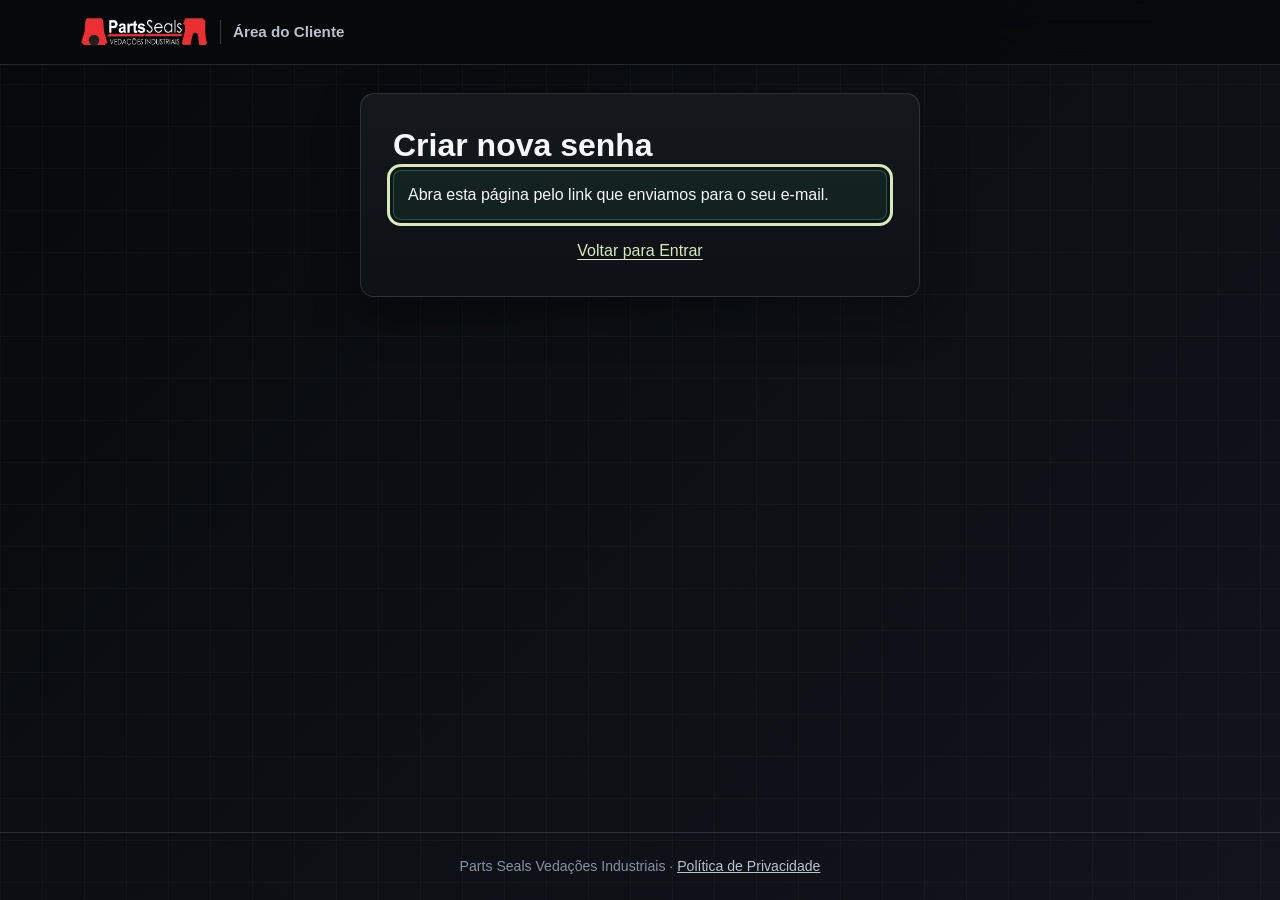
<file: cliente/nova-senha.html>
<!DOCTYPE html>
<html lang="pt-BR">
<head>
  <meta charset="UTF-8">
  <meta name="viewport" content="width=device-width, initial-scale=1.0">
  <meta http-equiv="Content-Security-Policy" content="default-src 'self'; script-src 'self'; style-src 'self'; img-src 'self' data:; font-src 'self'; connect-src 'self'; object-src 'none'; base-uri 'self'; form-action 'self'">
  <meta name="robots" content="noindex, nofollow">
  <meta name="referrer" content="no-referrer">
  <meta name="theme-color" content="#0b0d10">
  <title>Nova senha | Área do Cliente | Parts Seals</title>
  <link rel="icon" href="/favicon.ico" sizes="48x48">
  <link rel="icon" href="/assets/icons/favicon.svg" type="image/svg+xml">
  <script src="/js/campaign.js"></script>
  <link rel="stylesheet" href="/css/style.css">
  <link rel="stylesheet" href="/cliente/cliente.css">
</head>
<body class="cli-corpo">
  <a class="skip-link" href="#conteudo">Ir para o conteúdo</a>
  <header class="cli-topo">
    <div class="cli-topo__conteudo">
      <a class="cli-marca" href="/" aria-label="Parts Seals — página inicial"><img src="/assets/logo-header-white.png" alt="Parts Seals Vedações Industriais" width="799" height="188"></a>
      <span class="cli-topo__titulo">Área do Cliente</span>
    </div>
  </header>

  <main id="conteudo" class="cli-principal">
    <div class="cli-estreito">
      <section class="cli-cartao">
        <h1>Criar nova senha</h1>
        <p class="cli-aviso" data-aviso role="status" tabindex="-1" hidden></p>
        <form class="cli-form" novalidate data-form>
          <div class="cli-campo">
            <label for="senha">Nova senha</label>
            <input class="cli-input" id="senha" name="senha" type="password" autocomplete="new-password" required minlength="8" maxlength="72" aria-describedby="senhaAjuda">
            <small id="senhaAjuda">Pelo menos 8 caracteres.</small>
          </div>
          <div class="cli-campo">
            <label for="confirmacao">Confirme a nova senha</label>
            <input class="cli-input" id="confirmacao" name="confirmacao" type="password" autocomplete="new-password" required maxlength="72">
          </div>
          <div class="cli-acoes"><button class="btn btn-primary" type="submit" data-enviar>Salvar nova senha</button></div>
        </form>
        <p class="cli-rodape-form"><a class="cli-link" href="/cliente/entrar">Voltar para Entrar</a></p>
      </section>
    </div>
  </main>

  <footer class="cli-rodape">Parts Seals Vedações Industriais · <a href="/politica-de-privacidade.html">Política de Privacidade</a></footer>
  <script src="/cliente/js/comum.js"></script>
  <script src="/cliente/js/nova-senha.js"></script>
</body>
</html>
</file>
<file: css/style.css>
:root {
  --bg: #08090b;
  --bg-2: #0d1014;
  --surface: #15181d;
  --surface-2: #1c2027;
  --surface-3: #242a32;
  --text: #f5f7fa;
  --muted: #b9c1cc;
  --muted-2: #87919e;
  --line: rgba(255, 255, 255, 0.12);
  --line-strong: rgba(255, 255, 255, 0.2);
  --red: #d7222f;
  --red-2: #a6131e;
  --red-3: #6f0d15;
  /* Cor de destaque: as campanhas (Outubro Rosa etc.) só redefinem estas variáveis. */
  --red-hi: #ee2b39;
  --accent-rgb: 215, 34, 47;
  --accent-deep-rgb: 99, 12, 19;
  --accent-light: #ffb4ba;
  --accent-soft: #ff9ca4;
  --accent-bright: #ff7a84;
  --on-accent: #fff;
  --steel: #d5dbe3;
  --green: #18a85b;
  --max: 1180px;
  --radius: 8px;
  --header-height: 76px;
  --shadow: 0 18px 45px rgba(0, 0, 0, 0.34);
}

* {
  box-sizing: border-box;
}

html {
  scroll-behavior: smooth;
  scroll-padding-top: calc(var(--header-height) + 18px);
}

body {
  margin: 0;
  color: var(--text);
  background: var(--bg);
  font-family: "Segoe UI", Arial, Helvetica, sans-serif;
  line-height: 1.6;
  letter-spacing: 0;
  overflow-x: hidden;
}

body::before {
  content: "";
  position: fixed;
  inset: 0;
  z-index: -2;
  background:
    linear-gradient(rgba(255, 255, 255, 0.025) 1px, transparent 1px),
    linear-gradient(90deg, rgba(255, 255, 255, 0.025) 1px, transparent 1px),
    linear-gradient(135deg, #07080a 0%, #0c1015 52%, #11151b 100%);
  background-size: 42px 42px, 42px 42px, auto;
}

body.menu-open,
body.segment-modal-open {
  overflow: hidden;
}

img,
svg {
  display: block;
}

img {
  max-width: 100%;
  height: auto;
}

a {
  color: inherit;
}

button,
input,
textarea {
  font: inherit;
}

h1,
h2,
h3,
p,
figure,
blockquote {
  margin: 0;
}

ul {
  margin: 0;
  padding: 0;
  list-style: none;
}

.skip-link {
  position: fixed;
  top: 10px;
  left: 10px;
  z-index: 200;
  transform: translateY(-140%);
  padding: 0.7rem 0.9rem;
  border-radius: var(--radius);
  color: var(--on-accent);
  background: var(--red);
  text-decoration: none;
  font-weight: 700;
}

.skip-link:focus {
  transform: translateY(0);
}

.svg-sprite {
  position: absolute;
  width: 0;
  height: 0;
  overflow: hidden;
}

.container {
  width: min(var(--max), calc(100% - 40px));
  margin-inline: auto;
}

.sr-only {
  position: absolute;
  width: 1px;
  height: 1px;
  padding: 0;
  margin: -1px;
  overflow: hidden;
  clip: rect(0, 0, 0, 0);
  white-space: nowrap;
  border: 0;
}

.site-header {
  position: fixed;
  inset: 0 0 auto;
  z-index: 100;
  background: rgba(8, 9, 11, 0.86);
  border-bottom: 1px solid rgba(255, 255, 255, 0.08);
  backdrop-filter: blur(16px);
  transition: background 0.25s ease, border-color 0.25s ease, box-shadow 0.25s ease;
}

.site-header.is-scrolled {
  background: rgba(8, 9, 11, 0.96);
  border-color: rgba(255, 255, 255, 0.14);
  box-shadow: 0 10px 32px rgba(0, 0, 0, 0.32);
}

.nav-container {
  width: min(1320px, calc(100% - 32px));
  height: var(--header-height);
  margin-inline: auto;
  display: flex;
  align-items: center;
  justify-content: space-between;
  gap: 1rem;
}

.brand {
  display: inline-flex;
  flex-shrink: 0;
  align-items: center;
  min-width: 0;
  padding: 0;
  border-radius: var(--radius);
  background: transparent;
  border: 0;
  text-decoration: none;
}

.brand img {
  width: clamp(156px, 15vw, 194px);
  height: auto;
  filter: drop-shadow(0 8px 18px rgba(0, 0, 0, 0.46));
}

.site-nav {
  display: flex;
  align-items: center;
  gap: 0.15rem;
}

.site-nav a {
  display: inline-flex;
  align-items: center;
  justify-content: center;
  gap: 0.45rem;
  min-height: 42px;
  padding: 0.55rem 0.6rem;
  border-radius: var(--radius);
  color: var(--muted);
  text-decoration: none;
  font-size: 0.88rem;
  font-weight: 700;
  white-space: nowrap;
  transition: color 0.2s ease, background 0.2s ease, border-color 0.2s ease;
}

.site-nav a:hover,
.site-nav a:focus-visible {
  color: #fff;
  background: rgba(255, 255, 255, 0.08);
  outline: none;
}

.language-switch {
  display: inline-flex;
  align-items: center;
  gap: 0.18rem;
  margin-left: 0.35rem;
  padding: 0.2rem;
  border: 1px solid rgba(255, 255, 255, 0.12);
  border-radius: var(--radius);
  background: rgba(255, 255, 255, 0.05);
}

.site-nav .language-switch a {
  min-height: 32px;
  padding: 0.42rem 0.5rem;
  border-radius: calc(var(--radius) - 4px);
  color: var(--muted);
  font-size: 0.74rem;
  font-weight: 900;
  line-height: 1;
  letter-spacing: 0;
}

.site-nav .language-switch a:hover,
.site-nav .language-switch a:focus-visible {
  color: #fff;
  background: rgba(255, 255, 255, 0.1);
}

.site-nav .language-switch a[aria-current="page"] {
  color: var(--on-accent);
  background: linear-gradient(135deg, var(--red), var(--red-2));
  box-shadow: 0 8px 18px rgba(var(--accent-rgb), 0.22);
}

.site-nav .nav-cta {
  margin-left: 0.45rem;
  color: var(--on-accent);
  background: linear-gradient(135deg, var(--red), var(--red-2));
  border: 1px solid rgba(255, 255, 255, 0.12);
  box-shadow: 0 10px 24px rgba(var(--accent-rgb), 0.28);
}

.site-nav .nav-cta:hover,
.site-nav .nav-cta:focus-visible {
  background: linear-gradient(135deg, var(--red-hi), var(--red-2));
}

.site-nav .nav-cliente {
  flex-shrink: 0;
  min-height: 42px;
  padding: 0.6rem 0.85rem;
  color: var(--accent-light);
  background: rgba(var(--accent-rgb), 0.1);
  border: 1px solid rgba(var(--accent-rgb), 0.4);
  line-height: 1.2;
}

.site-nav .nav-cliente:hover,
.site-nav .nav-cliente:focus-visible {
  color: var(--text);
  background: rgba(var(--accent-rgb), 0.2);
  border-color: var(--accent-light);
}

.site-nav .nav-cliente:focus-visible {
  outline: 2px solid var(--accent-light);
  outline-offset: 3px;
}

.site-nav svg,
.btn svg,
.floating-whatsapp svg,
.product-card a svg,
.icon-box svg,
.segment-item svg,
.hero-badges svg {
  width: 1.1rem;
  height: 1.1rem;
  fill: none;
  stroke: currentColor;
  stroke-width: 1.8;
  stroke-linecap: round;
  stroke-linejoin: round;
  flex: 0 0 auto;
}

.menu-toggle {
  display: none;
  width: 44px;
  height: 44px;
  border: 1px solid var(--line);
  border-radius: var(--radius);
  color: #fff;
  background: rgba(255, 255, 255, 0.07);
  cursor: pointer;
}

.menu-toggle span {
  display: block;
  width: 18px;
  height: 2px;
  margin: 4px auto;
  background: currentColor;
  border-radius: 2px;
  transition: transform 0.2s ease, opacity 0.2s ease;
}

.menu-toggle[aria-expanded="true"] span:nth-child(1) {
  transform: translateY(6px) rotate(45deg);
}

.menu-toggle[aria-expanded="true"] span:nth-child(2) {
  opacity: 0;
}

.menu-toggle[aria-expanded="true"] span:nth-child(3) {
  transform: translateY(-6px) rotate(-45deg);
}

.hero-section {
  position: relative;
  min-height: clamp(620px, calc(100svh - var(--header-height)), 820px);
  margin-top: var(--header-height);
  display: grid;
  align-items: center;
  overflow: hidden;
  border-bottom: 1px solid rgba(255, 255, 255, 0.1);
}

.hero-media {
  position: absolute;
  inset: 0;
  z-index: -1;
}

.hero-media img {
  width: 100%;
  height: 100%;
  object-fit: cover;
  object-position: center right;
}

.hero-media::after {
  content: "";
  position: absolute;
  inset: 0;
  background:
    linear-gradient(90deg, rgba(6, 7, 9, 0.96) 0%, rgba(6, 7, 9, 0.84) 34%, rgba(6, 7, 9, 0.42) 70%, rgba(6, 7, 9, 0.78) 100%),
    linear-gradient(180deg, rgba(8, 9, 11, 0.1), rgba(8, 9, 11, 0.78));
}

.hero-content {
  padding: clamp(2.2rem, 5svh, 4rem) 0 clamp(3rem, 6svh, 4.8rem);
}

.hero-copy {
  max-width: 780px;
}

.eyebrow {
  display: inline-flex;
  align-items: center;
  gap: 0.55rem;
  color: var(--accent-light);
  font-size: 0.84rem;
  font-weight: 800;
  text-transform: uppercase;
  letter-spacing: 0;
}

.eyebrow::before {
  content: "";
  width: 36px;
  height: 2px;
  background: var(--red);
}

.hero-copy h1 {
  margin-top: 1rem;
  max-width: 760px;
  font-size: clamp(2.25rem, 6.1vw, 5.1rem);
  line-height: 1;
  letter-spacing: 0;
}

.hero-lead {
  max-width: 710px;
  margin-top: 1.25rem;
  color: #dce2ea;
  font-size: clamp(1rem, 2vw, 1.22rem);
}

.hero-actions,
.cta-actions {
  display: flex;
  flex-wrap: wrap;
  gap: 0.85rem;
  margin-top: 1.45rem;
}

.btn {
  display: inline-flex;
  align-items: center;
  justify-content: center;
  gap: 0.55rem;
  min-height: 48px;
  padding: 0.78rem 1rem;
  border-radius: var(--radius);
  border: 1px solid var(--line);
  text-decoration: none;
  font-weight: 800;
  line-height: 1.2;
  transition: transform 0.2s ease, box-shadow 0.2s ease, background 0.2s ease, border-color 0.2s ease;
}

.btn:hover,
.btn:focus-visible {
  transform: translateY(-2px);
  outline: none;
}

.btn-primary {
  color: var(--on-accent);
  background: linear-gradient(135deg, var(--red), var(--red-2));
  border-color: rgba(255, 255, 255, 0.16);
  box-shadow: 0 16px 34px rgba(var(--accent-rgb), 0.26);
}

.btn-primary:hover,
.btn-primary:focus-visible {
  background: linear-gradient(135deg, var(--red-hi), var(--red-2));
}

.btn-secondary {
  color: #fff;
  background: rgba(255, 255, 255, 0.08);
  border-color: rgba(255, 255, 255, 0.22);
}

.btn-secondary:hover,
.btn-secondary:focus-visible {
  background: rgba(255, 255, 255, 0.13);
  border-color: rgba(255, 255, 255, 0.32);
}

.hero-badges {
  display: flex;
  flex-wrap: wrap;
  gap: 0.65rem;
  margin-top: 1.25rem;
}

.hero-badges span {
  display: inline-flex;
  align-items: center;
  gap: 0.45rem;
  min-height: 38px;
  padding: 0.5rem 0.72rem;
  border-radius: var(--radius);
  color: #edf1f5;
  background: rgba(255, 255, 255, 0.08);
  border: 1px solid rgba(255, 255, 255, 0.14);
  font-size: 0.9rem;
  font-weight: 700;
}

.hero-badges svg {
  color: var(--accent-bright);
}

.trust-section {
  position: relative;
  z-index: 2;
  padding: 0 0 2.1rem;
  background: linear-gradient(180deg, #10141a 0%, #0b0d10 100%);
}

.stats-grid {
  display: grid;
  grid-template-columns: repeat(4, 1fr);
  gap: 0.85rem;
  margin-top: -1.5rem;
}

.stat-card,
.feature-card,
.product-card,
.segment-item,
.material-card,
.process-step,
.testimonial-card,
.faq-item {
  border: 1px solid var(--line);
  border-radius: var(--radius);
  background: linear-gradient(145deg, rgba(29, 34, 41, 0.92), rgba(16, 19, 24, 0.92));
  box-shadow: 0 14px 34px rgba(0, 0, 0, 0.24);
}

.stat-card {
  min-height: 128px;
  padding: 1.1rem;
  display: flex;
  flex-direction: column;
  justify-content: center;
  gap: 0.35rem;
}

.stat-card strong {
  color: #fff;
  font-size: clamp(1.45rem, 3vw, 2.15rem);
  line-height: 1;
}

.stat-card span {
  color: var(--muted);
  font-weight: 700;
}

.section {
  position: relative;
  padding: clamp(4rem, 8vw, 7rem) 0;
  background: var(--bg);
}

.section-deep {
  background: linear-gradient(180deg, #0b0d10 0%, #11151a 100%);
}

.section-steel {
  background: linear-gradient(180deg, #10151b 0%, #08090b 100%);
}

.section-process {
  background:
    linear-gradient(90deg, rgba(var(--accent-rgb), 0.08), transparent 28%, transparent 72%, rgba(167, 179, 194, 0.08)),
    #0c0f13;
}

.section-gallery {
  background: #101318;
}

.section-proof {
  overflow: hidden;
  border-block: 1px solid rgba(255, 255, 255, 0.08);
  background:
    radial-gradient(circle at 88% 18%, rgba(var(--accent-rgb), 0.08), transparent 28%),
    linear-gradient(180deg, #06080b 0%, #090c10 100%);
}

.section-header {
  max-width: 760px;
  margin-bottom: clamp(1.8rem, 4vw, 2.8rem);
}

.section-header h2,
.consult-copy h2,
.cta-final h2 {
  margin-top: 0.75rem;
  color: #fff;
  font-size: clamp(2rem, 4.8vw, 3.5rem);
  line-height: 1.05;
  letter-spacing: 0;
}

.section-header p:not(.eyebrow),
.consult-copy p,
.cta-final p {
  margin-top: 1rem;
  color: var(--muted);
  font-size: 1.04rem;
}

.feature-grid {
  display: grid;
  grid-template-columns: repeat(4, 1fr);
  gap: 1rem;
}

.feature-grid-three {
  grid-template-columns: repeat(3, 1fr);
}

.feature-card {
  min-height: 252px;
  padding: 1.25rem;
  transition: transform 0.22s ease, border-color 0.22s ease, background 0.22s ease;
}

#diferenciais .feature-card {
  position: relative;
  isolation: isolate;
  min-height: 230px;
  padding: 1.15rem;
  display: flex;
  flex-direction: column;
  justify-content: flex-start;
  overflow: hidden;
  background:
    linear-gradient(145deg, rgba(35, 41, 50, 0.98), rgba(15, 18, 23, 0.98)),
    radial-gradient(circle at 20% 0%, rgba(var(--accent-rgb), 0.28), transparent 36%);
  transition: transform 0.22s ease, border-color 0.22s ease, background 0.22s ease, box-shadow 0.22s ease;
}

#diferenciais .feature-card::before {
  content: "";
  position: absolute;
  inset: 0;
  z-index: -1;
  background:
    linear-gradient(135deg, rgba(255, 255, 255, 0.1), transparent 34%),
    radial-gradient(circle at 88% 14%, rgba(var(--accent-rgb), 0.16), transparent 32%);
  opacity: 0.75;
}

#diferenciais .feature-card::after {
  content: "";
  position: absolute;
  right: 0;
  bottom: 0;
  width: 64px;
  height: 3px;
  background: linear-gradient(90deg, transparent, rgba(var(--accent-rgb), 0.96));
  opacity: 0.82;
}

.feature-card:hover,
.product-card:hover,
.segment-item:hover,
.material-card:hover,
.process-step:hover,
.testimonial-card:hover {
  transform: translateY(-4px);
  border-color: var(--line-strong);
}

.icon-box {
  width: 48px;
  height: 48px;
  display: grid;
  place-items: center;
  border-radius: var(--radius);
  color: var(--accent-soft);
  background: rgba(var(--accent-rgb), 0.14);
  border: 1px solid rgba(var(--accent-rgb), 0.28);
}

#diferenciais .icon-box {
  width: 58px;
  height: 58px;
  color: var(--on-accent);
  background:
    linear-gradient(145deg, rgba(var(--accent-rgb), 0.92), rgba(var(--accent-deep-rgb), 0.88)),
    rgba(255, 255, 255, 0.08);
  border: 1px solid rgba(255, 255, 255, 0.18);
  box-shadow:
    0 14px 26px rgba(var(--accent-rgb), 0.2),
    inset 0 1px 0 rgba(255, 255, 255, 0.2);
  transition: transform 0.22s ease, box-shadow 0.22s ease, background 0.22s ease;
}

#diferenciais .icon-box svg {
  width: 1.35rem;
  height: 1.35rem;
  stroke-width: 1.85;
}

.feature-card h3,
.product-card h3,
.process-step h3 {
  margin-top: 1rem;
  color: #fff;
  font-size: 1.12rem;
  line-height: 1.25;
}

#diferenciais .feature-card h3 {
  margin-top: 1.1rem;
  color: #f2f5f8;
  font-size: 1.08rem;
  font-weight: 800;
  line-height: 1.24;
}

.feature-card p,
.product-card p,
.process-step p,
.material-card p {
  margin-top: 0.7rem;
  color: var(--muted);
}

#diferenciais .feature-card p {
  max-width: 32rem;
  font-size: 0.96rem;
  line-height: 1.65;
}

#diferenciais .feature-card:hover,
#diferenciais .feature-card:focus-within {
  border-color: rgba(255, 255, 255, 0.26);
  background:
    linear-gradient(145deg, rgba(41, 48, 58, 0.99), rgba(17, 20, 26, 0.99)),
    radial-gradient(circle at 20% 0%, rgba(var(--accent-rgb), 0.34), transparent 36%);
  box-shadow: 0 18px 40px rgba(0, 0, 0, 0.32);
}

#diferenciais .feature-card:hover .icon-box,
#diferenciais .feature-card:focus-within .icon-box {
  transform: translateY(-2px) scale(1.04);
  box-shadow:
    0 18px 32px rgba(var(--accent-rgb), 0.28),
    inset 0 1px 0 rgba(255, 255, 255, 0.24);
}

.products-grid {
  display: grid;
  grid-template-columns: repeat(4, 1fr);
  gap: 1rem;
}

.product-card {
  display: flex;
  flex-direction: column;
  overflow: hidden;
  transition: transform 0.22s ease, border-color 0.22s ease;
}

.product-card img {
  width: 100%;
  aspect-ratio: 4 / 3;
  object-fit: cover;
  background: var(--surface-2);
  border-bottom: 1px solid var(--line);
}

.product-card:nth-child(3n) img {
  object-position: 62% center;
}

.product-card:nth-child(4n) img {
  object-position: 40% center;
}

.product-card > div {
  display: flex;
  flex: 1;
  flex-direction: column;
  padding: 1rem;
}

.product-card a {
  display: inline-flex;
  align-self: flex-start;
  align-items: center;
  gap: 0.45rem;
  margin-top: auto;
  padding-top: 1rem;
  color: var(--accent-light);
  text-decoration: none;
  font-weight: 800;
}

.product-card a:hover,
.product-card a:focus-visible {
  color: #fff;
  outline: none;
}

.products-catalog {
  display: flex;
  justify-content: center;
  margin-top: 1.8rem;
}

.products-catalog .btn {
  position: relative;
  min-width: 250px;
  min-height: 56px;
  padding: 0.75rem 0.85rem 0.75rem 1.35rem;
  overflow: hidden;
  border-color: rgba(255, 255, 255, 0.28);
  border-radius: 14px;
  background:
    radial-gradient(circle at 15% 0%, rgba(255, 255, 255, 0.18), transparent 38%),
    linear-gradient(135deg, var(--red) 0%, var(--red-2) 100%);
  box-shadow:
    0 18px 36px rgba(var(--accent-rgb), 0.3),
    inset 0 1px 0 rgba(255, 255, 255, 0.24);
  letter-spacing: 0.01em;
}

.products-catalog .btn::before {
  content: "";
  position: absolute;
  inset: 0;
  pointer-events: none;
  background: linear-gradient(110deg, transparent 22%, rgba(255, 255, 255, 0.2) 48%, transparent 74%);
  transform: translateX(-120%);
  transition: transform 0.55s ease;
}

.products-catalog .btn svg {
  width: 2rem;
  height: 2rem;
  margin-left: 0.25rem;
  padding: 0.45rem;
  border: 1px solid rgba(255, 255, 255, 0.2);
  border-radius: 50%;
  background: rgba(255, 255, 255, 0.1);
  transition: transform 0.2s ease, background 0.2s ease;
}

.products-catalog .btn:hover,
.products-catalog .btn:focus-visible {
  transform: translateY(-3px);
  border-color: rgba(255, 255, 255, 0.42);
  background:
    radial-gradient(circle at 15% 0%, rgba(255, 255, 255, 0.22), transparent 38%),
    linear-gradient(135deg, var(--red-hi) 0%, var(--red-2) 100%);
  box-shadow:
    0 22px 44px rgba(var(--accent-rgb), 0.4),
    inset 0 1px 0 rgba(255, 255, 255, 0.3);
}

.products-catalog .btn:hover::before,
.products-catalog .btn:focus-visible::before {
  transform: translateX(120%);
}

.products-catalog .btn:hover svg,
.products-catalog .btn:focus-visible svg {
  transform: translateX(3px);
  background: rgba(255, 255, 255, 0.17);
}

.segments-grid {
  display: grid;
  grid-template-columns: repeat(7, minmax(0, 1fr));
  gap: 1rem;
}

.segment-item {
  width: 100%;
  position: relative;
  isolation: isolate;
  min-height: 168px;
  padding: 1.05rem;
  display: flex;
  flex-direction: column;
  justify-content: flex-start;
  gap: 0;
  overflow: hidden;
  color: inherit;
  text-align: left;
  appearance: none;
  cursor: pointer;
  background:
    linear-gradient(145deg, rgba(35, 41, 50, 0.98), rgba(15, 18, 23, 0.98)),
    radial-gradient(circle at 20% 0%, rgba(var(--accent-rgb), 0.28), transparent 36%);
  transition: transform 0.22s ease, border-color 0.22s ease, background 0.22s ease, box-shadow 0.22s ease;
}

.segment-item::before {
  content: "";
  position: absolute;
  inset: 0;
  z-index: -1;
  background:
    linear-gradient(135deg, rgba(255, 255, 255, 0.1), transparent 34%),
    radial-gradient(circle at 88% 14%, rgba(var(--accent-rgb), 0.16), transparent 32%);
  opacity: 0.75;
}

.segment-item::after {
  content: "";
  position: absolute;
  right: 0;
  bottom: 0;
  width: 64px;
  height: 3px;
  background: linear-gradient(90deg, transparent, rgba(var(--accent-rgb), 0.96));
  opacity: 0.82;
}

.segment-item svg {
  width: 58px;
  height: 58px;
  margin-bottom: 1.15rem;
  padding: 0.86rem;
  color: var(--on-accent);
  background:
    linear-gradient(145deg, rgba(var(--accent-rgb), 0.92), rgba(var(--accent-deep-rgb), 0.88)),
    rgba(255, 255, 255, 0.08);
  border: 1px solid rgba(255, 255, 255, 0.18);
  border-radius: var(--radius);
  box-shadow:
    0 14px 26px rgba(var(--accent-rgb), 0.2),
    inset 0 1px 0 rgba(255, 255, 255, 0.2);
  stroke-width: 1.85;
  transition: transform 0.22s ease, box-shadow 0.22s ease, background 0.22s ease;
}

.segment-item span {
  color: #f2f5f8;
  max-width: 11rem;
  font-size: 1.02rem;
  font-weight: 800;
  line-height: 1.25;
}

.segment-item small {
  margin-top: auto;
  padding-top: 0.7rem;
  color: var(--accent-soft);
  font-size: 0.76rem;
  font-weight: 800;
  line-height: 1.2;
  transition: color 0.2s ease, transform 0.2s ease;
}

.segment-item:hover,
.segment-item:focus-within {
  border-color: rgba(255, 255, 255, 0.26);
  background:
    linear-gradient(145deg, rgba(41, 48, 58, 0.99), rgba(17, 20, 26, 0.99)),
    radial-gradient(circle at 20% 0%, rgba(var(--accent-rgb), 0.34), transparent 36%);
  box-shadow: 0 18px 40px rgba(0, 0, 0, 0.32);
}

.segment-item:hover svg,
.segment-item:focus-within svg {
  transform: translateY(-2px) scale(1.04);
  box-shadow:
    0 18px 32px rgba(var(--accent-rgb), 0.28),
    inset 0 1px 0 rgba(255, 255, 255, 0.24);
}

.segment-item:hover small,
.segment-item:focus-visible small {
  color: #fff;
  transform: translateX(2px);
}

.segment-item:focus-visible {
  outline: 2px solid rgba(255, 255, 255, 0.86);
  outline-offset: 3px;
}

.segment-item[data-segment="yellow-line"]::after {
  background: linear-gradient(90deg, transparent, #f3c629);
}

.segment-item[data-segment="yellow-line"] svg {
  background: linear-gradient(145deg, #e4b91e, #836306);
  box-shadow:
    0 14px 26px rgba(228, 185, 30, 0.24),
    inset 0 1px 0 rgba(255, 255, 255, 0.3);
}

.segment-item[data-segment="green-line"]::after {
  background: linear-gradient(90deg, transparent, #31c86c);
}

.segment-item[data-segment="green-line"] svg {
  background: linear-gradient(145deg, #28ad5d, #126233);
  box-shadow:
    0 14px 26px rgba(40, 173, 93, 0.24),
    inset 0 1px 0 rgba(255, 255, 255, 0.26);
}

.segment-modal[hidden] {
  display: none;
}

.segment-modal {
  position: fixed;
  inset: 0;
  z-index: 2000;
  display: grid;
  place-items: center;
  padding: 1.25rem;
}

.segment-modal__backdrop {
  position: absolute;
  inset: 0;
  background: rgba(3, 5, 8, 0.82);
  backdrop-filter: blur(7px);
}

.segment-modal__panel {
  position: relative;
  width: min(620px, 100%);
  max-height: min(760px, calc(100vh - 2.5rem));
  overflow-y: auto;
  padding: clamp(1.5rem, 4vw, 2.25rem);
  border: 1px solid rgba(255, 255, 255, 0.2);
  border-radius: 16px;
  background:
    radial-gradient(circle at 90% 0%, rgba(var(--accent-rgb), 0.22), transparent 35%),
    linear-gradient(145deg, #1b2027, #0f1217);
  box-shadow:
    0 30px 80px rgba(0, 0, 0, 0.58),
    inset 0 1px 0 rgba(255, 255, 255, 0.08);
  animation: segment-modal-in 0.24s ease both;
}

@keyframes segment-modal-in {
  from {
    opacity: 0;
    transform: translateY(14px) scale(0.98);
  }
  to {
    opacity: 1;
    transform: translateY(0) scale(1);
  }
}

.segment-modal__close {
  position: absolute;
  top: 0.85rem;
  right: 0.85rem;
  width: 42px;
  height: 42px;
  display: grid;
  place-items: center;
  border: 1px solid rgba(255, 255, 255, 0.16);
  border-radius: 50%;
  color: #fff;
  background: rgba(255, 255, 255, 0.07);
  font-size: 1.55rem;
  line-height: 1;
  cursor: pointer;
  transition: transform 0.2s ease, border-color 0.2s ease, background 0.2s ease;
}

.segment-modal__close:hover,
.segment-modal__close:focus-visible {
  transform: rotate(5deg);
  border-color: rgba(255, 255, 255, 0.35);
  background: rgba(255, 255, 255, 0.13);
  outline: none;
}

.segment-modal__panel .eyebrow {
  padding-right: 3rem;
}

.segment-modal__panel h2 {
  margin-top: 0.55rem;
  padding-right: 2.5rem;
  color: #fff;
  font-size: clamp(1.65rem, 5vw, 2.3rem);
  line-height: 1.12;
}

.segment-modal__panel > p:not(.eyebrow):not(.segment-modal__note) {
  margin-top: 0.85rem;
  color: var(--muted);
}

.segment-modal__products {
  display: grid;
  grid-template-columns: repeat(2, minmax(0, 1fr));
  gap: 0.7rem;
  margin-top: 1.25rem;
}

.segment-modal__products li {
  position: relative;
  min-height: 58px;
  padding: 0.8rem 0.85rem 0.8rem 2.15rem;
  border: 1px solid rgba(255, 255, 255, 0.1);
  border-radius: 10px;
  color: #e8edf3;
  background: rgba(255, 255, 255, 0.045);
  font-size: 0.92rem;
  line-height: 1.4;
}

.segment-modal__products li::before {
  content: "";
  position: absolute;
  top: 1.05rem;
  left: 0.9rem;
  width: 8px;
  height: 8px;
  border-radius: 50%;
  background: var(--red);
  box-shadow: 0 0 0 4px rgba(var(--accent-rgb), 0.16);
}

.segment-modal__note {
  margin-top: 1rem;
  color: var(--muted-2);
  font-size: 0.84rem;
  line-height: 1.5;
}

.segment-modal__cta {
  margin-top: 1.35rem;
}

.consult-section {
  padding: clamp(4rem, 8vw, 7rem) 0;
  background:
    linear-gradient(90deg, rgba(8, 9, 11, 0.98) 0%, rgba(12, 15, 19, 0.94) 48%, rgba(83, 12, 18, 0.22) 100%),
    #0a0c0f;
  border-block: 1px solid rgba(255, 255, 255, 0.1);
}

.consult-layout {
  display: grid;
  grid-template-columns: minmax(0, 0.9fr) minmax(320px, 1fr);
  gap: clamp(2rem, 5vw, 4rem);
  align-items: center;
}

.consult-copy p {
  max-width: 620px;
}

.consult-image {
  position: relative;
  overflow: hidden;
  border-radius: var(--radius);
  border: 1px solid var(--line);
  box-shadow: var(--shadow);
}

.consult-image img {
  width: 100%;
  min-height: 420px;
  object-fit: cover;
}

.materials-grid {
  display: grid;
  grid-template-columns: repeat(4, 1fr);
  gap: 1rem;
}

.material-card {
  position: relative;
  min-height: 190px;
  padding: 1.05rem;
  overflow: hidden;
  background:
    linear-gradient(145deg, rgba(30, 36, 44, 0.96), rgba(14, 17, 22, 0.96)),
    radial-gradient(circle at 92% 8%, rgba(var(--accent-rgb), 0.16), transparent 34%);
  transition: transform 0.22s ease, border-color 0.22s ease, box-shadow 0.22s ease;
}

.material-card::after {
  content: "";
  position: absolute;
  right: 0;
  bottom: 0;
  width: 56px;
  height: 3px;
  background: linear-gradient(90deg, transparent, rgba(var(--accent-rgb), 0.92));
}

.material-card strong {
  display: inline-grid;
  place-items: center;
  min-width: 58px;
  height: 54px;
  padding: 0 0.72rem;
  border-radius: var(--radius);
  color: var(--on-accent);
  background: linear-gradient(135deg, var(--red), var(--red-3));
  box-shadow: 0 12px 24px rgba(var(--accent-rgb), 0.22);
  font-size: 1.05rem;
  line-height: 1;
  white-space: nowrap;
}

.material-card span {
  display: block;
  margin-top: 0.9rem;
  color: #fff;
  font-size: 1.05rem;
  font-weight: 800;
  line-height: 1.24;
}

.material-card p {
  font-size: 0.95rem;
}

.process-list {
  display: grid;
  grid-template-columns: repeat(5, 1fr);
  gap: 1rem;
}

.process-step {
  position: relative;
  isolation: isolate;
  min-height: 230px;
  padding: 1.15rem;
  overflow: hidden;
  background:
    linear-gradient(145deg, rgba(35, 41, 50, 0.98), rgba(15, 18, 23, 0.98)),
    radial-gradient(circle at 20% 0%, rgba(var(--accent-rgb), 0.28), transparent 36%);
  transition: transform 0.22s ease, border-color 0.22s ease, background 0.22s ease, box-shadow 0.22s ease;
}

.process-step::before {
  content: "";
  position: absolute;
  inset: 0;
  z-index: -1;
  background:
    linear-gradient(135deg, rgba(255, 255, 255, 0.1), transparent 34%),
    radial-gradient(circle at 88% 14%, rgba(var(--accent-rgb), 0.16), transparent 32%);
  opacity: 0.75;
}

.process-step::after {
  content: "";
  position: absolute;
  right: 0;
  bottom: 0;
  width: 64px;
  height: 3px;
  background: linear-gradient(90deg, transparent, rgba(var(--accent-rgb), 0.96));
  opacity: 0.82;
}

.process-step span {
  display: inline-flex;
  align-items: center;
  justify-content: center;
  width: 58px;
  height: 58px;
  border-radius: var(--radius);
  color: var(--on-accent);
  background:
    linear-gradient(145deg, rgba(var(--accent-rgb), 0.92), rgba(var(--accent-deep-rgb), 0.88)),
    rgba(255, 255, 255, 0.08);
  border: 1px solid rgba(255, 255, 255, 0.18);
  box-shadow:
    0 14px 26px rgba(var(--accent-rgb), 0.2),
    inset 0 1px 0 rgba(255, 255, 255, 0.2);
  font-size: 1.05rem;
  font-weight: 900;
  transition: transform 0.22s ease, box-shadow 0.22s ease, background 0.22s ease;
}

.process-step:hover,
.process-step:focus-within {
  border-color: rgba(255, 255, 255, 0.26);
  background:
    linear-gradient(145deg, rgba(41, 48, 58, 0.99), rgba(17, 20, 26, 0.99)),
    radial-gradient(circle at 20% 0%, rgba(var(--accent-rgb), 0.34), transparent 36%);
  box-shadow: 0 18px 40px rgba(0, 0, 0, 0.32);
}

.process-step:hover span,
.process-step:focus-within span {
  transform: translateY(-2px) scale(1.04);
  box-shadow:
    0 18px 32px rgba(var(--accent-rgb), 0.28),
    inset 0 1px 0 rgba(255, 255, 255, 0.24);
}

.gallery-grid {
  display: grid;
  grid-template-columns: 1.25fr 0.85fr;
  gap: 1rem;
}

.gallery-item {
  position: relative;
  overflow: hidden;
  min-height: 300px;
  border-radius: var(--radius);
  border: 1px solid var(--line);
  background: var(--surface);
}

.gallery-large {
  grid-row: span 2;
}

.gallery-item img {
  width: 100%;
  height: 100%;
  min-height: inherit;
  object-fit: cover;
  transition: transform 0.45s ease;
}

.gallery-item:hover img {
  transform: scale(1.035);
}

.gallery-item figcaption {
  position: absolute;
  inset: auto 0 0;
  padding: 1.1rem;
  color: #fff;
  font-weight: 800;
  background: linear-gradient(180deg, transparent, rgba(0, 0, 0, 0.72));
}

.proof-heading {
  display: grid;
  grid-template-columns: minmax(0, 1fr) minmax(280px, 330px);
  gap: clamp(2rem, 6vw, 5rem);
  align-items: end;
  margin-bottom: clamp(2.5rem, 6vw, 4rem);
}

.proof-copy {
  max-width: 770px;
}

.proof-badge {
  width: fit-content;
  display: inline-flex;
  align-items: center;
  gap: 0.55rem;
  padding: 0.38rem 0.8rem 0.38rem 0.55rem;
  border: 1px solid rgba(var(--accent-rgb), 0.42);
  border-radius: 999px;
  color: var(--accent-soft);
  background: rgba(var(--accent-rgb), 0.1);
  font-size: 0.77rem;
  font-weight: 900;
  letter-spacing: 0.08em;
  text-transform: uppercase;
}

.proof-badge::before {
  content: "";
  width: 6px;
  height: 6px;
  border-radius: 50%;
  background: var(--red);
  box-shadow: 0 0 12px rgba(var(--accent-rgb), 0.8);
}

.google-mark {
  width: 24px;
  height: 24px;
  display: inline-grid;
  place-items: center;
  flex: 0 0 auto;
  border-radius: 50%;
  color: #4285f4;
  background: #fff;
  font-family: Arial, Helvetica, sans-serif;
  font-size: 0.75rem;
  font-style: normal;
  font-weight: 900;
  line-height: 1;
  box-shadow: 0 3px 10px rgba(0, 0, 0, 0.24);
}

.proof-copy h2 {
  max-width: 740px;
  margin-top: 1rem;
  color: #fff;
  font-size: clamp(2.4rem, 5.2vw, 4rem);
  line-height: 1.02;
  letter-spacing: -0.035em;
}

.proof-copy > p:not(.proof-badge) {
  max-width: 760px;
  margin-top: 1.15rem;
  color: var(--muted);
  font-size: 1.04rem;
}

.proof-score {
  position: relative;
  overflow: hidden;
  padding: 1.45rem 1.5rem 1.3rem;
  border: 1px solid rgba(255, 255, 255, 0.2);
  border-radius: 14px;
  background: linear-gradient(145deg, rgba(27, 32, 40, 0.98), rgba(15, 18, 24, 0.98));
  box-shadow:
    0 20px 48px rgba(0, 0, 0, 0.35),
    inset 0 1px 0 rgba(255, 255, 255, 0.06);
}

.proof-score::before {
  content: "";
  position: absolute;
  inset: 0 0 auto;
  height: 4px;
  background: linear-gradient(90deg, #4285f4 0 25%, #ea4335 25% 50%, #fbbc05 50% 75%, #34a853 75% 100%);
}

.proof-score__brand {
  display: flex;
  align-items: center;
  gap: 0.65rem;
  color: #edf1f6;
}

.proof-score__rating {
  display: flex;
  align-items: center;
  gap: 0.8rem;
  margin-top: 1rem;
}

.proof-score__rating strong {
  color: #fff;
  font-size: 2.35rem;
  line-height: 1;
}

.review-stars {
  color: #fbbc05;
  font-size: 0.9rem;
  letter-spacing: 0.16em;
  white-space: nowrap;
}

.proof-score > p {
  margin-top: 0.65rem;
  color: var(--muted-2);
  font-size: 0.9rem;
}

.proof-score > a {
  display: inline-flex;
  align-items: center;
  gap: 0.5rem;
  margin-top: 1rem;
  color: #fff;
  text-decoration: none;
  font-size: 0.92rem;
  font-weight: 900;
}

.proof-score > a svg {
  width: 1rem;
  height: 1rem;
  fill: none;
  stroke: currentColor;
  stroke-width: 1.8;
  stroke-linecap: round;
  stroke-linejoin: round;
  transition: transform 0.2s ease;
}

.proof-score > a:hover svg,
.proof-score > a:focus-visible svg {
  transform: translateX(3px);
}

.proof-score > a:focus-visible {
  outline: 2px solid #fff;
  outline-offset: 4px;
  border-radius: 2px;
}

.testimonials-grid {
  display: grid;
  grid-template-columns: repeat(2, minmax(0, 1fr));
  gap: 1.25rem;
}

.testimonial-card {
  position: relative;
  min-height: 390px;
  display: flex;
  flex-direction: column;
  overflow: hidden;
  padding: 1.5rem;
  border-color: rgba(255, 255, 255, 0.2);
  border-radius: 14px;
  background:
    radial-gradient(circle at 100% 0%, rgba(var(--accent-rgb), 0.12), transparent 35%),
    linear-gradient(145deg, rgba(28, 33, 42, 0.98), rgba(15, 18, 24, 0.98));
  box-shadow:
    0 18px 42px rgba(0, 0, 0, 0.3),
    inset 0 1px 0 rgba(255, 255, 255, 0.05);
  transition: transform 0.22s ease, border-color 0.22s ease, box-shadow 0.22s ease;
}

.testimonial-card::before {
  content: "";
  position: absolute;
  inset: 0 0 auto;
  height: 3px;
  background: linear-gradient(90deg, var(--red), var(--red-2) 65%, transparent);
}

.testimonial-card:hover {
  border-color: rgba(255, 255, 255, 0.32);
  box-shadow:
    0 24px 52px rgba(0, 0, 0, 0.4),
    0 0 34px rgba(var(--accent-rgb), 0.08);
}

.testimonial-card__top {
  display: flex;
  align-items: center;
  justify-content: space-between;
  gap: 1rem;
}

.testimonial-quote-mark {
  width: 46px;
  height: 46px;
  display: grid;
  place-items: center;
  border: 1px solid rgba(var(--accent-rgb), 0.42);
  border-radius: 11px;
  color: var(--accent-soft);
  background: rgba(var(--accent-rgb), 0.12);
  font-family: Georgia, serif;
  font-size: 2rem;
  line-height: 1;
}

.testimonial-card > p {
  margin-top: 1.35rem;
  color: #d9dfe7;
  font-size: 1rem;
  font-weight: 600;
  line-height: 1.65;
}

.testimonial-author {
  display: flex;
  align-items: center;
  gap: 0.9rem;
  margin-top: auto;
  padding-top: 1.15rem;
  border-top: 1px solid rgba(255, 255, 255, 0.1);
}

.testimonial-avatar {
  position: relative;
  width: 48px;
  height: 48px;
  display: grid;
  place-items: center;
  flex: 0 0 auto;
  border: 2px solid rgba(255, 255, 255, 0.2);
  border-radius: 50%;
  color: var(--on-accent);
  background: linear-gradient(145deg, var(--red-hi), var(--red-2));
  font-size: 1.05rem;
  font-weight: 900;
  box-shadow: 0 8px 22px rgba(var(--accent-rgb), 0.3);
}

.testimonial-avatar::after {
  content: "✓";
  position: absolute;
  right: -4px;
  bottom: -1px;
  width: 16px;
  height: 16px;
  display: grid;
  place-items: center;
  border: 2px solid #151922;
  border-radius: 50%;
  color: #fff;
  background: #4285f4;
  font-size: 0.6rem;
  line-height: 1;
}

.testimonial-author cite {
  display: block;
  color: #fff;
  font-style: normal;
  font-weight: 900;
  line-height: 1.2;
}

.testimonial-author cite a {
  color: inherit;
  text-decoration: none;
}

.testimonial-author cite a:hover,
.testimonial-author cite a:focus-visible {
  color: var(--accent-light);
  outline: none;
  text-decoration: underline;
  text-underline-offset: 0.2em;
}

.testimonial-author small {
  display: flex;
  align-items: center;
  gap: 0.45rem;
  margin-top: 0.35rem;
  color: var(--muted-2);
  font-size: 0.78rem;
  font-style: normal;
}

.testimonial-author .google-mark {
  width: 17px;
  height: 17px;
  font-size: 0.56rem;
}

.faq-layout {
  display: grid;
  grid-template-columns: minmax(260px, 0.78fr) minmax(0, 1.22fr);
  gap: clamp(2rem, 5vw, 4rem);
  align-items: start;
}

.faq-list {
  display: grid;
  gap: 0.75rem;
}

.faq-item {
  overflow: hidden;
}

.faq-item h3 {
  margin: 0;
}

.faq-item button {
  width: 100%;
  min-height: 64px;
  display: flex;
  align-items: center;
  justify-content: space-between;
  gap: 1rem;
  padding: 1rem 1.1rem;
  border: 0;
  color: #fff;
  background: transparent;
  text-align: left;
  font-weight: 800;
  cursor: pointer;
}

.faq-item button span {
  position: relative;
  width: 18px;
  height: 18px;
  flex: 0 0 auto;
}

.faq-item button span::before,
.faq-item button span::after {
  content: "";
  position: absolute;
  inset: 8px 0 auto;
  height: 2px;
  background: var(--red);
  transition: transform 0.2s ease;
}

.faq-item button span::after {
  transform: rotate(90deg);
}

.faq-item button[aria-expanded="true"] span::after {
  transform: rotate(0deg);
}

.faq-item button:focus-visible {
  outline: 2px solid var(--red);
  outline-offset: -2px;
}

.faq-answer {
  padding: 0 1.1rem 1.1rem;
  color: var(--muted);
}

.cta-final {
  padding: clamp(4rem, 8vw, 6rem) 0;
  background:
    linear-gradient(120deg, rgba(var(--accent-rgb), 0.26), rgba(8, 9, 11, 0.86) 42%, rgba(37, 43, 52, 0.92)),
    #11151a;
  border-top: 1px solid rgba(255, 255, 255, 0.12);
}

.cta-layout {
  display: grid;
  grid-template-columns: minmax(0, 1fr) auto;
  gap: 2rem;
  align-items: center;
}

.cta-layout h2 {
  max-width: 760px;
}

.cta-layout p {
  max-width: 680px;
}

.cta-actions {
  margin-top: 0;
  justify-content: flex-end;
}

.site-footer {
  padding: clamp(3rem, 6vw, 4.5rem) 0 1.4rem;
  background: #07080a;
  border-top: 1px solid rgba(255, 255, 255, 0.1);
}

.footer-grid {
  display: grid;
  grid-template-columns: 1.35fr 0.9fr 0.95fr 0.9fr;
  gap: 2rem;
}

.footer-brand img {
  width: min(320px, 100%);
  height: auto;
  filter: drop-shadow(0 10px 22px rgba(0, 0, 0, 0.36));
}

.footer-brand p,
.footer-list {
  margin-top: 1rem;
  color: var(--muted);
}

.site-footer h2 {
  color: #fff;
  font-size: 1rem;
}

.footer-list {
  display: grid;
  gap: 0.55rem;
}

.footer-list a,
.social-links a {
  color: var(--muted);
  text-decoration: none;
}

.footer-list a:hover,
.footer-list a:focus-visible,
.social-links a:hover,
.social-links a:focus-visible {
  color: #fff;
  outline: none;
}

.social-links {
  display: flex;
  flex-wrap: wrap;
  gap: 0.6rem;
  margin-top: 1rem;
}

.social-links a {
  min-height: 36px;
  display: inline-flex;
  align-items: center;
  padding: 0.42rem 0.7rem;
  border-radius: var(--radius);
  border: 1px solid var(--line);
  background: rgba(255, 255, 255, 0.05);
  font-weight: 800;
}

.footer-bottom {
  display: flex;
  justify-content: space-between;
  gap: 1rem;
  margin-top: 2.5rem;
  padding-top: 1.2rem;
  color: var(--muted-2);
  border-top: 1px solid rgba(255, 255, 255, 0.09);
  font-size: 0.92rem;
}

.floating-whatsapp {
  position: fixed;
  right: 18px;
  bottom: 18px;
  z-index: 90;
  min-height: 52px;
  display: inline-flex;
  align-items: center;
  gap: 0.55rem;
  padding: 0.75rem 0.95rem;
  border-radius: var(--radius);
  color: #fff;
  background: linear-gradient(135deg, var(--green), #0b7f42);
  text-decoration: none;
  font-weight: 900;
  box-shadow: 0 18px 36px rgba(0, 0, 0, 0.32);
}

.floating-whatsapp:hover,
.floating-whatsapp:focus-visible {
  transform: translateY(-2px);
  outline: none;
}

.reveal {
  transition: opacity 0.55s ease, transform 0.55s ease;
}

.js .reveal {
  opacity: 0;
  transform: translateY(18px);
}

.js .reveal.is-visible,
.reveal {
  opacity: 1;
  transform: translateY(0);
}

@media (max-width: 1120px) {
  .feature-grid,
  .products-grid {
    grid-template-columns: repeat(2, 1fr);
  }

  .segments-grid {
    grid-template-columns: repeat(2, minmax(0, 1fr));
  }

  .materials-grid {
    grid-template-columns: repeat(3, 1fr);
  }

  .process-list {
    grid-template-columns: repeat(3, 1fr);
  }

  .footer-grid {
    grid-template-columns: repeat(2, 1fr);
  }
}

@media (max-width: 1240px) {
  :root {
    --header-height: 70px;
  }

  .menu-toggle {
    display: inline-block;
  }

  .site-nav {
    position: fixed;
    top: calc(var(--header-height) + 10px);
    right: 16px;
    left: 16px;
    display: grid;
    gap: 0.25rem;
    padding: 0.8rem;
    border: 1px solid var(--line);
    border-radius: var(--radius);
    background: rgba(12, 15, 19, 0.98);
    box-shadow: var(--shadow);
    transform: translateY(-12px);
    opacity: 0;
    pointer-events: none;
    transition: opacity 0.2s ease, transform 0.2s ease;
  }

  .site-nav.is-open {
    opacity: 1;
    transform: translateY(0);
    pointer-events: auto;
  }

  .site-nav a {
    justify-content: flex-start;
    min-height: 46px;
    padding: 0.7rem 0.85rem;
  }

  .language-switch {
    width: 100%;
    margin: 0.2rem 0;
    justify-content: space-between;
  }

  .site-nav .language-switch a {
    flex: 1;
    justify-content: center;
    min-height: 42px;
    padding: 0.6rem 0.5rem;
  }

  .site-nav .nav-cta {
    margin-left: 0;
    justify-content: center;
  }
}

@media (min-width: 901px) and (max-height: 760px) {
  .hero-section {
    min-height: calc(100svh - var(--header-height));
  }

  .hero-content {
    padding: 2rem 0 2.6rem;
  }

  .hero-copy h1 {
    font-size: clamp(2.35rem, 5.2vw, 4.2rem);
  }
}

@media (max-width: 900px) {
  :root {
    --header-height: 70px;
  }

  .hero-section {
    min-height: auto;
  }

  .hero-media img {
    object-position: 66% center;
  }

  .hero-media::after {
    background:
      linear-gradient(90deg, rgba(6, 7, 9, 0.96) 0%, rgba(6, 7, 9, 0.84) 55%, rgba(6, 7, 9, 0.6) 100%),
      linear-gradient(180deg, rgba(8, 9, 11, 0.08), rgba(8, 9, 11, 0.86));
  }

  .stats-grid,
  .feature-grid,
  .feature-grid-three,
  .products-grid,
  .testimonials-grid,
  .faq-layout,
  .cta-layout,
  .consult-layout {
    grid-template-columns: 1fr;
  }

  .proof-heading {
    grid-template-columns: 1fr;
    align-items: start;
  }

  .proof-score {
    width: min(100%, 460px);
  }

  .testimonial-card {
    min-height: 0;
  }

  .cta-actions {
    justify-content: flex-start;
  }

  .gallery-grid {
    grid-template-columns: 1fr;
  }

  .gallery-large {
    grid-row: auto;
  }
}

@media (max-width: 680px) {
  .container {
    width: min(100% - 28px, var(--max));
  }

  .nav-container {
    width: min(100% - 24px, 1240px);
  }

  .brand img {
    width: 148px;
  }

  .hero-content {
    padding: 2.05rem 0 2.15rem;
  }

  .hero-copy h1 {
    font-size: clamp(1.95rem, 10.6vw, 2.85rem);
    line-height: 1.02;
  }

  .hero-lead {
    font-size: 0.98rem;
  }

  .btn,
  .hero-actions,
  .cta-actions {
    width: 100%;
  }

  .btn {
    padding-inline: 0.8rem;
    min-height: 52px;
    font-size: 0.94rem;
  }

  .hero-badges {
    display: grid;
    grid-template-columns: repeat(2, minmax(0, 1fr));
    gap: 0.55rem;
  }

  .hero-badges span {
    min-height: 52px;
    padding: 0.52rem 0.58rem;
    font-size: 0.78rem;
    line-height: 1.25;
  }

  .hero-badges svg {
    width: 0.95rem;
    height: 0.95rem;
  }

  .stats-grid,
  .segments-grid,
  .materials-grid,
  .process-list,
  .footer-grid {
    grid-template-columns: 1fr;
  }

  .segment-modal {
    align-items: end;
    padding: 0;
  }

  .segment-modal__panel {
    width: 100%;
    max-height: calc(100vh - 1rem);
    padding: 1.35rem 1rem 1.1rem;
    border-right: 0;
    border-bottom: 0;
    border-left: 0;
    border-radius: 16px 16px 0 0;
  }

  .segment-modal__products {
    grid-template-columns: 1fr;
  }

  .proof-heading {
    margin-bottom: 2rem;
  }

  .proof-copy h2 {
    font-size: clamp(2.15rem, 12vw, 3.1rem);
  }

  .proof-score,
  .testimonial-card {
    padding: 1.15rem;
  }

  .testimonials-grid {
    gap: 0.9rem;
  }

  .stat-card {
    min-height: 108px;
  }

  .feature-card,
  .process-step,
  .material-card {
    min-height: auto;
  }

  #diferenciais .feature-card,
  .process-step {
    width: 100%;
    max-width: 100%;
    min-width: 0;
    min-height: auto;
    padding: 1rem;
  }

  #diferenciais .icon-box,
  .process-step span {
    width: 52px;
    height: 52px;
  }

  #diferenciais .feature-card h3,
  .process-step h3 {
    font-size: 1rem;
  }

  #diferenciais .feature-card p,
  .process-step p {
    overflow-wrap: break-word;
  }

  .material-card {
    padding: 1rem;
  }

  .material-card strong {
    min-width: 54px;
    height: 50px;
    font-size: 0.98rem;
  }

  .material-card span {
    margin-top: 0.82rem;
    font-size: 1rem;
  }

  .material-card p {
    font-size: 0.93rem;
  }

  .consult-image img {
    min-height: 300px;
  }

  .gallery-item {
    min-height: 260px;
  }

  .footer-bottom {
    display: grid;
  }

  .floating-whatsapp {
    right: 14px;
    bottom: 14px;
    width: 52px;
    justify-content: center;
    padding: 0;
  }

  .floating-whatsapp span {
    position: absolute;
    width: 1px;
    height: 1px;
    overflow: hidden;
    clip: rect(0, 0, 0, 0);
  }
}

@media (prefers-reduced-motion: reduce) {
  *,
  *::before,
  *::after {
    scroll-behavior: auto !important;
    animation: none !important;
    transition: none !important;
  }

  .reveal {
    opacity: 1;
    transform: none;
  }
}

/* Páginas legais (privacidade) e 404 */
.footer-legal {
  display: flex;
  flex-wrap: wrap;
  gap: 0.4rem 1rem;
  margin: 0;
}

.footer-legal a {
  color: var(--muted);
}

.legal-hero {
  padding: calc(var(--header-height) + 4.5rem) 0 3rem;
  border-bottom: 1px solid var(--line);
  background:
    radial-gradient(circle at 80% 20%, rgba(var(--accent-rgb), 0.18), transparent 36%),
    linear-gradient(135deg, #08090b, #11161d);
}

.legal-hero h1 {
  margin: 0.6rem 0 0.8rem;
  font-size: clamp(2.1rem, 5vw, 3.2rem);
  line-height: 1.1;
}

.legal-hero p {
  max-width: 720px;
  margin: 0;
  color: var(--muted);
}

.legal-hero .container,
.legal-content {
  width: min(820px, calc(100% - 40px));
}

.legal-content {
  padding-block: 3rem 4.5rem;
}

.legal-content h2 {
  margin: 2.4rem 0 0.7rem;
  font-size: 1.35rem;
  line-height: 1.3;
}

.legal-content h2:first-child {
  margin-top: 0;
}

.legal-content p,
.legal-content li {
  color: var(--muted);
}

.legal-content strong {
  color: var(--text);
}

.legal-content a {
  color: var(--accent-light);
}

.legal-content ul {
  padding-left: 1.2rem;
}

.legal-content li + li {
  margin-top: 0.35rem;
}

.legal-content .legal-box {
  margin: 1.2rem 0;
  padding: 1.1rem 1.25rem;
  border: 1px solid var(--line);
  border-left: 3px solid var(--red);
  border-radius: var(--radius);
  background: var(--surface);
}

.legal-content .legal-box p {
  margin: 0.25rem 0;
}

.not-found {
  min-height: 100svh;
  display: grid;
  place-items: center;
  padding: calc(var(--header-height) + 2rem) 0 4rem;
  text-align: center;
}

.not-found .not-found__code {
  margin: 0;
  color: var(--red);
  font-size: clamp(5rem, 18vw, 9rem);
  font-weight: 900;
  line-height: 1;
}

.not-found h1 {
  margin: 0.5rem 0 0.8rem;
  font-size: clamp(1.7rem, 4vw, 2.4rem);
}

.not-found p {
  max-width: 560px;
  margin: 0 auto 1.8rem;
  color: var(--muted);
}

.not-found__actions {
  display: flex;
  flex-wrap: wrap;
  justify-content: center;
  gap: 0.8rem;
}

/* Campanhas de conscientização (js/campaign.js define data-campaign pelo mês) */
html[data-campaign="setembro-amarelo"] {
  --red: #f5b800;
  --red-2: #c98f00;
  --red-3: #6b4b00;
  --red-hi: #ffcb2e;
  --accent-rgb: 245, 184, 0;
  --accent-deep-rgb: 107, 75, 0;
  --accent-light: #ffe390;
  --accent-soft: #ffd65c;
  --accent-bright: #ffc933;
  --on-accent: #1a1400;
}

html[data-campaign="outubro-rosa"] {
  --red: #e0457b;
  --red-2: #a8235a;
  --red-3: #5e1233;
  --red-hi: #f0609a;
  --accent-rgb: 224, 69, 123;
  --accent-deep-rgb: 94, 18, 51;
  --accent-light: #ffc2da;
  --accent-soft: #ff9cc3;
  --accent-bright: #ff7aae;
}

html[data-campaign="novembro-azul"] {
  --red: #2b7de9;
  --red-2: #1a56b0;
  --red-3: #0d2f66;
  --red-hi: #4b95f5;
  --accent-rgb: 43, 125, 233;
  --accent-deep-rgb: 13, 47, 102;
  --accent-light: #b8d6ff;
  --accent-soft: #8dbcff;
  --accent-bright: #6aa8ff;
}

html[data-campaign="natal"] {
  --red: #28845e;
  --red-2: #1c6044;
  --red-3: #103a29;
  --red-hi: #349f72;
  --accent-rgb: 40, 132, 94;
  --accent-deep-rgb: 16, 58, 41;
  --accent-light: #d8e9ba;
  --accent-soft: #abd6b5;
  --accent-bright: #76d4a2;
}

html[data-campaign="natal"] .campaign-badge__ribbon { fill: #e6c579; }

.campaign-badge {
  position: fixed;
  left: 18px;
  bottom: 18px;
  z-index: 90;
  display: flex;
  align-items: flex-start;
  gap: 0.8rem;
  width: min(360px, calc(100% - 36px));
  padding: 0.9rem 2.4rem 0.9rem 0.95rem;
  border: 1px solid rgba(var(--accent-rgb), 0.45);
  border-radius: var(--radius);
  background: rgba(13, 16, 20, 0.94);
  box-shadow: 0 18px 40px rgba(0, 0, 0, 0.4), 0 0 0 1px rgba(var(--accent-rgb), 0.12) inset;
  backdrop-filter: blur(8px);
  animation: campaign-badge-in 0.5s ease 0.6s both;
}

.campaign-badge__ribbon {
  flex: 0 0 auto;
  width: 26px;
  height: 34px;
  fill: var(--red);
  filter: drop-shadow(0 0 8px rgba(var(--accent-rgb), 0.45));
}

.campaign-badge strong {
  display: block;
  color: var(--accent-light);
  font-size: 0.95rem;
  line-height: 1.3;
}

.campaign-badge p {
  margin: 0.2rem 0 0;
  color: var(--muted);
  font-size: 0.86rem;
  line-height: 1.45;
}

.campaign-badge a {
  color: var(--accent-light);
  font-weight: 700;
}

.campaign-badge__close {
  position: absolute;
  top: 0.35rem;
  right: 0.35rem;
  width: 30px;
  height: 30px;
  border: 0;
  border-radius: 6px;
  color: var(--muted);
  background: transparent;
  font-size: 1.3rem;
  line-height: 1;
  cursor: pointer;
}

.campaign-badge__close:hover,
.campaign-badge__close:focus-visible {
  color: var(--text);
  background: rgba(255, 255, 255, 0.08);
  outline: none;
}

@keyframes campaign-badge-in {
  from {
    opacity: 0;
    transform: translateY(12px);
  }
}

@media (max-width: 680px) {
  .campaign-badge {
    left: 14px;
    bottom: 14px;
    width: calc(100% - 94px);
    padding: 0.7rem 2.2rem 0.7rem 0.75rem;
    gap: 0.6rem;
  }

  .campaign-badge p {
    font-size: 0.8rem;
  }
}

@media (prefers-reduced-motion: reduce) {
  .campaign-badge {
    animation: none;
  }
}

@media print {
  .campaign-badge {
    display: none;
  }
}

/* Faixa de consentimento do Google Analytics (js/consentimento.js).
   Fica à esquerda do botão flutuante do WhatsApp, sem cobri-lo. */
.cookie-faixa {
  position: fixed;
  left: 18px;
  bottom: 18px;
  z-index: 95;
  display: flex;
  align-items: center;
  gap: 1rem;
  width: min(640px, calc(100% - 260px));
  padding: 0.9rem 1rem;
  border: 1px solid var(--line-strong);
  border-radius: var(--radius);
  background: rgba(13, 16, 20, 0.97);
  box-shadow: var(--shadow);
  backdrop-filter: blur(8px);
}

.cookie-faixa__texto strong {
  display: block;
  font-size: 0.95rem;
}

.cookie-faixa__texto p {
  margin: 0.2rem 0 0;
  color: var(--muted);
  font-size: 0.86rem;
  line-height: 1.45;
}

.cookie-faixa__texto a {
  color: var(--accent-light);
}

.cookie-faixa__acoes {
  display: flex;
  flex: 0 0 auto;
  gap: 0.5rem;
}

.cookie-faixa .btn {
  min-height: 42px;
  padding: 0.6rem 0.9rem;
}

.footer-legal button[data-cookie-preferencias] {
  padding: 0;
  border: 0;
  background: none;
  color: var(--muted);
  font: inherit;
  text-decoration: underline;
  cursor: pointer;
}

@media (max-width: 760px) {
  .cookie-faixa {
    left: 14px;
    bottom: 14px;
    width: calc(100% - 94px);
    flex-direction: column;
    align-items: stretch;
    gap: 0.7rem;
  }

  .cookie-faixa__acoes .btn {
    flex: 1;
  }
}

@media print {
  .cookie-faixa {
    display: none;
  }
}

.legal-link {
  padding: 0;
  border: 0;
  background: none;
  color: var(--accent-light);
  font: inherit;
  text-decoration: underline;
  cursor: pointer;
}
</file>
<file: css/materials.css>
.datasheet-feature {
  position: relative;
  overflow: hidden;
  border-block: 1px solid rgba(var(--accent-rgb), 0.28);
  background:
    radial-gradient(circle at 88% 20%, rgba(var(--accent-rgb), 0.18), transparent 30%),
    linear-gradient(135deg, #11151b, #0a0c10 62%);
}

.datasheet-feature::before {
  content: "";
  position: absolute;
  inset: 0;
  pointer-events: none;
  background-image: linear-gradient(135deg, transparent 48%, rgba(255, 255, 255, 0.025) 49%, transparent 50%);
  background-size: 28px 28px;
}

.datasheet-feature__layout {
  position: relative;
  display: grid;
  grid-template-columns: minmax(0, 1fr) minmax(310px, 0.72fr);
  gap: 3rem;
  align-items: center;
}

.datasheet-feature__copy h2 {
  max-width: 760px;
  margin-top: 0.5rem;
  font-size: clamp(2rem, 4vw, 3.6rem);
  line-height: 1.03;
}

.datasheet-feature__copy > p:not(.eyebrow) {
  max-width: 720px;
  margin-top: 1rem;
  color: var(--muted);
}

.datasheet-feature__actions {
  display: flex;
  flex-wrap: wrap;
  gap: 0.75rem;
  margin-top: 1.5rem;
}

.datasheet-feature__panel {
  padding: 1.5rem;
  border: 1px solid var(--line-strong);
  border-radius: 16px;
  background: rgba(21, 24, 29, 0.9);
  box-shadow: var(--shadow);
}

.datasheet-feature__panel strong {
  display: block;
  font-size: 2.5rem;
  line-height: 1;
}

.datasheet-feature__panel > span {
  display: block;
  margin-top: 0.45rem;
  color: var(--muted);
}

.datasheet-feature__panel ul {
  display: grid;
  gap: 0.65rem;
  margin-top: 1.25rem;
}

.datasheet-feature__panel li {
  display: flex;
  gap: 0.65rem;
  align-items: flex-start;
  color: #e4e8ee;
}

.datasheet-feature__panel li::before {
  content: "✓";
  color: var(--accent-bright);
  font-weight: 900;
}

.materials-page-main {
  min-height: 100vh;
}

.materials-hero {
  position: relative;
  overflow: hidden;
  padding: calc(var(--header-height) + 5.5rem) 0 5.5rem;
  border-bottom: 1px solid var(--line);
  background:
    radial-gradient(circle at 78% 30%, rgba(var(--accent-rgb), 0.22), transparent 34%),
    linear-gradient(135deg, #08090b, #11161d);
}

.materials-hero::after {
  content: "MATERIAIS";
  position: absolute;
  right: -1rem;
  bottom: -4rem;
  color: rgba(255, 255, 255, 0.025);
  font-size: clamp(7rem, 20vw, 18rem);
  font-weight: 900;
  line-height: 1;
  pointer-events: none;
}

.materials-hero__content {
  position: relative;
  z-index: 1;
  max-width: 900px;
}

.materials-hero h1 {
  margin-top: 0.6rem;
  font-size: clamp(2.8rem, 7vw, 6rem);
  line-height: 0.96;
  letter-spacing: -0.055em;
}

.materials-hero__lead {
  max-width: 760px;
  margin-top: 1.35rem;
  color: var(--muted);
  font-size: 1.12rem;
}

.materials-hero__stats {
  display: flex;
  flex-wrap: wrap;
  gap: 0.8rem;
  margin-top: 2rem;
}

.materials-hero__stats span {
  padding: 0.6rem 0.85rem;
  border: 1px solid var(--line);
  border-radius: 999px;
  color: #e9edf2;
  background: rgba(255, 255, 255, 0.045);
  font-size: 0.88rem;
  font-weight: 800;
}

.materials-hero__cta {
  margin-top: 1.6rem;
}

.materials-nav {
  position: sticky;
  top: var(--header-height);
  z-index: 30;
  border-bottom: 1px solid var(--line);
  background: rgba(8, 9, 11, 0.92);
  backdrop-filter: blur(16px);
}

.materials-nav .container {
  display: flex;
  gap: 0.65rem;
  overflow-x: auto;
  padding-block: 0.8rem;
  scrollbar-width: thin;
}

.materials-nav a {
  flex: 0 0 auto;
  padding: 0.45rem 0.75rem;
  border-radius: 999px;
  color: var(--muted);
  text-decoration: none;
  font-size: 0.84rem;
  font-weight: 800;
}

.materials-nav a:hover,
.materials-nav a:focus-visible {
  color: #fff;
  background: rgba(var(--accent-rgb), 0.16);
  outline: none;
}

.material-selector,
.material-question,
.material-family,
#biblioteca {
  scroll-margin-top: calc(var(--header-height) + 58px);
}

.material-question {
  position: relative;
  overflow: hidden;
  border-bottom: 1px solid var(--line);
  background:
    radial-gradient(circle at 10% 10%, rgba(var(--accent-rgb), 0.16), transparent 31%),
    linear-gradient(145deg, #12161d, #090b0f);
}

.material-question__layout {
  display: grid;
  grid-template-columns: minmax(0, 0.8fr) minmax(420px, 1fr);
  gap: 2.5rem;
  align-items: center;
}

.material-question__intro h2 {
  max-width: 650px;
  margin-top: 0.45rem;
  font-size: clamp(2.1rem, 4vw, 3.6rem);
  line-height: 1.02;
}

.material-question__intro > p:not(.eyebrow) {
  max-width: 650px;
  margin-top: 1rem;
  color: var(--muted);
}

.material-question__examples {
  display: flex;
  flex-wrap: wrap;
  gap: 0.55rem;
  margin-top: 1.3rem;
}

.material-question__examples button {
  min-height: 38px;
  padding: 0.5rem 0.7rem;
  border: 1px solid var(--line);
  border-radius: 999px;
  color: #e6e9ee;
  background: rgba(255, 255, 255, 0.045);
  cursor: pointer;
  font: inherit;
  font-size: 0.76rem;
  font-weight: 800;
}

.material-question__examples button:hover,
.material-question__examples button:focus-visible {
  border-color: var(--red);
  color: #fff;
  outline: none;
}

.material-question__panel {
  padding: clamp(1.2rem, 3vw, 2rem);
  border: 1px solid var(--line-strong);
  border-radius: 16px;
  background: rgba(18, 22, 29, 0.96);
  box-shadow: 0 25px 70px rgba(0, 0, 0, 0.34);
}

.material-question__panel label {
  display: block;
  margin-bottom: 0.55rem;
  color: #f0f2f5;
  font-size: 0.84rem;
  font-weight: 900;
}

.material-question__field {
  display: grid;
  grid-template-columns: minmax(0, 1fr) auto;
  gap: 0.65rem;
}

.material-question__field input {
  min-width: 0;
  min-height: 50px;
  padding: 0.75rem 0.9rem;
  border: 1px solid var(--line);
  border-radius: 9px;
  color: #fff;
  background: #1a1f27;
  font: inherit;
}

.material-question__field input:focus-visible {
  border-color: var(--red);
  outline: 3px solid rgba(var(--accent-rgb), 0.18);
}

.material-question__answer {
  margin-top: 1rem;
  padding: 1rem;
  border: 1px solid rgba(var(--accent-rgb), 0.35);
  border-radius: 10px;
  color: #e8ebef;
  background: rgba(var(--accent-rgb), 0.08);
}

.material-question__answer[hidden] {
  display: none;
}

.material-question__answer strong {
  display: block;
  color: #fff;
  font-size: 1.05rem;
}

.material-question__answer p {
  margin-top: 0.5rem;
  color: #d8dde4;
}

.material-question__comparison {
  display: grid;
  grid-template-columns: repeat(2, minmax(0, 1fr));
  gap: 0.65rem;
  margin-top: 0.85rem;
}

.material-question__comparison div {
  padding: 0.75rem;
  border: 1px solid rgba(255, 255, 255, 0.09);
  border-radius: 8px;
  background: rgba(255, 255, 255, 0.035);
}

.material-question__comparison span,
.material-question__comparison b {
  display: block;
}

.material-question__comparison span {
  color: var(--muted-2);
  font-size: 0.72rem;
  font-weight: 800;
  text-transform: uppercase;
}

.material-question__comparison b {
  margin-top: 0.2rem;
  color: #fff;
}

.material-question__answer a {
  display: inline-flex;
  margin-top: 0.8rem;
  color: var(--accent-soft);
  font-weight: 900;
  text-decoration: none;
}

.material-question__note {
  margin-top: 0.85rem;
  color: var(--muted-2);
  font-size: 0.75rem;
}

.material-selector {
  position: relative;
  overflow: hidden;
  border-bottom: 1px solid var(--line);
  background:
    radial-gradient(circle at 90% 10%, rgba(var(--accent-rgb), 0.15), transparent 30%),
    linear-gradient(145deg, #0b0e12, #12161d);
}

.material-selector::before {
  content: "";
  position: absolute;
  inset: 0;
  pointer-events: none;
  background-image:
    linear-gradient(rgba(255, 255, 255, 0.018) 1px, transparent 1px),
    linear-gradient(90deg, rgba(255, 255, 255, 0.018) 1px, transparent 1px);
  background-size: 36px 36px;
}

.material-selector .container {
  position: relative;
}

.material-selector__intro {
  display: grid;
  grid-template-columns: minmax(0, 0.9fr) minmax(320px, 0.65fr);
  gap: 2.5rem;
  align-items: end;
  margin-bottom: 2.2rem;
}

.material-selector__intro h2 {
  max-width: 780px;
  margin-top: 0.45rem;
  font-size: clamp(2.1rem, 4vw, 3.6rem);
  line-height: 1.02;
}

.material-selector__intro > p {
  color: var(--muted);
}

.material-selector__shell {
  overflow: hidden;
  border: 1px solid var(--line-strong);
  border-radius: 18px;
  background: rgba(17, 20, 26, 0.94);
  box-shadow: 0 28px 70px rgba(0, 0, 0, 0.34);
}

.selector-form {
  padding: clamp(1.2rem, 3vw, 2rem);
}

.selector-form__heading,
.selector-results__heading > div {
  display: flex;
  gap: 0.9rem;
  align-items: center;
}

.selector-form__heading > span,
.selector-results__heading > div > span {
  width: 42px;
  height: 42px;
  display: grid;
  flex: 0 0 auto;
  place-items: center;
  border: 1px solid rgba(var(--accent-rgb), 0.48);
  border-radius: 10px;
  color: #fff;
  background: rgba(var(--accent-rgb), 0.16);
  font-size: 0.82rem;
  font-weight: 900;
}

.selector-form__heading strong {
  display: block;
  font-size: 1.05rem;
}

.selector-form__heading small {
  display: block;
  margin-top: 0.15rem;
  color: var(--muted-2);
}

.selector-form__grid {
  display: grid;
  grid-template-columns: repeat(3, minmax(0, 1fr));
  gap: 1rem;
  margin-top: 1.5rem;
}

.selector-field {
  display: grid;
  gap: 0.5rem;
}

.selector-field > span,
.selector-priorities legend {
  color: #edf0f4;
  font-size: 0.83rem;
  font-weight: 900;
}

.selector-field select {
  width: 100%;
  min-height: 50px;
  padding: 0.7rem 2.4rem 0.7rem 0.85rem;
  border: 1px solid var(--line);
  border-radius: 9px;
  color: #fff;
  background-color: #1a1f27;
  font: inherit;
  cursor: pointer;
}

.selector-field select:hover {
  border-color: rgba(255, 255, 255, 0.3);
}

.selector-field select:focus-visible {
  border-color: var(--red);
  outline: 3px solid rgba(var(--accent-rgb), 0.18);
}

.selector-field select:invalid {
  color: #9299a5;
}

.selector-field option {
  color: #fff;
  background: #171b22;
}

.selector-priorities {
  margin: 1.5rem 0 0;
  padding: 1.15rem;
  border: 1px solid var(--line);
  border-radius: 12px;
}

.selector-priorities legend {
  padding-inline: 0.4rem;
}

.selector-priorities legend small {
  color: var(--muted-2);
  font-weight: 500;
}

.selector-priorities > div {
  display: grid;
  grid-template-columns: repeat(3, minmax(0, 1fr));
  gap: 0.65rem;
}

.selector-priorities label {
  position: relative;
  min-height: 44px;
  display: flex;
  align-items: center;
  gap: 0.6rem;
  padding: 0.65rem 0.75rem;
  border: 1px solid rgba(255, 255, 255, 0.09);
  border-radius: 8px;
  color: var(--muted);
  background: rgba(255, 255, 255, 0.025);
  cursor: pointer;
  font-size: 0.82rem;
  font-weight: 700;
}

.selector-priorities label:has(input:checked) {
  border-color: rgba(var(--accent-rgb), 0.55);
  color: #fff;
  background: rgba(var(--accent-rgb), 0.13);
}

.selector-priorities input {
  width: 17px;
  height: 17px;
  flex: 0 0 auto;
  accent-color: var(--red);
}

.selector-priorities input:focus-visible {
  outline: 3px solid rgba(var(--accent-rgb), 0.28);
  outline-offset: 3px;
}

.selector-priorities input:disabled + span {
  opacity: 0.45;
}

.selector-form__footer {
  display: flex;
  gap: 1.5rem;
  align-items: center;
  justify-content: space-between;
  margin-top: 1.4rem;
}

.selector-form__footer p {
  max-width: 760px;
  color: var(--muted-2);
  font-size: 0.78rem;
}

.selector-form__footer strong {
  color: #dfe3e9;
}

.selector-form__footer .btn {
  flex: 0 0 auto;
}

.selector-results {
  padding: clamp(1.2rem, 3vw, 2rem);
  border-top: 1px solid rgba(var(--accent-rgb), 0.34);
  background:
    radial-gradient(circle at 4% 0%, rgba(var(--accent-rgb), 0.12), transparent 24%),
    #0d1015;
}

.selector-results[hidden] {
  display: none;
}

.selector-results__heading {
  display: flex;
  gap: 1rem;
  align-items: center;
  justify-content: space-between;
}

.selector-results__heading h3 {
  margin-top: 0.2rem;
  font-size: clamp(1.45rem, 3vw, 2.1rem);
}

.selector-results__heading .eyebrow {
  font-size: 0.68rem;
}

.selector-results__edit {
  min-height: 42px;
  padding: 0.55rem 0.75rem;
  border: 1px solid var(--line);
  border-radius: 8px;
  color: #fff;
  background: rgba(255, 255, 255, 0.045);
  cursor: pointer;
  font-weight: 800;
}

.selector-results__edit:hover,
.selector-results__edit:focus-visible {
  border-color: var(--red);
  outline: none;
}

.selector-results__summary {
  margin-top: 1rem;
  color: var(--muted);
}

.selector-results__grid {
  display: grid;
  grid-template-columns: repeat(3, minmax(0, 1fr));
  gap: 1rem;
  margin-top: 1.3rem;
}

.selector-result-card {
  position: relative;
  min-height: 280px;
  display: flex;
  flex-direction: column;
  padding: 1.2rem;
  border: 1px solid var(--line);
  border-radius: 13px;
  background: linear-gradient(145deg, #181c23, #111419);
}

.selector-result-card:first-child {
  border-color: rgba(var(--accent-rgb), 0.55);
  box-shadow: 0 16px 42px rgba(var(--accent-rgb), 0.12);
}

.selector-result-card__top {
  display: flex;
  gap: 0.8rem;
  align-items: center;
}

.selector-result-card__rank {
  width: 38px;
  height: 38px;
  display: grid;
  flex: 0 0 auto;
  place-items: center;
  border-radius: 9px;
  color: var(--on-accent);
  background: linear-gradient(145deg, var(--red), var(--red-2));
  font-size: 0.8rem;
  font-weight: 900;
}

.selector-result-card__code {
  color: var(--accent-soft);
  font-size: 0.7rem;
  font-weight: 900;
  letter-spacing: 0.08em;
  text-transform: uppercase;
}

.selector-result-card h4 {
  margin-top: 0.15rem;
  font-size: 1.18rem;
  line-height: 1.15;
}

.selector-result-card > p {
  margin-top: 0.85rem;
  color: var(--muted);
  font-size: 0.87rem;
}

.selector-result-card ul {
  display: grid;
  gap: 0.45rem;
  margin-top: 0.9rem;
}

.selector-result-card li {
  display: flex;
  gap: 0.5rem;
  color: #dce0e6;
  font-size: 0.79rem;
}

.selector-result-card li::before {
  content: "✓";
  color: var(--accent-bright);
  font-weight: 900;
}

.selector-result-card a {
  align-self: flex-start;
  margin-top: auto;
  padding-top: 1rem;
  color: var(--accent-soft);
  font-size: 0.78rem;
  font-weight: 900;
  text-decoration: none;
}

.selector-result-card a:hover,
.selector-result-card a:focus-visible {
  color: #fff;
  outline: none;
}

.selector-results__notice {
  display: grid;
  grid-template-columns: auto 1fr;
  gap: 1rem;
  margin-top: 1.2rem;
  padding: 1rem;
  border: 1px solid rgba(255, 190, 76, 0.26);
  border-radius: 10px;
  background: rgba(255, 190, 76, 0.06);
}

.selector-results__notice strong {
  color: #ffd281;
}

.selector-results__notice p {
  color: #d9dde3;
  font-size: 0.82rem;
}

.selector-results__actions {
  display: flex;
  flex-wrap: wrap;
  gap: 0.75rem;
  margin-top: 1.25rem;
}

.material-family {
  border-bottom: 1px solid var(--line);
}

.material-family__intro {
  display: grid;
  grid-template-columns: 0.55fr 1fr;
  gap: 2rem;
  align-items: end;
  margin-bottom: 2.2rem;
}

.material-family__intro h2 {
  margin-top: 0.4rem;
  font-size: clamp(2rem, 4vw, 3.5rem);
  line-height: 1;
}

.material-family__intro > p {
  color: var(--muted);
}

.material-library-grid {
  display: grid;
  grid-template-columns: repeat(2, minmax(0, 1fr));
  gap: 1.25rem;
}

.material-library-card {
  display: flex;
  flex-direction: column;
  min-height: 420px;
  padding: 1.5rem;
  border: 1px solid var(--line);
  border-radius: 16px;
  background:
    radial-gradient(circle at 100% 0%, rgba(var(--accent-rgb), 0.1), transparent 32%),
    linear-gradient(145deg, var(--surface-2), var(--surface));
  box-shadow: 0 15px 35px rgba(0, 0, 0, 0.24);
}

.material-library-card__header {
  display: flex;
  gap: 1rem;
  align-items: flex-start;
}

.material-library-card__code {
  min-width: 74px;
  min-height: 62px;
  display: grid;
  place-items: center;
  padding: 0.5rem;
  border: 1px solid rgba(var(--accent-rgb), 0.38);
  border-radius: 12px;
  color: #fff;
  background: linear-gradient(145deg, rgba(var(--accent-rgb), 0.28), rgba(111, 13, 21, 0.18));
  font-size: 1.1rem;
  font-weight: 900;
  text-align: center;
}

.material-library-card h3 {
  font-size: 1.35rem;
  line-height: 1.18;
}

.material-library-card__family {
  display: block;
  margin-top: 0.35rem;
  color: var(--accent-soft);
  font-size: 0.78rem;
  font-weight: 900;
  letter-spacing: 0.08em;
  text-transform: uppercase;
}

.material-library-card > p {
  margin-top: 1rem;
  color: var(--muted);
}

.material-spec-list {
  display: grid;
  gap: 0.7rem;
  margin-top: 1.2rem;
}

.material-spec-list div {
  display: grid;
  grid-template-columns: 112px 1fr;
  gap: 0.8rem;
  padding-top: 0.7rem;
  border-top: 1px solid rgba(255, 255, 255, 0.08);
}

.material-spec-list dt {
  color: var(--muted-2);
  font-size: 0.78rem;
  font-weight: 900;
  text-transform: uppercase;
}

.material-spec-list dd {
  margin: 0;
  color: #eef1f5;
  font-size: 0.9rem;
}

.material-library-card__actions {
  display: flex;
  flex-wrap: wrap;
  gap: 0.65rem;
  margin-top: auto;
  padding-top: 1.3rem;
}

.datasheet-open {
  min-height: 44px;
  display: inline-flex;
  align-items: center;
  justify-content: center;
  gap: 0.45rem;
  padding: 0.65rem 0.85rem;
  border: 1px solid rgba(var(--accent-rgb), 0.48);
  border-radius: 8px;
  color: #fff;
  background: rgba(var(--accent-rgb), 0.14);
  cursor: pointer;
  font-weight: 900;
}

.datasheet-open:hover,
.datasheet-open:focus-visible {
  background: var(--red);
  outline: none;
}

.datasheet-open--reference {
  border-color: rgba(255, 255, 255, 0.22);
  background: rgba(255, 255, 255, 0.06);
}

.materials-library-note {
  display: grid;
  grid-template-columns: auto 1fr;
  gap: 1rem;
  align-items: start;
  margin-top: 2rem;
  padding: 1.2rem;
  border: 1px solid rgba(255, 190, 76, 0.28);
  border-radius: 12px;
  color: #e5e8ed;
  background: rgba(255, 190, 76, 0.07);
}

.materials-library-note strong {
  color: #ffd281;
}

.datasheet-modal {
  position: fixed;
  inset: 0;
  z-index: 220;
  display: grid;
  place-items: center;
  padding: 1rem;
}

.datasheet-modal[hidden] {
  display: none;
}

.datasheet-modal__backdrop {
  position: absolute;
  inset: 0;
  background: rgba(0, 0, 0, 0.88);
  backdrop-filter: blur(8px);
}

.datasheet-modal__panel {
  position: relative;
  width: min(1180px, 100%);
  height: min(92vh, 980px);
  display: grid;
  grid-template-rows: auto 1fr;
  overflow: hidden;
  border: 1px solid var(--line-strong);
  border-radius: 14px;
  background: #111419;
  box-shadow: 0 28px 90px rgba(0, 0, 0, 0.72);
}

.datasheet-modal__toolbar {
  display: grid;
  grid-template-columns: minmax(0, 1fr) auto auto;
  gap: 1rem;
  align-items: center;
  padding: 0.85rem 1rem;
  border-bottom: 1px solid var(--line);
  background: #191d24;
}

.datasheet-modal__title strong {
  display: block;
  line-height: 1.2;
}

.datasheet-modal__title span {
  display: block;
  margin-top: 0.2rem;
  color: var(--muted-2);
  font-size: 0.76rem;
}

.datasheet-modal__zoom {
  display: flex;
  gap: 0.45rem;
  align-items: center;
}

.datasheet-modal__zoom button,
.datasheet-modal__close {
  min-width: 42px;
  min-height: 42px;
  display: grid;
  place-items: center;
  border: 1px solid var(--line);
  border-radius: 8px;
  color: #fff;
  background: rgba(255, 255, 255, 0.06);
  cursor: pointer;
  font-weight: 900;
}

.datasheet-modal__zoom button:hover,
.datasheet-modal__zoom button:focus-visible,
.datasheet-modal__close:hover,
.datasheet-modal__close:focus-visible {
  border-color: var(--red);
  background: rgba(var(--accent-rgb), 0.16);
  outline: none;
}

.datasheet-modal__zoom output {
  min-width: 52px;
  color: var(--muted);
  font-size: 0.78rem;
  font-weight: 800;
  text-align: center;
}

.datasheet-viewer {
  overflow: auto;
  padding: 1.5rem;
  background:
    linear-gradient(45deg, #24282f 25%, transparent 25%),
    linear-gradient(-45deg, #24282f 25%, transparent 25%),
    linear-gradient(45deg, transparent 75%, #24282f 75%),
    linear-gradient(-45deg, transparent 75%, #24282f 75%),
    #1e2228;
  background-position: 0 0, 0 8px, 8px -8px, -8px 0;
  background-size: 16px 16px;
  overscroll-behavior: contain;
}

.datasheet-viewer__pages {
  display: grid;
  justify-items: center;
  gap: 1.25rem;
  min-width: max-content;
}

.datasheet-viewer__pages img {
  width: calc(760px * var(--datasheet-zoom, 1));
  max-width: none;
  border: 1px solid rgba(255, 255, 255, 0.18);
  background: #fff;
  box-shadow: 0 18px 48px rgba(0, 0, 0, 0.48);
  user-select: none;
  -webkit-user-drag: none;
}

body.datasheet-modal-open {
  overflow: hidden;
}

@media (max-width: 900px) {
  .datasheet-feature__layout,
  .material-question__layout,
  .material-selector__intro,
  .material-family__intro,
  .material-library-grid {
    grid-template-columns: 1fr;
  }

  .selector-form__grid,
  .selector-results__grid {
    grid-template-columns: repeat(2, minmax(0, 1fr));
  }

  .material-library-card {
    min-height: 0;
  }
}

@media (max-width: 680px) {
  .datasheet-feature__layout {
    gap: 1.6rem;
  }

  .material-selector__intro {
    gap: 1rem;
  }

  .material-question__layout {
    grid-template-columns: 1fr;
    gap: 1.5rem;
  }

  .material-question__field,
  .material-question__comparison {
    grid-template-columns: 1fr;
  }

  .material-question__field .btn {
    width: 100%;
  }

  .selector-form__grid,
  .selector-priorities > div,
  .selector-results__grid {
    grid-template-columns: 1fr;
  }

  .selector-form__footer,
  .selector-results__heading,
  .selector-results__notice {
    align-items: stretch;
    flex-direction: column;
    grid-template-columns: 1fr;
  }

  .selector-form__footer .btn {
    width: 100%;
  }

  .selector-results__edit {
    align-self: flex-start;
  }

  .materials-hero {
    padding-top: calc(var(--header-height) + 3.2rem);
  }

  .materials-hero h1 {
    font-size: clamp(2.6rem, 15vw, 4rem);
  }

  .material-library-card {
    padding: 1.15rem;
  }

  .material-spec-list div {
    grid-template-columns: 1fr;
    gap: 0.25rem;
  }

  .datasheet-modal {
    padding: 0;
  }

  .datasheet-modal__panel {
    width: 100%;
    height: 100dvh;
    border: 0;
    border-radius: 0;
  }

  .datasheet-modal__toolbar {
    grid-template-columns: 1fr auto;
  }

  .datasheet-modal__zoom {
    grid-column: 1 / -1;
    grid-row: 2;
  }

  .datasheet-viewer {
    padding: 0.8rem;
  }

  .datasheet-viewer__pages img {
    width: calc(560px * var(--datasheet-zoom, 1));
  }
}

@media print {
  .datasheet-modal,
  .datasheet-feature,
  .material-selector {
    display: none !important;
  }
}
</file>
<file: cliente/cliente.css>
/* Área do Cliente — usa as variáveis de css/style.css (cores, raio, sombra). Mobile primeiro. */

.cli-corpo { min-height: 100vh; display: flex; flex-direction: column; color-scheme: dark; }
.cli-corpo :focus-visible { outline: 3px solid var(--accent-light); outline-offset: 3px; }
.cli-corpo .btn:focus-visible { outline: 3px solid var(--accent-light); outline-offset: 3px; }
.cli-corpo h1[tabindex="-1"]:focus { outline: none; }
.cli-oculto { position: absolute !important; width: 1px; height: 1px; overflow: hidden; clip: rect(0 0 0 0); white-space: nowrap; }
[hidden] { display: none !important; }

/* Topo */
.cli-topo { position: sticky; top: 0; z-index: 50; background: rgba(8, 9, 11, 0.94); border-bottom: 1px solid var(--line); backdrop-filter: blur(14px); }
.cli-topo__conteudo { width: min(1120px, calc(100% - 32px)); margin-inline: auto; min-height: 64px; display: flex; align-items: center; gap: 12px; }
.cli-marca img { width: 128px; height: auto; }
.cli-topo__titulo { font-weight: 700; color: var(--muted); padding-left: 10px; border-left: 1px solid var(--line-strong); font-size: 0.88rem; white-space: nowrap; }
.cli-marca img { width: 108px; }
@media (min-width: 640px) { .cli-marca img { width: 128px; } .cli-topo__titulo { font-size: 0.95rem; padding-left: 12px; } }
.cli-topo__acoes { margin-left: auto; display: flex; gap: 8px; }
.cli-topo .btn { min-height: 40px; padding: 0.5rem 0.85rem; font-size: 0.9rem; }

.cli-principal { flex: 1; width: min(1120px, calc(100% - 32px)); margin: 0 auto; padding: 28px 0 56px; }
.cli-estreito { width: min(560px, 100%); margin-inline: auto; }

/* Cartões e formulários */
.cli-cartao { background: linear-gradient(180deg, var(--surface), var(--bg-2)); border: 1px solid var(--line); border-radius: 14px; padding: 22px; box-shadow: var(--shadow); }
.cli-cartao h1 { margin: 0 0 6px; font-size: clamp(1.5rem, 5vw, 2rem); line-height: 1.2; }
.cli-sub { margin: 0 0 20px; color: var(--muted); }
.cli-form { display: grid; gap: 16px; }
.cli-grade { display: grid; gap: 16px; align-items: start; }
.cli-campo { display: grid; gap: 6px; align-content: start; min-width: 0; }
.cli-campo label, .cli-rotulo { font-weight: 700; font-size: 0.95rem; }
.cli-campo small { color: var(--muted-2); font-size: 0.85rem; }
.cli-input { width: 100%; min-height: 48px; padding: 0.7rem 0.85rem; border-radius: var(--radius); border: 1px solid var(--line-strong); background: rgba(255, 255, 255, 0.04); color: var(--text); font: inherit; }
.cli-input::placeholder { color: var(--muted-2); }
.cli-input[aria-invalid="true"] { border-color: var(--accent-bright); }
.cli-erro { color: var(--accent-soft); font-size: 0.88rem; font-weight: 600; }
.cli-marcar { display: flex; gap: 10px; align-items: flex-start; line-height: 1.45; }
.cli-marcar input { width: 20px; height: 20px; margin-top: 2px; accent-color: var(--red); flex: none; }
.cli-marcar a { color: var(--accent-light); }
.cli-acoes { display: flex; flex-wrap: wrap; gap: 10px; align-items: center; }
.cli-acoes .btn { flex: 1 1 auto; }
.cli-link { color: var(--accent-light); font-weight: 600; background: none; border: 0; padding: 0; font: inherit; cursor: pointer; text-decoration: underline; text-underline-offset: 3px; }
.cli-rodape-form { margin-top: 18px; color: var(--muted); text-align: center; }
.cli-aviso { padding: 12px 14px; border-radius: var(--radius); border: 1px solid var(--line-strong); line-height: 1.5; }
.cli-aviso--erro { border-color: rgba(var(--accent-rgb), 0.6); background: rgba(var(--accent-rgb), 0.12); }
.cli-aviso--ok { border-color: rgba(24, 168, 91, 0.6); background: rgba(24, 168, 91, 0.12); }
.cli-aviso--info { background: rgba(255, 255, 255, 0.05); }
.btn[disabled] { opacity: 0.6; cursor: progress; transform: none; }

@media (min-width: 640px) {
  .cli-grade--2 { grid-template-columns: repeat(2, minmax(0, 1fr)); }
  .cli-cartao { padding: 32px; }
}

/* Estados do painel (pendente, recusado...) */
.cli-estado { text-align: center; display: grid; gap: 14px; justify-items: center; }
.cli-estado__icone { width: 64px; height: 64px; border-radius: 50%; display: grid; place-items: center; background: rgba(var(--accent-rgb), 0.14); color: var(--accent-light); }
.cli-estado__icone svg { width: 30px; height: 30px; }
.cli-estado p { margin: 0; color: var(--muted); max-width: 46ch; }
.cli-contatos { list-style: none; margin: 0; padding: 0; display: grid; gap: 4px; color: var(--muted); }
.cli-contatos a { color: var(--accent-light); }

/* Cabeçalho do painel */
.cli-ola { display: flex; flex-wrap: wrap; align-items: baseline; justify-content: space-between; gap: 8px; margin-bottom: 18px; }
.cli-ola h1 { margin: 0; font-size: clamp(1.6rem, 6vw, 2.3rem); line-height: 1.15; }
.cli-ola p { margin: 0; color: var(--muted); }

/* Entrada da área e ferramentas. */
.cli-boas-vindas { display: grid; gap: 8px; padding: clamp(22px, 4vw, 42px) 0 28px; }
.cli-sobrescrito { color: var(--accent-light); font-size: 0.78rem; font-weight: 800; letter-spacing: 0.12em; text-transform: uppercase; }
.cli-boas-vindas h1 { font-size: clamp(2rem, 6vw, 3rem); line-height: 1.15; }
.cli-boas-vindas p { color: var(--muted); font-size: 1.05rem; }
.cli-hub { display: grid; grid-template-columns: repeat(auto-fit, minmax(min(100%, 320px), 1fr)); gap: 18px; }
.cli-ferramenta { display: flex; align-items: flex-start; gap: 22px; max-width: 540px; padding: clamp(22px, 4vw, 32px); border: 1px solid rgba(var(--accent-rgb), 0.32); border-radius: 18px; background: radial-gradient(ellipse at top left, rgba(var(--accent-rgb), 0.13), transparent 75%), var(--surface); text-decoration: none; box-shadow: 0 14px 36px rgba(0, 0, 0, 0.2); transition: border-color 0.2s, background 0.2s, transform 0.2s; }
.cli-ferramenta:hover { border-color: var(--accent-light); background-color: var(--surface-2); transform: translateY(-3px); }
.cli-ferramenta__icone { flex: none; display: grid; place-items: center; width: 54px; height: 54px; border-radius: 14px; color: var(--accent-light); background: rgba(var(--accent-rgb), 0.14); border: 1px solid rgba(var(--accent-rgb), 0.2); }
.cli-ferramenta__icone svg { width: 28px; height: 28px; }
.cli-ferramenta__texto { display: grid; gap: 9px; min-width: 0; }
.cli-ferramenta__texto > strong { font-size: 1.25rem; line-height: 1.3; }
.cli-ferramenta__texto > span { color: var(--muted); line-height: 1.5; }
.cli-ferramenta__texto .cli-ferramenta__abrir { display: flex; align-items: center; gap: 8px; padding-top: 12px; color: var(--accent-light); font-size: 0.9rem; font-weight: 700; }
.cli-ferramenta__abrir svg, .cli-voltar svg { width: 18px; height: 18px; }
.cli-voltar { display: inline-flex; align-items: center; gap: 7px; min-height: 40px; margin-bottom: 12px; color: var(--muted); font-size: 0.9rem; text-decoration: none; }
.cli-voltar svg { transform: rotate(180deg); }
.cli-voltar:hover { color: var(--accent-light); }

/* Resumo */
.cli-resumo { display: grid; grid-template-columns: repeat(3, minmax(0, 1fr)); gap: 10px; margin-bottom: 10px; }
.cli-resumo-nota { margin-bottom: 18px; color: var(--muted); font-size: 0.82rem; line-height: 1.5; }
.cli-numero { background: var(--surface); border: 1px solid var(--line); border-radius: 12px; padding: 14px 12px; display: grid; gap: 2px; }
.cli-numero strong { font-size: clamp(1.6rem, 7vw, 2.2rem); line-height: 1; }
.cli-numero span { color: var(--muted); font-size: 0.85rem; font-weight: 600; }
.cli-numero--producao strong { color: #ffd166; }
.cli-numero--retirada strong { color: #7cc4ff; }
.cli-numero--despachado strong { color: #4fd18b; }

/* Ferramentas */
.cli-ferramentas { display: grid; gap: 10px; margin-bottom: 18px; }
.cli-filtros { display: flex; gap: 6px; flex-wrap: wrap; }
.cli-chip { min-height: 40px; padding: 0.4rem 0.9rem; border-radius: 999px; border: 1px solid var(--line-strong); background: transparent; color: var(--text); font: inherit; font-weight: 700; cursor: pointer; }
.cli-chip[aria-pressed="true"] { background: var(--red); border-color: var(--red); color: var(--on-accent); }
.cli-linha-ferr { display: grid; gap: 10px; }
@media (min-width: 760px) {
  .cli-linha-ferr { grid-template-columns: minmax(0, 1fr) minmax(180px, 220px); align-items: end; }
  .cli-linha-ferr:has(.cli-empresas:not([hidden])) { grid-template-columns: minmax(220px, 1.5fr) minmax(210px, 1fr) minmax(180px, 210px); }
  .cli-filtros { grid-column: 1 / -1; grid-row: 2; padding-top: 4px; }
}
.cli-input option { color: var(--text); background: var(--surface-2); }
.cli-cadastro-empresa { position: relative; min-width: 0; }
.cli-cadastro-empresa--aberta { z-index: 40; }
.cli-empresa-ajuda { color: var(--muted); font-size: 0.82rem; }
.cli-empresa-ajuda:empty { display: none; }
.cli-empresa-sugestao { display: grid; gap: 2px; }
.cli-empresa-sugestao small { color: var(--muted); font-size: 0.78rem; font-weight: 400; }
.cli-empresa { display: block; color: var(--muted); font-size: 0.8rem; font-weight: 700; text-transform: uppercase; letter-spacing: 0.04em; margin-bottom: 2px; }

/* O painel aberto é opaco e usa as mesmas cores, inclusive no Windows. */
.cli-seletor { position: relative; display: grid; gap: 5px; min-width: 0; }
.cli-seletor--aberto { z-index: 40; }
.cli-seletor__rotulo { color: var(--muted); font-size: 0.75rem; font-weight: 700; letter-spacing: 0.04em; }
.cli-seletor__botao { display: flex; align-items: center; justify-content: space-between; gap: 14px; width: 100%; min-height: 48px; padding: 11px 14px; border: 1px solid var(--line-strong); border-radius: 10px; background: var(--surface); color: var(--text); font: inherit; font-size: 0.9rem; cursor: pointer; text-align: left; }
.cli-seletor__botao > span { overflow: hidden; text-overflow: ellipsis; white-space: nowrap; }
.cli-seletor__botao:hover, .cli-seletor--aberto .cli-seletor__botao { border-color: var(--accent-light); background: var(--surface-2); }
.cli-seletor__botao svg, .cli-seletor__opcao svg { width: 18px; height: 18px; flex: none; fill: none; stroke: currentColor; stroke-width: 2; stroke-linecap: round; stroke-linejoin: round; }
.cli-seletor__botao svg { color: var(--accent-light); transition: transform 0.2s; }
.cli-seletor--aberto .cli-seletor__botao svg { transform: rotate(180deg); }
.cli-seletor__opcoes { position: absolute; top: calc(100% + 7px); right: 0; min-width: 100%; width: max-content; max-width: min(360px, calc(100vw - 32px)); max-height: min(320px, 45vh); overflow-y: auto; padding: 6px; border: 1px solid var(--line-strong); border-radius: 12px; background: var(--surface-2); color: var(--text); box-shadow: 0 18px 40px rgba(0, 0, 0, 0.5); scrollbar-width: thin; scrollbar-color: var(--muted-2) var(--surface-2); }
.cli-seletor__opcao { display: flex; align-items: center; justify-content: space-between; gap: 18px; min-height: 44px; padding: 10px 12px; border-radius: 7px; font-size: 0.88rem; cursor: pointer; }
.cli-seletor__opcao > span { overflow-wrap: anywhere; }
.cli-seletor__opcao svg { visibility: hidden; }
.cli-seletor__opcao[aria-selected="true"] { color: var(--accent-light); font-weight: 700; }
.cli-seletor__opcao[aria-selected="true"] svg { visibility: visible; }
.cli-seletor__opcao:hover, .cli-seletor__opcao--ativa { background: rgba(var(--accent-rgb), 0.18); }

/* Pedidos */
.cli-lista { display: grid; gap: 14px; }
.cli-pedido { background: linear-gradient(180deg, var(--surface), var(--bg-2)); border: 1px solid var(--line); border-radius: 14px; padding: 18px; display: grid; gap: 16px; }
.cli-pedido__topo { display: flex; flex-wrap: wrap; justify-content: space-between; gap: 10px; }
.cli-pedido__num { margin: 0; font-size: 1.15rem; }
.cli-pedido__meta { margin: 2px 0 0; color: var(--muted); font-size: 0.9rem; }
.cli-prazo { text-align: left; }
@media (min-width: 640px) { .cli-prazo { text-align: right; } }
.cli-prazo span { display: block; color: var(--muted); font-size: 0.8rem; font-weight: 600; text-transform: uppercase; letter-spacing: 0.04em; }
.cli-prazo strong { font-size: 1.15rem; }
.cli-prazo--despachado strong { color: #4fd18b; }
.cli-recebimento { font-size: 0.92rem; color: var(--muted); margin: 0; }
.cli-parcial { display: inline-block; padding: 2px 10px; border-radius: 999px; background: rgba(124, 196, 255, 0.14); color: #a9d8ff; font-size: 0.85rem; font-weight: 700; }

/* Linha do tempo: vertical no celular, horizontal no desktop */
.cli-tempo { list-style: none; margin: 0; padding: 0; display: grid; gap: 0; }
.cli-passo { position: relative; display: grid; grid-template-columns: 28px 1fr; gap: 12px; align-items: center; padding-bottom: 18px; color: var(--muted-2); }
.cli-passo:last-child { padding-bottom: 0; }
.cli-passo::before { content: ""; position: absolute; left: 13px; top: 28px; bottom: -2px; width: 2px; background: var(--line-strong); }
.cli-passo:last-child::before { display: none; }
.cli-passo__marca { width: 28px; height: 28px; border-radius: 50%; display: grid; place-items: center; border: 2px solid var(--line-strong); background: var(--bg); z-index: 1; }
.cli-passo__marca svg { width: 16px; height: 16px; }
.cli-passo--feito { color: var(--text); }
.cli-passo--feito .cli-passo__marca { background: #18a85b; border-color: #18a85b; color: #fff; }
.cli-passo--feito::before { background: #18a85b; }
.cli-passo--atual { color: var(--text); font-weight: 800; }
.cli-passo--atual .cli-passo__marca { border-color: var(--accent-bright); box-shadow: 0 0 0 5px rgba(var(--accent-rgb), 0.22); }
.cli-passo--atual .cli-passo__marca::after { content: ""; width: 10px; height: 10px; border-radius: 50%; background: var(--accent-bright); }
@media (min-width: 760px) {
  .cli-tempo { grid-template-columns: repeat(4, 1fr); }
  .cli-passo { grid-template-columns: 1fr; justify-items: center; text-align: center; padding-bottom: 0; gap: 8px; font-size: 0.9rem; }
  .cli-passo::before { left: calc(50% + 16px); right: calc(-50% + 16px); top: 13px; bottom: auto; width: auto; height: 2px; }
}

/* Entrega, NF e rastreio */
.cli-detalhes { display: grid; gap: 10px; }
@media (min-width: 560px) { .cli-detalhes { grid-template-columns: repeat(2, 1fr); } }
@media (min-width: 1000px) { .cli-detalhes { grid-template-columns: repeat(4, 1fr); } }
.cli-info__detalhe { display: block; margin-top: 2px; font-size: 0.85rem; font-style: normal; color: var(--muted); }
a.cli-info__detalhe { color: var(--accent-light); }
.cli-info { display: flex; gap: 10px; align-items: flex-start; padding: 10px 12px; border-radius: 10px; background: rgba(255, 255, 255, 0.04); border: 1px solid var(--line); min-width: 0; }
.cli-info svg { width: 22px; height: 22px; flex: none; color: var(--accent-light); margin-top: 2px; }
.cli-info span { display: block; color: var(--muted); font-size: 0.78rem; font-weight: 700; text-transform: uppercase; letter-spacing: 0.04em; }
.cli-info strong, .cli-info a { overflow-wrap: anywhere; }
.cli-info a { color: var(--accent-light); font-weight: 700; }
.cli-rastreio { display: flex; flex-wrap: wrap; align-items: center; gap: 6px; }
.cli-copiar { min-height: 32px; padding: 2px 10px; border-radius: 8px; border: 1px solid var(--line-strong); background: transparent; color: var(--text); font: inherit; font-size: 0.82rem; font-weight: 700; cursor: pointer; }

/* Itens recolhíveis */
.cli-itens summary { cursor: pointer; font-weight: 700; color: var(--accent-light); list-style: none; display: flex; align-items: center; gap: 6px; min-height: 40px; }
.cli-itens summary::-webkit-details-marker { display: none; }
.cli-itens summary svg { width: 18px; height: 18px; transition: transform 0.2s ease; }
.cli-itens[open] summary svg { transform: rotate(90deg); }
.cli-itens ul { list-style: none; margin: 8px 0 0; padding: 0; display: grid; gap: 8px; }
.cli-item { padding: 10px 12px; border-radius: 10px; background: rgba(255, 255, 255, 0.03); border: 1px solid var(--line); display: grid; gap: 4px; }
.cli-item__desc { font-weight: 600; overflow-wrap: anywhere; }
.cli-item__meta { display: flex; flex-wrap: wrap; gap: 6px 14px; color: var(--muted); font-size: 0.88rem; }
.cli-etiqueta { display: inline-block; padding: 1px 9px; border-radius: 999px; font-size: 0.8rem; font-weight: 700; background: rgba(255, 255, 255, 0.08); color: var(--text); }
.cli-etiqueta--despachado { background: rgba(24, 168, 91, 0.16); color: #7fe0ab; }
.cli-etiqueta--retirada { background: rgba(124, 196, 255, 0.14); color: #a9d8ff; }

/* Vazio, erro e carregando */
.cli-vazio { text-align: center; padding: 36px 16px; border: 1px dashed var(--line-strong); border-radius: 14px; color: var(--muted); display: grid; gap: 12px; justify-items: center; }
.cli-vazio svg { width: 40px; height: 40px; color: var(--muted-2); }
.cli-esqueleto { border-radius: 14px; border: 1px solid var(--line); padding: 18px; display: grid; gap: 12px; background: var(--surface); }
.cli-esqueleto span { display: block; height: 14px; border-radius: 6px; background: linear-gradient(90deg, rgba(255,255,255,0.05) 0%, rgba(255,255,255,0.12) 50%, rgba(255,255,255,0.05) 100%); background-size: 200% 100%; animation: cli-brilho 1.4s ease-in-out infinite; }
.cli-esqueleto span:nth-child(1) { width: 40%; height: 18px; }
.cli-esqueleto span:nth-child(2) { width: 70%; }
.cli-esqueleto span:nth-child(3) { width: 100%; height: 40px; }
@keyframes cli-brilho { from { background-position: 200% 0; } to { background-position: -200% 0; } }

.cli-rodape { border-top: 1px solid var(--line); padding: 22px 16px; color: var(--muted-2); font-size: 0.88rem; text-align: center; }
.cli-rodape a { color: var(--muted); }

@media (prefers-reduced-motion: reduce) {
  .cli-esqueleto span { animation: none; }
  .cli-itens summary svg { transition: none; }
  .cli-corpo .btn:hover { transform: none; }
  .cli-ferramenta:hover { transform: none; }
  .cli-ferramenta, .cli-seletor__botao svg { transition: none; }
}
.cli-nfs { display: flex; flex-wrap: wrap; gap: 8px; }
.cli-nf { display: inline-flex; align-items: center; gap: 10px; padding: 4px 0; background: none; border: 0; color: var(--accent-light); font: inherit; font-weight: 700; text-decoration: underline; text-underline-offset: 4px; cursor: pointer; }
.cli-nf:focus-visible { outline: 2px solid currentColor; outline-offset: 4px; border-radius: 3px; }
.cli-documentos { width: min(520px, calc(100% - 32px)); max-height: 85dvh; padding: 24px; border: 1px solid rgba(255,255,255,.18); border-radius: 18px; background: #121619; color: #f1f4f8; box-shadow: 0 24px 90px #0009; }
.cli-documentos::backdrop { background: #000b; backdrop-filter: blur(4px); }
.cli-documentos-topo { display: flex; align-items: center; justify-content: space-between; gap: 16px; margin-bottom: 20px; }
.cli-documentos-topo h2 { font-size: 1.25rem; margin: 0; }
.cli-fechar { width: 40px; height: 40px; flex-shrink: 0; border: 1px solid #ffffff30; border-radius: 10px; background: #ffffff08; color: inherit; font-size: 28px; cursor: pointer; }
.cli-documentos-lista { display: grid; gap: 10px; }
.cli-documento { display: flex; align-items: center; justify-content: space-between; flex-wrap: wrap; gap: 8px; border: 1px solid #ffffff25; border-radius: 12px; padding: 18px; color: inherit; background: #ffffff06; text-decoration: none; }
.cli-documento:hover, .cli-documento:focus-visible { border-color: var(--accent-light); background: #ffffff0d; }
.cli-documento span { font-size: .9rem; color: #b3c0ce; }
.cli-documentos p { margin-top: 16px; color: #bac2cc; }

/* Croqui (sql/162 do Kuru). O desenho fica em "papel" branco, como no PDF. */
.cq-topo { display: flex; flex-wrap: wrap; gap: 16px; justify-content: space-between; align-items: flex-end; margin: 12px 0 22px; }
.cq-topo h1, .cq-editor__topo h1 { margin: 4px 0 6px; font-size: clamp(1.45rem, 4.5vw, 2rem); }
.cq-topo p { margin: 0; color: var(--muted); max-width: 640px; }
.cq-lista { display: grid; gap: 12px; }
.cq-item { display: flex; flex-wrap: wrap; gap: 12px; align-items: center; justify-content: space-between; padding: 16px 18px; border: 1px solid var(--line); border-radius: 14px; background: var(--surface); }
.cq-item__abrir { display: grid; gap: 3px; text-decoration: none; color: var(--text); min-width: 0; flex: 1 1 260px; }
.cq-item__abrir:hover strong { color: var(--accent-light); }
.cq-item__abrir span { color: var(--muted); font-size: 0.92rem; }
.cq-item__num { color: var(--accent-light) !important; font-weight: 800; letter-spacing: 0.06em; font-size: 0.8rem !important; }
.cq-item__data { font-size: 0.82rem !important; }
.cq-item__acoes { display: flex; gap: 8px; align-items: center; }
.cq-item__acoes .btn { min-height: 40px; padding: 0.45rem 0.8rem; display: inline-flex; gap: 6px; align-items: center; }
.cq-item__acoes svg, .cq-acoes svg, .cq-topo svg { width: 18px; height: 18px; }
.cq-pill { font-size: 0.82rem; color: var(--muted); border: 1px dashed var(--line-strong); border-radius: 999px; padding: 4px 10px; }
.cq-perfis { display: grid; grid-template-columns: repeat(auto-fill, minmax(220px, 1fr)); gap: 12px; }
.cq-perfil { display: grid; gap: 4px; text-align: left; padding: 16px; border: 1px solid var(--line); border-radius: 14px; background: var(--surface); color: var(--text); font: inherit; cursor: pointer; transition: border-color 0.2s, transform 0.2s; }
.cq-perfil:hover, .cq-perfil:focus-visible { border-color: var(--accent-light); transform: translateY(-2px); }
.cq-perfil strong { font-size: 1.05rem; }
.cq-perfil span { color: var(--muted); font-size: 0.88rem; }
.cq-editor { display: grid; gap: 16px; margin-top: 10px; }
.cq-editor__topo { display: flex; flex-wrap: wrap; gap: 16px; justify-content: space-between; align-items: flex-end; }
.cq-campo { display: grid; gap: 6px; min-width: 0; }
.cq-campo span { font-weight: 700; font-size: 0.88rem; color: var(--muted); }
.cq-campo input, .cq-campo select { width: 100%; max-width: 100%; min-width: 0; box-sizing: border-box; min-height: 44px; padding: 0.55rem 0.75rem; border-radius: var(--radius); border: 1px solid var(--line-strong); background: rgba(255, 255, 255, 0.04); color: var(--text); font: inherit; }
.cq-campo select option { background: #15171b; color: #fff; }
.cq-titulo { flex: 1 1 320px; max-width: 520px; }
.cq-referencia { display: grid; gap: 12px; padding: 14px; border: 1px solid var(--line); border-radius: 14px; background: var(--surface); }
.cq-referencia__grade, .cq-materiais { display: grid; grid-template-columns: repeat(auto-fit, minmax(180px, 1fr)); gap: 12px; }
.cq-status { margin: 0; min-height: 1.4em; font-weight: 600; color: var(--muted); }
.cq-status--erro { color: var(--accent-soft); }
.cq-status--ok { color: #7bd88f; }
.cq-status--carregando::before { content: ""; display: inline-block; width: 12px; height: 12px; margin-right: 8px; border-radius: 50%; border: 2px solid var(--muted); border-top-color: transparent; vertical-align: -1px; animation: cq-gira 0.8s linear infinite; }
@keyframes cq-gira { to { transform: rotate(360deg); } }
.cq-area { display: grid; gap: 16px; grid-template-columns: minmax(0, 1fr); }
@media (min-width: 980px) { .cq-area { grid-template-columns: minmax(0, 1fr) 300px; } }
.cq-palco { position: relative; background: #fff; border-radius: 14px; padding: 14px; overflow: hidden; min-height: 320px; display: flex; align-items: center; justify-content: center; }
.cq-palco--gerando .cq-folha { opacity: 0.45; transition: opacity 0.2s; }
.cq-folha { width: 100%; color: #222; }
.cq-folha svg { display: block; width: 100%; height: auto; max-height: 78vh; }
.cq-folha .cli-vazio { color: #444; }
.cq-texto-cota { cursor: pointer; stroke: transparent; stroke-width: 9px; paint-order: stroke fill; pointer-events: all; }
.cq-texto-cota:hover, .cq-texto-cota:focus { fill: #0069c5; stroke: #d4eaff; outline: none; }
.cq-marca { position: absolute; inset: -25%; pointer-events: none; display: grid; grid-template-columns: repeat(6, 1fr); align-content: space-around; gap: 34px 18px; transform: rotate(-28deg); overflow: hidden; user-select: none; }
.cq-marca img { width: 100%; max-width: 150px; justify-self: center; opacity: 0.09; mix-blend-mode: multiply; }
.cq-marca img:nth-child(12n+7), .cq-marca img:nth-child(12n+8), .cq-marca img:nth-child(12n+9), .cq-marca img:nth-child(12n+10), .cq-marca img:nth-child(12n+11), .cq-marca img:nth-child(12n+12) { transform: translateX(50%); }
.cq-palco--esqueleto .cq-folha svg { opacity: 0.55; }
.cq-esqueleto-aviso { position: absolute; left: 50%; top: 50%; transform: translate(-50%, -50%); z-index: 2; display: grid; gap: 4px; text-align: center; padding: 14px 20px; border-radius: 14px; background: rgba(255, 255, 255, 0.94); box-shadow: 0 10px 30px rgba(0, 0, 0, 0.18); color: #1d1f23; max-width: 86%; }
.cq-esqueleto-aviso strong { font-size: 1.05rem; }
.cq-esqueleto-aviso span { color: #555; font-size: 0.9rem; }
.cq-iniciais[hidden] { display: none; }
.cq-iniciais { display: grid; gap: 12px; padding: 14px; border: 1px solid var(--line-strong); border-radius: 14px; background: var(--surface); }
.cq-iniciais__grade { display: grid; grid-template-columns: repeat(auto-fit, minmax(180px, 1fr)); gap: 12px; }
.cq-iniciais__grade[hidden] { display: none; }
.cq-iniciais__acao { display: flex; flex-wrap: wrap; align-items: center; gap: 12px; }
.cq-iniciais__acao small { color: var(--muted); }
.cq-pop { position: absolute; z-index: 3; width: min(300px, calc(100% - 16px)); box-sizing: border-box; display: grid; gap: 8px; padding: 12px; border-radius: 12px; background: #15171b; color: #fff; box-shadow: 0 14px 36px rgba(0, 0, 0, 0.45); border: 1px solid var(--line-strong); }
.cq-pop label { font-weight: 700; font-size: 0.9rem; min-width: 0; overflow-wrap: anywhere; }
.cq-pop * { box-sizing: border-box; }
.cq-pop { grid-template-columns: minmax(0, 1fr); }
.cq-pop div { display: grid; grid-template-columns: minmax(0, 1fr) auto; gap: 8px; }
.cq-pop input, .cq-pop select { width: 100%; min-width: 0; min-height: 40px; padding: 0.4rem 0.6rem; border-radius: 8px; border: 1px solid var(--line-strong); background: rgba(255, 255, 255, 0.06); color: #fff; font: inherit; }
.cq-pop .btn { flex: none; min-height: 40px; padding: 0.4rem 0.8rem; }
.cq-pop small { color: var(--muted-2); }
.cq-cotas { display: grid; gap: 6px; align-content: start; padding: 14px; border: 1px solid var(--line); border-radius: 14px; background: var(--surface); max-height: 80vh; overflow: auto; }
.cq-cotas small, .cq-cotas__ref { color: var(--muted); font-size: 0.85rem; margin: 0 0 6px; }
.cq-cotas button, .cq-cotas div { display: flex; justify-content: space-between; gap: 10px; align-items: baseline; text-align: left; padding: 7px 9px; border-radius: 8px; border: 1px solid transparent; background: none; color: var(--text); font: inherit; font-size: 0.9rem; }
.cq-cotas button { cursor: pointer; border-color: var(--line); }
.cq-cotas button:hover, .cq-cotas button:focus-visible { border-color: var(--accent-light); }
.cq-cotas div { color: var(--muted); }
.cq-cotas b { white-space: nowrap; }
.cq-cotas em { font-style: normal; color: var(--muted); font-weight: 400; }
.cq-acoes { display: flex; flex-wrap: wrap; gap: 12px; align-items: center; justify-content: space-between; border-top: 1px solid var(--line); padding-top: 14px; }
.cq-acoes p { margin: 0; color: var(--muted); font-size: 0.88rem; max-width: 560px; }
.cq-acoes div { display: flex; gap: 10px; }
.cq-acoes .btn { display: inline-flex; gap: 8px; align-items: center; }
</file>
